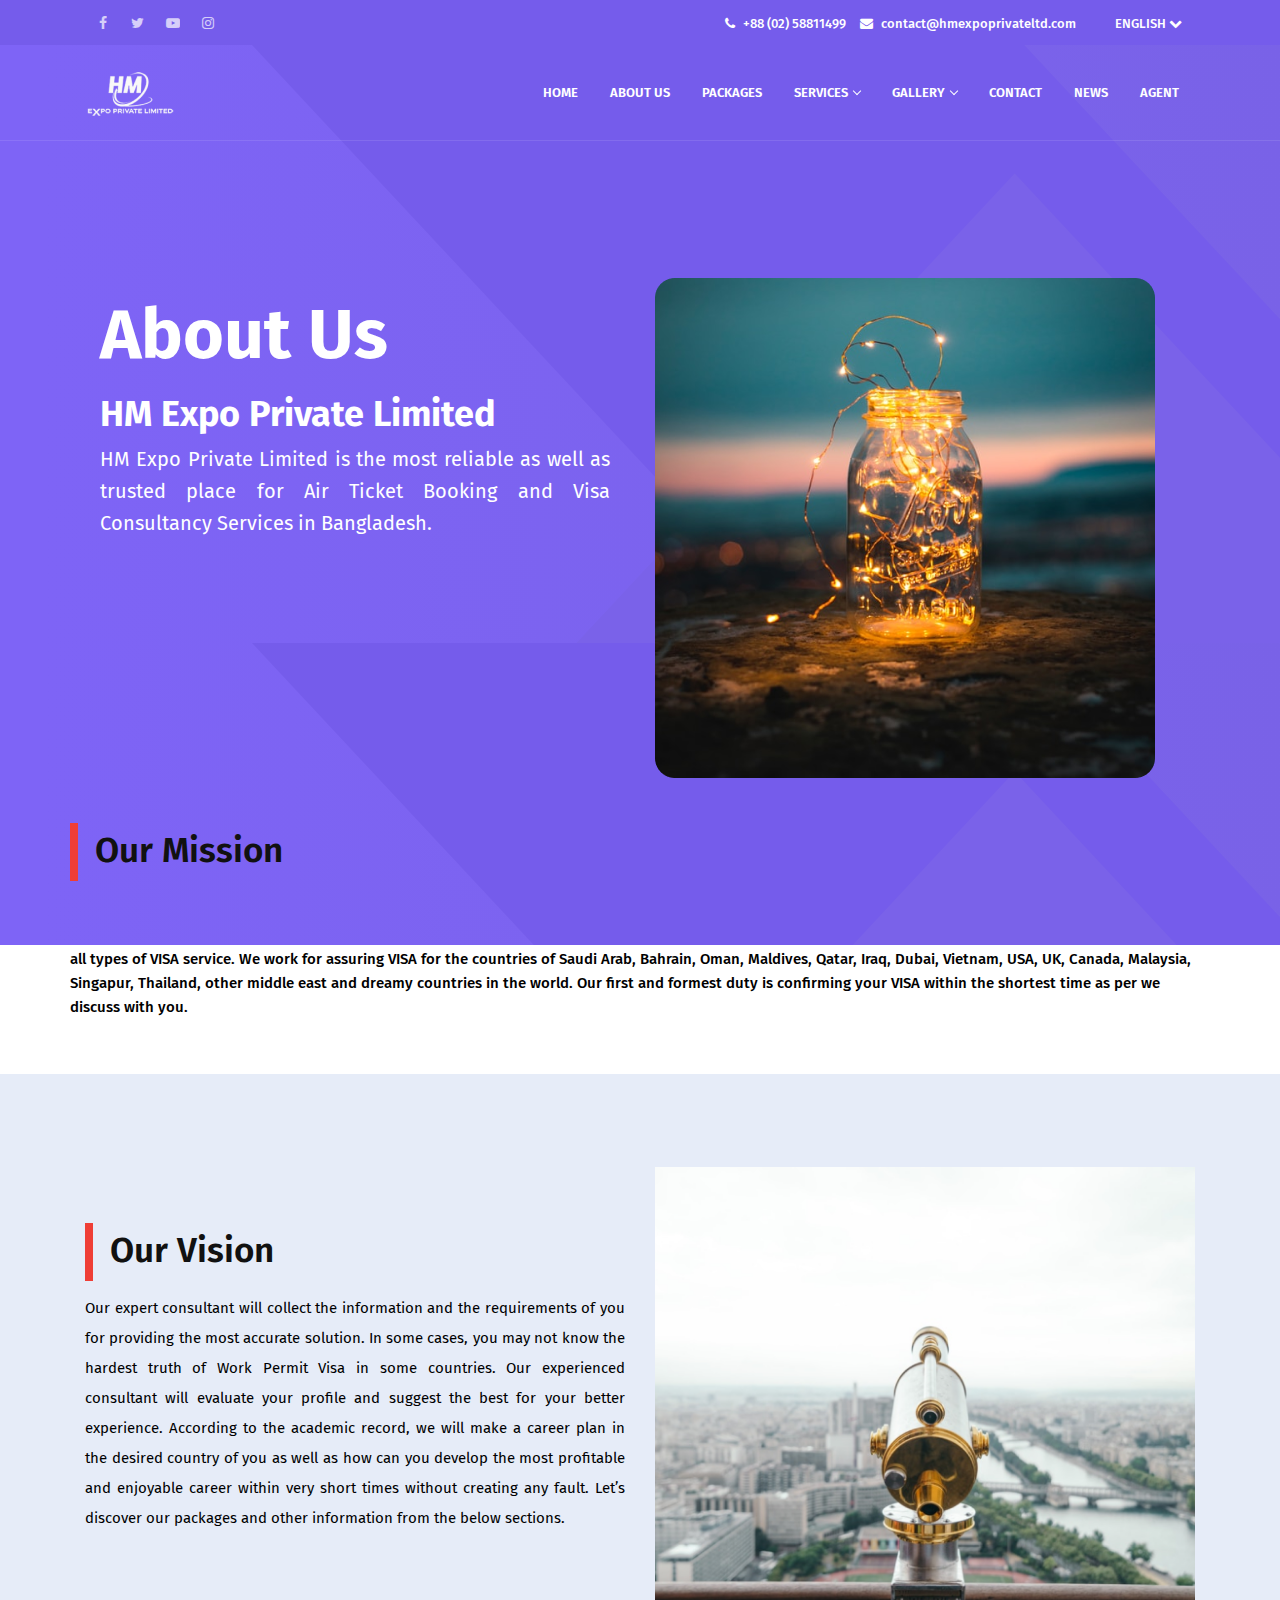
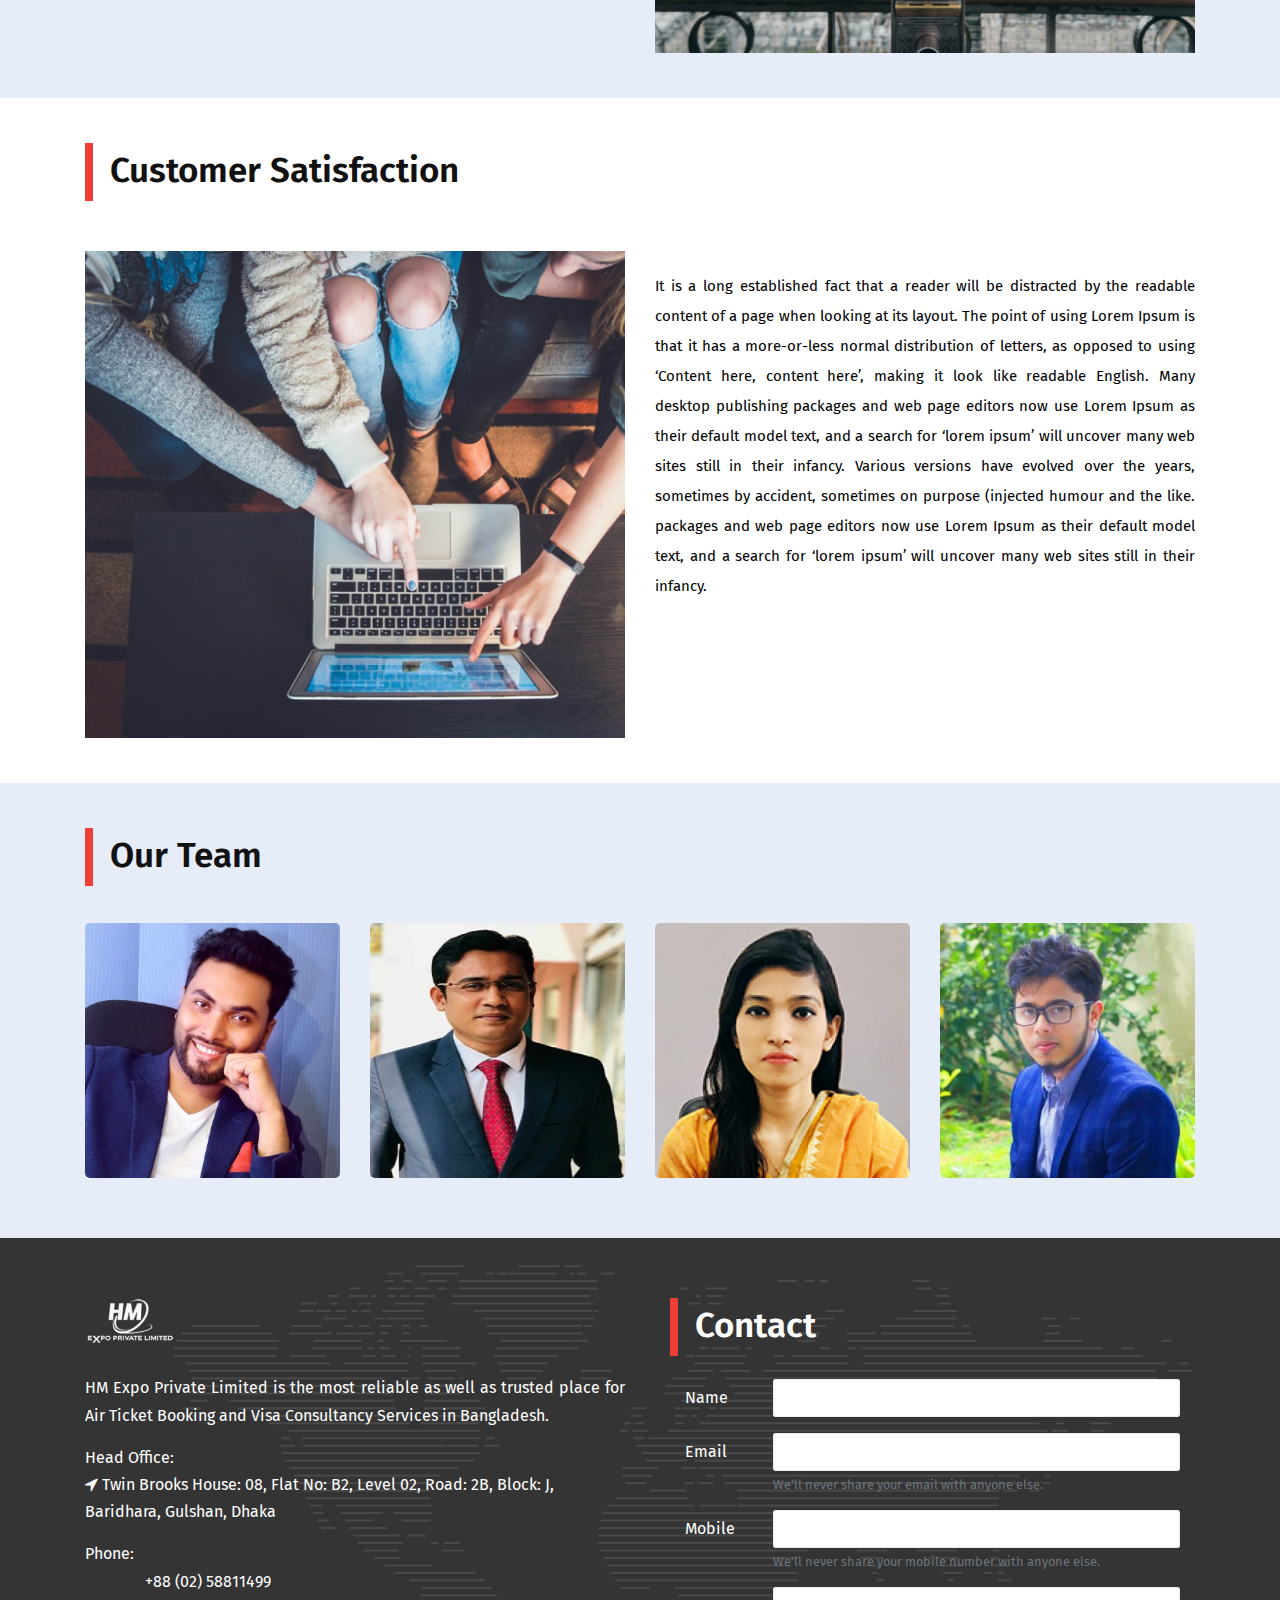
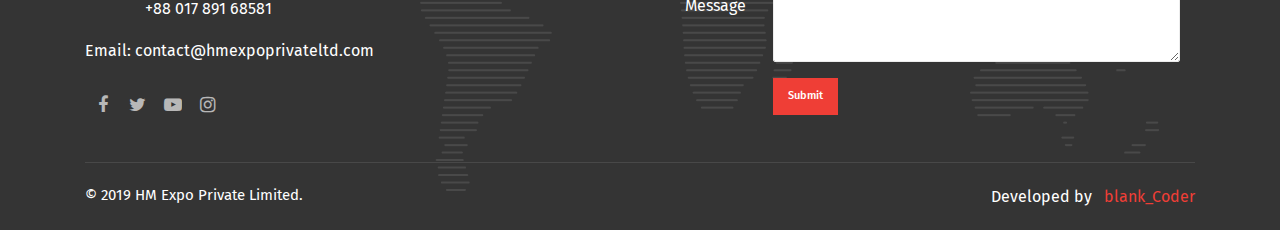
<file: about.html>
<!DOCTYPE html>
<html lang="en">
<head>
    <meta charset="UTF-8">
    <link rel="shortcut icon" href="img/logo/favicon-hmexpo.png"/>
    <meta name="viewport" content="width=device-width, initial-scale=1.0, maximum-scale=1">
    <meta http-equiv="X-UA-Compatible" content="ie=edge">
    <title>HM Expo Private Limited</title>

    <!-- Bootstrap CSS-->
    <link rel="stylesheet" type="text/css" href="css/bootstrap.min.css">

    <!-- Font-Awesome -->
    <link rel="stylesheet" type="text/css" href="css/font-awesome.css">

    <!-- Icomoon -->
    <link rel="stylesheet" type="text/css" href="css/icomoon.css">

    <!-- Slider -->
    <link rel="stylesheet" type="text/css" href="css/swiper.min.css">
    <link rel="stylesheet" type="text/css" href="css/rev-settings.css">

    <!-- Animate.css -->
    <link rel="stylesheet" href="css/animate.css">

    <!-- Color Switcher -->
    <link rel="stylesheet" type="text/css" href="css/switcher.css">

    <!-- Owl Carousel  -->
    <link rel="stylesheet" href="css/owl.carousel.css">

    <!-- Main Styles -->
    <link rel="stylesheet" type="text/css" href="css/default.css">
    <link rel="stylesheet" type="text/css" href="css/styles.css">
    <link rel="stylesheet" type="text/css" href="css/style.css">

    <!-- Fonts Google -->
    <link href="https://fonts.googleapis.com/css?family=Fira+Sans:100,200,300,400,500,600,700,800,900" rel="stylesheet">
</head>
<body>
    <!-- Preloader Start-->
    <div id="preloader">
        <div class="row loader">
        <div class="loader-icon"></div>
        </div>
    </div>
    <!-- Preloader End -->
    <!-- Top Bar Start -->
    <div id="top-bar" class="hidden-sm-down">
        <div class="container">
            <div class="row">
                <div class="col-md-3 col-12">
                    <ul class="social-icons hidden-md-down">
                        <li><a href="#"><i class="fa fa-facebook"></i></a></li>
                        <li><a href="#"><i class="fa fa-twitter"></i></a></li>
                        <li><a href="#"><i class="fa fa-youtube-play"></i></a></li>
                        <li><a href="#"><i class="fa fa-instagram"></i></a></li>
                      </ul>
                </div>
                <div class="col-md-9 col-12">
                    <ul class="top-bar-info hidden-md-down">
                        <li><i class="fa fa-phone"></i>+88 (02) 58811499
                        </li>
                        <li><i class="fa fa-envelope"></i>contact@hmexpoprivateltd.com
                        </li>
                        <li><a href="#">ENGLISH <i class="fa fa-chevron-down"></i></a></li>
                    </ul>
                </div>
            </div>
        </div>
    </div>
    <!-- Top Bar End -->
    <!-- Nav Bar Start -->
    <header id="nav-transparent">
        <nav id="navigation4" class="container navigation">
          <div class="nav-header">
            <a class="nav-brand" href="index.html">
              <img src="img/logo/logo white.png" alt="logo"  class="main-logo" id="light_logo">
              <img src="img/logo/logo.png" alt="logo" class="main-logo" id="main_logo">
            </a>
            <div class="nav-toggle"></div>
          </div>
          <div class="nav-menus-wrapper">
            <ul class="nav-menu align-to-right">
              <li><a href="index.html">HOME</a></li>
              <li><a href="about.html">ABOUT US</a></li>
              <li><a href="#">PACKAGES</a></li>
              <li><a href="#">SERVICES</a>
                <ul class="nav-dropdown">
                  <li><a href="work-services.html">WORK VISA</a></li>
                  <li><a href="travel-service.html">TRAVEL & VISIT VISA</a></li>
                  <li><a href="stud-service.html">VISA CONSULTANCY & STUDENT VISA</a></li>
                  <li><a href="hajj-service.html">HAJJ VISA</a></li>
                  <li><a href="air-service.html">AIR TICKET & HOTEL BOOKING</a></li>
                  <li><a href="imp-service.html">IMPORT & EXPORT</a></li>
                </ul>
              </li>
              <li><a href="#">GALLERY</a>
                <ul class="nav-dropdown">
                  <li><a href="images.html">IMAGES</a></li>
                  <li><a href="videos.html">VIDEOS</a></li>
                </ul>
              </li>
              <li><a href="contact.html">CONTACT</a></li>
              <li><a href="news.html">NEWS</a></li>
              <li><a href="#">AGENT</a></li>
            </ul>
          </div>
        </nav>
    </header>
    <!-- Nav Bar End -->

    <div class="about-section-header">
        <div class="about-back">
        </div>
        <div class="container">
            <div class="row">
                <div class="col-sm-6 col-12">
                    <div class="d-flex" style="min-height: 733px; padding: 15px;">
                        <div class="align-self-center">
                            <h1>About Us</h1>
                            <h3>HM Expo Private Limited</h3>
                            <p class="text-justify">HM Expo Private Limited is the most reliable as well as trusted place for Air Ticket Booking and Visa Consultancy Services in Bangladesh.</p>
                        </div>
                    </div>
                </div>
                <div class="col-sm-6 col-12">
                    <div class="d-flex" style="min-height: 733px;">
                        <div class="align-self-end">
                            <img src="img/photo/about-1.png" alt="">
                        </div>
                    </div>
                </div>
            </div>
        </div>
    </div>

    <!-- Our mission block -->
    <div class="section-block">
        <div class="container">
            <div class="row">
                <div class="section-heading">
                    <div class="section-heading-bar"></div>
                  <h3 class="about-pad">Our Mission</h3>
                  <p class="dark-color">HM Expo Private Limited is the most reliable, affordable and trusted place to get solution for Student Visa, Work Permit Visa, Travel Visa, Air Ticket Booking as well as Visa Consultancy services in Bangladesh. Our experienced & skilled consultant ensure getting your desired VISA in the fastest ways. It is more than 8 years, we offer all types of VISA service. We work for assuring VISA for the countries of Saudi Arab, Bahrain, Oman, Maldives, Qatar, Iraq, Dubai, Vietnam, USA, UK, Canada, Malaysia, Singapur, Thailand, other middle east and dreamy countries in the world. Our first and formest duty is confirming your VISA within the shortest time as per we discuss with you.</p>
                </div>
            </div>
        </div>
    </div>
    <!-- our vision block -->
    <div class="section-block about-block vision-block">
        <div class="container">
          <div class="row">
            <div class="d-flex col-md-6">
              <div class="align-self-center">
                <div class="section-heading">
                    <div class="section-heading-bar"></div>
                  <h3 class="about-pad">Our Vision</h3>
                </div>
                <!-- <div class="section-heading-line-left"></div> -->
                <div class="text-justify text-content-big mt-20">
                  <p>Our expert consultant will collect the information and the requirements of you for providing the most accurate solution. In some cases, you may not know the hardest truth of Work Permit Visa in some countries. Our experienced consultant will evaluate your profile and suggest the best for your better experience. According to the academic record, we will make a career plan in the desired country of you as well as how can you develop the most profitable and enjoyable career within very short times without creating any fault. Let’s discover our packages and other information from the below sections.</p>
                </div>
              </div>
            </div>
            <div class="col-md-6">
                <img src="img/photo/vision.png" class="pt-5" alt="">
            </div>
          </div>
        </div>
      </div>
      <!--Vision Section END-->

      <!-- Customer satisfaction -->
      <div class="section-block customer-block">
        <div class="container">
          
        <div class="section-heading">
            <div class="section-heading-bar"></div>
            <h3 class="about-pad">Customer Satisfaction</h3>
        </div>
                <!-- <div class="section-heading-line-left"></div> -->
        <div class="row">
            <div class="col-md-6">
                <img src="img/photo/custsat.png" class="pt-5" alt="">
            </div>
            
            <div class="col-md-6">
                <div class="text-justify text-content-big mt-20 pt-5">
                    <p>It is a long established fact that a reader will be distracted by the readable content of a page when looking at its layout. The point of using Lorem Ipsum is that it has a more-or-less normal distribution of letters, as opposed to using ‘Content here, content here’, making it look like readable English. Many desktop publishing packages and web page editors now use Lorem Ipsum as their default model text, and a search for ‘lorem ipsum’ will uncover many web sites still in their infancy. Various versions have evolved over the years, sometimes by accident, sometimes on purpose (injected humour and the like. packages and web page editors now use Lorem Ipsum as their default model text, and a search for ‘lorem ipsum’ will uncover many web sites still in their infancy.</p>
                  </div>
            </div>
          </div>
        </div>
      </div>
      <!-- Customer satisfaction -->

      <!-- Our team start -->
      <div class="section-block customer-block" style="background: #E6ECF8;">
        <div class="container">
          
            <div class="section-heading">
                <div class="section-heading-bar"></div>
                <h3 class="about-pad">Our Team</h3>
            </div>
                    <!-- <div class="section-heading-line-left"></div> -->
        <div class="row mt-30">
            <div class="col-lg-3 col-md-6 col-12">
                <div class="team-box-2">
                <div class="team-box-2-image">
                    <img src="img/photo/Director Port.png" alt="member">
                    <div class="team-box-2-overlay">
                    <div class="team-box-2-name">
                        <h4>Hasan Rubel</h4>
                        <h5>Managing Director</h5>
                    </div>
                    <div class="team-box-2-content">
                        <a href="#"><i class="fa fa-facebook-official"></i></a>
                        <a href="#"><i class="fa fa-twitter"></i></a>
                        <a href="#"><i class="fa fa-instagram"></i></a>
                        <a href="#"><i class="fa fa-twitter"></i></a>
                    </div>
                    </div>
                </div>
                </div>
            </div>
            <div class="col-lg-3 col-md-6 col-12">
                <div class="team-box-2">
                <div class="team-box-2-image">
                    <img src="img/photo/image_chairman.png" alt="member">
                    <div class="team-box-2-overlay">
                    <div class="team-box-2-name">
                        <h4>Fazlul Karim Chowdhury</h4>
                        <h5>Chairman</h5>
                    </div>
                    <div class="team-box-2-content">
                        <a href="#"><i class="fa fa-facebook-official"></i></a>
                        <a href="#"><i class="fa fa-twitter"></i></a>
                        <a href="#"><i class="fa fa-instagram"></i></a>
                        <a href="#"><i class="fa fa-twitter"></i></a>
                    </div>
                    </div>
                </div>
                </div>
            </div>
            <div class="col-lg-3 col-md-6 col-12">
                <div class="team-box-2">
                <div class="team-box-2-image">
                    <img src="img/photo/image_executive-director.png" alt="member">
                    <div class="team-box-2-overlay">
                    <div class="team-box-2-name">
                        <h4>Rabiya Bosory</h4>
                        <h5>Executive Director</h5>
                    </div>
                    <div class="team-box-2-content">
                        <a href="#"><i class="fa fa-facebook-official"></i></a>
                        <a href="#"><i class="fa fa-twitter"></i></a>
                        <a href="#"><i class="fa fa-instagram"></i></a>
                        <a href="#"><i class="fa fa-twitter"></i></a>
                    </div>
                    </div>
                </div>
                </div>
            </div>
            <div class="col-lg-3 col-md-6 col-12">
                <div class="team-box-2">
                <div class="team-box-2-image">
                    <img src="img/photo/image_director-overseas.png" alt="member">
                    <div class="team-box-2-overlay">
                    <div class="team-box-2-name">
                        <h4>Sayed Mohammad Rahat</h4>
                        <h5>Director Overseas</h5>
                    </div>
                    <div class="team-box-2-content">
                        <a href="#"><i class="fa fa-facebook-official"></i></a>
                        <a href="#"><i class="fa fa-twitter"></i></a>
                        <a href="#"><i class="fa fa-instagram"></i></a>
                        <a href="#"><i class="fa fa-twitter"></i></a>
                    </div>
                    </div>
                </div>
                </div>
            </div>
            </div>
        </div>
      </div>
      <!-- Our team END -->





<!-- FOOTER START -->

<footer style="background: url(img/photo/Footer.png); min-height: 580px;">
  <div class="container">
    <div class="row">
      <div class="col-sm-6">
        <img class="mb-30" src="img/logo/logo white.png" alt="">
        <p class="mb-15 text-justify">HM Expo Private Limited is the most reliable as well as trusted place for Air Ticket Booking and Visa Consultancy Services in Bangladesh.</p>
        
        <p>Head Office:<br> <i class="fa fa-location-arrow"></i> Twin Brooks House: 08, Flat No: B2, Level 02, Road: 2B, Block: J, Baridhara, Gulshan, Dhaka</p>
        <p class="mt-15">Phone:</p>
        <ul class="ml-60">
          <li><p>+88 (02) 58811499</p></li>
          <li><p>+88 017 891 68581</p></li>
          <!-- <li><p>+88 017 891 68652</p></li>
          <li><p>+88 017 120 80085</p></li>
          <li><p>+88 017 113 83036</p></li>
          <li><p>+88 017 315 56712</p></li> -->
        </ul>
        <p class="mt-15 mb-15">Email: contact@hmexpoprivateltd.com</p>
        <ul class="footer-icons">
          <li><a href="#"><i class="fa fa-facebook"></i></a></li>
          <li><a href="#"><i class="fa fa-twitter"></i></a></li>
          <li><a href="#"><i class="fa fa-youtube-play"></i></a></li>
          <li><a href="#"><i class="fa fa-instagram"></i></a></li>
        </ul>
      </div>
      <div class="col-sm-6">
        <div class="ml-15">
          <div class="section-heading-bar"></div>
          <h3 class="about-pad">Contact</h3>
          <form style="margin: 15px; padding-top: 15px;">
            <div class="form-group row">
              <label for="name" class="col-sm-2 col-form-label">Name</label>
              <div class="col-sm-10">
                <input type="text" class="form-control" id="name" aria-describedby="emailHelp">
              </div>
            </div>
            <div class="form-group row">
              <label for="email" class="col-sm-2 col-form-label">Email</label>
              <div class="col-sm-10">
                <input type="email" class="form-control" id="email" aria-describedby="emailHelp">
                <small id="emailHelp" class="form-text text-muted">We'll never share your email with anyone else.</small>
            </div>
            </div>
            <div class="form-group row">
              <label for="mobile" class="col-sm-2 col-form-label">Mobile</label>
              <div class="col-sm-10">
                <input type="text" class="form-control" id="mobile" aria-describedby="emailHelp">
                <small id="mobileHelp" class="form-text text-muted">We'll never share your mobile number with anyone else.</small>
              </div>
            </div>
            <div class="form-group row">
              <label for="message" class="col-sm-2 col-form-label">Message</label>
              <div class="col-sm-10">
                <textarea class="form-control" id="message" rows="3"></textarea>
              </div>
            </div>
            <div class="form-group row">
              <label for="button" class="col-sm-2 col-form-label"></label>
              <div class="col-sm-10">
                  <button type="submit" class="primary-button no-rounded">Submit</button>
              </div>
            </div>
          </form>
        </div>
          
      </div>
    </div>
    
    <div style="border-top: 1px solid rgba(255, 255, 255, .1);padding-top: 20px;margin-top: 30px;">
      <div class="row">
        <div class="col">
          <p style="color: #fff;font-size: 15px;font-weight: 400;">© 2019 HM Expo Private Limited.</p>
        </div>
        <div class="col">
          <p class="d-flex justify-content-end">Developed by<span style="color:#EF3E36;margin-left:.75rem; display:inline-block;font-size: 16px;font-weight: 400;">blank_Coder</span></p>
        </div>
      </div>
      
    </div>
  </div>
</footer>

<!-- FOOTER END -->







    
    <!-- Scroll to top button Start -->
    <a href="#" class="scroll-to-top"><i class="fa fa-angle-up" aria-hidden="true"></i></a>
    <!-- Scroll to top button End -->

    <!-- JS IMPORTED -->
    <!-- Jquery -->
    <script src="js/jquery.min.js"></script>

    <!--Popper JS-->
    <script src="js/popper.min.js"></script>

    <!--Popper JS-->
    <script src="js/popper.min.js"></script>

    <!-- Bootstrap JS-->
    <script src="js/bootstrap.min.js"></script>

    <!-- Owl Carousel-->
    <script src="js/owl.carousel.js"></script>

    <!-- Navbar JS -->
    <script src="js/navigation.js"></script>
    <script src="js/navigation.fixed.js"></script>

    <!-- Wow JS -->
    <script src="js/wow.min.js"></script>

    <!-- Countup -->
    <script src="js/jquery.counterup.min.js"></script>
    <script src="js/waypoints.min.js"></script>

    <!-- Tabs -->
    <script src="js/tabs.min.js"></script>

    <!-- Yotube Video Player -->
    <script src="js/jquery.mb.YTPlayer.min.js"></script>

    <!-- Swiper Slider -->
    <script src="js/swiper.min.js"></script>

    <!-- Isotop -->
    <script src="js/isotope.pkgd.min.js"></script>

    <!-- Switcher JS -->
    <script src="js/switcher.js"></script>

    <!-- Modernizr -->
    <script src="js/modernizr.js"></script>

    <!-- Google Map -->
    <script src="js/map.js"></script>

    <!-- Chart JS -->
    <script src="js/Chart.bundle.js"></script>
    <script src="js/utils.js"></script>
    
    <!-- Video Modal -->
    <script src="js/video-modal.js"></script>

    <!-- Revolution Slider -->
    <script src="js/revolution/jquery.themepunch.tools.min.js"></script>
    <script src="js/revolution/jquery.themepunch.revolution.min.js"></script>
    <script src="js/revolution/revolution.extension.actions.min.js"></script>
    <script src="js/revolution/revolution.extension.carousel.min.js"></script>
    <script src="js/revolution/revolution.extension.kenburn.min.js"></script>
    <script src="js/revolution/revolution.extension.layeranimation.min.js"></script>
    <script src="js/revolution/revolution.extension.migration-2.min.js"></script>
    <script src="js/revolution/revolution.extension.parallax.min.js"></script>
    <script src="js/revolution/revolution.extension.navigation.min.js"></script>
    <script src="js/revolution/revolution.extension.slideanims.min.js"></script>
    <script src="js/revolution/revolution.extension.video.min.js"></script>

    <!-- Main JS -->
    <script src="js/main.js"></script>

</body>
</html>
</file>
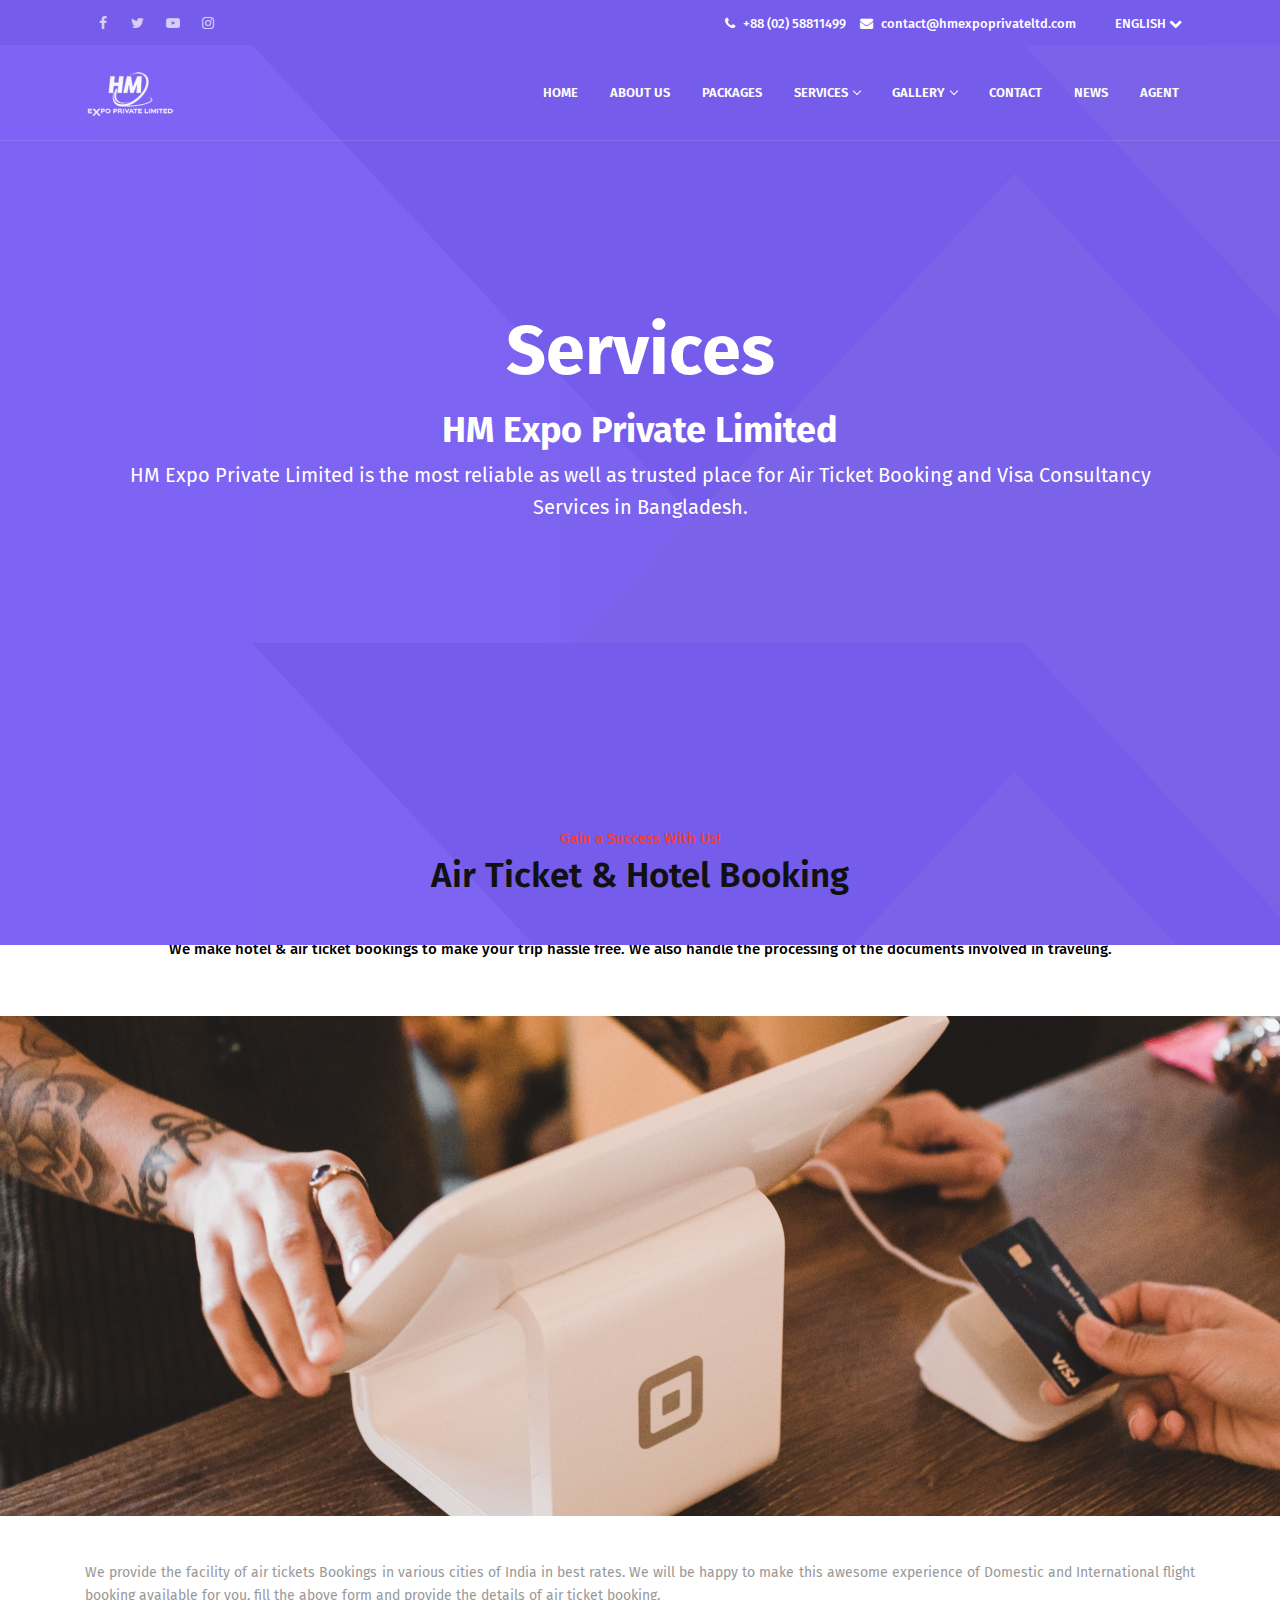
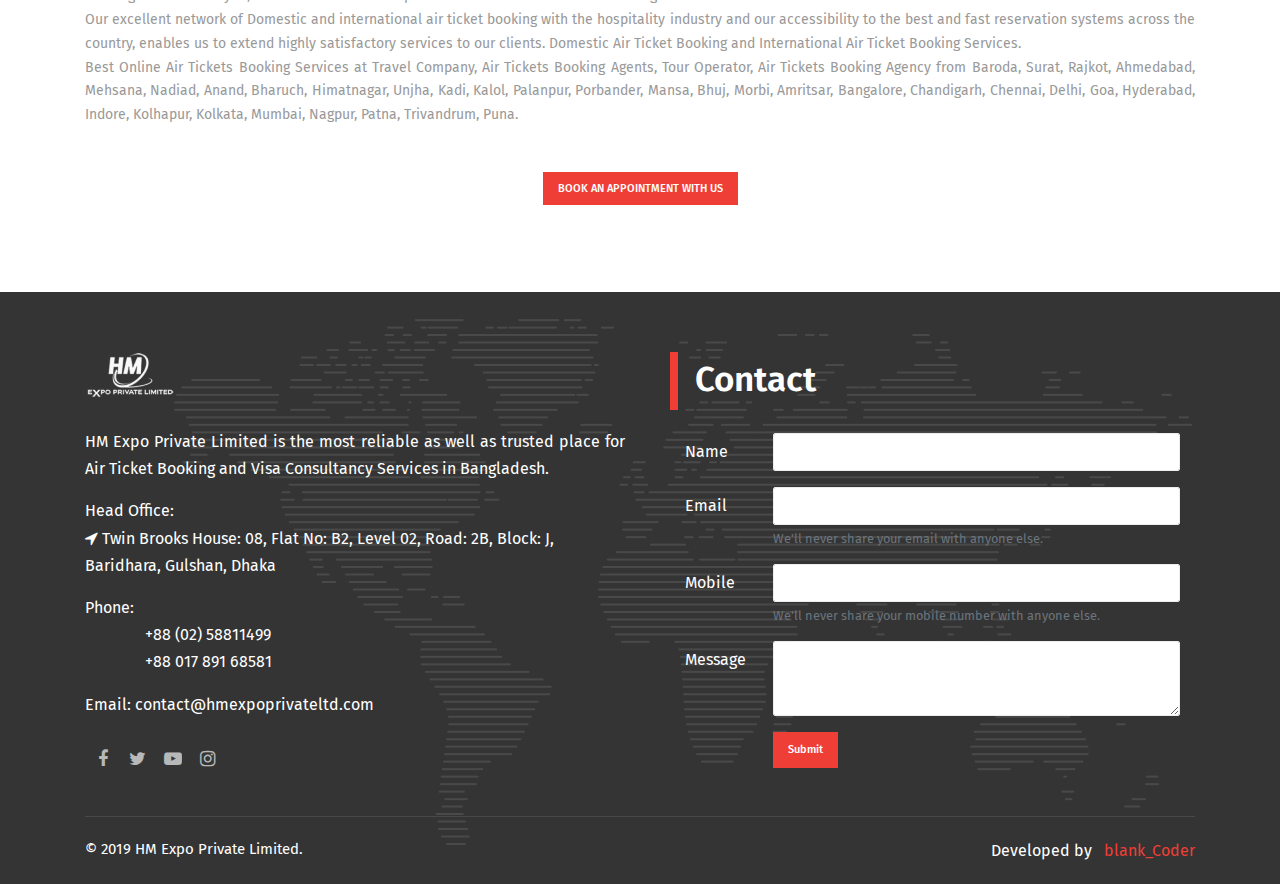
<file: air-service.html>
<!DOCTYPE html>
<html lang="en">
<head>
    <meta charset="UTF-8">
    <link rel="shortcut icon" href="img/logo/favicon-hmexpo.png"/>
    <meta name="viewport" content="width=device-width, initial-scale=1.0, maximum-scale=1">
    <meta http-equiv="X-UA-Compatible" content="ie=edge">
    <title>HM Expo Private Limited</title>

    <!-- Bootstrap CSS-->
    <link rel="stylesheet" type="text/css" href="css/bootstrap.min.css">

    <!-- Font-Awesome -->
    <link rel="stylesheet" type="text/css" href="css/font-awesome.css">

    <!-- Icomoon -->
    <link rel="stylesheet" type="text/css" href="css/icomoon.css">

    <!-- Slider -->
    <link rel="stylesheet" type="text/css" href="css/swiper.min.css">
    <link rel="stylesheet" type="text/css" href="css/rev-settings.css">

    <!-- Animate.css -->
    <link rel="stylesheet" href="css/animate.css">

    <!-- Color Switcher -->
    <link rel="stylesheet" type="text/css" href="css/switcher.css">

    <!-- Owl Carousel  -->
    <link rel="stylesheet" href="css/owl.carousel.css">

    <!-- Main Styles -->
    <link rel="stylesheet" type="text/css" href="css/default.css">
    <link rel="stylesheet" type="text/css" href="css/styles.css">
    <link rel="stylesheet" type="text/css" href="css/style.css">

    <!-- Fonts Google -->
    <link href="https://fonts.googleapis.com/css?family=Fira+Sans:100,200,300,400,500,600,700,800,900" rel="stylesheet">
</head>
<body>
    <!-- Preloader Start-->
    <div id="preloader">
        <div class="row loader">
        <div class="loader-icon"></div>
        </div>
    </div>
    <!-- Preloader End -->
    <!-- Top Bar Start -->
    <div id="top-bar" class="hidden-sm-down">
        <div class="container">
            <div class="row">
                <div class="col-md-3 col-12">
                    <ul class="social-icons hidden-md-down">
                        <li><a href="#"><i class="fa fa-facebook"></i></a></li>
                        <li><a href="#"><i class="fa fa-twitter"></i></a></li>
                        <li><a href="#"><i class="fa fa-youtube-play"></i></a></li>
                        <li><a href="#"><i class="fa fa-instagram"></i></a></li>
                      </ul>
                </div>
                <div class="col-md-9 col-12">
                    <ul class="top-bar-info hidden-md-down">
                        <li><i class="fa fa-phone"></i>+88 (02) 58811499
                        </li>
                        <li><i class="fa fa-envelope"></i>contact@hmexpoprivateltd.com
                        </li>
                        <li><a href="#">ENGLISH <i class="fa fa-chevron-down"></i></a></li>
                    </ul>
                </div>
            </div>
        </div>
    </div>
    <!-- Top Bar End -->
    <!-- Nav Bar Start -->
    <header id="nav-transparent">
      <nav id="navigation4" class="container navigation">
        <div class="nav-header">
          <a class="nav-brand" href="index.html">
            <img src="img/logo/logo white.png" alt="logo"  class="main-logo" id="light_logo">
            <img src="img/logo/logo.png" alt="logo" class="main-logo" id="main_logo">
          </a>
          <div class="nav-toggle"></div>
        </div>
        <div class="nav-menus-wrapper">
          <ul class="nav-menu align-to-right">
            <li><a href="index.html">HOME</a></li>
            <li><a href="about.html">ABOUT US</a></li>
            <li><a href="#">PACKAGES</a></li>
            <li><a href="#">SERVICES</a>
              <ul class="nav-dropdown">
                <li><a href="work-services.html">WORK VISA</a></li>
                <li><a href="travel-service.html">TRAVEL & VISIT VISA</a></li>
                <li><a href="stud-service.html">VISA CONSULTANCY & STUDENT VISA</a></li>
                <li><a href="hajj-service.html">HAJJ VISA</a></li>
                <li><a href="air-service.html">AIR TICKET & HOTEL BOOKING</a></li>
                <li><a href="imp-service.html">IMPORT & EXPORT</a></li>
              </ul>
            </li>
            <li><a href="#">GALLERY</a>
              <ul class="nav-dropdown">
                <li><a href="images.html">IMAGES</a></li>
                <li><a href="videos.html">VIDEOS</a></li>
              </ul>
            </li>
            <li><a href="contact.html">CONTACT</a></li>
            <li><a href="news.html">NEWS</a></li>
            <li><a href="#">AGENT</a></li>
          </ul>
        </div>
      </nav>
  </header>
  <!-- Nav Bar End -->

    <div class="about-section-header">
        <div class="about-back">
        </div>
        <div class="container">
            <div class="row">
                <div class="col">
                    <div class="d-flex" style="min-height: 733px; padding: 15px;">
                        <div class="align-self-center text-center">
                            <h1>Services</h1>
                            <h3>HM Expo Private Limited</h3>
                            <p>HM Expo Private Limited is the most reliable as well as trusted place for Air Ticket Booking and Visa Consultancy Services in Bangladesh.</p>
                        </div>
                    </div>
                </div>
            </div>
        </div>
    </div>

     <!-- Videos block START -->

     <div class="section-block">
      <div class="container">
        <div class="section-heading center-holder">
            <span>Gain a Success With Us!</span>
            <h3>Air Ticket & Hotel Booking</h3>
            <div class="section-heading-line"></div>
            <p>We make hotel & air ticket bookings to make your trip hassle free. We also handle the processing of the documents involved in traveling.</p>
          </div>
      </div>
  </div>
  <div class="section-block" style="background: url(img/photo/imp-ser.png); height: 500px;"></div>

  <div class="section-block">
      <div class="container">
          <p class="text-justify">We provide the facility of air tickets Bookings in various cities of India in best rates. We will be happy to make this awesome experience of Domestic and International flight booking available for you, fill the above form and provide the details of air ticket booking.<br>Our excellent network of Domestic and international air ticket booking with the hospitality industry and our accessibility to the best and fast reservation systems across the country, enables us to extend highly satisfactory services to our clients. Domestic Air Ticket Booking and International Air Ticket Booking Services.<br>Best Online Air Tickets Booking Services at Travel Company, Air Tickets Booking Agents, Tour Operator, Air Tickets Booking Agency from Baroda, Surat, Rajkot, Ahmedabad, Mehsana, Nadiad, Anand, Bharuch, Himatnagar, Unjha, Kadi, Kalol, Palanpur, Porbander, Mansa, Bhuj, Morbi, Amritsar, Bangalore, Chandigarh, Chennai, Delhi, Goa, Hyderabad, Indore, Kolhapur, Kolkata, Mumbai, Nagpur, Patna, Trivandrum, Puna.
        </p>
        <div class="row">
            <div class="col text-center m-5">
                <a href="" data-toggle="modal" data-target="#contactModal" class="primary-button no-rounded">BOOK AN APPOINTMENT WITH US</a>
            </div>
        </div>
        
      </div>
  </div>

  <!-- Videos block END -->


<!-- FOOTER START -->

<footer style="background: url(img/photo/Footer.png); min-height: 580px;">
  <div class="container">
    <div class="row">
      <div class="col-sm-6">
        <img class="mb-30" src="img/logo/logo white.png" alt="">
        <p class="mb-15 text-justify">HM Expo Private Limited is the most reliable as well as trusted place for Air Ticket Booking and Visa Consultancy Services in Bangladesh.</p>
        
        <p>Head Office:<br> <i class="fa fa-location-arrow"></i> Twin Brooks House: 08, Flat No: B2, Level 02, Road: 2B, Block: J, Baridhara, Gulshan, Dhaka</p>
        <p class="mt-15">Phone:</p>
        <ul class="ml-60">
          <li><p>+88 (02) 58811499</p></li>
          <li><p>+88 017 891 68581</p></li>
          <!-- <li><p>+88 017 891 68652</p></li>
          <li><p>+88 017 120 80085</p></li>
          <li><p>+88 017 113 83036</p></li>
          <li><p>+88 017 315 56712</p></li> -->
        </ul>
        <p class="mt-15 mb-15">Email: contact@hmexpoprivateltd.com</p>
        <ul class="footer-icons">
          <li><a href="#"><i class="fa fa-facebook"></i></a></li>
          <li><a href="#"><i class="fa fa-twitter"></i></a></li>
          <li><a href="#"><i class="fa fa-youtube-play"></i></a></li>
          <li><a href="#"><i class="fa fa-instagram"></i></a></li>
        </ul>
      </div>
      <div class="col-sm-6">
        <div class="ml-15">
          <div class="section-heading-bar"></div>
          <h3 class="about-pad">Contact</h3>
          <form style="margin: 15px; padding-top: 15px;">
            <div class="form-group row">
              <label for="name" class="col-sm-2 col-form-label">Name</label>
              <div class="col-sm-10">
                <input type="text" class="form-control" id="name" aria-describedby="emailHelp">
              </div>
            </div>
            <div class="form-group row">
              <label for="email" class="col-sm-2 col-form-label">Email</label>
              <div class="col-sm-10">
                <input type="email" class="form-control" id="email" aria-describedby="emailHelp">
                <small id="emailHelp" class="form-text text-muted">We'll never share your email with anyone else.</small>
            </div>
            </div>
            <div class="form-group row">
              <label for="mobile" class="col-sm-2 col-form-label">Mobile</label>
              <div class="col-sm-10">
                <input type="text" class="form-control" id="mobile" aria-describedby="emailHelp">
                <small id="mobileHelp" class="form-text text-muted">We'll never share your mobile number with anyone else.</small>
              </div>
            </div>
            <div class="form-group row">
              <label for="message" class="col-sm-2 col-form-label">Message</label>
              <div class="col-sm-10">
                <textarea class="form-control" id="message" rows="3"></textarea>
              </div>
            </div>
            <div class="form-group row">
                <label for="button" class="col-sm-2 col-form-label"></label>
                <div class="col-sm-10">
                    <button type="submit" class="primary-button no-rounded">Submit</button>
                </div>
            </div>
            
          </form>
        </div>
          
      </div>
    </div>
    
    <div style="border-top: 1px solid rgba(255, 255, 255, .1);padding-top: 20px;margin-top: 30px;">
      <div class="row">
        <div class="col">
          <p style="color: #fff;font-size: 15px;font-weight: 400;">© 2019 HM Expo Private Limited.</p>
        </div>
        <div class="col">
          <p class="d-flex justify-content-end">Developed by<span style="color:#EF3E36;margin-left:.75rem; display:inline-block;font-size: 16px;font-weight: 400;">blank_Coder</span></p>
        </div>
      </div>
      
    </div>
  </div>
</footer>

<!-- FOOTER END -->


<!-- Appointment Modal -->
<div class="modal fade" id="contactModal" tabindex="-1" role="dialog" aria-labelledby="exampleModalLabel" aria-hidden="true">
  <div class="modal-dialog" role="document">
    <div class="modal-content">
      <div class="modal-header" style="background: #EF3E36;">
        <h5 class="modal-title text-white" style="font-weight: 550;" id="exampleModalLabel">MAKE AN APPOINTMENT</h5>
        <button type="button" class="close" data-dismiss="modal" aria-label="Close">
          <span class="text-white" aria-hidden="true">&times;</span>
        </button>
      </div>
      <div class="modal-body" style="background: #E6ECF8;">
          <form method="POST" style="margin: 15px; padding-top: 15px; color: #000;">
              <div class="form-group row">
                <label for="name" class="col-sm-2 col-form-label">Name</label>
                <div class="col-sm-10">
                  <input type="text" class="form-control" id="name" aria-describedby="emailHelp">
                </div>
              </div>
              <div class="form-group row">
                <label for="email" class="col-sm-2 col-form-label">Email</label>
                <div class="col-sm-10">
                  <input type="email" class="form-control" id="email" aria-describedby="emailHelp">
                  <small id="emailHelp" class="form-text text-muted">We'll never share your email with anyone else.</small>
              </div>
              </div>
              <div class="form-group row">
                <label for="mobile" class="col-sm-2 col-form-label">Mobile</label>
                <div class="col-sm-10">
                  <input type="text" class="form-control" id="mobile" aria-describedby="emailHelp">
                  <small id="mobileHelp" class="form-text text-muted">We'll never share your mobile number with anyone else.</small>
                </div>
              </div>
              <div class="form-group row">
                <label for="message" class="col-sm-2 col-form-label">Message</label>
                <div class="col-sm-10">
                  <textarea class="form-control" id="message" rows="3"></textarea>
                </div>
              </div>
              <div class="form-group row">
                  <label for="button" class="col-sm-2 col-form-label"></label>
                  <div class="col-sm-10">
                      <button type="submit" class="primary-button no-rounded">Submit</button>
                  </div>
              </div>
            </form>
      </div>
      <div class="modal-footer" style="background: #EF3E36;">
        <button type="button" class="btn btn-light" data-dismiss="modal">Close</button>
        <!-- <button type="button" class="btn btn-primary">Save changes</button> -->
      </div>
    </div>
  </div>
</div>

    
    <!-- Scroll to top button Start -->
    <a href="#" class="scroll-to-top"><i class="fa fa-angle-up" aria-hidden="true"></i></a>
    <!-- Scroll to top button End -->

    <!-- JS IMPORTED -->
    <!-- Jquery -->
    <script src="js/jquery.min.js"></script>

    <!--Popper JS-->
    <script src="js/popper.min.js"></script>

    <!--Popper JS-->
    <script src="js/popper.min.js"></script>

    <!-- Bootstrap JS-->
    <script src="js/bootstrap.min.js"></script>

    <!-- Owl Carousel-->
    <script src="js/owl.carousel.js"></script>

    <!-- Navbar JS -->
    <script src="js/navigation.js"></script>
    <script src="js/navigation.fixed.js"></script>

    <!-- Wow JS -->
    <script src="js/wow.min.js"></script>

    <!-- Countup -->
    <script src="js/jquery.counterup.min.js"></script>
    <script src="js/waypoints.min.js"></script>

    <!-- Tabs -->
    <script src="js/tabs.min.js"></script>

    <!-- Yotube Video Player -->
    <script src="js/jquery.mb.YTPlayer.min.js"></script>

    <!-- Swiper Slider -->
    <script src="js/swiper.min.js"></script>

    <!-- Isotop -->
    <script src="js/isotope.pkgd.min.js"></script>

    <!-- Switcher JS -->
    <script src="js/switcher.js"></script>

    <!-- Modernizr -->
    <script src="js/modernizr.js"></script>

    <!-- Google Map -->
    <script src="js/map.js"></script>

    <!-- Chart JS -->
    <script src="js/Chart.bundle.js"></script>
    <script src="js/utils.js"></script>

    <!-- Video Modal -->
    <script src="js/video-modal.js"></script>

    <!-- Revolution Slider -->
    <script src="js/revolution/jquery.themepunch.tools.min.js"></script>
    <script src="js/revolution/jquery.themepunch.revolution.min.js"></script>
    <script src="js/revolution/revolution.extension.actions.min.js"></script>
    <script src="js/revolution/revolution.extension.carousel.min.js"></script>
    <script src="js/revolution/revolution.extension.kenburn.min.js"></script>
    <script src="js/revolution/revolution.extension.layeranimation.min.js"></script>
    <script src="js/revolution/revolution.extension.migration-2.min.js"></script>
    <script src="js/revolution/revolution.extension.parallax.min.js"></script>
    <script src="js/revolution/revolution.extension.navigation.min.js"></script>
    <script src="js/revolution/revolution.extension.slideanims.min.js"></script>
    <script src="js/revolution/revolution.extension.video.min.js"></script>

    <!-- Main JS -->
    <script src="js/main.js"></script>

</body>
</html>
</file>
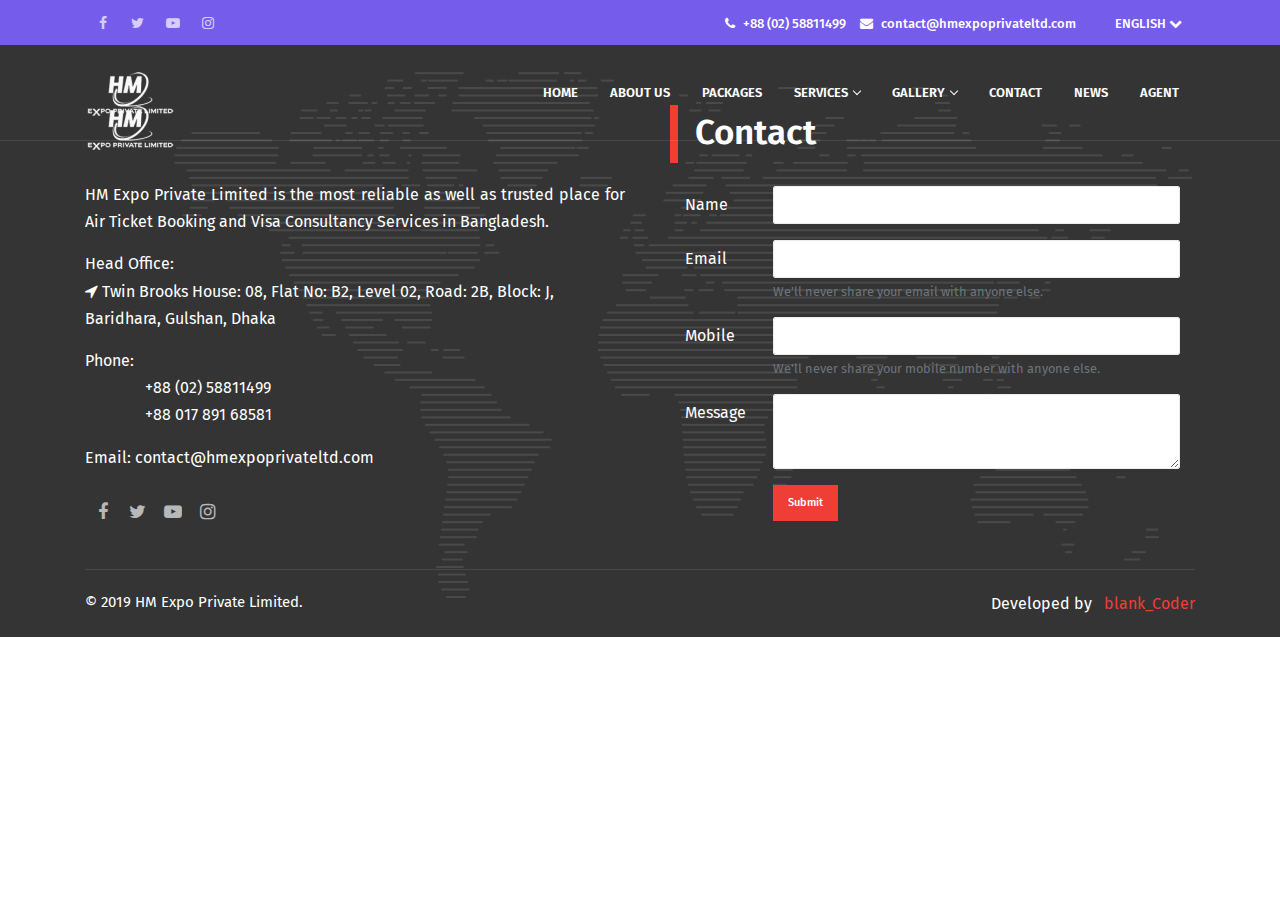
<file: base.html>
<!DOCTYPE html>
<html lang="en">
<head>
    <meta charset="UTF-8">
    <link rel="shortcut icon" href="img/logo/favicon-hmexpo.png"/>
    <meta name="viewport" content="width=device-width, initial-scale=1.0, maximum-scale=1">
    <meta http-equiv="X-UA-Compatible" content="ie=edge">
    <title>HM Expo Private Limited</title>

    <!-- Bootstrap CSS-->
    <link rel="stylesheet" type="text/css" href="css/bootstrap.min.css">

    <!-- Font-Awesome -->
    <link rel="stylesheet" type="text/css" href="css/font-awesome.css">

    <!-- Icomoon -->
    <link rel="stylesheet" type="text/css" href="css/icomoon.css">

    <!-- Slider -->
    <link rel="stylesheet" type="text/css" href="css/swiper.min.css">
    <link rel="stylesheet" type="text/css" href="css/rev-settings.css">

    <!-- Animate.css -->
    <link rel="stylesheet" href="css/animate.css">

    <!-- Color Switcher -->
    <link rel="stylesheet" type="text/css" href="css/switcher.css">

    <!-- Owl Carousel  -->
    <link rel="stylesheet" href="css/owl.carousel.css">

    <!-- Main Styles -->
    <link rel="stylesheet" type="text/css" href="css/default.css">
    <link rel="stylesheet" type="text/css" href="css/styles.css">
    <link rel="stylesheet" type="text/css" href="css/style.css">

    <!-- Fonts Google -->
    <link href="https://fonts.googleapis.com/css?family=Fira+Sans:100,200,300,400,500,600,700,800,900" rel="stylesheet">
</head>
<body>
    <!-- Preloader Start-->
    <div id="preloader">
        <div class="row loader">
        <div class="loader-icon"></div>
        </div>
    </div>
    <!-- Preloader End -->
    <!-- Top Bar Start -->
    <div id="top-bar" class="hidden-sm-down">
        <div class="container">
            <div class="row">
                <div class="col-md-3 col-12">
                    <ul class="social-icons hidden-md-down">
                        <li><a href="#"><i class="fa fa-facebook"></i></a></li>
                        <li><a href="#"><i class="fa fa-twitter"></i></a></li>
                        <li><a href="#"><i class="fa fa-youtube-play"></i></a></li>
                        <li><a href="#"><i class="fa fa-instagram"></i></a></li>
                      </ul>
                </div>
                <div class="col-md-9 col-12">
                    <ul class="top-bar-info hidden-md-down">
                        <li><i class="fa fa-phone"></i>+88 (02) 58811499
                        </li>
                        <li><i class="fa fa-envelope"></i>contact@hmexpoprivateltd.com
                        </li>
                        <li><a href="#">ENGLISH <i class="fa fa-chevron-down"></i></a></li>
                    </ul>
                </div>
            </div>
        </div>
    </div>
    <!-- Top Bar End -->
    <!-- Nav Bar Start -->
    <header id="nav-transparent">
      <nav id="navigation4" class="container navigation">
        <div class="nav-header">
          <a class="nav-brand" href="index.html">
            <img src="img/logo/logo white.png" alt="logo"  class="main-logo" id="light_logo">
            <img src="img/logo/logo.png" alt="logo" class="main-logo" id="main_logo">
          </a>
          <div class="nav-toggle"></div>
        </div>
        <div class="nav-menus-wrapper">
          <ul class="nav-menu align-to-right">
            <li><a href="index.html">HOME</a></li>
            <li><a href="about.html">ABOUT US</a></li>
            <li><a href="#">PACKAGES</a></li>
            <li><a href="#">SERVICES</a>
              <ul class="nav-dropdown">
                <li><a href="work-services.html">WORK VISA</a></li>
                <li><a href="travel-service.html">TRAVEL & VISIT VISA</a></li>
                <li><a href="stud-service.html">VISA CONSULTANCY & STUDENT VISA</a></li>
                <li><a href="hajj-service.html">HAJJ VISA</a></li>
                <li><a href="air-service.html">AIR TICKET & HOTEL BOOKING</a></li>
                <li><a href="imp-service.html">IMPORT & EXPORT</a></li>
              </ul>
            </li>
            <li><a href="#">GALLERY</a>
              <ul class="nav-dropdown">
                <li><a href="images.html">IMAGES</a></li>
                <li><a href="videos.html">VIDEOS</a></li>
              </ul>
            </li>
            <li><a href="contact.html">CONTACT</a></li>
            <li><a href="news.html">NEWS</a></li>
            <li><a href="#">AGENT</a></li>
          </ul>
        </div>
      </nav>
  </header>
  <!-- Nav Bar End -->




<!-- FOOTER START -->

<footer style="background: url(img/photo/Footer.png); min-height: 580px;">
  <div class="container">
    <div class="row">
      <div class="col-sm-6">
        <img class="mb-30" src="img/logo/logo white.png" alt="">
        <p class="mb-15 text-justify">HM Expo Private Limited is the most reliable as well as trusted place for Air Ticket Booking and Visa Consultancy Services in Bangladesh.</p>
        
        <p>Head Office:<br> <i class="fa fa-location-arrow"></i> Twin Brooks House: 08, Flat No: B2, Level 02, Road: 2B, Block: J, Baridhara, Gulshan, Dhaka</p>
        <p class="mt-15">Phone:</p>
        <ul class="ml-60">
          <li><p>+88 (02) 58811499</p></li>
          <li><p>+88 017 891 68581</p></li>
          <!-- <li><p>+88 017 891 68652</p></li>
          <li><p>+88 017 120 80085</p></li>
          <li><p>+88 017 113 83036</p></li>
          <li><p>+88 017 315 56712</p></li> -->
        </ul>
        <p class="mt-15 mb-15">Email: contact@hmexpoprivateltd.com</p>
        <ul class="footer-icons">
          <li><a href="#"><i class="fa fa-facebook"></i></a></li>
          <li><a href="#"><i class="fa fa-twitter"></i></a></li>
          <li><a href="#"><i class="fa fa-youtube-play"></i></a></li>
          <li><a href="#"><i class="fa fa-instagram"></i></a></li>
        </ul>
      </div>
      <div class="col-sm-6">
        <div class="ml-15">
          <div class="section-heading-bar"></div>
          <h3 class="about-pad">Contact</h3>
          <form style="margin: 15px; padding-top: 15px;">
            <div class="form-group row">
              <label for="name" class="col-sm-2 col-form-label">Name</label>
              <div class="col-sm-10">
                <input type="text" class="form-control" id="name" aria-describedby="emailHelp">
              </div>
            </div>
            <div class="form-group row">
              <label for="email" class="col-sm-2 col-form-label">Email</label>
              <div class="col-sm-10">
                <input type="email" class="form-control" id="email" aria-describedby="emailHelp">
                <small id="emailHelp" class="form-text text-muted">We'll never share your email with anyone else.</small>
            </div>
            </div>
            <div class="form-group row">
              <label for="mobile" class="col-sm-2 col-form-label">Mobile</label>
              <div class="col-sm-10">
                <input type="text" class="form-control" id="mobile" aria-describedby="emailHelp">
                <small id="mobileHelp" class="form-text text-muted">We'll never share your mobile number with anyone else.</small>
              </div>
            </div>
            <div class="form-group row">
              <label for="message" class="col-sm-2 col-form-label">Message</label>
              <div class="col-sm-10">
                <textarea class="form-control" id="message" rows="3"></textarea>
              </div>
            </div>
            <div class="form-group row">
              <label for="button" class="col-sm-2 col-form-label"></label>
              <div class="col-sm-10">
                  <button type="submit" class="primary-button no-rounded">Submit</button>
              </div>
          </div>
          </form>
        </div>
          
      </div>
    </div>
    
    <div style="border-top: 1px solid rgba(255, 255, 255, .1);padding-top: 20px;margin-top: 30px;">
      <div class="row">
        <div class="col">
          <p style="color: #fff;font-size: 15px;font-weight: 400;">© 2019 HM Expo Private Limited.</p>
        </div>
        <div class="col">
          <p class="d-flex justify-content-end">Developed by<span style="color:#EF3E36;margin-left:.75rem; display:inline-block;font-size: 16px;font-weight: 400;">blank_Coder</span></p>
        </div>
      </div>
      
    </div>
  </div>
</footer>

<!-- FOOTER END -->







    
    <!-- Scroll to top button Start -->
    <a href="#" class="scroll-to-top"><i class="fa fa-angle-up" aria-hidden="true"></i></a>
    <!-- Scroll to top button End -->

    <!-- JS IMPORTED -->
    <!-- Jquery -->
    <script src="js/jquery.min.js"></script>

    <!--Popper JS-->
    <script src="js/popper.min.js"></script>

    <!--Popper JS-->
    <script src="js/popper.min.js"></script>

    <!-- Bootstrap JS-->
    <script src="js/bootstrap.min.js"></script>

    <!-- Owl Carousel-->
    <script src="js/owl.carousel.js"></script>

    <!-- Navbar JS -->
    <script src="js/navigation.js"></script>
    <script src="js/navigation.fixed.js"></script>

    <!-- Wow JS -->
    <script src="js/wow.min.js"></script>

    <!-- Countup -->
    <script src="js/jquery.counterup.min.js"></script>
    <script src="js/waypoints.min.js"></script>

    <!-- Tabs -->
    <script src="js/tabs.min.js"></script>

    <!-- Yotube Video Player -->
    <script src="js/jquery.mb.YTPlayer.min.js"></script>

    <!-- Swiper Slider -->
    <script src="js/swiper.min.js"></script>

    <!-- Isotop -->
    <script src="js/isotope.pkgd.min.js"></script>

    <!-- Switcher JS -->
    <script src="js/switcher.js"></script>

    <!-- Modernizr -->
    <script src="js/modernizr.js"></script>

    <!-- Google Map -->
    <script src="js/map.js"></script>

    <!-- Chart JS -->
    <script src="js/Chart.bundle.js"></script>
    <script src="js/utils.js"></script>

    <!-- Video Modal -->
    <script src="js/video-modal.js"></script>

    <!-- Revolution Slider -->
    <script src="js/revolution/jquery.themepunch.tools.min.js"></script>
    <script src="js/revolution/jquery.themepunch.revolution.min.js"></script>
    <script src="js/revolution/revolution.extension.actions.min.js"></script>
    <script src="js/revolution/revolution.extension.carousel.min.js"></script>
    <script src="js/revolution/revolution.extension.kenburn.min.js"></script>
    <script src="js/revolution/revolution.extension.layeranimation.min.js"></script>
    <script src="js/revolution/revolution.extension.migration-2.min.js"></script>
    <script src="js/revolution/revolution.extension.parallax.min.js"></script>
    <script src="js/revolution/revolution.extension.navigation.min.js"></script>
    <script src="js/revolution/revolution.extension.slideanims.min.js"></script>
    <script src="js/revolution/revolution.extension.video.min.js"></script>

    <!-- Main JS -->
    <script src="js/main.js"></script>

</body>
</html>
</file>
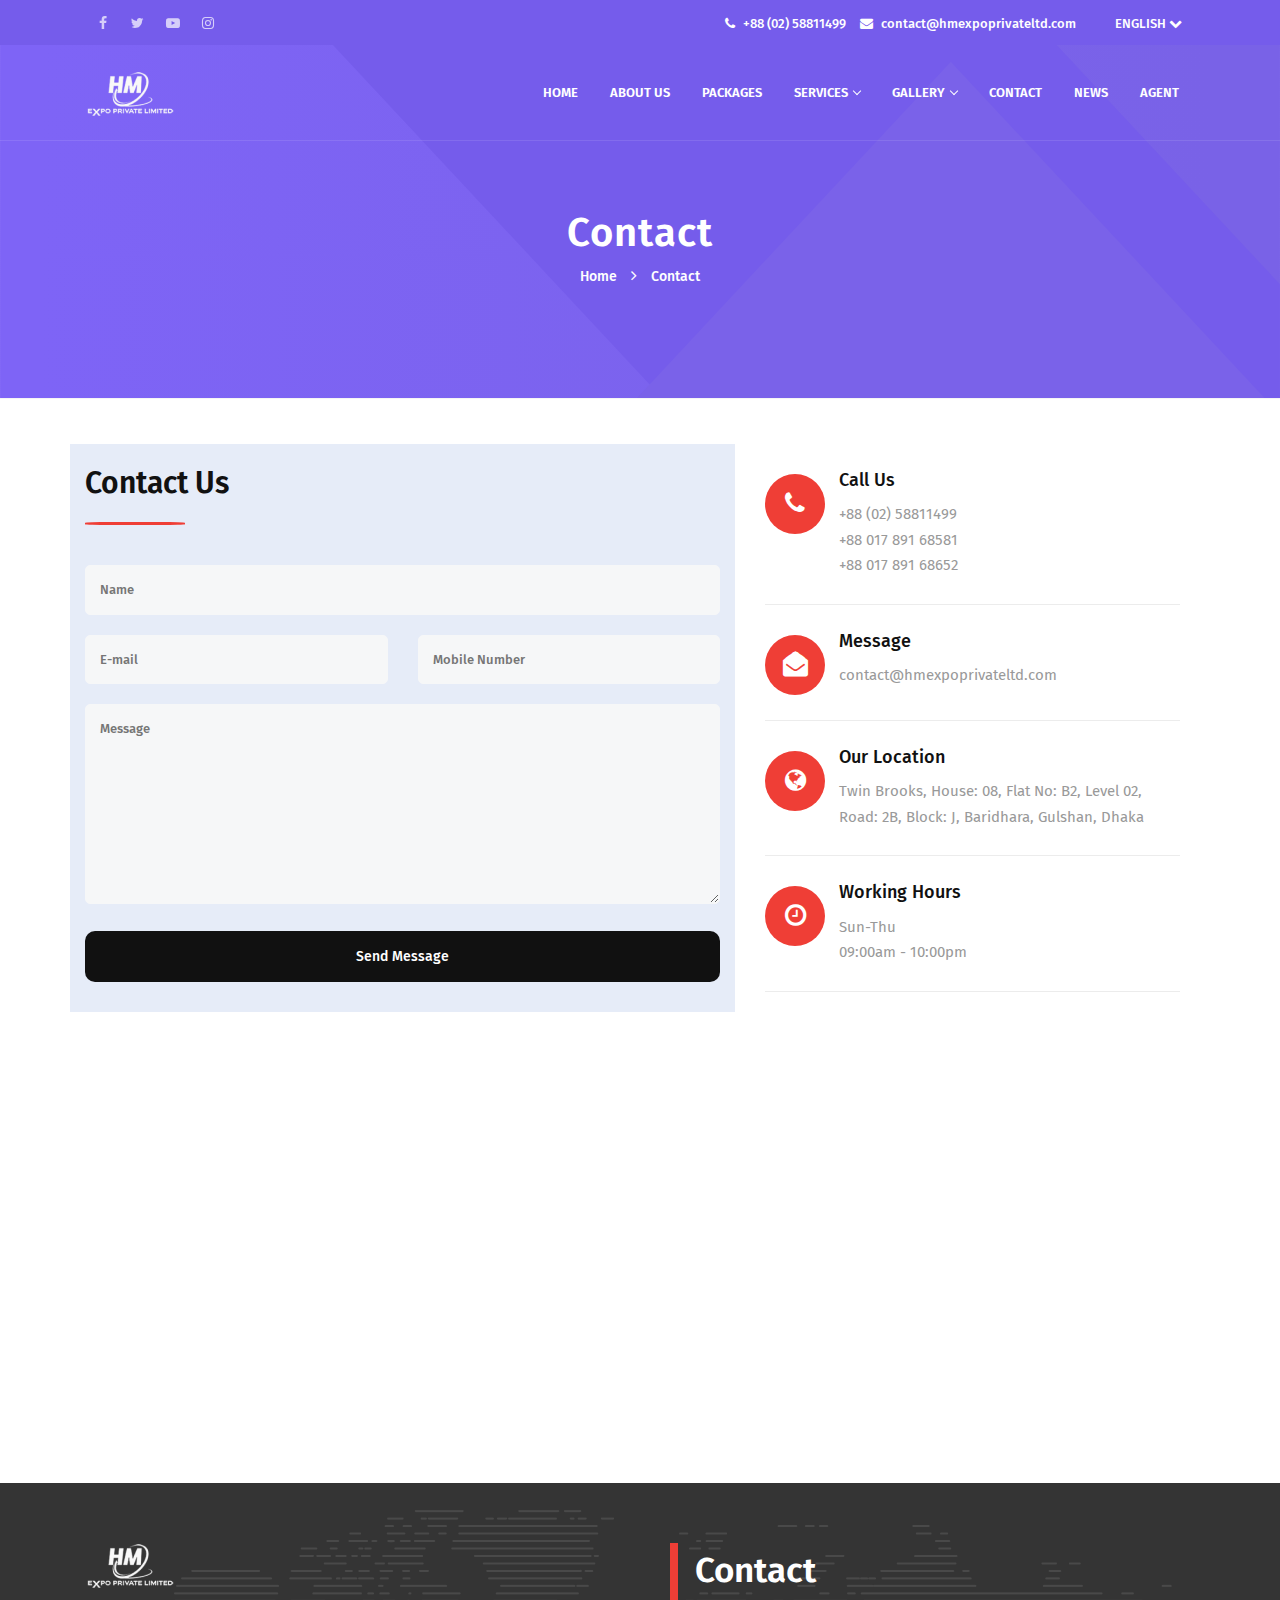
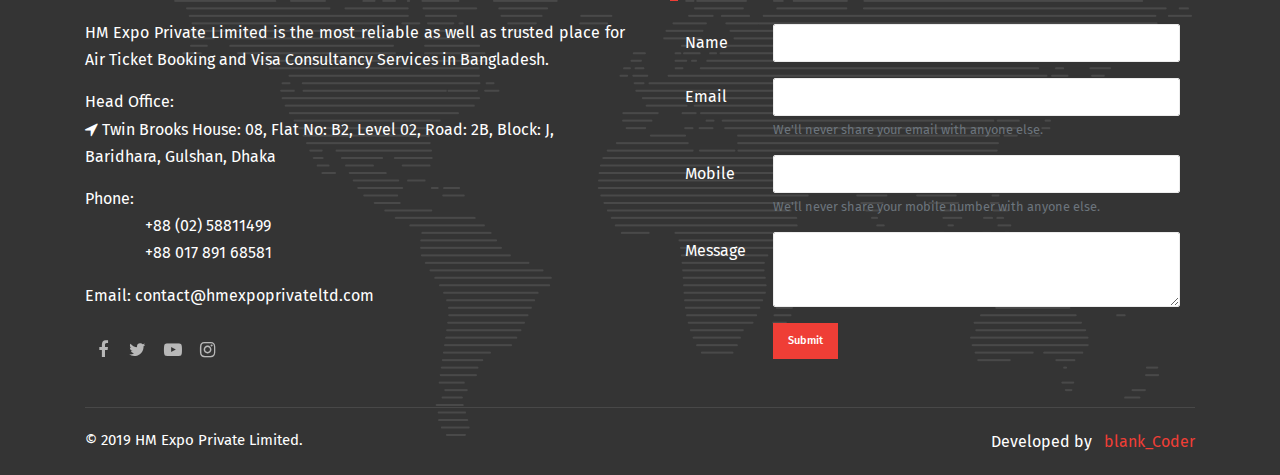
<file: contact.html>
<!DOCTYPE html>
<html lang="en">
<head>
    <meta charset="UTF-8">
    <link rel="shortcut icon" href="img/logo/favicon-hmexpo.png"/>
    <meta name="viewport" content="width=device-width, initial-scale=1.0, maximum-scale=1">
    <meta http-equiv="X-UA-Compatible" content="ie=edge">
    <title>HM Expo Private Limited</title>

    <!-- Bootstrap CSS-->
    <link rel="stylesheet" type="text/css" href="css/bootstrap.min.css">

    <!-- Font-Awesome -->
    <link rel="stylesheet" type="text/css" href="css/font-awesome.css">

    <!-- Icomoon -->
    <link rel="stylesheet" type="text/css" href="css/icomoon.css">

    <!-- Slider -->
    <link rel="stylesheet" type="text/css" href="css/swiper.min.css">
    <link rel="stylesheet" type="text/css" href="css/rev-settings.css">

    <!-- Animate.css -->
    <link rel="stylesheet" href="css/animate.css">

    <!-- Color Switcher -->
    <link rel="stylesheet" type="text/css" href="css/switcher.css">

    <!-- Owl Carousel  -->
    <link rel="stylesheet" href="css/owl.carousel.css">

    <!-- Main Styles -->
    <link rel="stylesheet" type="text/css" href="css/default.css">
    <link rel="stylesheet" type="text/css" href="css/styles.css">
    <link rel="stylesheet" type="text/css" href="css/style.css">

    <!-- Fonts Google -->
    <link href="https://fonts.googleapis.com/css?family=Fira+Sans:100,200,300,400,500,600,700,800,900" rel="stylesheet">
</head>
<body>
    <!-- Preloader Start-->
    <div id="preloader">
        <div class="row loader">
        <div class="loader-icon"></div>
        </div>
    </div>
    <!-- Preloader End -->
    <!-- Top Bar Start -->
    <div id="top-bar" class="hidden-sm-down">
        <div class="container">
            <div class="row">
                <div class="col-md-3 col-12">
                    <ul class="social-icons hidden-md-down">
                        <li><a href="#"><i class="fa fa-facebook"></i></a></li>
                        <li><a href="#"><i class="fa fa-twitter"></i></a></li>
                        <li><a href="#"><i class="fa fa-youtube-play"></i></a></li>
                        <li><a href="#"><i class="fa fa-instagram"></i></a></li>
                      </ul>
                </div>
                <div class="col-md-9 col-12">
                    <ul class="top-bar-info hidden-md-down">
                        <li><i class="fa fa-phone"></i>+88 (02) 58811499
                        </li>
                        <li><i class="fa fa-envelope"></i>contact@hmexpoprivateltd.com
                        </li>
                        <li><a href="#">ENGLISH <i class="fa fa-chevron-down"></i></a></li>
                    </ul>
                </div>
            </div>
        </div>
    </div>
    <!-- Top Bar End -->
    <!-- Nav Bar Start -->
    <header id="nav-transparent">
      <nav id="navigation4" class="container navigation">
        <div class="nav-header">
          <a class="nav-brand" href="index.html">
            <img src="img/logo/logo white.png" alt="logo"  class="main-logo" id="light_logo">
            <img src="img/logo/logo.png" alt="logo" class="main-logo" id="main_logo">
          </a>
          <div class="nav-toggle"></div>
        </div>
        <div class="nav-menus-wrapper">
          <ul class="nav-menu align-to-right">
            <li><a href="index.html">HOME</a></li>
            <li><a href="about.html">ABOUT US</a></li>
            <li><a href="#">PACKAGES</a></li>
            <li><a href="#">SERVICES</a>
              <ul class="nav-dropdown">
                <li><a href="work-services.html">WORK VISA</a></li>
                <li><a href="travel-service.html">TRAVEL & VISIT VISA</a></li>
                <li><a href="stud-service.html">VISA CONSULTANCY & STUDENT VISA</a></li>
                <li><a href="hajj-service.html">HAJJ VISA</a></li>
                <li><a href="air-service.html">AIR TICKET & HOTEL BOOKING</a></li>
                <li><a href="imp-service.html">IMPORT & EXPORT</a></li>
              </ul>
            </li>
            <li><a href="#">GALLERY</a>
              <ul class="nav-dropdown">
                <li><a href="images.html">IMAGES</a></li>
                <li><a href="videos.html">VIDEOS</a></li>
              </ul>
            </li>
            <li><a href="contact.html">CONTACT</a></li>
            <li><a href="news.html">NEWS</a></li>
            <li><a href="#">AGENT</a></li>
          </ul>
        </div>
      </nav>
  </header>
  <!-- Nav Bar End -->

    <!-- Page Title START -->
<div class="page-title-section" style="background-image: url(img/photo/Back.svg);">
    <div class="container">
      <h1 class="pt-5 mt-10">Contact</h1>
      <ul>
        <li><a href="index.html">Home</a></li>
        <li><a href="contact.html">Contact</a></li>
      </ul>
    </div>
  </div>
  <!-- Page Title END -->

  <!-- Contact Section START -->
<div class="section-block">
    <div class="container">
      <div class="row pb-3">
        <div class="col-md-7 col-sm-7 col-12" style="background: #E6ECF8;">
          <div class="section-heading mt-15">
            <h4>Contact Us</h4>
            <div class="section-heading-line-left"></div>
          </div>
          <div class="contact-form-box mt-30">
            <!-- Form START -->
            <form class="contact-form">
              <div class="row">
                <div class="col-md-12">
                  <input type="text" name="name" placeholder="Name">
                </div>
  
                <div class="col-md-6 col-sm-6 col-12">
                  <input type="email" name="email" placeholder="E-mail">
                </div>
                <div class="col-md-6 col-sm-6 col-12">
                  <input type="text" name="mobile" placeholder="Mobile Number">
                </div>
  
                <div class="col-md-12">
                  <textarea name="message" placeholder="Message"></textarea>
                </div>
                <div class="col-md-12 mb-30">
                  <div class="center-holder">
                    <button type="submit">Send Message</button>
                  </div>
                </div>
              </div>
            </form>
            <!-- Form END -->
          </div>
        </div>
  
        <div class="col-md-5 col-sm-5 col-12">
          <div class="contact-info-box">
            <div class="row">
              <div class="col-md-12 col-sm-12 col-12">
                <div class="contact-info-section">
                  <div class="row">
                    <div class="col-md-2 col-sm-2 col-4 center-holder">
                      <i class="fa fa-phone"></i>
                    </div>
                    <div class="col-md-10 col-sm-10 col-8">
                      <h4>Call Us</h4>
                      <p>+88 (02) 58811499</p>
                      <p>+88 017 891 68581</p>
                      <p>+88 017 891 68652</p>
                    </div>
                  </div>
                </div>
              </div>
  
              <div class="col-md-12 col-sm-12 col-12">
                <div class="contact-info-section">
                  <div class="row">
                    <div class="col-md-2 col-sm-2 col-4 center-holder">
                      <i class="fa fa-envelope-open"></i>
                    </div>
                    <div class="col-md-10 col-sm-10 col-8">
                      <h4>Message</h4>
                      <p>contact@hmexpoprivateltd.com</p>
                    </div>
                  </div>
                </div>
              </div>
  
              <div class="col-md-12 col-sm-12 col-12">
                <div class="contact-info-section">
                  <div class="row">
                    <div class="col-md-2 col-sm-2 col-4 center-holder">
                      <i class="fa fa-globe"></i>
                    </div>
                    <div class="col-md-10 col-sm-10 col-8">
                      <h4>Our Location</h4>
                      <p>Twin Brooks, House: 08, Flat No: B2, Level 02,</p>
                      <p>Road: 2B, Block: J, Baridhara, Gulshan, Dhaka</p>
                    </div>
                  </div>
                </div>
              </div>
  
              <div class="col-md-12 col-sm-12 col-12">
                <div class="contact-info-section">
                  <div class="row">
                    <div class="col-md-2 col-sm-2 col-4 center-holder">
                      <i class="fa fa-clock-o"></i>
                    </div>
                    <div class="col-md-10 col-sm-10 col-8">
                      <h4>Working Hours</h4>
                      <p>Sun-Thu </p>
                      <p>09:00am - 10:00pm</p>
                    </div>
                  </div>
                </div>
              </div>
            </div>
          </div>
        </div>
      </div>
    </div>
  </div>
  <!-- Contact Section END -->
  
  
  <!-- Map START -->
  <div id="map" class="mt-10">
    <!-- <script async defer src="  <script async defer src="https://maps.googleapis.com/maps/api/js?key=AIzaSyCop64uqCj_7xWESqZoR_0GnHOwJH7Hdrg&callback=initMap"
    type="text/javascript"></script>"> -->
    <iframe src="https://www.google.com/maps/embed?pb=!1m18!1m12!1m3!1d912.6629073225901!2d90.4241354262666!3d23.795416692973237!2m3!1f0!2f0!3f0!3m2!1i1024!2i768!4f13.1!3m3!1m2!1s0x3755c7b97d7c8ef3%3A0xe504b80311272e0c!2sHM%20Expo%20Private%20Limited!5e0!3m2!1sen!2sbd!4v1577666219889!5m2!1sen!2sbd" width="100%" height="400" frameborder="0" style="border:0;" allowfullscreen=""></iframe>
    </script>
  </div>
  <!-- Map END -->


<!-- FOOTER START -->

<footer style="background: url(img/photo/Footer.png); min-height: 580px;">
  <div class="container">
    <div class="row">
      <div class="col-sm-6">
        <img class="mb-30" src="img/logo/logo white.png" alt="">
        <p class="mb-15 text-justify">HM Expo Private Limited is the most reliable as well as trusted place for Air Ticket Booking and Visa Consultancy Services in Bangladesh.</p>
        
        <p>Head Office:<br> <i class="fa fa-location-arrow"></i> Twin Brooks House: 08, Flat No: B2, Level 02, Road: 2B, Block: J, Baridhara, Gulshan, Dhaka</p>
        <p class="mt-15">Phone:</p>
        <ul class="ml-60">
          <li><p>+88 (02) 58811499</p></li>
          <li><p>+88 017 891 68581</p></li>
          <!-- <li><p>+88 017 891 68652</p></li>
          <li><p>+88 017 120 80085</p></li>
          <li><p>+88 017 113 83036</p></li>
          <li><p>+88 017 315 56712</p></li> -->
        </ul>
        <p class="mt-15 mb-15">Email: contact@hmexpoprivateltd.com</p>
        <ul class="footer-icons">
          <li><a href="#"><i class="fa fa-facebook"></i></a></li>
          <li><a href="#"><i class="fa fa-twitter"></i></a></li>
          <li><a href="#"><i class="fa fa-youtube-play"></i></a></li>
          <li><a href="#"><i class="fa fa-instagram"></i></a></li>
        </ul>
      </div>
      <div class="col-sm-6">
        <div class="ml-15">
          <div class="section-heading-bar"></div>
          <h3 class="about-pad">Contact</h3>
          <form style="margin: 15px; padding-top: 15px;">
            <div class="form-group row">
              <label for="name" class="col-sm-2 col-form-label">Name</label>
              <div class="col-sm-10">
                <input type="text" class="form-control" id="name" aria-describedby="emailHelp">
              </div>
            </div>
            <div class="form-group row">
              <label for="email" class="col-sm-2 col-form-label">Email</label>
              <div class="col-sm-10">
                <input type="email" class="form-control" id="email" aria-describedby="emailHelp">
                <small id="emailHelp" class="form-text text-muted">We'll never share your email with anyone else.</small>
            </div>
            </div>
            <div class="form-group row">
              <label for="mobile" class="col-sm-2 col-form-label">Mobile</label>
              <div class="col-sm-10">
                <input type="text" class="form-control" id="mobile" aria-describedby="emailHelp">
                <small id="mobileHelp" class="form-text text-muted">We'll never share your mobile number with anyone else.</small>
              </div>
            </div>
            <div class="form-group row">
              <label for="message" class="col-sm-2 col-form-label">Message</label>
              <div class="col-sm-10">
                <textarea class="form-control" id="message" rows="3"></textarea>
              </div>
            </div>
            <div class="form-group row">
                <label for="button" class="col-sm-2 col-form-label"></label>
                <div class="col-sm-10">
                    <button type="submit" class="primary-button no-rounded">Submit</button>
                </div>
            </div>
            
          </form>
        </div>
          
      </div>
    </div>
    
    <div style="border-top: 1px solid rgba(255, 255, 255, .1);padding-top: 20px;margin-top: 30px;">
      <div class="row">
        <div class="col">
          <p style="color: #fff;font-size: 15px;font-weight: 400;">© 2019 HM Expo Private Limited.</p>
        </div>
        <div class="col">
          <p class="d-flex justify-content-end">Developed by<span style="color:#EF3E36;margin-left:.75rem; display:inline-block;font-size: 16px;font-weight: 400;">blank_Coder</span></p>
        </div>
      </div>
      
    </div>
  </div>
</footer>

<!-- FOOTER END -->

    
    <!-- Scroll to top button Start -->
    <a href="#" class="scroll-to-top"><i class="fa fa-angle-up" aria-hidden="true"></i></a>
    <!-- Scroll to top button End -->

    <!-- JS IMPORTED -->
    <!-- Jquery -->
    <script src="js/jquery.min.js"></script>

    <!--Popper JS-->
    <script src="js/popper.min.js"></script>

    <!--Popper JS-->
    <script src="js/popper.min.js"></script>

    <!-- Bootstrap JS-->
    <script src="js/bootstrap.min.js"></script>

    <!-- Owl Carousel-->
    <script src="js/owl.carousel.js"></script>

    <!-- Navbar JS -->
    <script src="js/navigation.js"></script>
    <script src="js/navigation.fixed.js"></script>

    <!-- Wow JS -->
    <script src="js/wow.min.js"></script>

    <!-- Countup -->
    <script src="js/jquery.counterup.min.js"></script>
    <script src="js/waypoints.min.js"></script>

    <!-- Tabs -->
    <script src="js/tabs.min.js"></script>

    <!-- Yotube Video Player -->
    <script src="js/jquery.mb.YTPlayer.min.js"></script>

    <!-- Swiper Slider -->
    <script src="js/swiper.min.js"></script>

    <!-- Isotop -->
    <script src="js/isotope.pkgd.min.js"></script>

    <!-- Switcher JS -->
    <script src="js/switcher.js"></script>

    <!-- Modernizr -->
    <script src="js/modernizr.js"></script>

    <!-- Google Map -->
    <script src="js/map.js"></script>

    <!-- Chart JS -->
    <script src="js/Chart.bundle.js"></script>
    <script src="js/utils.js"></script>

    <!-- Video Modal -->
    <script src="js/video-modal.js"></script>

    <!-- Revolution Slider -->
    <script src="js/revolution/jquery.themepunch.tools.min.js"></script>
    <script src="js/revolution/jquery.themepunch.revolution.min.js"></script>
    <script src="js/revolution/revolution.extension.actions.min.js"></script>
    <script src="js/revolution/revolution.extension.carousel.min.js"></script>
    <script src="js/revolution/revolution.extension.kenburn.min.js"></script>
    <script src="js/revolution/revolution.extension.layeranimation.min.js"></script>
    <script src="js/revolution/revolution.extension.migration-2.min.js"></script>
    <script src="js/revolution/revolution.extension.parallax.min.js"></script>
    <script src="js/revolution/revolution.extension.navigation.min.js"></script>
    <script src="js/revolution/revolution.extension.slideanims.min.js"></script>
    <script src="js/revolution/revolution.extension.video.min.js"></script>

    <!-- Main JS -->
    <script src="js/main.js"></script>

</body>
</html>
</file>
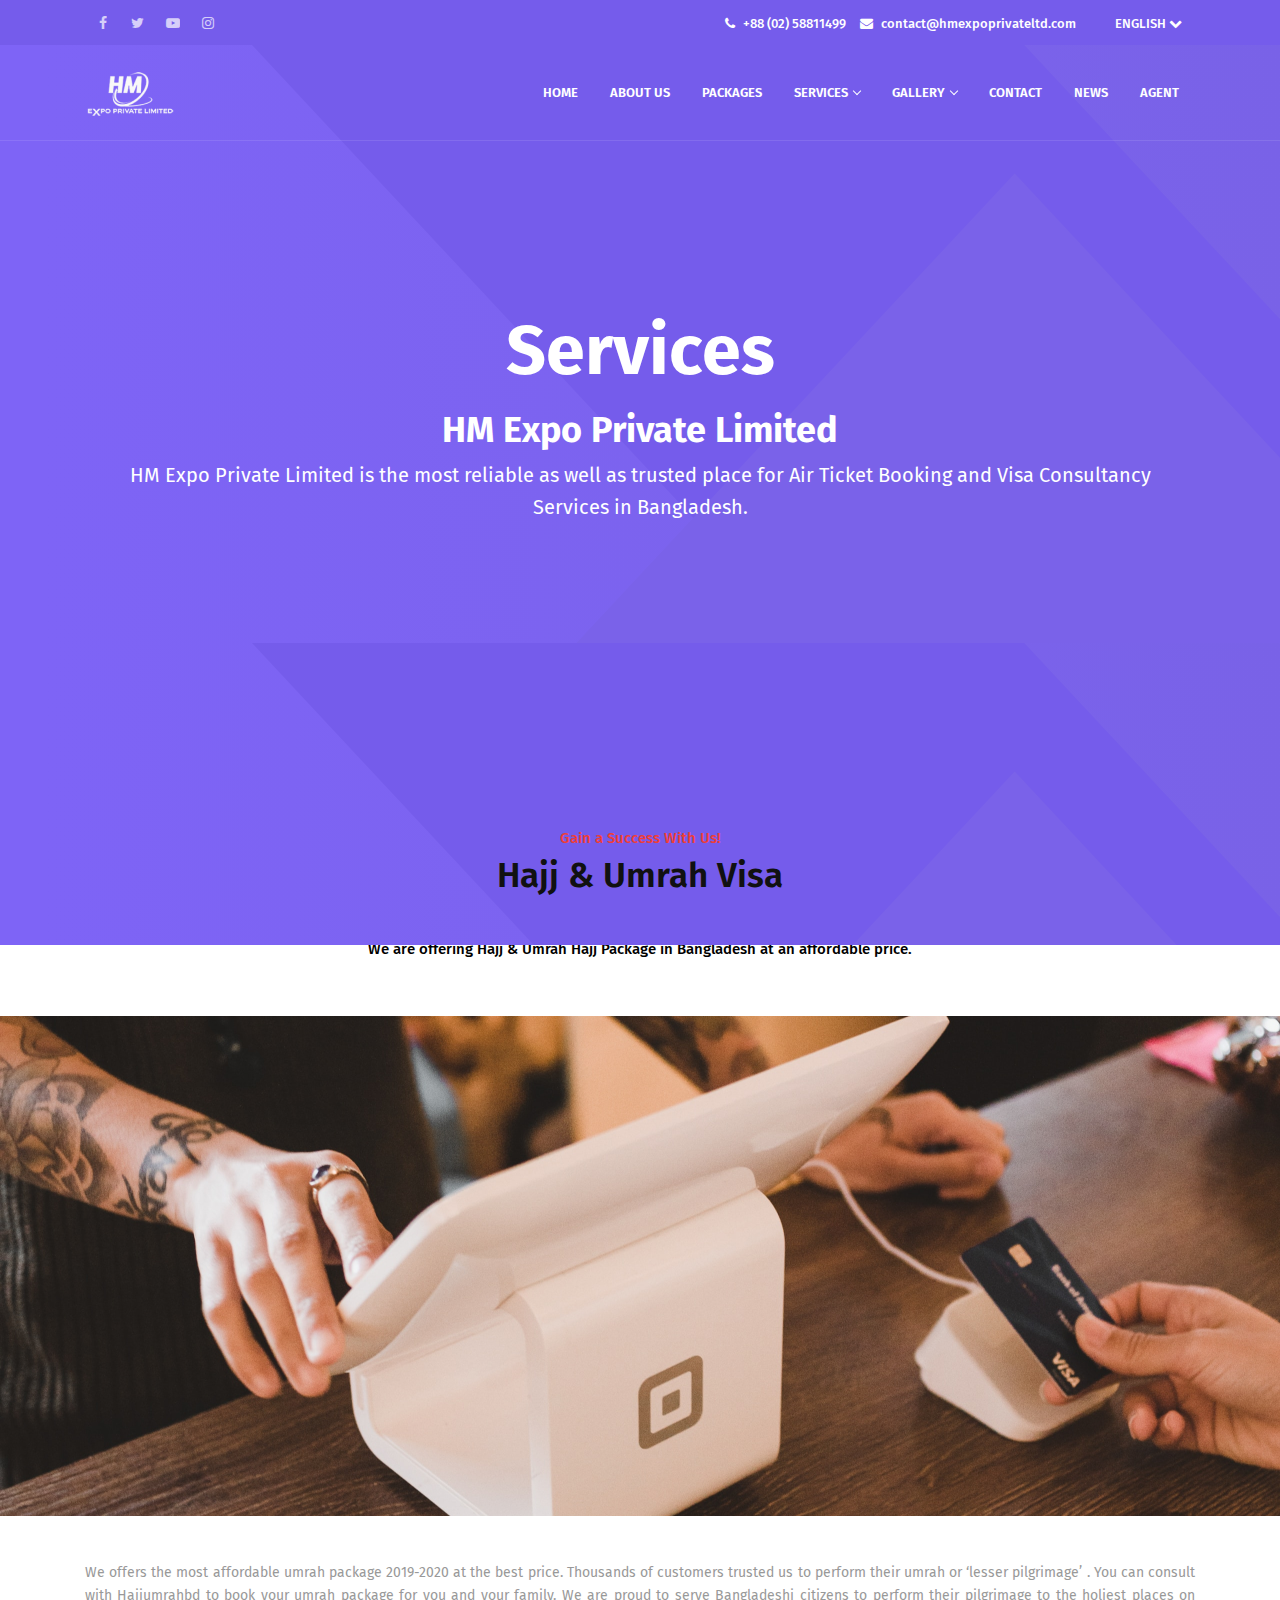
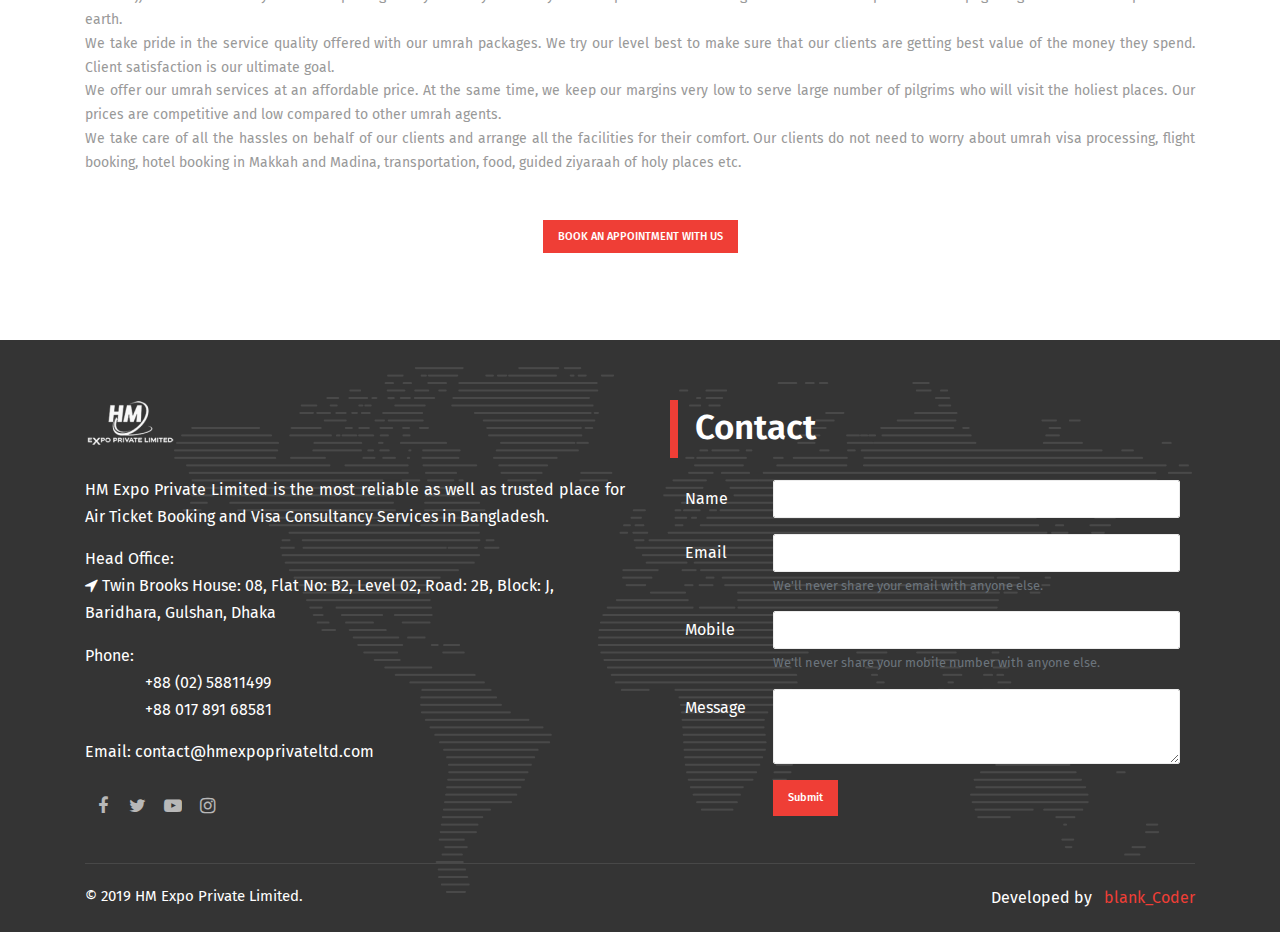
<file: hajj-service.html>
<!DOCTYPE html>
<html lang="en">
<head>
    <meta charset="UTF-8">
    <link rel="shortcut icon" href="img/logo/favicon-hmexpo.png"/>
    <meta name="viewport" content="width=device-width, initial-scale=1.0, maximum-scale=1">
    <meta http-equiv="X-UA-Compatible" content="ie=edge">
    <title>HM Expo Private Limited</title>

    <!-- Bootstrap CSS-->
    <link rel="stylesheet" type="text/css" href="css/bootstrap.min.css">

    <!-- Font-Awesome -->
    <link rel="stylesheet" type="text/css" href="css/font-awesome.css">

    <!-- Icomoon -->
    <link rel="stylesheet" type="text/css" href="css/icomoon.css">

    <!-- Slider -->
    <link rel="stylesheet" type="text/css" href="css/swiper.min.css">
    <link rel="stylesheet" type="text/css" href="css/rev-settings.css">

    <!-- Animate.css -->
    <link rel="stylesheet" href="css/animate.css">

    <!-- Color Switcher -->
    <link rel="stylesheet" type="text/css" href="css/switcher.css">

    <!-- Owl Carousel  -->
    <link rel="stylesheet" href="css/owl.carousel.css">

    <!-- Main Styles -->
    <link rel="stylesheet" type="text/css" href="css/default.css">
    <link rel="stylesheet" type="text/css" href="css/styles.css">
    <link rel="stylesheet" type="text/css" href="css/style.css">

    <!-- Fonts Google -->
    <link href="https://fonts.googleapis.com/css?family=Fira+Sans:100,200,300,400,500,600,700,800,900" rel="stylesheet">
</head>
<body>
    <!-- Preloader Start-->
    <div id="preloader">
        <div class="row loader">
        <div class="loader-icon"></div>
        </div>
    </div>
    <!-- Preloader End -->
    <!-- Top Bar Start -->
    <div id="top-bar" class="hidden-sm-down">
        <div class="container">
            <div class="row">
                <div class="col-md-3 col-12">
                    <ul class="social-icons hidden-md-down">
                        <li><a href="#"><i class="fa fa-facebook"></i></a></li>
                        <li><a href="#"><i class="fa fa-twitter"></i></a></li>
                        <li><a href="#"><i class="fa fa-youtube-play"></i></a></li>
                        <li><a href="#"><i class="fa fa-instagram"></i></a></li>
                      </ul>
                </div>
                <div class="col-md-9 col-12">
                    <ul class="top-bar-info hidden-md-down">
                        <li><i class="fa fa-phone"></i>+88 (02) 58811499
                        </li>
                        <li><i class="fa fa-envelope"></i>contact@hmexpoprivateltd.com
                        </li>
                        <li><a href="#">ENGLISH <i class="fa fa-chevron-down"></i></a></li>
                    </ul>
                </div>
            </div>
        </div>
    </div>
    <!-- Top Bar End -->
    <!-- Nav Bar Start -->
    <header id="nav-transparent">
      <nav id="navigation4" class="container navigation">
        <div class="nav-header">
          <a class="nav-brand" href="index.html">
            <img src="img/logo/logo white.png" alt="logo"  class="main-logo" id="light_logo">
            <img src="img/logo/logo.png" alt="logo" class="main-logo" id="main_logo">
          </a>
          <div class="nav-toggle"></div>
        </div>
        <div class="nav-menus-wrapper">
          <ul class="nav-menu align-to-right">
            <li><a href="index.html">HOME</a></li>
            <li><a href="about.html">ABOUT US</a></li>
            <li><a href="#">PACKAGES</a></li>
            <li><a href="#">SERVICES</a>
              <ul class="nav-dropdown">
                <li><a href="work-services.html">WORK VISA</a></li>
                <li><a href="travel-service.html">TRAVEL & VISIT VISA</a></li>
                <li><a href="stud-service.html">VISA CONSULTANCY & STUDENT VISA</a></li>
                <li><a href="hajj-service.html">HAJJ VISA</a></li>
                <li><a href="air-service.html">AIR TICKET & HOTEL BOOKING</a></li>
                <li><a href="imp-service.html">IMPORT & EXPORT</a></li>
              </ul>
            </li>
            <li><a href="#">GALLERY</a>
              <ul class="nav-dropdown">
                <li><a href="images.html">IMAGES</a></li>
                <li><a href="videos.html">VIDEOS</a></li>
              </ul>
            </li>
            <li><a href="contact.html">CONTACT</a></li>
            <li><a href="news.html">NEWS</a></li>
            <li><a href="#">AGENT</a></li>
          </ul>
        </div>
      </nav>
  </header>
  <!-- Nav Bar End -->

    <div class="about-section-header">
        <div class="about-back">
        </div>
        <div class="container">
            <div class="row">
                <div class="col">
                    <div class="d-flex" style="min-height: 733px; padding: 15px;">
                        <div class="align-self-center text-center">
                            <h1>Services</h1>
                            <h3>HM Expo Private Limited</h3>
                            <p>HM Expo Private Limited is the most reliable as well as trusted place for Air Ticket Booking and Visa Consultancy Services in Bangladesh.</p>
                        </div>
                    </div>
                </div>
            </div>
        </div>
    </div>

     <!-- Videos block START -->

     <div class="section-block">
      <div class="container">
        <div class="section-heading center-holder">
            <span>Gain a Success With Us!</span>
            <h3>Hajj & Umrah Visa</h3>
            <div class="section-heading-line"></div>
            <p>We are offering Hajj & Umrah Hajj Package in Bangladesh at an affordable price.</p>
          </div>
      </div>
  </div>
  <div class="section-block" style="background: url(img/photo/imp-ser.png); height: 500px;"></div>

  <div class="section-block">
      <div class="container">
          <p class="text-justify">We offers the most affordable umrah package 2019-2020 at the best price. Thousands of customers trusted us to perform their umrah or ‘lesser pilgrimage’ . You can consult with Hajjumrahbd to book your umrah package for you and your family.  We are proud to serve Bangladeshi citizens to perform their pilgrimage to the holiest places on earth.<br>We take pride in the service quality offered with our umrah packages. We try our level best to make sure that our clients are getting best value of the money they spend. Client satisfaction is our ultimate goal.<br>We offer our umrah services at an affordable price. At the same time, we keep our margins very low to serve large number of pilgrims who will visit the holiest places. Our prices are competitive and low compared to other umrah agents.<br>We take care of all the hassles on behalf of our clients and arrange all the facilities for their comfort. Our clients do not need to worry about umrah visa processing, flight booking, hotel booking in Makkah and Madina, transportation, food, guided ziyaraah of holy places etc.
        </p>
        <div class="row">
            <div class="col text-center m-5">
              <a href="" data-toggle="modal" data-target="#contactModal" class="primary-button no-rounded">BOOK AN APPOINTMENT WITH US</a>
            </div>
        </div>
        
      </div>
  </div>

  <!-- Videos block END -->


<!-- FOOTER START -->

<footer style="background: url(img/photo/Footer.png); min-height: 580px;">
  <div class="container">
    <div class="row">
      <div class="col-sm-6">
        <img class="mb-30" src="img/logo/logo white.png" alt="">
        <p class="mb-15 text-justify">HM Expo Private Limited is the most reliable as well as trusted place for Air Ticket Booking and Visa Consultancy Services in Bangladesh.</p>
        
        <p>Head Office:<br> <i class="fa fa-location-arrow"></i> Twin Brooks House: 08, Flat No: B2, Level 02, Road: 2B, Block: J, Baridhara, Gulshan, Dhaka</p>
        <p class="mt-15">Phone:</p>
        <ul class="ml-60">
          <li><p>+88 (02) 58811499</p></li>
          <li><p>+88 017 891 68581</p></li>
          <!-- <li><p>+88 017 891 68652</p></li>
          <li><p>+88 017 120 80085</p></li>
          <li><p>+88 017 113 83036</p></li>
          <li><p>+88 017 315 56712</p></li> -->
        </ul>
        <p class="mt-15 mb-15">Email: contact@hmexpoprivateltd.com</p>
        <ul class="footer-icons">
          <li><a href="#"><i class="fa fa-facebook"></i></a></li>
          <li><a href="#"><i class="fa fa-twitter"></i></a></li>
          <li><a href="#"><i class="fa fa-youtube-play"></i></a></li>
          <li><a href="#"><i class="fa fa-instagram"></i></a></li>
        </ul>
      </div>
      <div class="col-sm-6">
        <div class="ml-15">
          <div class="section-heading-bar"></div>
          <h3 class="about-pad">Contact</h3>
          <form style="margin: 15px; padding-top: 15px;">
            <div class="form-group row">
              <label for="name" class="col-sm-2 col-form-label">Name</label>
              <div class="col-sm-10">
                <input type="text" class="form-control" id="name" aria-describedby="emailHelp">
              </div>
            </div>
            <div class="form-group row">
              <label for="email" class="col-sm-2 col-form-label">Email</label>
              <div class="col-sm-10">
                <input type="email" class="form-control" id="email" aria-describedby="emailHelp">
                <small id="emailHelp" class="form-text text-muted">We'll never share your email with anyone else.</small>
            </div>
            </div>
            <div class="form-group row">
              <label for="mobile" class="col-sm-2 col-form-label">Mobile</label>
              <div class="col-sm-10">
                <input type="text" class="form-control" id="mobile" aria-describedby="emailHelp">
                <small id="mobileHelp" class="form-text text-muted">We'll never share your mobile number with anyone else.</small>
              </div>
            </div>
            <div class="form-group row">
              <label for="message" class="col-sm-2 col-form-label">Message</label>
              <div class="col-sm-10">
                <textarea class="form-control" id="message" rows="3"></textarea>
              </div>
            </div>
            <div class="form-group row">
                <label for="button" class="col-sm-2 col-form-label"></label>
                <div class="col-sm-10">
                    <button type="submit" class="primary-button no-rounded">Submit</button>
                </div>
            </div>
            
          </form>
        </div>
          
      </div>
    </div>
    
    <div style="border-top: 1px solid rgba(255, 255, 255, .1);padding-top: 20px;margin-top: 30px;">
      <div class="row">
        <div class="col">
          <p style="color: #fff;font-size: 15px;font-weight: 400;">© 2019 HM Expo Private Limited.</p>
        </div>
        <div class="col">
          <p class="d-flex justify-content-end">Developed by<span style="color:#EF3E36;margin-left:.75rem; display:inline-block;font-size: 16px;font-weight: 400;">blank_Coder</span></p>
        </div>
      </div>
      
    </div>
  </div>
</footer>

<!-- FOOTER END -->

<!-- Appointment Modal -->
<div class="modal fade" id="contactModal" tabindex="-1" role="dialog" aria-labelledby="exampleModalLabel" aria-hidden="true">
  <div class="modal-dialog" role="document">
    <div class="modal-content">
      <div class="modal-header" style="background: #EF3E36;">
        <h5 class="modal-title text-white" style="font-weight: 550;" id="exampleModalLabel">MAKE AN APPOINTMENT</h5>
        <button type="button" class="close" data-dismiss="modal" aria-label="Close">
          <span class="text-white" aria-hidden="true">&times;</span>
        </button>
      </div>
      <div class="modal-body" style="background: #E6ECF8;">
          <form method="POST" style="margin: 15px; padding-top: 15px; color: #000;">
              <div class="form-group row">
                <label for="name" class="col-sm-2 col-form-label">Name</label>
                <div class="col-sm-10">
                  <input type="text" class="form-control" id="name" aria-describedby="emailHelp">
                </div>
              </div>
              <div class="form-group row">
                <label for="email" class="col-sm-2 col-form-label">Email</label>
                <div class="col-sm-10">
                  <input type="email" class="form-control" id="email" aria-describedby="emailHelp">
                  <small id="emailHelp" class="form-text text-muted">We'll never share your email with anyone else.</small>
              </div>
              </div>
              <div class="form-group row">
                <label for="mobile" class="col-sm-2 col-form-label">Mobile</label>
                <div class="col-sm-10">
                  <input type="text" class="form-control" id="mobile" aria-describedby="emailHelp">
                  <small id="mobileHelp" class="form-text text-muted">We'll never share your mobile number with anyone else.</small>
                </div>
              </div>
              <div class="form-group row">
                <label for="message" class="col-sm-2 col-form-label">Message</label>
                <div class="col-sm-10">
                  <textarea class="form-control" id="message" rows="3"></textarea>
                </div>
              </div>
              <div class="form-group row">
                  <label for="button" class="col-sm-2 col-form-label"></label>
                  <div class="col-sm-10">
                      <button type="submit" class="primary-button no-rounded">Submit</button>
                  </div>
              </div>
            </form>
      </div>
      <div class="modal-footer" style="background: #EF3E36;">
        <button type="button" class="btn btn-light" data-dismiss="modal">Close</button>
        <!-- <button type="button" class="btn btn-primary">Save changes</button> -->
      </div>
    </div>
  </div>
</div>

    
    <!-- Scroll to top button Start -->
    <a href="#" class="scroll-to-top"><i class="fa fa-angle-up" aria-hidden="true"></i></a>
    <!-- Scroll to top button End -->

    <!-- JS IMPORTED -->
    <!-- Jquery -->
    <script src="js/jquery.min.js"></script>

    <!--Popper JS-->
    <script src="js/popper.min.js"></script>

    <!--Popper JS-->
    <script src="js/popper.min.js"></script>

    <!-- Bootstrap JS-->
    <script src="js/bootstrap.min.js"></script>

    <!-- Owl Carousel-->
    <script src="js/owl.carousel.js"></script>

    <!-- Navbar JS -->
    <script src="js/navigation.js"></script>
    <script src="js/navigation.fixed.js"></script>

    <!-- Wow JS -->
    <script src="js/wow.min.js"></script>

    <!-- Countup -->
    <script src="js/jquery.counterup.min.js"></script>
    <script src="js/waypoints.min.js"></script>

    <!-- Tabs -->
    <script src="js/tabs.min.js"></script>

    <!-- Yotube Video Player -->
    <script src="js/jquery.mb.YTPlayer.min.js"></script>

    <!-- Swiper Slider -->
    <script src="js/swiper.min.js"></script>

    <!-- Isotop -->
    <script src="js/isotope.pkgd.min.js"></script>

    <!-- Switcher JS -->
    <script src="js/switcher.js"></script>

    <!-- Modernizr -->
    <script src="js/modernizr.js"></script>

    <!-- Google Map -->
    <script src="js/map.js"></script>

    <!-- Chart JS -->
    <script src="js/Chart.bundle.js"></script>
    <script src="js/utils.js"></script>

    <!-- Video Modal -->
    <script src="js/video-modal.js"></script>

    <!-- Revolution Slider -->
    <script src="js/revolution/jquery.themepunch.tools.min.js"></script>
    <script src="js/revolution/jquery.themepunch.revolution.min.js"></script>
    <script src="js/revolution/revolution.extension.actions.min.js"></script>
    <script src="js/revolution/revolution.extension.carousel.min.js"></script>
    <script src="js/revolution/revolution.extension.kenburn.min.js"></script>
    <script src="js/revolution/revolution.extension.layeranimation.min.js"></script>
    <script src="js/revolution/revolution.extension.migration-2.min.js"></script>
    <script src="js/revolution/revolution.extension.parallax.min.js"></script>
    <script src="js/revolution/revolution.extension.navigation.min.js"></script>
    <script src="js/revolution/revolution.extension.slideanims.min.js"></script>
    <script src="js/revolution/revolution.extension.video.min.js"></script>

    <!-- Main JS -->
    <script src="js/main.js"></script>

</body>
</html>
</file>
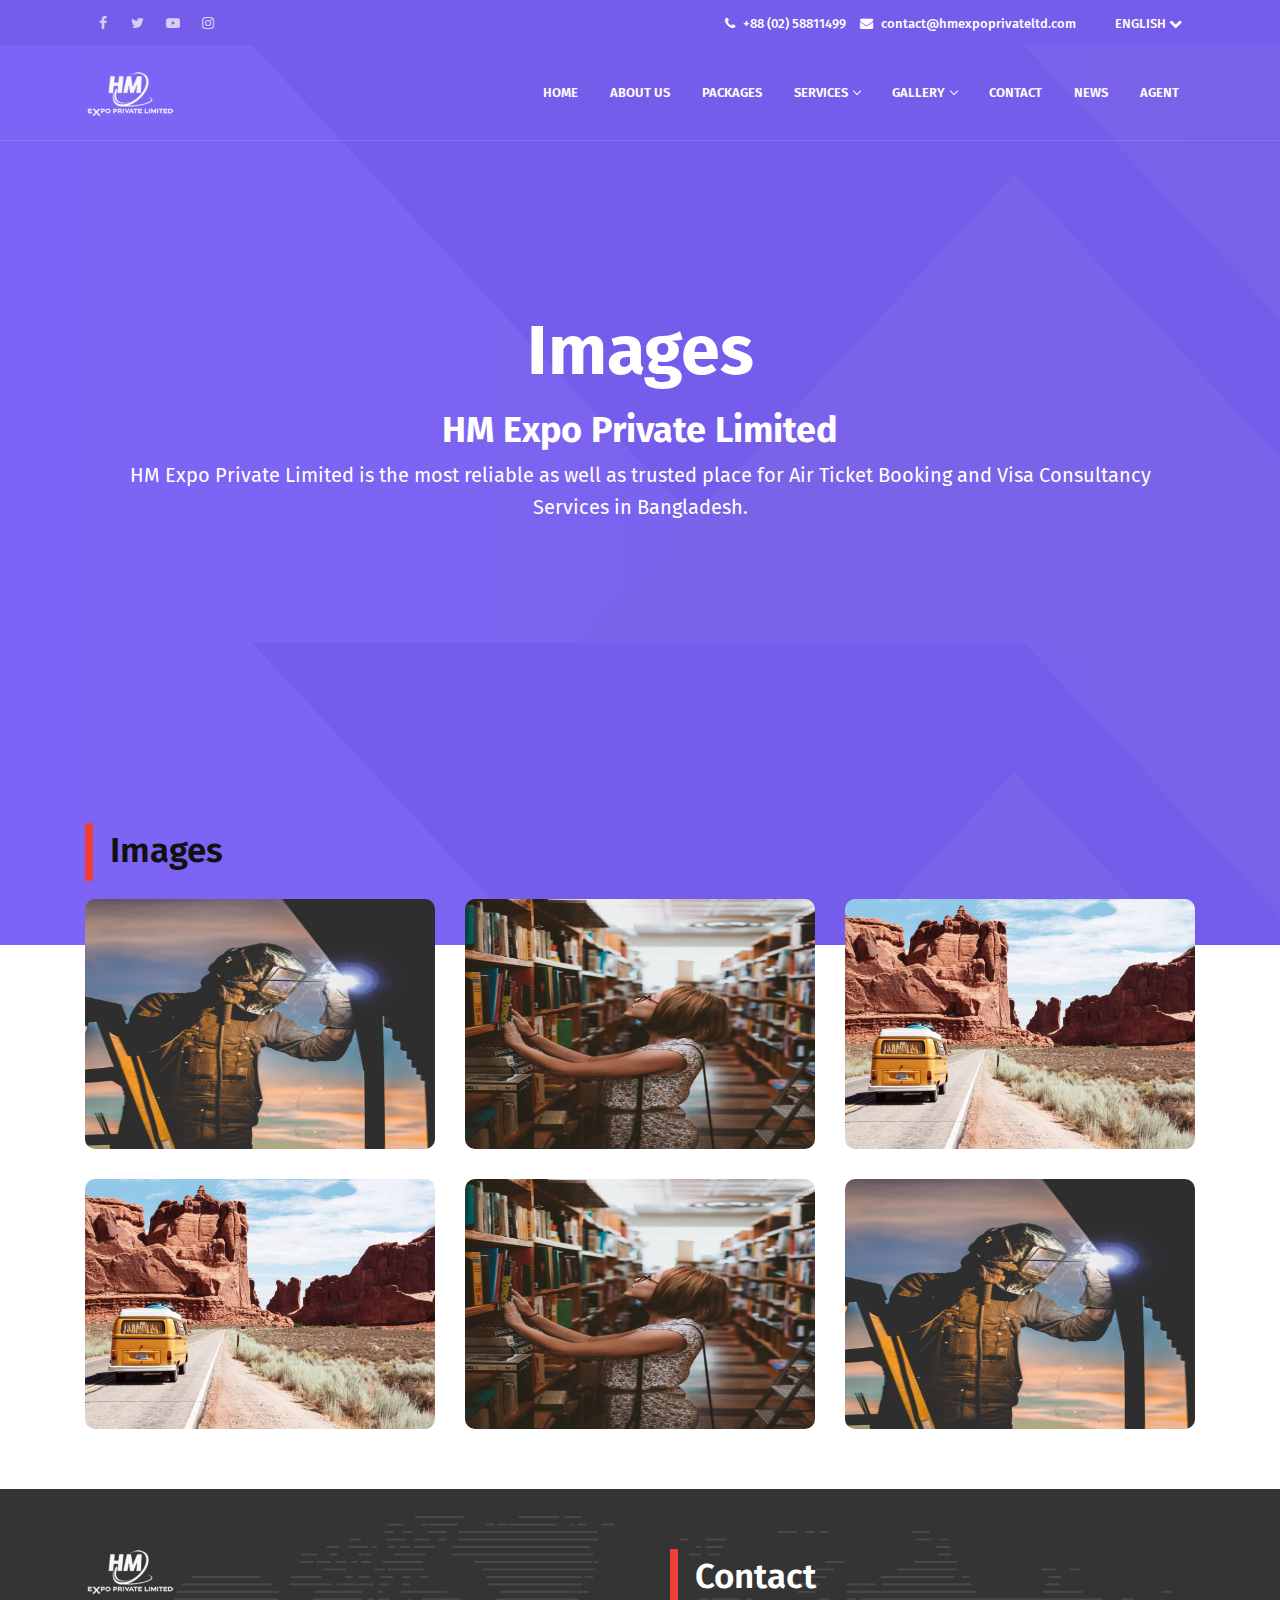
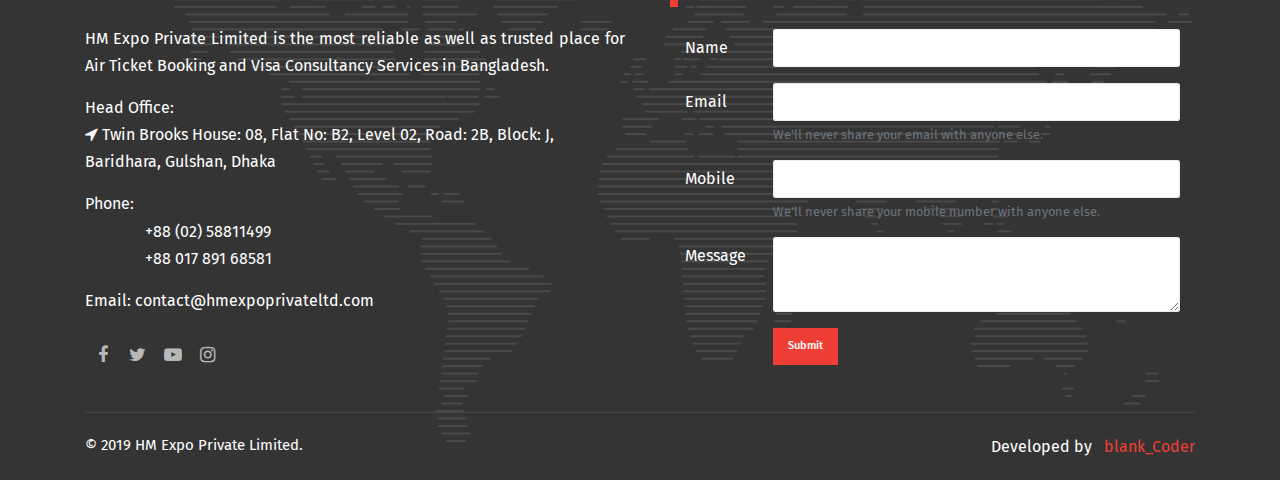
<file: images.html>
<!DOCTYPE html>
<html lang="en">
<head>
    <meta charset="UTF-8">
    <link rel="shortcut icon" href="img/logo/favicon-hmexpo.png"/>
    <meta name="viewport" content="width=device-width, initial-scale=1.0, maximum-scale=1">
    <meta http-equiv="X-UA-Compatible" content="ie=edge">
    <title>HM Expo Private Limited</title>

    <!-- Bootstrap CSS-->
    <link rel="stylesheet" type="text/css" href="css/bootstrap.min.css">

    <!-- Font-Awesome -->
    <link rel="stylesheet" type="text/css" href="css/font-awesome.css">

    <!-- Icomoon -->
    <link rel="stylesheet" type="text/css" href="css/icomoon.css">

    <!-- Slider -->
    <link rel="stylesheet" type="text/css" href="css/swiper.min.css">
    <link rel="stylesheet" type="text/css" href="css/rev-settings.css">

    <!-- Animate.css -->
    <link rel="stylesheet" href="css/animate.css">

    <!-- Color Switcher -->
    <link rel="stylesheet" type="text/css" href="css/switcher.css">

    <!-- Owl Carousel  -->
    <link rel="stylesheet" href="css/owl.carousel.css">

    <!-- Light-box -->
    <link rel="stylesheet" href="css/lightbox.min.css">

    <!-- Main Styles -->
    <link rel="stylesheet" type="text/css" href="css/default.css">
    <link rel="stylesheet" type="text/css" href="css/styles.css">
    <link rel="stylesheet" type="text/css" href="css/style.css">

    <!-- Fonts Google -->
    <link href="https://fonts.googleapis.com/css?family=Fira+Sans:100,200,300,400,500,600,700,800,900" rel="stylesheet">
</head>
<body>
    <!-- Preloader Start-->
    <div id="preloader">
        <div class="row loader">
        <div class="loader-icon"></div>
        </div>
    </div>
    <!-- Preloader End -->
    <!-- Top Bar Start -->
    <div id="top-bar" class="hidden-sm-down">
        <div class="container">
            <div class="row">
                <div class="col-md-3 col-12">
                    <ul class="social-icons hidden-md-down">
                        <li><a href="#"><i class="fa fa-facebook"></i></a></li>
                        <li><a href="#"><i class="fa fa-twitter"></i></a></li>
                        <li><a href="#"><i class="fa fa-youtube-play"></i></a></li>
                        <li><a href="#"><i class="fa fa-instagram"></i></a></li>
                      </ul>
                </div>
                <div class="col-md-9 col-12">
                    <ul class="top-bar-info hidden-md-down">
                        <li><i class="fa fa-phone"></i>+88 (02) 58811499
                        </li>
                        <li><i class="fa fa-envelope"></i>contact@hmexpoprivateltd.com
                        </li>
                        <li><a href="#">ENGLISH <i class="fa fa-chevron-down"></i></a></li>
                    </ul>
                </div>
            </div>
        </div>
    </div>
    <!-- Top Bar End -->
    <!-- Nav Bar Start -->
    <header id="nav-transparent">
      <nav id="navigation4" class="container navigation">
        <div class="nav-header">
          <a class="nav-brand" href="index.html">
            <img src="img/logo/logo white.png" alt="logo"  class="main-logo" id="light_logo">
            <img src="img/logo/logo.png" alt="logo" class="main-logo" id="main_logo">
          </a>
          <div class="nav-toggle"></div>
        </div>
        <div class="nav-menus-wrapper">
          <ul class="nav-menu align-to-right">
            <li><a href="index.html">HOME</a></li>
            <li><a href="about.html">ABOUT US</a></li>
            <li><a href="#">PACKAGES</a></li>
            <li><a href="#">SERVICES</a>
              <ul class="nav-dropdown">
                <li><a href="work-services.html">WORK VISA</a></li>
                <li><a href="travel-service.html">TRAVEL & VISIT VISA</a></li>
                <li><a href="stud-service.html">VISA CONSULTANCY & STUDENT VISA</a></li>
                <li><a href="hajj-service.html">HAJJ VISA</a></li>
                <li><a href="air-service.html">AIR TICKET & HOTEL BOOKING</a></li>
                <li><a href="imp-service.html">IMPORT & EXPORT</a></li>
              </ul>
            </li>
            <li><a href="#">GALLERY</a>
              <ul class="nav-dropdown">
                <li><a href="images.html">IMAGES</a></li>
                <li><a href="videos.html">VIDEOS</a></li>
              </ul>
            </li>
            <li><a href="contact.html">CONTACT</a></li>
            <li><a href="news.html">NEWS</a></li>
            <li><a href="#">AGENT</a></li>
          </ul>
        </div>
      </nav>
  </header>
  <!-- Nav Bar End -->

    <div class="about-section-header">
        <div class="about-back">
        </div>
        <div class="container">
            <div class="row">
                <div class="col">
                    <div class="d-flex" style="min-height: 733px; padding: 15px;">
                        <div class="align-self-center text-center">
                            <h1>Images</h1>
                            <h3>HM Expo Private Limited</h3>
                            <p>HM Expo Private Limited is the most reliable as well as trusted place for Air Ticket Booking and Visa Consultancy Services in Bangladesh.</p>
                        </div>
                    </div>
                </div>
            </div>
        </div>
    </div>

    <!-- Images block START -->

    <div class="section-block">
        <div class="container">
            <div class="row">
                <div class="col-sm-12">
                        <div class="section-heading">
                            <div class="section-heading-bar"></div>
                          <h3 class="about-pad">Images</h3>
                        </div>
                </div>
                <div class="col-lg-4 col-md-6 col-sm-12 col-12 images-img">
                  <a href="img/photo/Rectangle 12.png" data-lightbox="gallery"><img src="img/photo/Rectangle 12.png" alt=""></a>
                </div>
                <div class="col-lg-4 col-md-6 col-sm-12 col-12 images-img">
                  <a href="img/photo/Rectangle 13.png" data-lightbox="gallery"><img src="img/photo/Rectangle 13.png" alt=""></a>
                </div>
                <div class="col-lg-4 col-md-6 col-sm-12 col-12 images-img">
                  <a href="img/photo/Rectangle 14.png" data-lightbox="gallery"><img src="img/photo/Rectangle 14.png" alt=""></a>
                </div>
                <div class="col-lg-4 col-md-6 col-sm-12 col-12 images-img">
                  <a href="img/photo/Rectangle 14.png" data-lightbox="gallery"><img src="img/photo/Rectangle 14.png" alt=""></a>
                </div>
                <div class="col-lg-4 col-md-6 col-sm-12 col-12 images-img">
                  <a href="img/photo/Rectangle 13.png" data-lightbox="gallery"><img src="img/photo/Rectangle 13.png" alt=""></a>
                </div>
                <div class="col-lg-4 col-md-6 col-sm-12 col-12 images-img">
                  <a href="img/photo/Rectangle 12.png" data-lightbox="gallery"><img src="img/photo/Rectangle 12.png" alt=""></a>
                </div>
            </div>
        </div>
    </div>
    <!-- Images block END -->

<!-- FOOTER START -->

<footer style="background: url(img/photo/Footer.png); min-height: 580px;">
  <div class="container">
    <div class="row">
      <div class="col-sm-6">
        <img class="mb-30" src="img/logo/logo white.png" alt="">
        <p class="mb-15 text-justify">HM Expo Private Limited is the most reliable as well as trusted place for Air Ticket Booking and Visa Consultancy Services in Bangladesh.</p>
        
        <p>Head Office:<br> <i class="fa fa-location-arrow"></i> Twin Brooks House: 08, Flat No: B2, Level 02, Road: 2B, Block: J, Baridhara, Gulshan, Dhaka</p>
        <p class="mt-15">Phone:</p>
        <ul class="ml-60">
          <li><p>+88 (02) 58811499</p></li>
          <li><p>+88 017 891 68581</p></li>
          <!-- <li><p>+88 017 891 68652</p></li>
          <li><p>+88 017 120 80085</p></li>
          <li><p>+88 017 113 83036</p></li>
          <li><p>+88 017 315 56712</p></li> -->
        </ul>
        <p class="mt-15 mb-15">Email: contact@hmexpoprivateltd.com</p>
        <ul class="footer-icons">
          <li><a href="#"><i class="fa fa-facebook"></i></a></li>
          <li><a href="#"><i class="fa fa-twitter"></i></a></li>
          <li><a href="#"><i class="fa fa-youtube-play"></i></a></li>
          <li><a href="#"><i class="fa fa-instagram"></i></a></li>
        </ul>
      </div>
      <div class="col-sm-6">
        <div class="ml-15">
          <div class="section-heading-bar"></div>
          <h3 class="about-pad">Contact</h3>
          <form style="margin: 15px; padding-top: 15px;">
            <div class="form-group row">
              <label for="name" class="col-sm-2 col-form-label">Name</label>
              <div class="col-sm-10">
                <input type="text" class="form-control" id="name" aria-describedby="emailHelp">
              </div>
            </div>
            <div class="form-group row">
              <label for="email" class="col-sm-2 col-form-label">Email</label>
              <div class="col-sm-10">
                <input type="email" class="form-control" id="email" aria-describedby="emailHelp">
                <small id="emailHelp" class="form-text text-muted">We'll never share your email with anyone else.</small>
            </div>
            </div>
            <div class="form-group row">
              <label for="mobile" class="col-sm-2 col-form-label">Mobile</label>
              <div class="col-sm-10">
                <input type="text" class="form-control" id="mobile" aria-describedby="emailHelp">
                <small id="mobileHelp" class="form-text text-muted">We'll never share your mobile number with anyone else.</small>
              </div>
            </div>
            <div class="form-group row">
              <label for="message" class="col-sm-2 col-form-label">Message</label>
              <div class="col-sm-10">
                <textarea class="form-control" id="message" rows="3"></textarea>
              </div>
            </div>
            <div class="form-group row">
              <label for="button" class="col-sm-2 col-form-label"></label>
              <div class="col-sm-10">
                  <button type="submit" class="primary-button no-rounded">Submit</button>
              </div>
          </div>
          </form>
        </div>
          
      </div>
    </div>
    
    <div style="border-top: 1px solid rgba(255, 255, 255, .1);padding-top: 20px;margin-top: 30px;">
      <div class="row">
        <div class="col">
          <p style="color: #fff;font-size: 15px;font-weight: 400;">© 2019 HM Expo Private Limited.</p>
        </div>
        <div class="col">
          <p class="d-flex justify-content-end">Developed by<span style="color:#EF3E36;margin-left:.75rem; display:inline-block;font-size: 16px;font-weight: 400;">blank_Coder</span></p>
        </div>
      </div>
      
    </div>
  </div>
</footer>

<!-- FOOTER END -->

    
    <!-- Scroll to top button Start -->
    <a href="#" class="scroll-to-top"><i class="fa fa-angle-up" aria-hidden="true"></i></a>
    <!-- Scroll to top button End -->

    <!-- JS IMPORTED -->
    <!-- Jquery -->
    <script src="js/jquery.min.js"></script>

    <!--Popper JS-->
    <script src="js/popper.min.js"></script>

    <!--Popper JS-->
    <script src="js/popper.min.js"></script>

    <!-- Bootstrap JS-->
    <script src="js/bootstrap.min.js"></script>

    <!-- Owl Carousel-->
    <script src="js/owl.carousel.js"></script>

    <!-- Navbar JS -->
    <script src="js/navigation.js"></script>
    <script src="js/navigation.fixed.js"></script>

    <!-- Wow JS -->
    <script src="js/wow.min.js"></script>

    <!-- Countup -->
    <script src="js/jquery.counterup.min.js"></script>
    <script src="js/waypoints.min.js"></script>

    <!-- Tabs -->
    <script src="js/tabs.min.js"></script>

    <!-- Yotube Video Player -->
    <script src="js/jquery.mb.YTPlayer.min.js"></script>

    <!-- Swiper Slider -->
    <script src="js/swiper.min.js"></script>

    <!-- Isotop -->
    <script src="js/isotope.pkgd.min.js"></script>

    <!-- Switcher JS -->
    <script src="js/switcher.js"></script>

    <!-- Modernizr -->
    <script src="js/modernizr.js"></script>

    <!-- Google Map -->
    <script src="js/map.js"></script>

    <!-- Chart JS -->
    <script src="js/Chart.bundle.js"></script>
    <script src="js/utils.js"></script>

    <!-- Video Modal -->
    <script src="js/video-modal.js"></script>

    <!-- light-box -->
    <script src="js/lightbox.min.js"></script>

    <!-- Revolution Slider -->
    <script src="js/revolution/jquery.themepunch.tools.min.js"></script>
    <script src="js/revolution/jquery.themepunch.revolution.min.js"></script>
    <script src="js/revolution/revolution.extension.actions.min.js"></script>
    <script src="js/revolution/revolution.extension.carousel.min.js"></script>
    <script src="js/revolution/revolution.extension.kenburn.min.js"></script>
    <script src="js/revolution/revolution.extension.layeranimation.min.js"></script>
    <script src="js/revolution/revolution.extension.migration-2.min.js"></script>
    <script src="js/revolution/revolution.extension.parallax.min.js"></script>
    <script src="js/revolution/revolution.extension.navigation.min.js"></script>
    <script src="js/revolution/revolution.extension.slideanims.min.js"></script>
    <script src="js/revolution/revolution.extension.video.min.js"></script>

    <!-- Main JS -->
    <script src="js/main.js"></script>

</body>
</html>
</file>
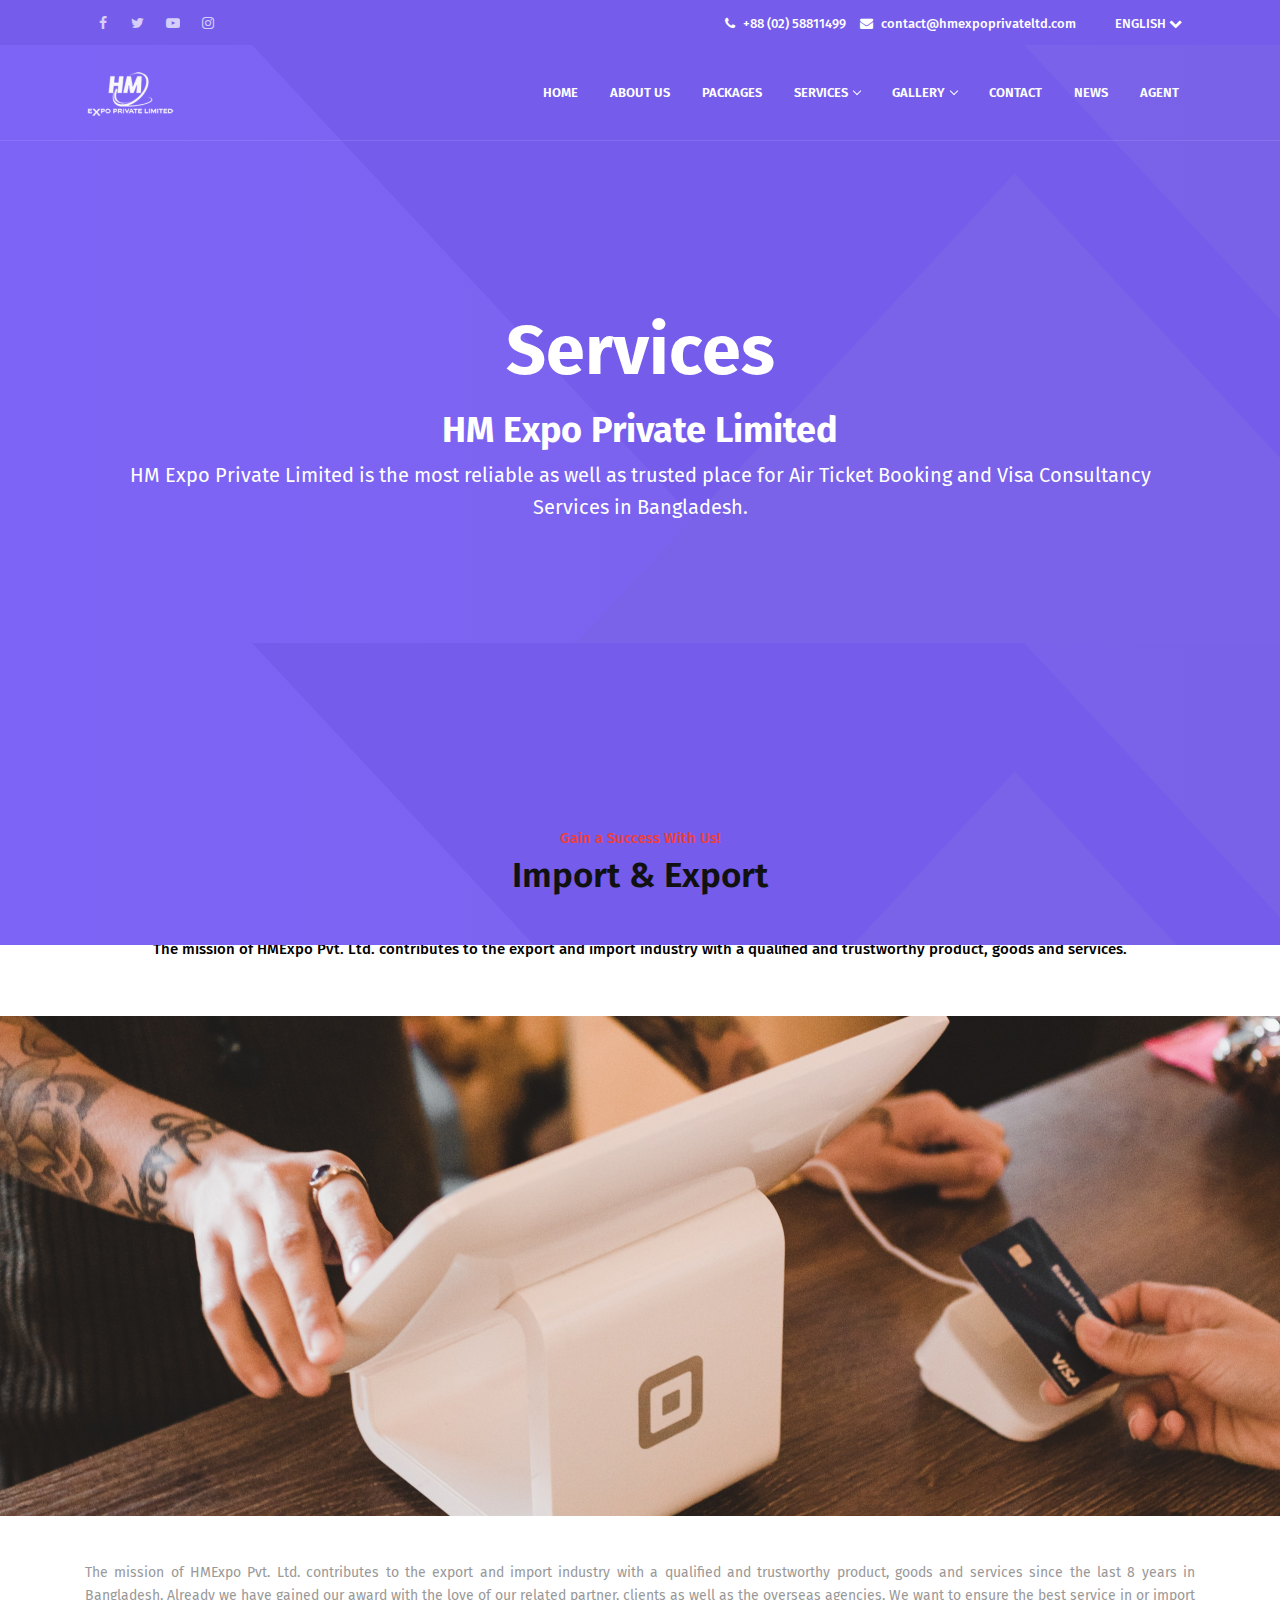
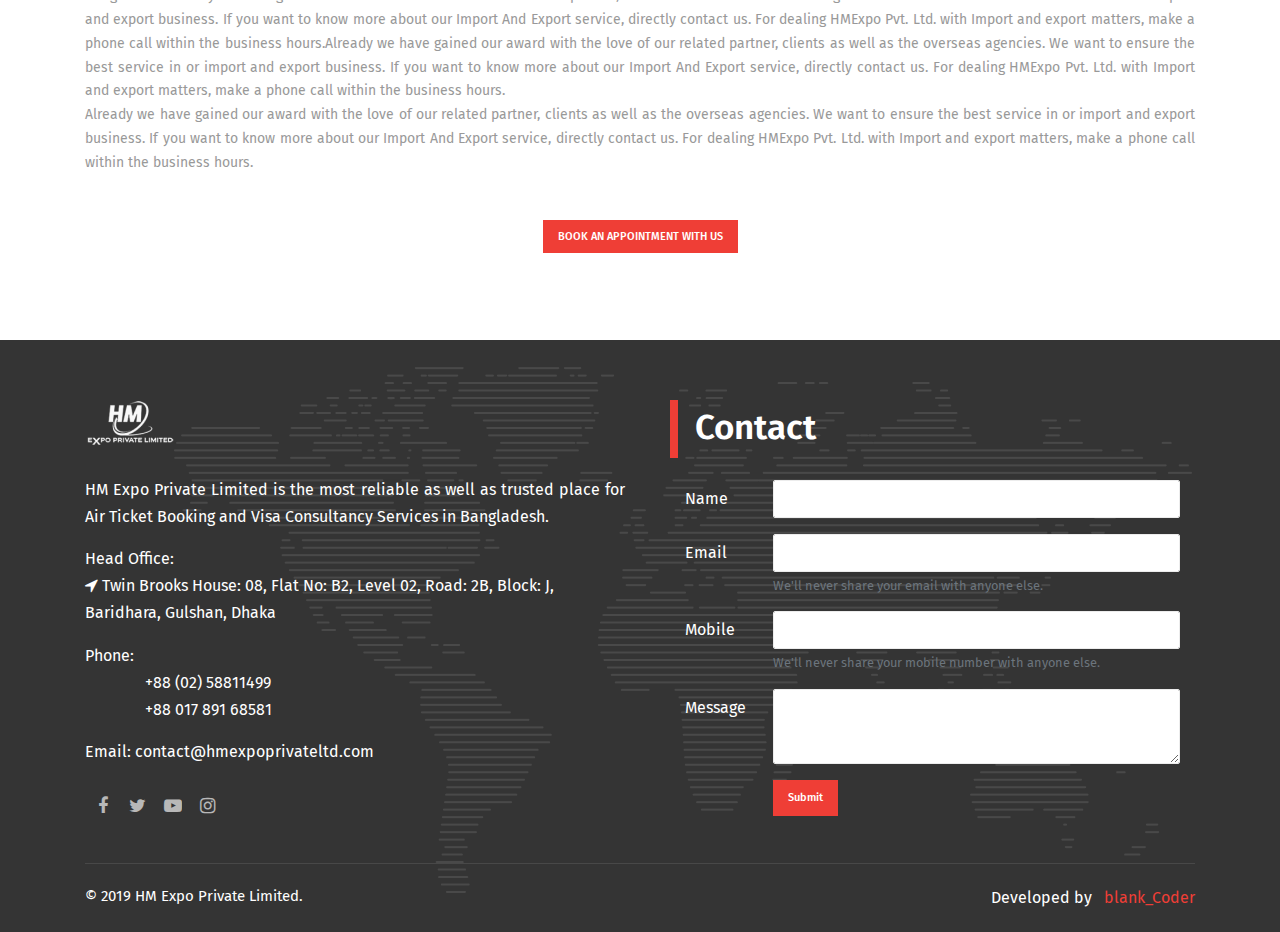
<file: imp-service.html>
<!DOCTYPE html>
<html lang="en">
<head>
    <meta charset="UTF-8">
    <link rel="shortcut icon" href="img/logo/favicon-hmexpo.png"/>
    <meta name="viewport" content="width=device-width, initial-scale=1.0, maximum-scale=1">
    <meta http-equiv="X-UA-Compatible" content="ie=edge">
    <title>HM Expo Private Limited</title>

    <!-- Bootstrap CSS-->
    <link rel="stylesheet" type="text/css" href="css/bootstrap.min.css">

    <!-- Font-Awesome -->
    <link rel="stylesheet" type="text/css" href="css/font-awesome.css">

    <!-- Icomoon -->
    <link rel="stylesheet" type="text/css" href="css/icomoon.css">

    <!-- Slider -->
    <link rel="stylesheet" type="text/css" href="css/swiper.min.css">
    <link rel="stylesheet" type="text/css" href="css/rev-settings.css">

    <!-- Animate.css -->
    <link rel="stylesheet" href="css/animate.css">

    <!-- Color Switcher -->
    <link rel="stylesheet" type="text/css" href="css/switcher.css">

    <!-- Owl Carousel  -->
    <link rel="stylesheet" href="css/owl.carousel.css">

    <!-- Main Styles -->
    <link rel="stylesheet" type="text/css" href="css/default.css">
    <link rel="stylesheet" type="text/css" href="css/styles.css">
    <link rel="stylesheet" type="text/css" href="css/style.css">

    <!-- Fonts Google -->
    <link href="https://fonts.googleapis.com/css?family=Fira+Sans:100,200,300,400,500,600,700,800,900" rel="stylesheet">
</head>
<body>
    <!-- Preloader Start-->
    <div id="preloader">
        <div class="row loader">
        <div class="loader-icon"></div>
        </div>
    </div>
    <!-- Preloader End -->
    <!-- Top Bar Start -->
    <div id="top-bar" class="hidden-sm-down">
        <div class="container">
            <div class="row">
                <div class="col-md-3 col-12">
                    <ul class="social-icons hidden-md-down">
                        <li><a href="#"><i class="fa fa-facebook"></i></a></li>
                        <li><a href="#"><i class="fa fa-twitter"></i></a></li>
                        <li><a href="#"><i class="fa fa-youtube-play"></i></a></li>
                        <li><a href="#"><i class="fa fa-instagram"></i></a></li>
                      </ul>
                </div>
                <div class="col-md-9 col-12">
                    <ul class="top-bar-info hidden-md-down">
                        <li><i class="fa fa-phone"></i>+88 (02) 58811499
                        </li>
                        <li><i class="fa fa-envelope"></i>contact@hmexpoprivateltd.com
                        </li>
                        <li><a href="#">ENGLISH <i class="fa fa-chevron-down"></i></a></li>
                    </ul>
                </div>
            </div>
        </div>
    </div>
    <!-- Top Bar End -->
    <!-- Nav Bar Start -->
    <header id="nav-transparent">
      <nav id="navigation4" class="container navigation">
        <div class="nav-header">
          <a class="nav-brand" href="index.html">
            <img src="img/logo/logo white.png" alt="logo"  class="main-logo" id="light_logo">
            <img src="img/logo/logo.png" alt="logo" class="main-logo" id="main_logo">
          </a>
          <div class="nav-toggle"></div>
        </div>
        <div class="nav-menus-wrapper">
          <ul class="nav-menu align-to-right">
            <li><a href="index.html">HOME</a></li>
            <li><a href="about.html">ABOUT US</a></li>
            <li><a href="#">PACKAGES</a></li>
            <li><a href="#">SERVICES</a>
              <ul class="nav-dropdown">
                <li><a href="work-services.html">WORK VISA</a></li>
                <li><a href="travel-service.html">TRAVEL & VISIT VISA</a></li>
                <li><a href="stud-service.html">VISA CONSULTANCY & STUDENT VISA</a></li>
                <li><a href="hajj-service.html">HAJJ VISA</a></li>
                <li><a href="air-service.html">AIR TICKET & HOTEL BOOKING</a></li>
                <li><a href="imp-service.html">IMPORT & EXPORT</a></li>
              </ul>
            </li>
            <li><a href="#">GALLERY</a>
              <ul class="nav-dropdown">
                <li><a href="images.html">IMAGES</a></li>
                <li><a href="videos.html">VIDEOS</a></li>
              </ul>
            </li>
            <li><a href="contact.html">CONTACT</a></li>
            <li><a href="news.html">NEWS</a></li>
            <li><a href="#">AGENT</a></li>
          </ul>
        </div>
      </nav>
  </header>
  <!-- Nav Bar End -->

    <div class="about-section-header">
        <div class="about-back">
        </div>
        <div class="container">
            <div class="row">
                <div class="col">
                    <div class="d-flex" style="min-height: 733px; padding: 15px;">
                        <div class="align-self-center text-center">
                            <h1>Services</h1>
                            <h3>HM Expo Private Limited</h3>
                            <p>HM Expo Private Limited is the most reliable as well as trusted place for Air Ticket Booking and Visa Consultancy Services in Bangladesh.</p>
                        </div>
                    </div>
                </div>
            </div>
        </div>
    </div>

     <!-- Videos block START -->

     <div class="section-block">
      <div class="container">
        <div class="section-heading center-holder">
            <span>Gain a Success With Us!</span>
            <h3>Import & Export</h3>
            <div class="section-heading-line"></div>
            <p>The mission of HMExpo Pvt. Ltd. contributes to the export and import industry with a qualified and trustworthy product, goods and services.</p>
          </div>
      </div>
  </div>
  <div class="section-block" style="background: url(img/photo/imp-ser.png); height: 500px;"></div>

  <div class="section-block">
      <div class="container">
          <p class="text-justify">The mission of HMExpo Pvt. Ltd. contributes to the export and import industry with a qualified and trustworthy product, goods and services since the last 8 years in Bangladesh. Already we have gained our award with the love of our related partner, clients as well as the overseas agencies. We want to ensure the best service in or import and export business. If you want to know more about our Import And Export service, directly contact us. For dealing HMExpo Pvt. Ltd. with Import and export matters, make a phone call within the business hours.Already we have gained our award with the love of our related partner, clients as well as the overseas agencies. We want to ensure the best service in or import and export business. If you want to know more about our Import And Export service, directly contact us. For dealing HMExpo Pvt. Ltd. with Import and export matters, make a phone call within the business hours. <br> Already we have gained our award with the love of our related partner, clients as well as the overseas agencies. We want to ensure the best service in or import and export business. If you want to know more about our Import And Export service, directly contact us. For dealing HMExpo Pvt. Ltd. with Import and export matters, make a phone call within the business hours.
        </p>
        <div class="row">
            <div class="col text-center m-5">
              <a href="" data-toggle="modal" data-target="#contactModal" class="primary-button no-rounded">BOOK AN APPOINTMENT WITH US</a>
            </div>
        </div>
        
      </div>
  </div>

  <!-- Videos block END -->


<!-- FOOTER START -->

<footer style="background: url(img/photo/Footer.png); min-height: 580px;">
  <div class="container">
    <div class="row">
      <div class="col-sm-6">
        <img class="mb-30" src="img/logo/logo white.png" alt="">
        <p class="mb-15 text-justify">HM Expo Private Limited is the most reliable as well as trusted place for Air Ticket Booking and Visa Consultancy Services in Bangladesh.</p>
        
        <p>Head Office:<br> <i class="fa fa-location-arrow"></i> Twin Brooks House: 08, Flat No: B2, Level 02, Road: 2B, Block: J, Baridhara, Gulshan, Dhaka</p>
        <p class="mt-15">Phone:</p>
        <ul class="ml-60">
          <li><p>+88 (02) 58811499</p></li>
          <li><p>+88 017 891 68581</p></li>
          <!-- <li><p>+88 017 891 68652</p></li>
          <li><p>+88 017 120 80085</p></li>
          <li><p>+88 017 113 83036</p></li>
          <li><p>+88 017 315 56712</p></li> -->
        </ul>
        <p class="mt-15 mb-15">Email: contact@hmexpoprivateltd.com</p>
        <ul class="footer-icons">
          <li><a href="#"><i class="fa fa-facebook"></i></a></li>
          <li><a href="#"><i class="fa fa-twitter"></i></a></li>
          <li><a href="#"><i class="fa fa-youtube-play"></i></a></li>
          <li><a href="#"><i class="fa fa-instagram"></i></a></li>
        </ul>
      </div>
      <div class="col-sm-6">
        <div class="ml-15">
          <div class="section-heading-bar"></div>
          <h3 class="about-pad">Contact</h3>
          <form style="margin: 15px; padding-top: 15px;">
            <div class="form-group row">
              <label for="name" class="col-sm-2 col-form-label">Name</label>
              <div class="col-sm-10">
                <input type="text" class="form-control" id="name" aria-describedby="emailHelp">
              </div>
            </div>
            <div class="form-group row">
              <label for="email" class="col-sm-2 col-form-label">Email</label>
              <div class="col-sm-10">
                <input type="email" class="form-control" id="email" aria-describedby="emailHelp">
                <small id="emailHelp" class="form-text text-muted">We'll never share your email with anyone else.</small>
            </div>
            </div>
            <div class="form-group row">
              <label for="mobile" class="col-sm-2 col-form-label">Mobile</label>
              <div class="col-sm-10">
                <input type="text" class="form-control" id="mobile" aria-describedby="emailHelp">
                <small id="mobileHelp" class="form-text text-muted">We'll never share your mobile number with anyone else.</small>
              </div>
            </div>
            <div class="form-group row">
              <label for="message" class="col-sm-2 col-form-label">Message</label>
              <div class="col-sm-10">
                <textarea class="form-control" id="message" rows="3"></textarea>
              </div>
            </div>
            <div class="form-group row">
                <label for="button" class="col-sm-2 col-form-label"></label>
                <div class="col-sm-10">
                    <button type="submit" class="primary-button no-rounded">Submit</button>
                </div>
            </div>
            
          </form>
        </div>
          
      </div>
    </div>
    
    <div style="border-top: 1px solid rgba(255, 255, 255, .1);padding-top: 20px;margin-top: 30px;">
      <div class="row">
        <div class="col">
          <p style="color: #fff;font-size: 15px;font-weight: 400;">© 2019 HM Expo Private Limited.</p>
        </div>
        <div class="col">
          <p class="d-flex justify-content-end">Developed by<span style="color:#EF3E36;margin-left:.75rem; display:inline-block;font-size: 16px;font-weight: 400;">blank_Coder</span></p>
        </div>
      </div>
      
    </div>
  </div>
</footer>

<!-- FOOTER END -->

<!-- Appointment Modal -->
<div class="modal fade" id="contactModal" tabindex="-1" role="dialog" aria-labelledby="exampleModalLabel" aria-hidden="true">
  <div class="modal-dialog" role="document">
    <div class="modal-content">
      <div class="modal-header" style="background: #EF3E36;">
        <h5 class="modal-title text-white" style="font-weight: 550;" id="exampleModalLabel">MAKE AN APPOINTMENT</h5>
        <button type="button" class="close" data-dismiss="modal" aria-label="Close">
          <span class="text-white" aria-hidden="true">&times;</span>
        </button>
      </div>
      <div class="modal-body" style="background: #E6ECF8;">
          <form method="POST" style="margin: 15px; padding-top: 15px; color: #000;">
              <div class="form-group row">
                <label for="name" class="col-sm-2 col-form-label">Name</label>
                <div class="col-sm-10">
                  <input type="text" class="form-control" id="name" aria-describedby="emailHelp">
                </div>
              </div>
              <div class="form-group row">
                <label for="email" class="col-sm-2 col-form-label">Email</label>
                <div class="col-sm-10">
                  <input type="email" class="form-control" id="email" aria-describedby="emailHelp">
                  <small id="emailHelp" class="form-text text-muted">We'll never share your email with anyone else.</small>
              </div>
              </div>
              <div class="form-group row">
                <label for="mobile" class="col-sm-2 col-form-label">Mobile</label>
                <div class="col-sm-10">
                  <input type="text" class="form-control" id="mobile" aria-describedby="emailHelp">
                  <small id="mobileHelp" class="form-text text-muted">We'll never share your mobile number with anyone else.</small>
                </div>
              </div>
              <div class="form-group row">
                <label for="message" class="col-sm-2 col-form-label">Message</label>
                <div class="col-sm-10">
                  <textarea class="form-control" id="message" rows="3"></textarea>
                </div>
              </div>
              <div class="form-group row">
                  <label for="button" class="col-sm-2 col-form-label"></label>
                  <div class="col-sm-10">
                      <button type="submit" class="primary-button no-rounded">Submit</button>
                  </div>
              </div>
            </form>
      </div>
      <div class="modal-footer" style="background: #EF3E36;">
        <button type="button" class="btn btn-light" data-dismiss="modal">Close</button>
        <!-- <button type="button" class="btn btn-primary">Save changes</button> -->
      </div>
    </div>
  </div>
</div>

    
    <!-- Scroll to top button Start -->
    <a href="#" class="scroll-to-top"><i class="fa fa-angle-up" aria-hidden="true"></i></a>
    <!-- Scroll to top button End -->

    <!-- JS IMPORTED -->
    <!-- Jquery -->
    <script src="js/jquery.min.js"></script>

    <!--Popper JS-->
    <script src="js/popper.min.js"></script>

    <!--Popper JS-->
    <script src="js/popper.min.js"></script>

    <!-- Bootstrap JS-->
    <script src="js/bootstrap.min.js"></script>

    <!-- Owl Carousel-->
    <script src="js/owl.carousel.js"></script>

    <!-- Navbar JS -->
    <script src="js/navigation.js"></script>
    <script src="js/navigation.fixed.js"></script>

    <!-- Wow JS -->
    <script src="js/wow.min.js"></script>

    <!-- Countup -->
    <script src="js/jquery.counterup.min.js"></script>
    <script src="js/waypoints.min.js"></script>

    <!-- Tabs -->
    <script src="js/tabs.min.js"></script>

    <!-- Yotube Video Player -->
    <script src="js/jquery.mb.YTPlayer.min.js"></script>

    <!-- Swiper Slider -->
    <script src="js/swiper.min.js"></script>

    <!-- Isotop -->
    <script src="js/isotope.pkgd.min.js"></script>

    <!-- Switcher JS -->
    <script src="js/switcher.js"></script>

    <!-- Modernizr -->
    <script src="js/modernizr.js"></script>

    <!-- Google Map -->
    <script src="js/map.js"></script>

    <!-- Chart JS -->
    <script src="js/Chart.bundle.js"></script>
    <script src="js/utils.js"></script>

    <!-- Video Modal -->
    <script src="js/video-modal.js"></script>

    <!-- Revolution Slider -->
    <script src="js/revolution/jquery.themepunch.tools.min.js"></script>
    <script src="js/revolution/jquery.themepunch.revolution.min.js"></script>
    <script src="js/revolution/revolution.extension.actions.min.js"></script>
    <script src="js/revolution/revolution.extension.carousel.min.js"></script>
    <script src="js/revolution/revolution.extension.kenburn.min.js"></script>
    <script src="js/revolution/revolution.extension.layeranimation.min.js"></script>
    <script src="js/revolution/revolution.extension.migration-2.min.js"></script>
    <script src="js/revolution/revolution.extension.parallax.min.js"></script>
    <script src="js/revolution/revolution.extension.navigation.min.js"></script>
    <script src="js/revolution/revolution.extension.slideanims.min.js"></script>
    <script src="js/revolution/revolution.extension.video.min.js"></script>

    <!-- Main JS -->
    <script src="js/main.js"></script>

</body>
</html>
</file>
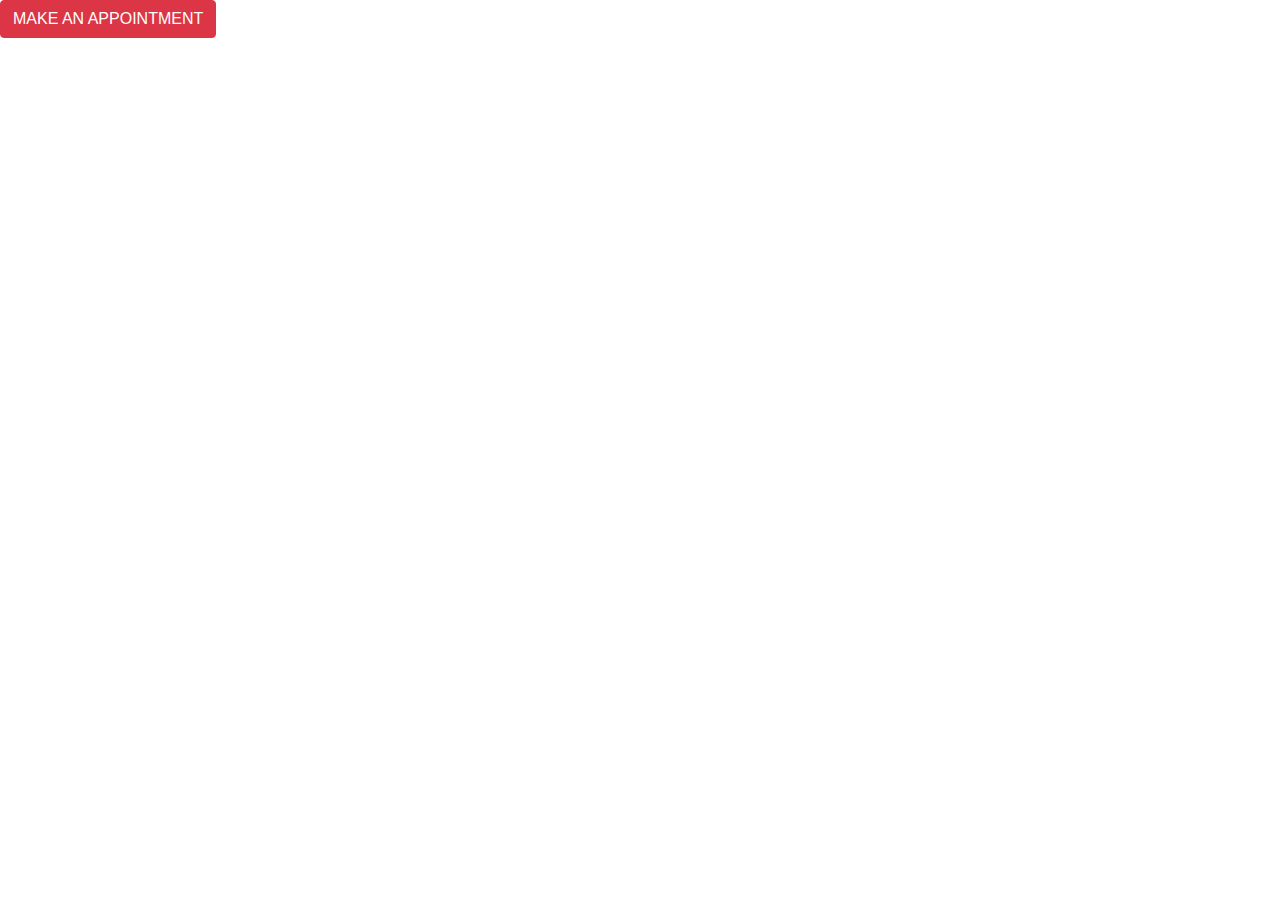
<file: make-appoint.html>
<!DOCTYPE html>
<html lang="en">
<head>
    <meta charset="UTF-8">
    <meta name="viewport" content="width=device-width, initial-scale=1.0">
    <meta http-equiv="X-UA-Compatible" content="ie=edge">
    <title>Make Appointment</title>
    <!-- Bootstrap CSS-->
    <link rel="stylesheet" type="text/css" href="css/bootstrap.min.css">
    <link rel="stylesheet" href="css/styles.css">
</head>
<body>
    <!-- Button trigger modal -->
<button type="button" class="btn btn-danger" data-toggle="modal" data-target="#contactModal">
    MAKE AN APPOINTMENT
  </button>
  
  <!-- APPointment Modal -->
  <div class="modal fade" id="contactModal" tabindex="-1" role="dialog" aria-labelledby="exampleModalLabel" aria-hidden="true">
    <div class="modal-dialog" role="document">
      <div class="modal-content">
        <div class="modal-header" style="background: #EF3E36;">
          <h5 class="modal-title text-white" style="font-weight: 550;" id="exampleModalLabel">MAKE AN APPOINTMENT</h5>
          <button type="button" class="close" data-dismiss="modal" aria-label="Close">
            <span class="text-white" aria-hidden="true">&times;</span>
          </button>
        </div>
        <div class="modal-body" style="background: #E6ECF8;">
            <form method="POST" style="margin: 15px; padding-top: 15px;">
                <div class="form-group row">
                  <label for="name" class="col-sm-2 col-form-label">Name</label>
                  <div class="col-sm-10">
                    <input type="text" class="form-control" id="name" aria-describedby="emailHelp">
                  </div>
                </div>
                <div class="form-group row">
                  <label for="email" class="col-sm-2 col-form-label">Email</label>
                  <div class="col-sm-10">
                    <input type="email" class="form-control" id="email" aria-describedby="emailHelp">
                    <small id="emailHelp" class="form-text text-muted">We'll never share your email with anyone else.</small>
                </div>
                </div>
                <div class="form-group row">
                  <label for="mobile" class="col-sm-2 col-form-label">Mobile</label>
                  <div class="col-sm-10">
                    <input type="text" class="form-control" id="mobile" aria-describedby="emailHelp">
                    <small id="mobileHelp" class="form-text text-muted">We'll never share your mobile number with anyone else.</small>
                  </div>
                </div>
                <div class="form-group row">
                  <label for="message" class="col-sm-2 col-form-label">Message</label>
                  <div class="col-sm-10">
                    <textarea class="form-control" id="message" rows="3"></textarea>
                  </div>
                </div>
                <div class="form-group row">
                    <label for="button" class="col-sm-2 col-form-label"></label>
                    <div class="col-sm-10">
                        <button type="submit" class="primary-button no-rounded">Submit</button>
                    </div>
                </div>
              </form>
        </div>
        <div class="modal-footer" style="background: #EF3E36;">
          <button type="button" class="btn btn-light" data-dismiss="modal">Close</button>
          <!-- <button type="button" class="btn btn-primary">Save changes</button> -->
        </div>
      </div>
    </div>
  </div>


  <!-- Jquery -->
  <script src="js/jquery.min.js"></script>

  <!--Popper JS-->
  <script src="js/popper.min.js"></script>

  <!--Popper JS-->
  <script src="js/popper.min.js"></script>

  <!-- Bootstrap JS-->
  <script src="js/bootstrap.min.js"></script>
</body>
</html>
</file>
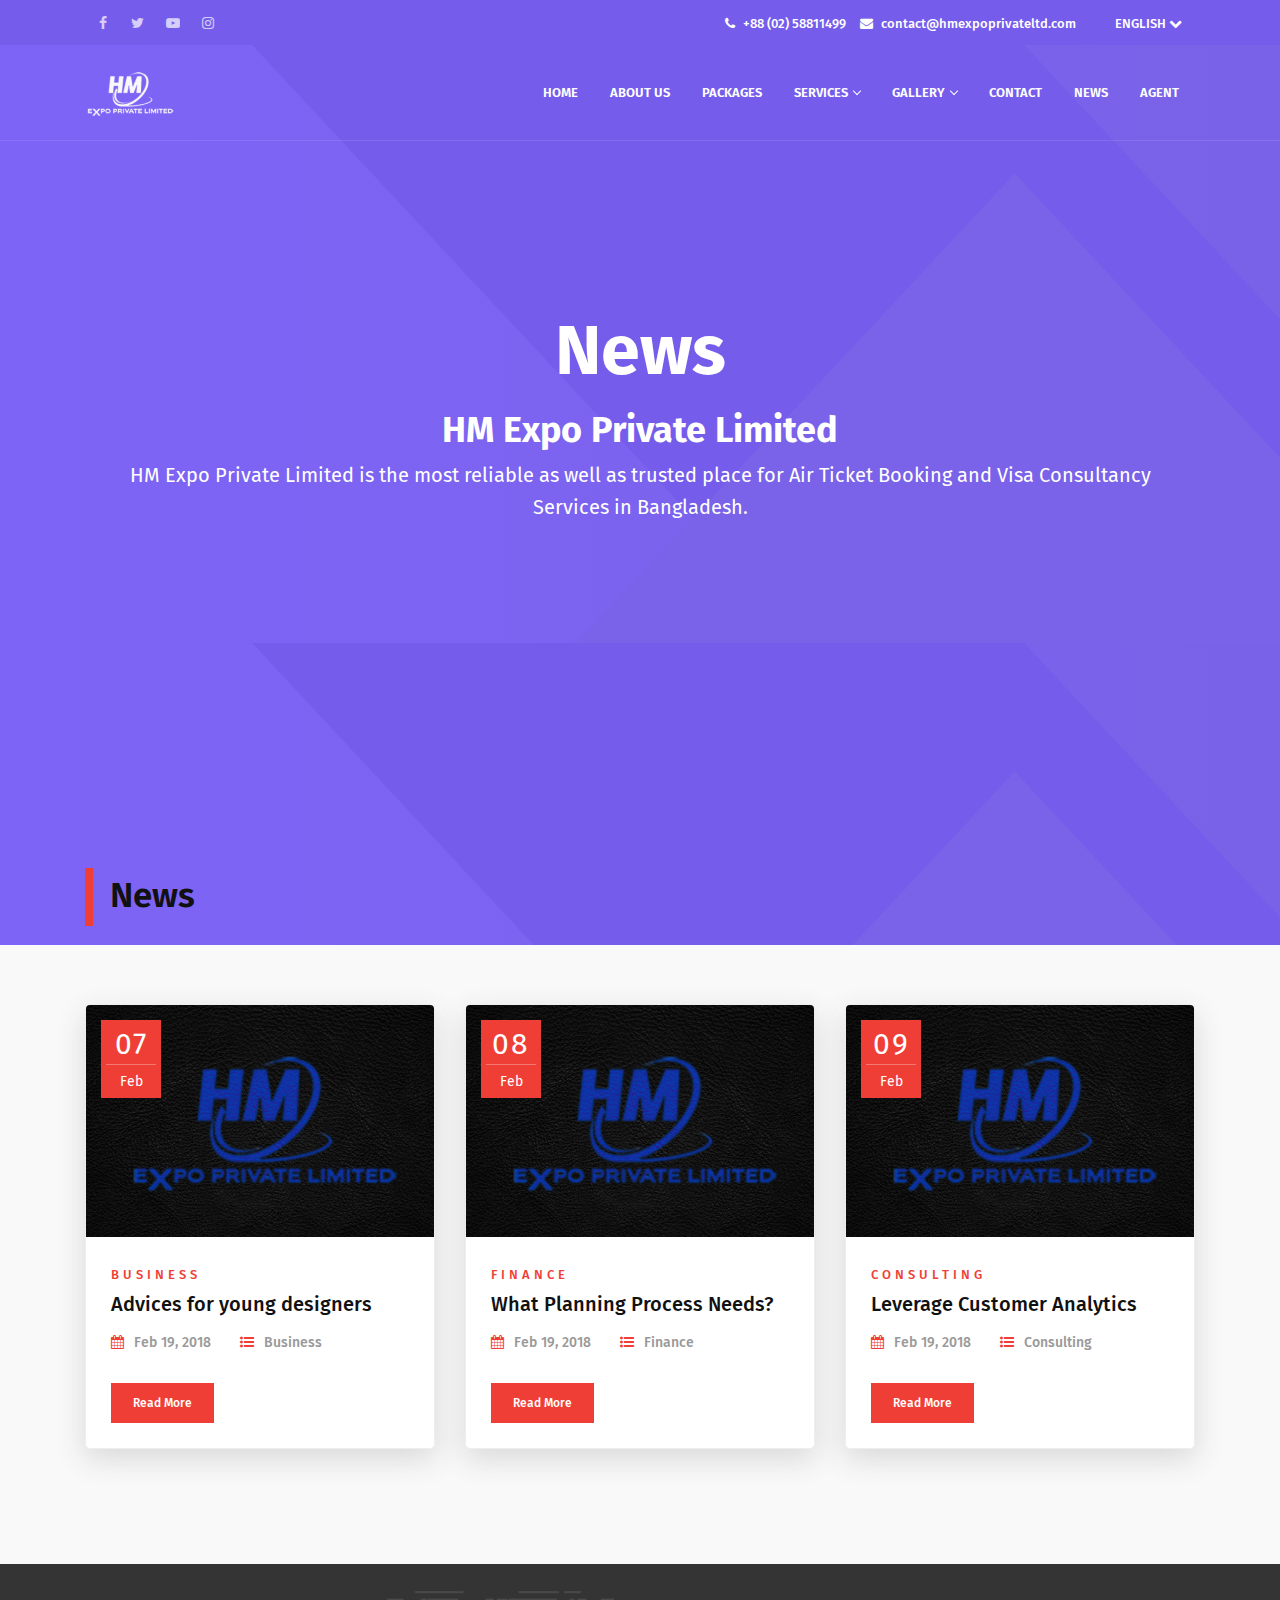
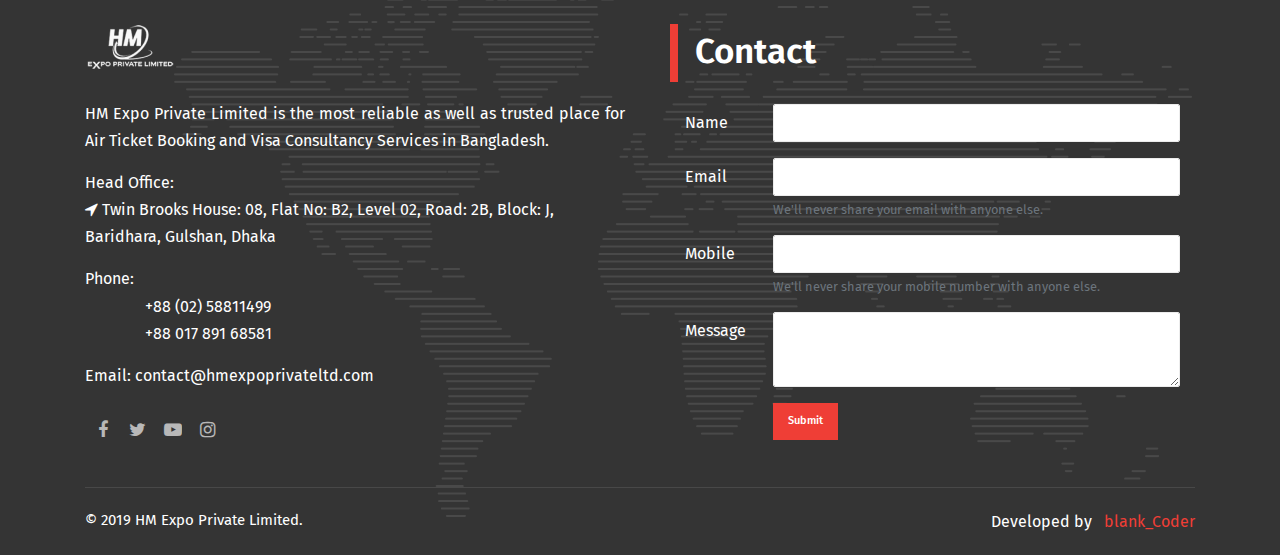
<file: news.html>
<!DOCTYPE html>
<html lang="en">
<head>
    <meta charset="UTF-8">
    <link rel="shortcut icon" href="img/logo/favicon-hmexpo.png"/>
    <meta name="viewport" content="width=device-width, initial-scale=1.0, maximum-scale=1">
    <meta http-equiv="X-UA-Compatible" content="ie=edge">
    <title>HM Expo Private Limited</title>

    <!-- Bootstrap CSS-->
    <link rel="stylesheet" type="text/css" href="css/bootstrap.min.css">

    <!-- Font-Awesome -->
    <link rel="stylesheet" type="text/css" href="css/font-awesome.css">

    <!-- Icomoon -->
    <link rel="stylesheet" type="text/css" href="css/icomoon.css">

    <!-- Slider -->
    <link rel="stylesheet" type="text/css" href="css/swiper.min.css">
    <link rel="stylesheet" type="text/css" href="css/rev-settings.css">

    <!-- Animate.css -->
    <link rel="stylesheet" href="css/animate.css">

    <!-- Color Switcher -->
    <link rel="stylesheet" type="text/css" href="css/switcher.css">

    <!-- Owl Carousel  -->
    <link rel="stylesheet" href="css/owl.carousel.css">

    <!-- Light-box -->
    <link rel="stylesheet" href="css/lightbox.min.css">

    <!-- Main Styles -->
    <link rel="stylesheet" type="text/css" href="css/default.css">
    <link rel="stylesheet" type="text/css" href="css/styles.css">
    <link rel="stylesheet" type="text/css" href="css/style.css">

    <!-- Fonts Google -->
    <link href="https://fonts.googleapis.com/css?family=Fira+Sans:100,200,300,400,500,600,700,800,900" rel="stylesheet">
</head>
<body>
    <!-- Preloader Start-->
    <div id="preloader">
        <div class="row loader">
        <div class="loader-icon"></div>
        </div>
    </div>
    <!-- Preloader End -->
    <!-- Top Bar Start -->
    <div id="top-bar" class="hidden-sm-down">
        <div class="container">
            <div class="row">
                <div class="col-md-3 col-12">
                    <ul class="social-icons hidden-md-down">
                        <li><a href="#"><i class="fa fa-facebook"></i></a></li>
                        <li><a href="#"><i class="fa fa-twitter"></i></a></li>
                        <li><a href="#"><i class="fa fa-youtube-play"></i></a></li>
                        <li><a href="#"><i class="fa fa-instagram"></i></a></li>
                      </ul>
                </div>
                <div class="col-md-9 col-12">
                    <ul class="top-bar-info hidden-md-down">
                        <li><i class="fa fa-phone"></i>+88 (02) 58811499
                        </li>
                        <li><i class="fa fa-envelope"></i>contact@hmexpoprivateltd.com
                        </li>
                        <li><a href="#">ENGLISH <i class="fa fa-chevron-down"></i></a></li>
                    </ul>
                </div>
            </div>
        </div>
    </div>
    <!-- Top Bar End -->
    <!-- Nav Bar Start -->
    <header id="nav-transparent">
      <nav id="navigation4" class="container navigation">
        <div class="nav-header">
          <a class="nav-brand" href="index.html">
            <img src="img/logo/logo white.png" alt="logo"  class="main-logo" id="light_logo">
            <img src="img/logo/logo.png" alt="logo" class="main-logo" id="main_logo">
          </a>
          <div class="nav-toggle"></div>
        </div>
        <div class="nav-menus-wrapper">
          <ul class="nav-menu align-to-right">
            <li><a href="index.html">HOME</a></li>
            <li><a href="about.html">ABOUT US</a></li>
            <li><a href="#">PACKAGES</a></li>
            <li><a href="#">SERVICES</a>
              <ul class="nav-dropdown">
                <li><a href="work-services.html">WORK VISA</a></li>
                <li><a href="travel-service.html">TRAVEL & VISIT VISA</a></li>
                <li><a href="stud-service.html">VISA CONSULTANCY & STUDENT VISA</a></li>
                <li><a href="hajj-service.html">HAJJ VISA</a></li>
                <li><a href="air-service.html">AIR TICKET & HOTEL BOOKING</a></li>
                <li><a href="imp-service.html">IMPORT & EXPORT</a></li>
              </ul>
            </li>
            <li><a href="#">GALLERY</a>
              <ul class="nav-dropdown">
                <li><a href="images.html">IMAGES</a></li>
                <li><a href="videos.html">VIDEOS</a></li>
              </ul>
            </li>
            <li><a href="contact.html">CONTACT</a></li>
            <li><a href="news.html">NEWS</a></li>
            <li><a href="#">AGENT</a></li>
          </ul>
        </div>
      </nav>
  </header>
  <!-- Nav Bar End -->

    <div class="about-section-header">
        <div class="about-back">
        </div>
        <div class="container">
            <div class="row">
                <div class="col">
                    <div class="d-flex" style="min-height: 733px; padding: 15px;">
                        <div class="align-self-center text-center">
                            <h1>News</h1>
                            <h3>HM Expo Private Limited</h3>
                            <p>HM Expo Private Limited is the most reliable as well as trusted place for Air Ticket Booking and Visa Consultancy Services in Bangladesh.</p>
                        </div>
                    </div>
                </div>
            </div>
        </div>
    </div>

    <!-- News grid start -->
    <div class="section-block-grey">
        <div class="container">
          <div class="row">
            <div class="col-12">
                  <div class="section-heading">
                      <div class="section-heading-bar"></div>
                    <h3 class="about-pad">News</h3>
                  </div>
            </div>
          </div>
          <div class="row mt-50">
            <div class="col-md-4 col-sm-4 col-12">
              <div class="blog-grid">
                <div class="blog-grid-img">
                  <img src="img/photo/video-back.png" alt="img">
                  <div class="data-box-grid">
                    <h4>07</h4>
                    <p>Feb</p>
                  </div>
                </div>
                <div class="blog-grid-text">
                  <span>Business</span>
                  <h4>Advices for young designers</h4>
                  <ul>
                    <li><i class="fa fa-calendar"></i>Feb 19, 2018</li>
                    <li><i class="fa fa-list-ul"></i>Business</li>
                  </ul>
                  <div class="mt-20 left-holder">
                    <a href="news-details.html" class="primary-button button-sm">Read More</a>
                  </div>
                </div>
              </div>
            </div>
      
            <div class="col-md-4 col-sm-4 col-12">
              <div class="blog-grid">
                <div class="blog-grid-img">
                  <img src="img/photo/video-back.png" alt="img">
                  <div class="data-box-grid">
                    <h4>08</h4>
                    <p>Feb</p>
                  </div>
                </div>
                <div class="blog-grid-text">
                  <span>Finance</span>
                  <h4>What Planning Process Needs?</h4>
                  <ul>
                    <li><i class="fa fa-calendar"></i>Feb 19, 2018</li>
                    <li><i class="fa fa-list-ul"></i>Finance</li>
                  </ul>
                  <div class="mt-20 left-holder">
                    <a href="news-details.html" class="primary-button button-sm">Read More</a>
                  </div>
                </div>
              </div>
            </div>
      
            <div class="col-md-4 col-sm-4 col-12">
              <div class="blog-grid">
                <div class="blog-grid-img">
                  <img src="img/photo/video-back.png" alt="img">
                  <div class="data-box-grid">
                    <h4>09</h4>
                    <p>Feb</p>
                  </div>
                </div>
                <div class="blog-grid-text">
                  <span>Consulting</span>
                  <h4>Leverage Customer Analytics</h4>
                  <ul>
                    <li><i class="fa fa-calendar"></i>Feb 19, 2018</li>
                    <li><i class="fa fa-list-ul"></i>Consulting</li>
                  </ul>
      
                  <div class="mt-20 left-holder">
                    <a href="news-details.html" class="primary-button button-sm">Read More</a>
                  </div>
                </div>
              </div>
            </div>
          </div>
        </div>
      </div>
      <!-- Blog Grid END -->
    

<!-- FOOTER START -->

<footer style="background: url(img/photo/Footer.png); min-height: 580px;">
  <div class="container">
    <div class="row">
      <div class="col-sm-6">
        <img class="mb-30" src="img/logo/logo white.png" alt="">
        <p class="mb-15 text-justify">HM Expo Private Limited is the most reliable as well as trusted place for Air Ticket Booking and Visa Consultancy Services in Bangladesh.</p>
        
        <p>Head Office:<br> <i class="fa fa-location-arrow"></i> Twin Brooks House: 08, Flat No: B2, Level 02, Road: 2B, Block: J, Baridhara, Gulshan, Dhaka</p>
        <p class="mt-15">Phone:</p>
        <ul class="ml-60">
          <li><p>+88 (02) 58811499</p></li>
          <li><p>+88 017 891 68581</p></li>
          <!-- <li><p>+88 017 891 68652</p></li>
          <li><p>+88 017 120 80085</p></li>
          <li><p>+88 017 113 83036</p></li>
          <li><p>+88 017 315 56712</p></li> -->
        </ul>
        <p class="mt-15 mb-15">Email: contact@hmexpoprivateltd.com</p>
        <ul class="footer-icons">
          <li><a href="#"><i class="fa fa-facebook"></i></a></li>
          <li><a href="#"><i class="fa fa-twitter"></i></a></li>
          <li><a href="#"><i class="fa fa-youtube-play"></i></a></li>
          <li><a href="#"><i class="fa fa-instagram"></i></a></li>
        </ul>
      </div>
      <div class="col-sm-6">
        <div class="ml-15">
          <div class="section-heading-bar"></div>
          <h3 class="about-pad">Contact</h3>
          <form style="margin: 15px; padding-top: 15px;">
            <div class="form-group row">
              <label for="name" class="col-sm-2 col-form-label">Name</label>
              <div class="col-sm-10">
                <input type="text" class="form-control" id="name" aria-describedby="emailHelp">
              </div>
            </div>
            <div class="form-group row">
              <label for="email" class="col-sm-2 col-form-label">Email</label>
              <div class="col-sm-10">
                <input type="email" class="form-control" id="email" aria-describedby="emailHelp">
                <small id="emailHelp" class="form-text text-muted">We'll never share your email with anyone else.</small>
            </div>
            </div>
            <div class="form-group row">
              <label for="mobile" class="col-sm-2 col-form-label">Mobile</label>
              <div class="col-sm-10">
                <input type="text" class="form-control" id="mobile" aria-describedby="emailHelp">
                <small id="mobileHelp" class="form-text text-muted">We'll never share your mobile number with anyone else.</small>
              </div>
            </div>
            <div class="form-group row">
              <label for="message" class="col-sm-2 col-form-label">Message</label>
              <div class="col-sm-10">
                <textarea class="form-control" id="message" rows="3"></textarea>
              </div>
            </div>
            <div class="form-group row">
              <label for="button" class="col-sm-2 col-form-label"></label>
              <div class="col-sm-10">
                  <button type="submit" class="primary-button no-rounded">Submit</button>
              </div>
          </div>
          </form>
        </div>
          
      </div>
    </div>
    
    <div style="border-top: 1px solid rgba(255, 255, 255, .1);padding-top: 20px;margin-top: 30px;">
      <div class="row">
        <div class="col">
          <p style="color: #fff;font-size: 15px;font-weight: 400;">© 2019 HM Expo Private Limited.</p>
        </div>
        <div class="col">
          <p class="d-flex justify-content-end">Developed by<span style="color:#EF3E36;margin-left:.75rem; display:inline-block;font-size: 16px;font-weight: 400;">blank_Coder</span></p>
        </div>
      </div>
      
    </div>
  </div>
</footer>

<!-- FOOTER END -->

    
    <!-- Scroll to top button Start -->
    <a href="#" class="scroll-to-top"><i class="fa fa-angle-up" aria-hidden="true"></i></a>
    <!-- Scroll to top button End -->

    <!-- JS IMPORTED -->
    <!-- Jquery -->
    <script src="js/jquery.min.js"></script>

    <!--Popper JS-->
    <script src="js/popper.min.js"></script>

    <!--Popper JS-->
    <script src="js/popper.min.js"></script>

    <!-- Bootstrap JS-->
    <script src="js/bootstrap.min.js"></script>

    <!-- Owl Carousel-->
    <script src="js/owl.carousel.js"></script>

    <!-- Navbar JS -->
    <script src="js/navigation.js"></script>
    <script src="js/navigation.fixed.js"></script>

    <!-- Wow JS -->
    <script src="js/wow.min.js"></script>

    <!-- Countup -->
    <script src="js/jquery.counterup.min.js"></script>
    <script src="js/waypoints.min.js"></script>

    <!-- Tabs -->
    <script src="js/tabs.min.js"></script>

    <!-- Yotube Video Player -->
    <script src="js/jquery.mb.YTPlayer.min.js"></script>

    <!-- Swiper Slider -->
    <script src="js/swiper.min.js"></script>

    <!-- Isotop -->
    <script src="js/isotope.pkgd.min.js"></script>

    <!-- Switcher JS -->
    <script src="js/switcher.js"></script>

    <!-- Modernizr -->
    <script src="js/modernizr.js"></script>

    <!-- Google Map -->
    <script src="js/map.js"></script>

    <!-- Chart JS -->
    <script src="js/Chart.bundle.js"></script>
    <script src="js/utils.js"></script>

    <!-- Video Modal -->
    <script src="js/video-modal.js"></script>

    <!-- light-box -->
    <script src="js/lightbox.min.js"></script>

    <!-- Revolution Slider -->
    <script src="js/revolution/jquery.themepunch.tools.min.js"></script>
    <script src="js/revolution/jquery.themepunch.revolution.min.js"></script>
    <script src="js/revolution/revolution.extension.actions.min.js"></script>
    <script src="js/revolution/revolution.extension.carousel.min.js"></script>
    <script src="js/revolution/revolution.extension.kenburn.min.js"></script>
    <script src="js/revolution/revolution.extension.layeranimation.min.js"></script>
    <script src="js/revolution/revolution.extension.migration-2.min.js"></script>
    <script src="js/revolution/revolution.extension.parallax.min.js"></script>
    <script src="js/revolution/revolution.extension.navigation.min.js"></script>
    <script src="js/revolution/revolution.extension.slideanims.min.js"></script>
    <script src="js/revolution/revolution.extension.video.min.js"></script>

    <!-- Main JS -->
    <script src="js/main.js"></script>

</body>
</html>
</file>
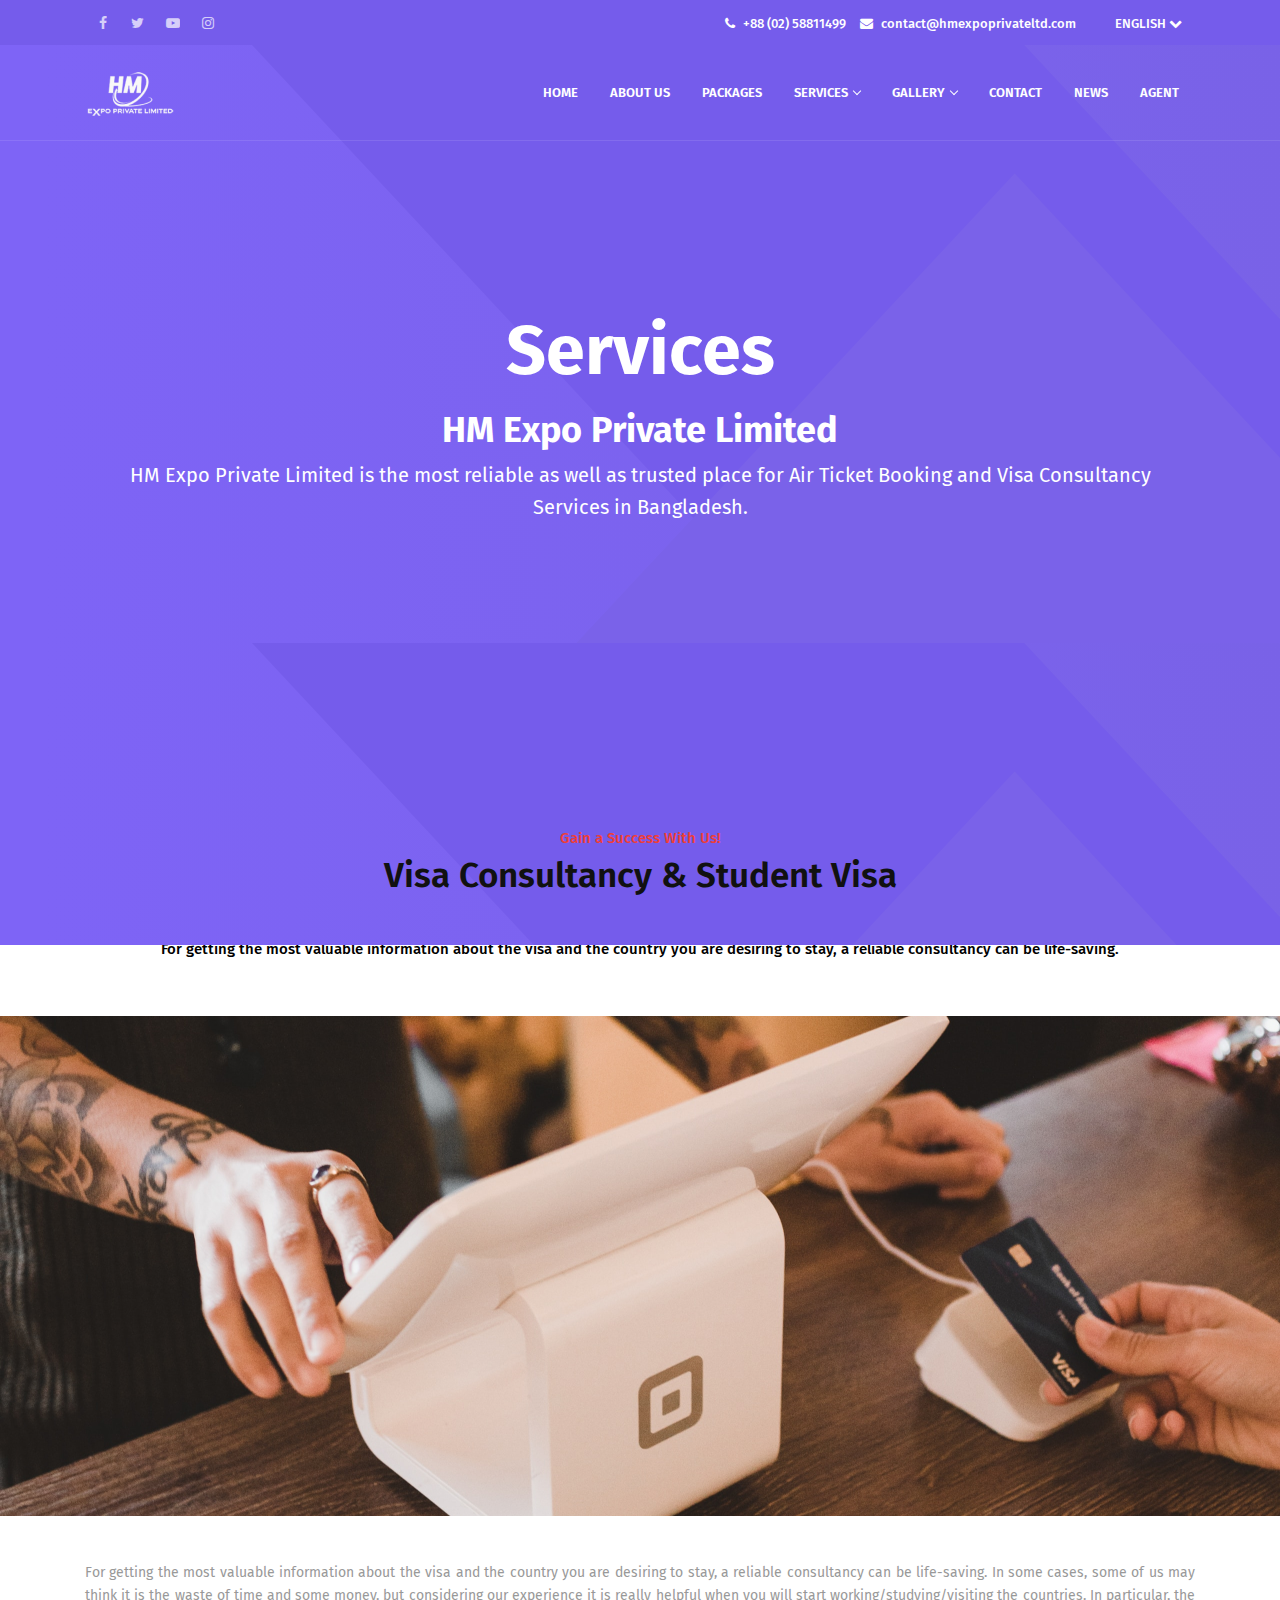
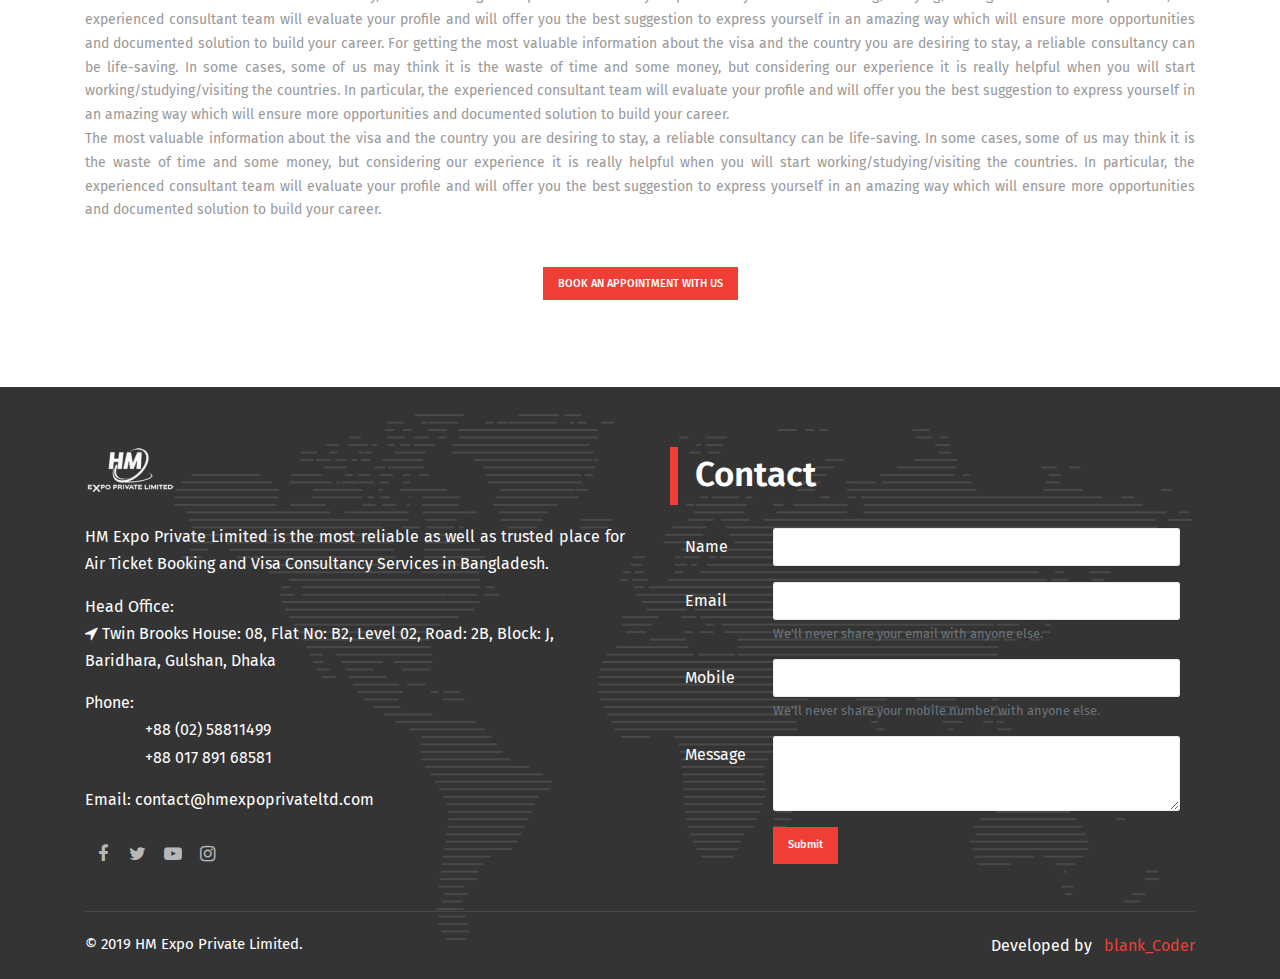
<file: stud-service.html>
<!DOCTYPE html>
<html lang="en">
<head>
    <meta charset="UTF-8">
    <link rel="shortcut icon" href="img/logo/favicon-hmexpo.png"/>
    <meta name="viewport" content="width=device-width, initial-scale=1.0, maximum-scale=1">
    <meta http-equiv="X-UA-Compatible" content="ie=edge">
    <title>HM Expo Private Limited</title>

    <!-- Bootstrap CSS-->
    <link rel="stylesheet" type="text/css" href="css/bootstrap.min.css">

    <!-- Font-Awesome -->
    <link rel="stylesheet" type="text/css" href="css/font-awesome.css">

    <!-- Icomoon -->
    <link rel="stylesheet" type="text/css" href="css/icomoon.css">

    <!-- Slider -->
    <link rel="stylesheet" type="text/css" href="css/swiper.min.css">
    <link rel="stylesheet" type="text/css" href="css/rev-settings.css">

    <!-- Animate.css -->
    <link rel="stylesheet" href="css/animate.css">

    <!-- Color Switcher -->
    <link rel="stylesheet" type="text/css" href="css/switcher.css">

    <!-- Owl Carousel  -->
    <link rel="stylesheet" href="css/owl.carousel.css">

    <!-- Main Styles -->
    <link rel="stylesheet" type="text/css" href="css/default.css">
    <link rel="stylesheet" type="text/css" href="css/styles.css">
    <link rel="stylesheet" type="text/css" href="css/style.css">

    <!-- Fonts Google -->
    <link href="https://fonts.googleapis.com/css?family=Fira+Sans:100,200,300,400,500,600,700,800,900" rel="stylesheet">
</head>
<body>
    <!-- Preloader Start-->
    <div id="preloader">
        <div class="row loader">
        <div class="loader-icon"></div>
        </div>
    </div>
    <!-- Preloader End -->
    <!-- Top Bar Start -->
    <div id="top-bar" class="hidden-sm-down">
        <div class="container">
            <div class="row">
                <div class="col-md-3 col-12">
                    <ul class="social-icons hidden-md-down">
                        <li><a href="#"><i class="fa fa-facebook"></i></a></li>
                        <li><a href="#"><i class="fa fa-twitter"></i></a></li>
                        <li><a href="#"><i class="fa fa-youtube-play"></i></a></li>
                        <li><a href="#"><i class="fa fa-instagram"></i></a></li>
                      </ul>
                </div>
                <div class="col-md-9 col-12">
                    <ul class="top-bar-info hidden-md-down">
                        <li><i class="fa fa-phone"></i>+88 (02) 58811499
                        </li>
                        <li><i class="fa fa-envelope"></i>contact@hmexpoprivateltd.com
                        </li>
                        <li><a href="#">ENGLISH <i class="fa fa-chevron-down"></i></a></li>
                    </ul>
                </div>
            </div>
        </div>
    </div>
    <!-- Top Bar End -->
    <!-- Nav Bar Start -->
    <header id="nav-transparent">
      <nav id="navigation4" class="container navigation">
        <div class="nav-header">
          <a class="nav-brand" href="index.html">
            <img src="img/logo/logo white.png" alt="logo"  class="main-logo" id="light_logo">
            <img src="img/logo/logo.png" alt="logo" class="main-logo" id="main_logo">
          </a>
          <div class="nav-toggle"></div>
        </div>
        <div class="nav-menus-wrapper">
          <ul class="nav-menu align-to-right">
            <li><a href="index.html">HOME</a></li>
            <li><a href="about.html">ABOUT US</a></li>
            <li><a href="#">PACKAGES</a></li>
            <li><a href="#">SERVICES</a>
              <ul class="nav-dropdown">
                <li><a href="work-services.html">WORK VISA</a></li>
                <li><a href="travel-service.html">TRAVEL & VISIT VISA</a></li>
                <li><a href="stud-service.html">VISA CONSULTANCY & STUDENT VISA</a></li>
                <li><a href="hajj-service.html">HAJJ VISA</a></li>
                <li><a href="air-service.html">AIR TICKET & HOTEL BOOKING</a></li>
                <li><a href="imp-service.html">IMPORT & EXPORT</a></li>
              </ul>
            </li>
            <li><a href="#">GALLERY</a>
              <ul class="nav-dropdown">
                <li><a href="images.html">IMAGES</a></li>
                <li><a href="videos.html">VIDEOS</a></li>
              </ul>
            </li>
            <li><a href="contact.html">CONTACT</a></li>
            <li><a href="news.html">NEWS</a></li>
            <li><a href="#">AGENT</a></li>
          </ul>
        </div>
      </nav>
  </header>
  <!-- Nav Bar End -->

    <div class="about-section-header">
        <div class="about-back">
        </div>
        <div class="container">
            <div class="row">
                <div class="col">
                    <div class="d-flex" style="min-height: 733px; padding: 15px;">
                        <div class="align-self-center text-center">
                            <h1>Services</h1>
                            <h3>HM Expo Private Limited</h3>
                            <p>HM Expo Private Limited is the most reliable as well as trusted place for Air Ticket Booking and Visa Consultancy Services in Bangladesh.</p>
                        </div>
                    </div>
                </div>
            </div>
        </div>
    </div>

     <!-- Videos block START -->

     <div class="section-block">
      <div class="container">
        <div class="section-heading center-holder">
            <span>Gain a Success With Us!</span>
            <h3>Visa Consultancy & Student Visa</h3>
            <div class="section-heading-line"></div>
            <p>For getting the most valuable information about the visa and the country you are desiring to stay, a reliable consultancy can be life-saving.</p>
          </div>
      </div>
  </div>
  <div class="section-block" style="background: url(img/photo/imp-ser.png); height: 500px;"></div>

  <div class="section-block">
      <div class="container">
          <p class="text-justify">For getting the most valuable information about the visa and the country you are desiring to stay, a reliable consultancy can be life-saving. In some cases, some of us may think it is the waste of time and some money, but considering our experience it is really helpful when you will start working/studying/visiting the countries. In particular, the experienced consultant team will evaluate your profile and will offer you the best suggestion to express yourself in an amazing way which will ensure more opportunities and documented solution to build your career. For getting the most valuable information about the visa and the country you are desiring to stay, a reliable consultancy can be life-saving. In some cases, some of us may think it is the waste of time and some money, but considering our experience it is really helpful when you will start working/studying/visiting the countries. In particular, the experienced consultant team will evaluate your profile and will offer you the best suggestion to express yourself in an amazing way which will ensure more opportunities and documented solution to build your career. <br>The most valuable information about the visa and the country you are desiring to stay, a reliable consultancy can be life-saving. In some cases, some of us may think it is the waste of time and some money, but considering our experience it is really helpful when you will start working/studying/visiting the countries. In particular, the experienced consultant team will evaluate your profile and will offer you the best suggestion to express yourself in an amazing way which will ensure more opportunities and documented solution to build your career. 
        </p>
        <div class="row">
            <div class="col text-center m-5">
              <a href="" data-toggle="modal" data-target="#contactModal" class="primary-button no-rounded">BOOK AN APPOINTMENT WITH US</a>
            </div>
        </div>
        
      </div>
  </div>

  <!-- Videos block END -->


<!-- FOOTER START -->

<footer style="background: url(img/photo/Footer.png); min-height: 580px;">
  <div class="container">
    <div class="row">
      <div class="col-sm-6">
        <img class="mb-30" src="img/logo/logo white.png" alt="">
        <p class="mb-15 text-justify">HM Expo Private Limited is the most reliable as well as trusted place for Air Ticket Booking and Visa Consultancy Services in Bangladesh.</p>
        
        <p>Head Office:<br> <i class="fa fa-location-arrow"></i> Twin Brooks House: 08, Flat No: B2, Level 02, Road: 2B, Block: J, Baridhara, Gulshan, Dhaka</p>
        <p class="mt-15">Phone:</p>
        <ul class="ml-60">
          <li><p>+88 (02) 58811499</p></li>
          <li><p>+88 017 891 68581</p></li>
          <!-- <li><p>+88 017 891 68652</p></li>
          <li><p>+88 017 120 80085</p></li>
          <li><p>+88 017 113 83036</p></li>
          <li><p>+88 017 315 56712</p></li> -->
        </ul>
        <p class="mt-15 mb-15">Email: contact@hmexpoprivateltd.com</p>
        <ul class="footer-icons">
          <li><a href="#"><i class="fa fa-facebook"></i></a></li>
          <li><a href="#"><i class="fa fa-twitter"></i></a></li>
          <li><a href="#"><i class="fa fa-youtube-play"></i></a></li>
          <li><a href="#"><i class="fa fa-instagram"></i></a></li>
        </ul>
      </div>
      <div class="col-sm-6">
        <div class="ml-15">
          <div class="section-heading-bar"></div>
          <h3 class="about-pad">Contact</h3>
          <form style="margin: 15px; padding-top: 15px;">
            <div class="form-group row">
              <label for="name" class="col-sm-2 col-form-label">Name</label>
              <div class="col-sm-10">
                <input type="text" class="form-control" id="name" aria-describedby="emailHelp">
              </div>
            </div>
            <div class="form-group row">
              <label for="email" class="col-sm-2 col-form-label">Email</label>
              <div class="col-sm-10">
                <input type="email" class="form-control" id="email" aria-describedby="emailHelp">
                <small id="emailHelp" class="form-text text-muted">We'll never share your email with anyone else.</small>
            </div>
            </div>
            <div class="form-group row">
              <label for="mobile" class="col-sm-2 col-form-label">Mobile</label>
              <div class="col-sm-10">
                <input type="text" class="form-control" id="mobile" aria-describedby="emailHelp">
                <small id="mobileHelp" class="form-text text-muted">We'll never share your mobile number with anyone else.</small>
              </div>
            </div>
            <div class="form-group row">
              <label for="message" class="col-sm-2 col-form-label">Message</label>
              <div class="col-sm-10">
                <textarea class="form-control" id="message" rows="3"></textarea>
              </div>
            </div>
            <div class="form-group row">
                <label for="button" class="col-sm-2 col-form-label"></label>
                <div class="col-sm-10">
                    <button type="submit" class="primary-button no-rounded">Submit</button>
                </div>
            </div>
            
          </form>
        </div>
          
      </div>
    </div>
    
    <div style="border-top: 1px solid rgba(255, 255, 255, .1);padding-top: 20px;margin-top: 30px;">
      <div class="row">
        <div class="col">
          <p style="color: #fff;font-size: 15px;font-weight: 400;">© 2019 HM Expo Private Limited.</p>
        </div>
        <div class="col">
          <p class="d-flex justify-content-end">Developed by<span style="color:#EF3E36;margin-left:.75rem; display:inline-block;font-size: 16px;font-weight: 400;">blank_Coder</span></p>
        </div>
      </div>
      
    </div>
  </div>
</footer>

<!-- FOOTER END -->

<!-- Appointment Modal -->
<div class="modal fade" id="contactModal" tabindex="-1" role="dialog" aria-labelledby="exampleModalLabel" aria-hidden="true">
  <div class="modal-dialog" role="document">
    <div class="modal-content">
      <div class="modal-header" style="background: #EF3E36;">
        <h5 class="modal-title text-white" style="font-weight: 550;" id="exampleModalLabel">MAKE AN APPOINTMENT</h5>
        <button type="button" class="close" data-dismiss="modal" aria-label="Close">
          <span class="text-white" aria-hidden="true">&times;</span>
        </button>
      </div>
      <div class="modal-body" style="background: #E6ECF8;">
          <form method="POST" style="margin: 15px; padding-top: 15px; color: #000;">
              <div class="form-group row">
                <label for="name" class="col-sm-2 col-form-label">Name</label>
                <div class="col-sm-10">
                  <input type="text" class="form-control" id="name" aria-describedby="emailHelp">
                </div>
              </div>
              <div class="form-group row">
                <label for="email" class="col-sm-2 col-form-label">Email</label>
                <div class="col-sm-10">
                  <input type="email" class="form-control" id="email" aria-describedby="emailHelp">
                  <small id="emailHelp" class="form-text text-muted">We'll never share your email with anyone else.</small>
              </div>
              </div>
              <div class="form-group row">
                <label for="mobile" class="col-sm-2 col-form-label">Mobile</label>
                <div class="col-sm-10">
                  <input type="text" class="form-control" id="mobile" aria-describedby="emailHelp">
                  <small id="mobileHelp" class="form-text text-muted">We'll never share your mobile number with anyone else.</small>
                </div>
              </div>
              <div class="form-group row">
                <label for="message" class="col-sm-2 col-form-label">Message</label>
                <div class="col-sm-10">
                  <textarea class="form-control" id="message" rows="3"></textarea>
                </div>
              </div>
              <div class="form-group row">
                  <label for="button" class="col-sm-2 col-form-label"></label>
                  <div class="col-sm-10">
                      <button type="submit" class="primary-button no-rounded">Submit</button>
                  </div>
              </div>
            </form>
      </div>
      <div class="modal-footer" style="background: #EF3E36;">
        <button type="button" class="btn btn-light" data-dismiss="modal">Close</button>
        <!-- <button type="button" class="btn btn-primary">Save changes</button> -->
      </div>
    </div>
  </div>
</div>

    
    <!-- Scroll to top button Start -->
    <a href="#" class="scroll-to-top"><i class="fa fa-angle-up" aria-hidden="true"></i></a>
    <!-- Scroll to top button End -->

    <!-- JS IMPORTED -->
    <!-- Jquery -->
    <script src="js/jquery.min.js"></script>

    <!--Popper JS-->
    <script src="js/popper.min.js"></script>

    <!--Popper JS-->
    <script src="js/popper.min.js"></script>

    <!-- Bootstrap JS-->
    <script src="js/bootstrap.min.js"></script>

    <!-- Owl Carousel-->
    <script src="js/owl.carousel.js"></script>

    <!-- Navbar JS -->
    <script src="js/navigation.js"></script>
    <script src="js/navigation.fixed.js"></script>

    <!-- Wow JS -->
    <script src="js/wow.min.js"></script>

    <!-- Countup -->
    <script src="js/jquery.counterup.min.js"></script>
    <script src="js/waypoints.min.js"></script>

    <!-- Tabs -->
    <script src="js/tabs.min.js"></script>

    <!-- Yotube Video Player -->
    <script src="js/jquery.mb.YTPlayer.min.js"></script>

    <!-- Swiper Slider -->
    <script src="js/swiper.min.js"></script>

    <!-- Isotop -->
    <script src="js/isotope.pkgd.min.js"></script>

    <!-- Switcher JS -->
    <script src="js/switcher.js"></script>

    <!-- Modernizr -->
    <script src="js/modernizr.js"></script>

    <!-- Google Map -->
    <script src="js/map.js"></script>

    <!-- Chart JS -->
    <script src="js/Chart.bundle.js"></script>
    <script src="js/utils.js"></script>

    <!-- Video Modal -->
    <script src="js/video-modal.js"></script>

    <!-- Revolution Slider -->
    <script src="js/revolution/jquery.themepunch.tools.min.js"></script>
    <script src="js/revolution/jquery.themepunch.revolution.min.js"></script>
    <script src="js/revolution/revolution.extension.actions.min.js"></script>
    <script src="js/revolution/revolution.extension.carousel.min.js"></script>
    <script src="js/revolution/revolution.extension.kenburn.min.js"></script>
    <script src="js/revolution/revolution.extension.layeranimation.min.js"></script>
    <script src="js/revolution/revolution.extension.migration-2.min.js"></script>
    <script src="js/revolution/revolution.extension.parallax.min.js"></script>
    <script src="js/revolution/revolution.extension.navigation.min.js"></script>
    <script src="js/revolution/revolution.extension.slideanims.min.js"></script>
    <script src="js/revolution/revolution.extension.video.min.js"></script>

    <!-- Main JS -->
    <script src="js/main.js"></script>

</body>
</html>
</file>
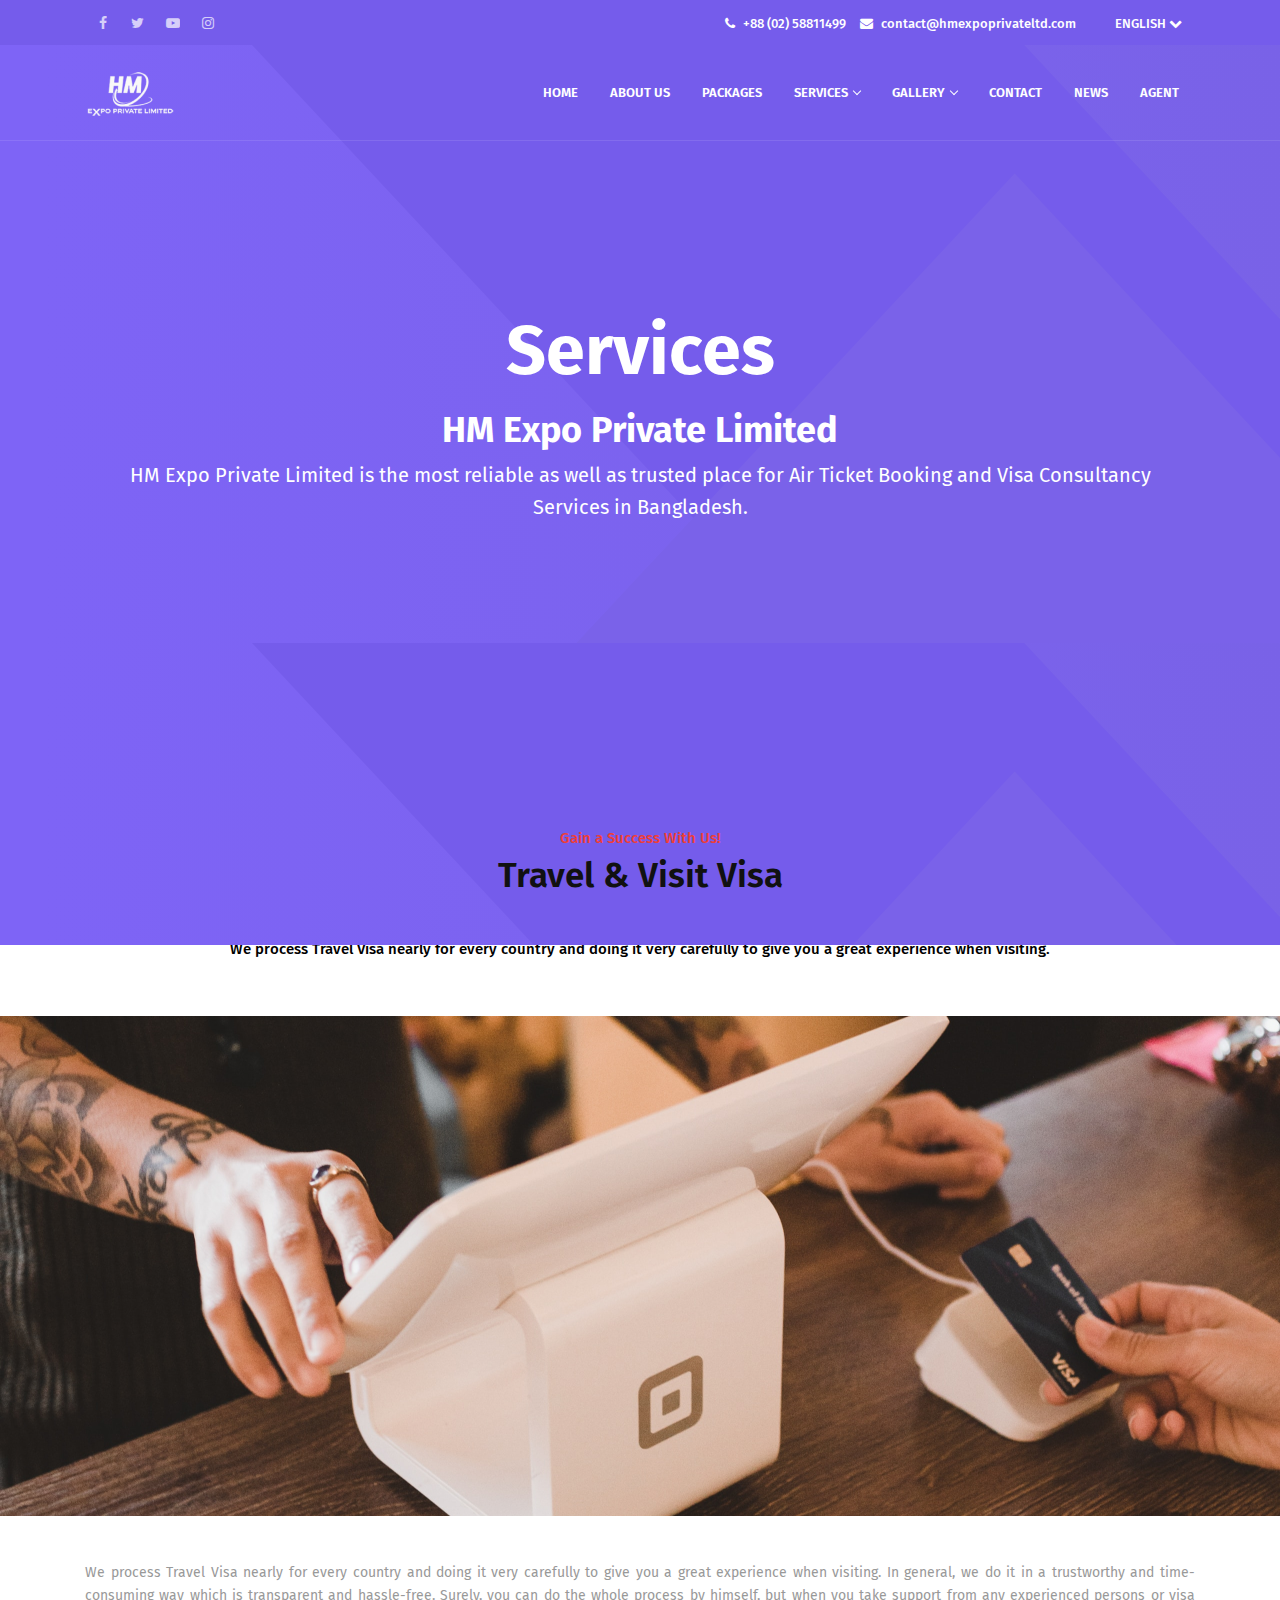
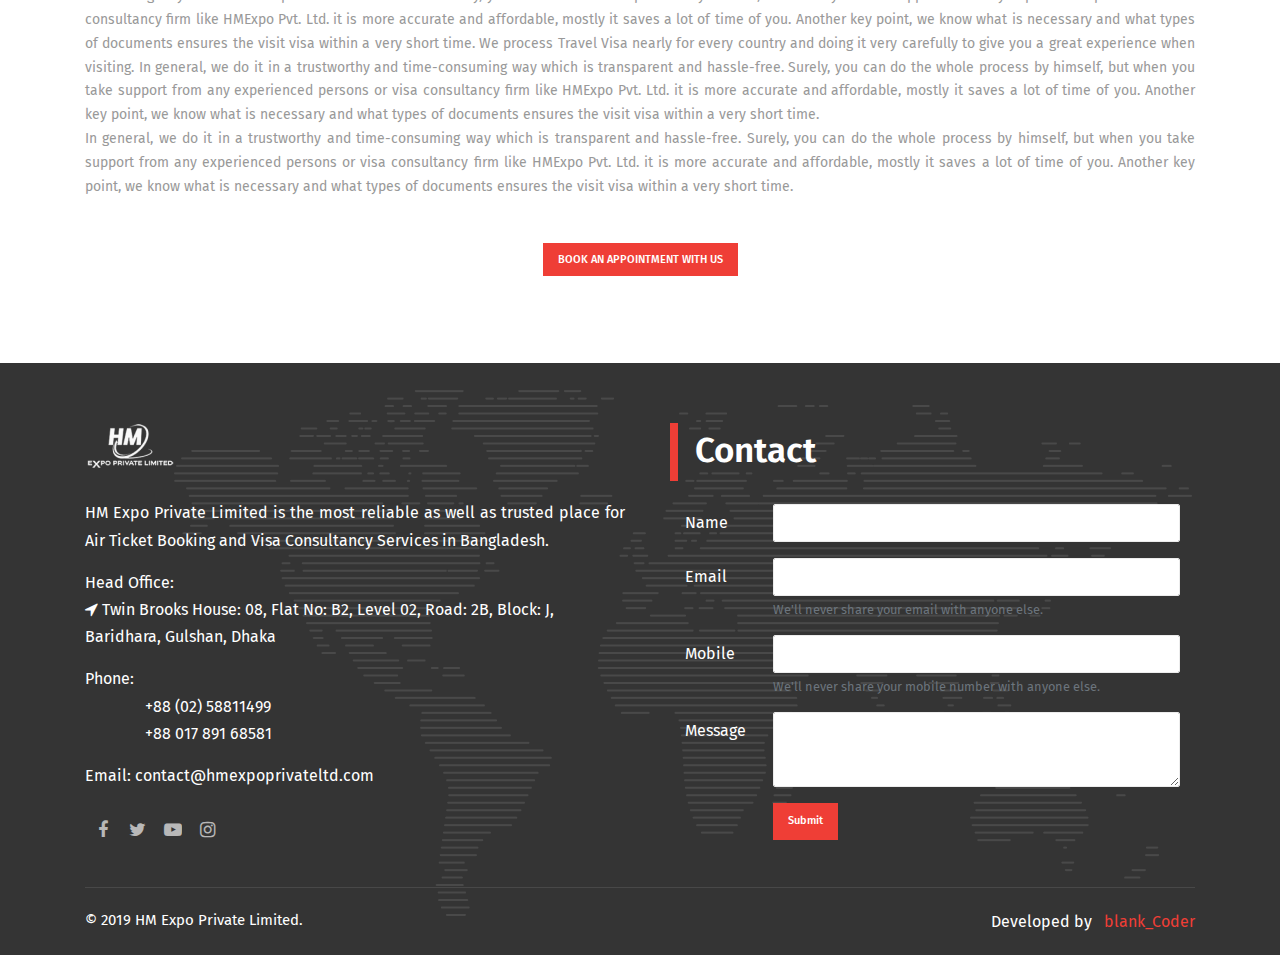
<file: travel-service.html>
<!DOCTYPE html>
<html lang="en">
<head>
    <meta charset="UTF-8">
    <link rel="shortcut icon" href="img/logo/favicon-hmexpo.png"/>
    <meta name="viewport" content="width=device-width, initial-scale=1.0, maximum-scale=1">
    <meta http-equiv="X-UA-Compatible" content="ie=edge">
    <title>HM Expo Private Limited</title>

    <!-- Bootstrap CSS-->
    <link rel="stylesheet" type="text/css" href="css/bootstrap.min.css">

    <!-- Font-Awesome -->
    <link rel="stylesheet" type="text/css" href="css/font-awesome.css">

    <!-- Icomoon -->
    <link rel="stylesheet" type="text/css" href="css/icomoon.css">

    <!-- Slider -->
    <link rel="stylesheet" type="text/css" href="css/swiper.min.css">
    <link rel="stylesheet" type="text/css" href="css/rev-settings.css">

    <!-- Animate.css -->
    <link rel="stylesheet" href="css/animate.css">

    <!-- Color Switcher -->
    <link rel="stylesheet" type="text/css" href="css/switcher.css">

    <!-- Owl Carousel  -->
    <link rel="stylesheet" href="css/owl.carousel.css">

    <!-- Main Styles -->
    <link rel="stylesheet" type="text/css" href="css/default.css">
    <link rel="stylesheet" type="text/css" href="css/styles.css">
    <link rel="stylesheet" type="text/css" href="css/style.css">

    <!-- Fonts Google -->
    <link href="https://fonts.googleapis.com/css?family=Fira+Sans:100,200,300,400,500,600,700,800,900" rel="stylesheet">
</head>
<body>
    <!-- Preloader Start-->
    <div id="preloader">
        <div class="row loader">
        <div class="loader-icon"></div>
        </div>
    </div>
    <!-- Preloader End -->
    <!-- Top Bar Start -->
    <div id="top-bar" class="hidden-sm-down">
        <div class="container">
            <div class="row">
                <div class="col-md-3 col-12">
                    <ul class="social-icons hidden-md-down">
                        <li><a href="#"><i class="fa fa-facebook"></i></a></li>
                        <li><a href="#"><i class="fa fa-twitter"></i></a></li>
                        <li><a href="#"><i class="fa fa-youtube-play"></i></a></li>
                        <li><a href="#"><i class="fa fa-instagram"></i></a></li>
                      </ul>
                </div>
                <div class="col-md-9 col-12">
                    <ul class="top-bar-info hidden-md-down">
                        <li><i class="fa fa-phone"></i>+88 (02) 58811499
                        </li>
                        <li><i class="fa fa-envelope"></i>contact@hmexpoprivateltd.com
                        </li>
                        <li><a href="#">ENGLISH <i class="fa fa-chevron-down"></i></a></li>
                    </ul>
                </div>
            </div>
        </div>
    </div>
    <!-- Top Bar End -->
    <!-- Nav Bar Start -->
    <header id="nav-transparent">
      <nav id="navigation4" class="container navigation">
        <div class="nav-header">
          <a class="nav-brand" href="index.html">
            <img src="img/logo/logo white.png" alt="logo"  class="main-logo" id="light_logo">
            <img src="img/logo/logo.png" alt="logo" class="main-logo" id="main_logo">
          </a>
          <div class="nav-toggle"></div>
        </div>
        <div class="nav-menus-wrapper">
          <ul class="nav-menu align-to-right">
            <li><a href="index.html">HOME</a></li>
            <li><a href="about.html">ABOUT US</a></li>
            <li><a href="#">PACKAGES</a></li>
            <li><a href="#">SERVICES</a>
              <ul class="nav-dropdown">
                <li><a href="work-services.html">WORK VISA</a></li>
                <li><a href="travel-service.html">TRAVEL & VISIT VISA</a></li>
                <li><a href="stud-service.html">VISA CONSULTANCY & STUDENT VISA</a></li>
                <li><a href="hajj-service.html">HAJJ VISA</a></li>
                <li><a href="air-service.html">AIR TICKET & HOTEL BOOKING</a></li>
                <li><a href="imp-service.html">IMPORT & EXPORT</a></li>
              </ul>
            </li>
            <li><a href="#">GALLERY</a>
              <ul class="nav-dropdown">
                <li><a href="images.html">IMAGES</a></li>
                <li><a href="videos.html">VIDEOS</a></li>
              </ul>
            </li>
            <li><a href="contact.html">CONTACT</a></li>
            <li><a href="news.html">NEWS</a></li>
            <li><a href="#">AGENT</a></li>
          </ul>
        </div>
      </nav>
  </header>
  <!-- Nav Bar End -->

    <div class="about-section-header">
        <div class="about-back">
        </div>
        <div class="container">
            <div class="row">
                <div class="col">
                    <div class="d-flex" style="min-height: 733px; padding: 15px;">
                        <div class="align-self-center text-center">
                            <h1>Services</h1>
                            <h3>HM Expo Private Limited</h3>
                            <p>HM Expo Private Limited is the most reliable as well as trusted place for Air Ticket Booking and Visa Consultancy Services in Bangladesh.</p>
                        </div>
                    </div>
                </div>
            </div>
        </div>
    </div>

     <!-- Videos block START -->

     <div class="section-block">
      <div class="container">
        <div class="section-heading center-holder">
            <span>Gain a Success With Us!</span>
            <h3>Travel & Visit Visa</h3>
            <div class="section-heading-line"></div>
            <p>We process Travel Visa nearly for every country and doing it very carefully to give you a great experience when visiting.</p>
          </div>
      </div>
  </div>
  <div class="section-block" style="background: url(img/photo/imp-ser.png); height: 500px;"></div>

  <div class="section-block">
      <div class="container">
          <p class="text-justify">We process Travel Visa nearly for every country and doing it very carefully to give you a great experience when visiting. In general, we do it in a trustworthy and time-consuming way which is transparent and hassle-free. Surely, you can do the whole process by himself, but when you take support from any experienced persons or visa consultancy firm like HMExpo Pvt. Ltd. it is more accurate and affordable, mostly it saves a lot of time of you. Another key point, we know what is necessary and what types of documents ensures the visit visa within a very short time. We process Travel Visa nearly for every country and doing it very carefully to give you a great experience when visiting. In general, we do it in a trustworthy and time-consuming way which is transparent and hassle-free. Surely, you can do the whole process by himself, but when you take support from any experienced persons or visa consultancy firm like HMExpo Pvt. Ltd. it is more accurate and affordable, mostly it saves a lot of time of you. Another key point, we know what is necessary and what types of documents ensures the visit visa within a very short time. <br>In general, we do it in a trustworthy and time-consuming way which is transparent and hassle-free. Surely, you can do the whole process by himself, but when you take support from any experienced persons or visa consultancy firm like HMExpo Pvt. Ltd. it is more accurate and affordable, mostly it saves a lot of time of you. Another key point, we know what is necessary and what types of documents ensures the visit visa within a very short time. 
        </p>
        <div class="row">
            <div class="col text-center m-5">
              <a href="" data-toggle="modal" data-target="#contactModal" class="primary-button no-rounded">BOOK AN APPOINTMENT WITH US</a>
            </div>
        </div>
        
      </div>
  </div>

  <!-- Videos block END -->


<!-- FOOTER START -->

<footer style="background: url(img/photo/Footer.png); min-height: 580px;">
  <div class="container">
    <div class="row">
      <div class="col-sm-6">
        <img class="mb-30" src="img/logo/logo white.png" alt="">
        <p class="mb-15 text-justify">HM Expo Private Limited is the most reliable as well as trusted place for Air Ticket Booking and Visa Consultancy Services in Bangladesh.</p>
        
        <p>Head Office:<br> <i class="fa fa-location-arrow"></i> Twin Brooks House: 08, Flat No: B2, Level 02, Road: 2B, Block: J, Baridhara, Gulshan, Dhaka</p>
        <p class="mt-15">Phone:</p>
        <ul class="ml-60">
          <li><p>+88 (02) 58811499</p></li>
          <li><p>+88 017 891 68581</p></li>
          <!-- <li><p>+88 017 891 68652</p></li>
          <li><p>+88 017 120 80085</p></li>
          <li><p>+88 017 113 83036</p></li>
          <li><p>+88 017 315 56712</p></li> -->
        </ul>
        <p class="mt-15 mb-15">Email: contact@hmexpoprivateltd.com</p>
        <ul class="footer-icons">
          <li><a href="#"><i class="fa fa-facebook"></i></a></li>
          <li><a href="#"><i class="fa fa-twitter"></i></a></li>
          <li><a href="#"><i class="fa fa-youtube-play"></i></a></li>
          <li><a href="#"><i class="fa fa-instagram"></i></a></li>
        </ul>
      </div>
      <div class="col-sm-6">
        <div class="ml-15">
          <div class="section-heading-bar"></div>
          <h3 class="about-pad">Contact</h3>
          <form style="margin: 15px; padding-top: 15px;">
            <div class="form-group row">
              <label for="name" class="col-sm-2 col-form-label">Name</label>
              <div class="col-sm-10">
                <input type="text" class="form-control" id="name" aria-describedby="emailHelp">
              </div>
            </div>
            <div class="form-group row">
              <label for="email" class="col-sm-2 col-form-label">Email</label>
              <div class="col-sm-10">
                <input type="email" class="form-control" id="email" aria-describedby="emailHelp">
                <small id="emailHelp" class="form-text text-muted">We'll never share your email with anyone else.</small>
            </div>
            </div>
            <div class="form-group row">
              <label for="mobile" class="col-sm-2 col-form-label">Mobile</label>
              <div class="col-sm-10">
                <input type="text" class="form-control" id="mobile" aria-describedby="emailHelp">
                <small id="mobileHelp" class="form-text text-muted">We'll never share your mobile number with anyone else.</small>
              </div>
            </div>
            <div class="form-group row">
              <label for="message" class="col-sm-2 col-form-label">Message</label>
              <div class="col-sm-10">
                <textarea class="form-control" id="message" rows="3"></textarea>
              </div>
            </div>
            <div class="form-group row">
                <label for="button" class="col-sm-2 col-form-label"></label>
                <div class="col-sm-10">
                    <button type="submit" class="primary-button no-rounded">Submit</button>
                </div>
            </div>
            
          </form>
        </div>
          
      </div>
    </div>
    
    <div style="border-top: 1px solid rgba(255, 255, 255, .1);padding-top: 20px;margin-top: 30px;">
      <div class="row">
        <div class="col">
          <p style="color: #fff;font-size: 15px;font-weight: 400;">© 2019 HM Expo Private Limited.</p>
        </div>
        <div class="col">
          <p class="d-flex justify-content-end">Developed by<span style="color:#EF3E36;margin-left:.75rem; display:inline-block;font-size: 16px;font-weight: 400;">blank_Coder</span></p>
        </div>
      </div>
      
    </div>
  </div>
</footer>

<!-- FOOTER END -->

<!-- Appointment Modal -->
<div class="modal fade" id="contactModal" tabindex="-1" role="dialog" aria-labelledby="exampleModalLabel" aria-hidden="true">
  <div class="modal-dialog" role="document">
    <div class="modal-content">
      <div class="modal-header" style="background: #EF3E36;">
        <h5 class="modal-title text-white" style="font-weight: 550;" id="exampleModalLabel">MAKE AN APPOINTMENT</h5>
        <button type="button" class="close" data-dismiss="modal" aria-label="Close">
          <span class="text-white" aria-hidden="true">&times;</span>
        </button>
      </div>
      <div class="modal-body" style="background: #E6ECF8;">
          <form method="POST" style="margin: 15px; padding-top: 15px; color: #000;">
              <div class="form-group row">
                <label for="name" class="col-sm-2 col-form-label">Name</label>
                <div class="col-sm-10">
                  <input type="text" class="form-control" id="name" aria-describedby="emailHelp">
                </div>
              </div>
              <div class="form-group row">
                <label for="email" class="col-sm-2 col-form-label">Email</label>
                <div class="col-sm-10">
                  <input type="email" class="form-control" id="email" aria-describedby="emailHelp">
                  <small id="emailHelp" class="form-text text-muted">We'll never share your email with anyone else.</small>
              </div>
              </div>
              <div class="form-group row">
                <label for="mobile" class="col-sm-2 col-form-label">Mobile</label>
                <div class="col-sm-10">
                  <input type="text" class="form-control" id="mobile" aria-describedby="emailHelp">
                  <small id="mobileHelp" class="form-text text-muted">We'll never share your mobile number with anyone else.</small>
                </div>
              </div>
              <div class="form-group row">
                <label for="message" class="col-sm-2 col-form-label">Message</label>
                <div class="col-sm-10">
                  <textarea class="form-control" id="message" rows="3"></textarea>
                </div>
              </div>
              <div class="form-group row">
                  <label for="button" class="col-sm-2 col-form-label"></label>
                  <div class="col-sm-10">
                      <button type="submit" class="primary-button no-rounded">Submit</button>
                  </div>
              </div>
            </form>
      </div>
      <div class="modal-footer" style="background: #EF3E36;">
        <button type="button" class="btn btn-light" data-dismiss="modal">Close</button>
        <!-- <button type="button" class="btn btn-primary">Save changes</button> -->
      </div>
    </div>
  </div>
</div>

    
    <!-- Scroll to top button Start -->
    <a href="#" class="scroll-to-top"><i class="fa fa-angle-up" aria-hidden="true"></i></a>
    <!-- Scroll to top button End -->

    <!-- JS IMPORTED -->
    <!-- Jquery -->
    <script src="js/jquery.min.js"></script>

    <!--Popper JS-->
    <script src="js/popper.min.js"></script>

    <!--Popper JS-->
    <script src="js/popper.min.js"></script>

    <!-- Bootstrap JS-->
    <script src="js/bootstrap.min.js"></script>

    <!-- Owl Carousel-->
    <script src="js/owl.carousel.js"></script>

    <!-- Navbar JS -->
    <script src="js/navigation.js"></script>
    <script src="js/navigation.fixed.js"></script>

    <!-- Wow JS -->
    <script src="js/wow.min.js"></script>

    <!-- Countup -->
    <script src="js/jquery.counterup.min.js"></script>
    <script src="js/waypoints.min.js"></script>

    <!-- Tabs -->
    <script src="js/tabs.min.js"></script>

    <!-- Yotube Video Player -->
    <script src="js/jquery.mb.YTPlayer.min.js"></script>

    <!-- Swiper Slider -->
    <script src="js/swiper.min.js"></script>

    <!-- Isotop -->
    <script src="js/isotope.pkgd.min.js"></script>

    <!-- Switcher JS -->
    <script src="js/switcher.js"></script>

    <!-- Modernizr -->
    <script src="js/modernizr.js"></script>

    <!-- Google Map -->
    <script src="js/map.js"></script>

    <!-- Chart JS -->
    <script src="js/Chart.bundle.js"></script>
    <script src="js/utils.js"></script>

    <!-- Video Modal -->
    <script src="js/video-modal.js"></script>

    <!-- Revolution Slider -->
    <script src="js/revolution/jquery.themepunch.tools.min.js"></script>
    <script src="js/revolution/jquery.themepunch.revolution.min.js"></script>
    <script src="js/revolution/revolution.extension.actions.min.js"></script>
    <script src="js/revolution/revolution.extension.carousel.min.js"></script>
    <script src="js/revolution/revolution.extension.kenburn.min.js"></script>
    <script src="js/revolution/revolution.extension.layeranimation.min.js"></script>
    <script src="js/revolution/revolution.extension.migration-2.min.js"></script>
    <script src="js/revolution/revolution.extension.parallax.min.js"></script>
    <script src="js/revolution/revolution.extension.navigation.min.js"></script>
    <script src="js/revolution/revolution.extension.slideanims.min.js"></script>
    <script src="js/revolution/revolution.extension.video.min.js"></script>

    <!-- Main JS -->
    <script src="js/main.js"></script>

</body>
</html>
</file>
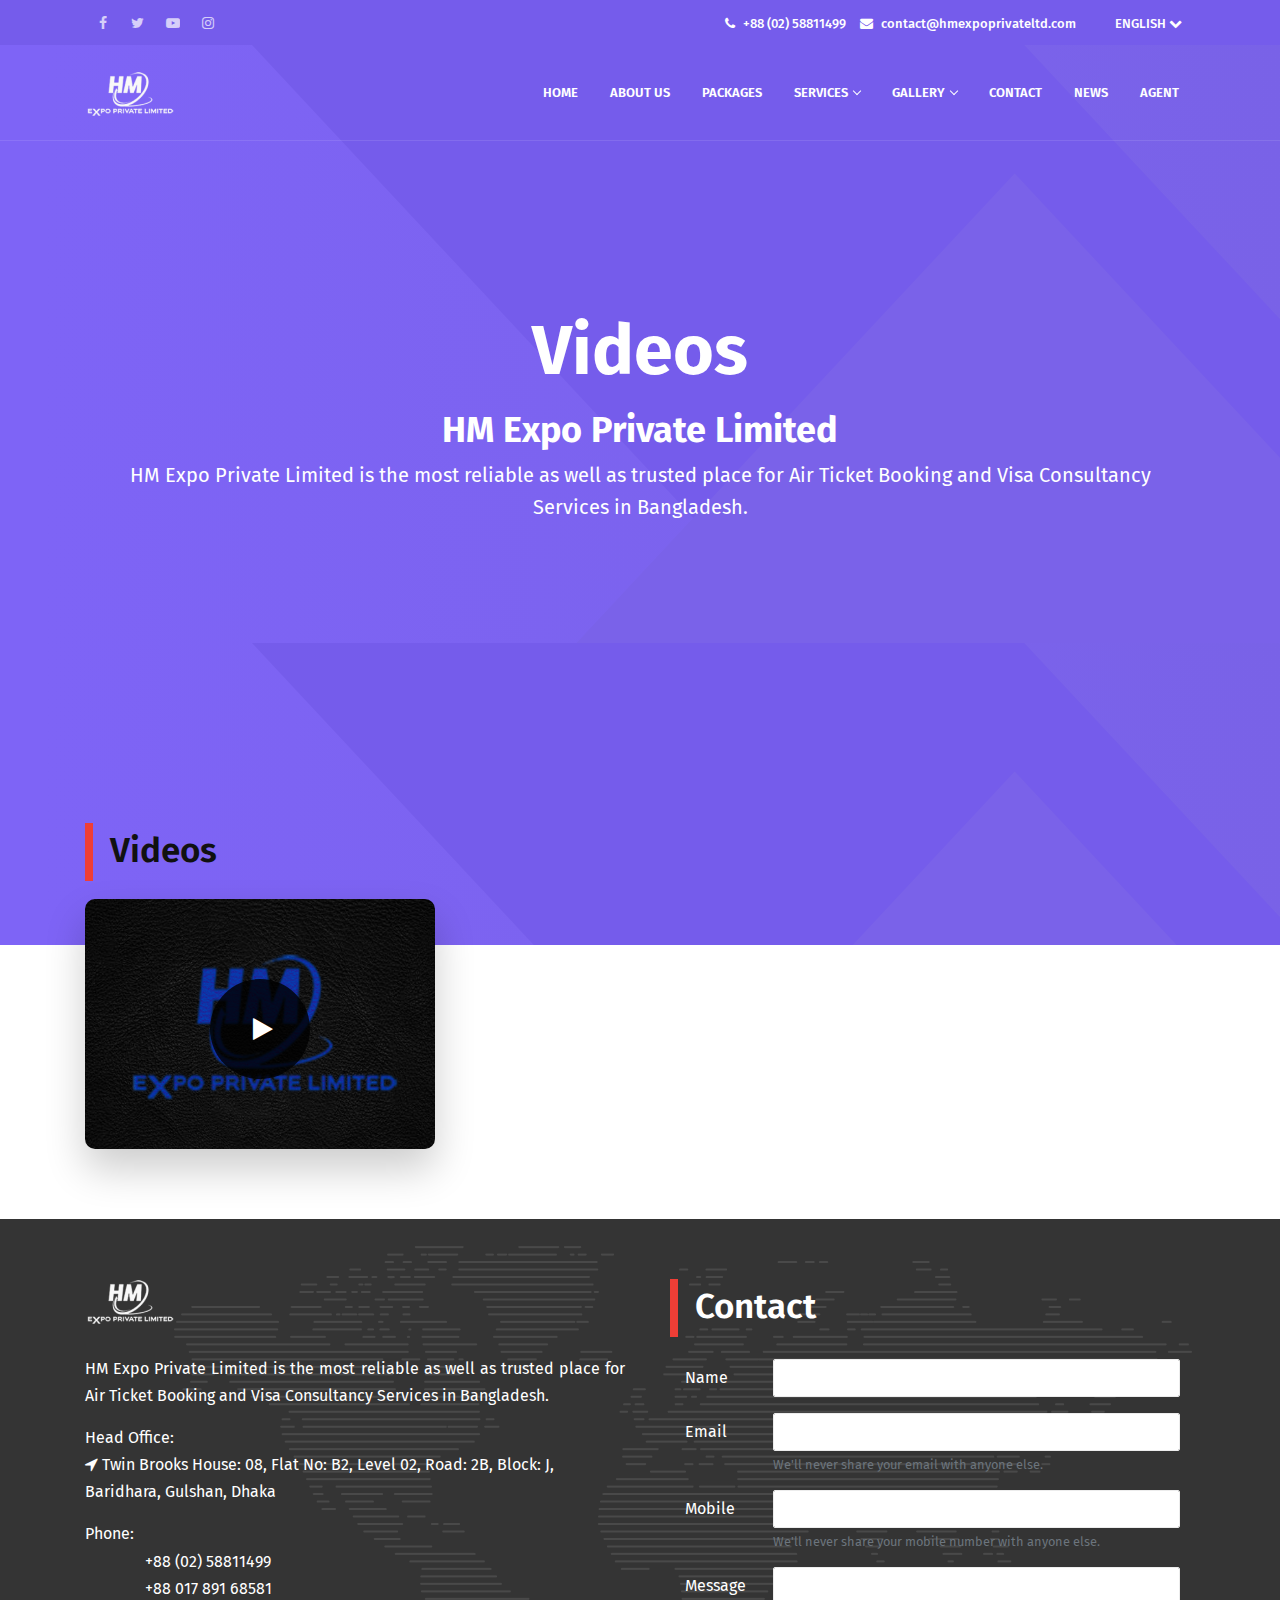
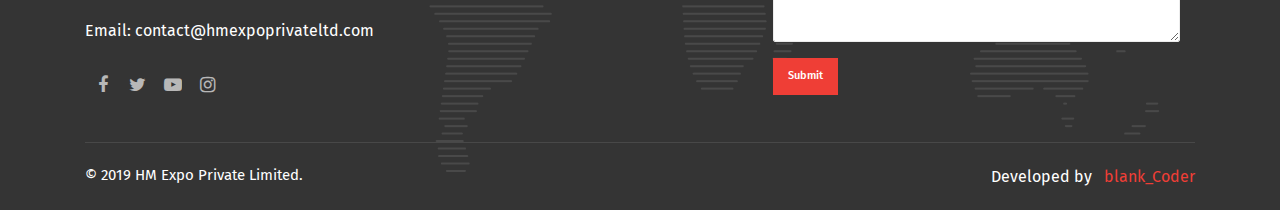
<file: videos.html>
<!DOCTYPE html>
<html lang="en">
<head>
    <meta charset="UTF-8">
    <link rel="shortcut icon" href="img/logo/favicon-hmexpo.png"/>
    <meta name="viewport" content="width=device-width, initial-scale=1.0, maximum-scale=1">
    <meta http-equiv="X-UA-Compatible" content="ie=edge">
    <title>HM Expo Private Limited</title>

    <!-- Bootstrap CSS-->
    <link rel="stylesheet" type="text/css" href="css/bootstrap.min.css">

    <!-- Font-Awesome -->
    <link rel="stylesheet" type="text/css" href="css/font-awesome.css">

    <!-- Icomoon -->
    <link rel="stylesheet" type="text/css" href="css/icomoon.css">

    <!-- Slider -->
    <link rel="stylesheet" type="text/css" href="css/swiper.min.css">
    <link rel="stylesheet" type="text/css" href="css/rev-settings.css">

    <!-- Animate.css -->
    <link rel="stylesheet" href="css/animate.css">

    <!-- Color Switcher -->
    <link rel="stylesheet" type="text/css" href="css/switcher.css">

    <!-- Owl Carousel  -->
    <link rel="stylesheet" href="css/owl.carousel.css">

    <!-- Main Styles -->
    <link rel="stylesheet" type="text/css" href="css/default.css">
    <link rel="stylesheet" type="text/css" href="css/styles.css">
    <link rel="stylesheet" type="text/css" href="css/style.css">

    <!-- Fonts Google -->
    <link href="https://fonts.googleapis.com/css?family=Fira+Sans:100,200,300,400,500,600,700,800,900" rel="stylesheet">
</head>
<body>
    <!-- Preloader Start-->
    <div id="preloader">
        <div class="row loader">
        <div class="loader-icon"></div>
        </div>
    </div>
    <!-- Preloader End -->
    <!-- Top Bar Start -->
    <div id="top-bar" class="hidden-sm-down">
        <div class="container">
            <div class="row">
                <div class="col-md-3 col-12">
                    <ul class="social-icons hidden-md-down">
                        <li><a href="#"><i class="fa fa-facebook"></i></a></li>
                        <li><a href="#"><i class="fa fa-twitter"></i></a></li>
                        <li><a href="#"><i class="fa fa-youtube-play"></i></a></li>
                        <li><a href="#"><i class="fa fa-instagram"></i></a></li>
                      </ul>
                </div>
                <div class="col-md-9 col-12">
                    <ul class="top-bar-info hidden-md-down">
                        <li><i class="fa fa-phone"></i>+88 (02) 58811499
                        </li>
                        <li><i class="fa fa-envelope"></i>contact@hmexpoprivateltd.com
                        </li>
                        <li><a href="#">ENGLISH <i class="fa fa-chevron-down"></i></a></li>
                    </ul>
                </div>
            </div>
        </div>
    </div>
    <!-- Top Bar End -->
    <!-- Nav Bar Start -->
    <header id="nav-transparent">
      <nav id="navigation4" class="container navigation">
        <div class="nav-header">
          <a class="nav-brand" href="index.html">
            <img src="img/logo/logo white.png" alt="logo"  class="main-logo" id="light_logo">
            <img src="img/logo/logo.png" alt="logo" class="main-logo" id="main_logo">
          </a>
          <div class="nav-toggle"></div>
        </div>
        <div class="nav-menus-wrapper">
          <ul class="nav-menu align-to-right">
            <li><a href="index.html">HOME</a></li>
            <li><a href="about.html">ABOUT US</a></li>
            <li><a href="#">PACKAGES</a></li>
            <li><a href="#">SERVICES</a>
              <ul class="nav-dropdown">
                <li><a href="work-services.html">WORK VISA</a></li>
                <li><a href="travel-service.html">TRAVEL & VISIT VISA</a></li>
                <li><a href="stud-service.html">VISA CONSULTANCY & STUDENT VISA</a></li>
                <li><a href="hajj-service.html">HAJJ VISA</a></li>
                <li><a href="air-service.html">AIR TICKET & HOTEL BOOKING</a></li>
                <li><a href="imp-service.html">IMPORT & EXPORT</a></li>
              </ul>
            </li>
            <li><a href="#">GALLERY</a>
              <ul class="nav-dropdown">
                <li><a href="images.html">IMAGES</a></li>
                <li><a href="videos.html">VIDEOS</a></li>
              </ul>
            </li>
            <li><a href="contact.html">CONTACT</a></li>
            <li><a href="news.html">NEWS</a></li>
            <li><a href="#">AGENT</a></li>
          </ul>
        </div>
      </nav>
  </header>
  <!-- Nav Bar End -->

    <div class="about-section-header">
        <div class="about-back">
        </div>
        <div class="container">
            <div class="row">
                <div class="col">
                    <div class="d-flex" style="min-height: 733px; padding: 15px;">
                        <div class="align-self-center text-center">
                            <h1>Videos</h1>
                            <h3>HM Expo Private Limited</h3>
                            <p>HM Expo Private Limited is the most reliable as well as trusted place for Air Ticket Booking and Visa Consultancy Services in Bangladesh.</p>
                        </div>
                    </div>
                </div>
            </div>
        </div>
    </div>

     <!-- Videos block START -->

     <div class="section-block">
      <div class="container">
          <div class="row">
              <div class="col-sm-12">
                      <div class="section-heading">
                          <div class="section-heading-bar"></div>
                        <h3 class="about-pad">Videos</h3>
                      </div>
              </div>
              <div class="col-lg-4 col-md-6 col-sm-12 col images-img">
                <div class="video-video-box full-width mt-15-xs">
                  <img src="img/photo/video-back.png" class="rounded-border shadow-primary mb-10" alt="img">
                  <div class="video-video-box-overlay">
                    <div class="video-video-box-button">
                      <button type="button" class="video-video-play-icon video-btn" data-toggle="modal" data-src="https://www.youtube.com/embed/IP7uGKgJL8U" data-target="#myModal">
                        <i class="fa fa-play"></i>
                      </button>
                    </div>
                  </div>
                </div>
              </div>
          </div>
      </div>
  </div>

  <!-- Videos block END -->

  <!-- Modal Start -->
  <div class="modal fade" id="myModal" tabindex="-1" role="dialog" aria-labelledby="exampleModalLabel" aria-hidden="true">
    <div class="modal-dialog" role="document">
      <div class="modal-content">
        <div class="modal-header" style="background: #EF3E36;">
            <div class="float-left d-inline-block">
              <h4 class="modal-title text-white">HM Expo Private Limited</h4>
            </div>
              <button type="button" class="close" data-dismiss="modal" aria-label="Close">
                <span style="color: #fff; padding-right: 30px;" aria-hidden="true" class="float-right d-inline-block">&times;</span>
              </button> 
        </div>
        <div class="modal-body">    
            <!-- 16:9 aspect ratio -->
            <div class="embed-responsive embed-responsive-16by9">
              <iframe class="embed-responsive-item" src="" id="video"  allowscriptaccess="always" allow="autoplay" allowfullscreen></iframe>
            </div>
        </div>
      </div>
    </div>
  </div> 
  <!-- Modal End -->


<!-- FOOTER START -->

<footer style="background: url(img/photo/Footer.png); min-height: 580px;">
  <div class="container">
    <div class="row">
      <div class="col-sm-6">
        <img class="mb-30" src="img/logo/logo white.png" alt="">
        <p class="mb-15 text-justify">HM Expo Private Limited is the most reliable as well as trusted place for Air Ticket Booking and Visa Consultancy Services in Bangladesh.</p>
        
        <p>Head Office:<br> <i class="fa fa-location-arrow"></i> Twin Brooks House: 08, Flat No: B2, Level 02, Road: 2B, Block: J, Baridhara, Gulshan, Dhaka</p>
        <p class="mt-15">Phone:</p>
        <ul class="ml-60">
          <li><p>+88 (02) 58811499</p></li>
          <li><p>+88 017 891 68581</p></li>
          <!-- <li><p>+88 017 891 68652</p></li>
          <li><p>+88 017 120 80085</p></li>
          <li><p>+88 017 113 83036</p></li>
          <li><p>+88 017 315 56712</p></li> -->
        </ul>
        <p class="mt-15 mb-15">Email: contact@hmexpoprivateltd.com</p>
        <ul class="footer-icons">
          <li><a href="#"><i class="fa fa-facebook"></i></a></li>
          <li><a href="#"><i class="fa fa-twitter"></i></a></li>
          <li><a href="#"><i class="fa fa-youtube-play"></i></a></li>
          <li><a href="#"><i class="fa fa-instagram"></i></a></li>
        </ul>
      </div>
      <div class="col-sm-6">
        <div class="ml-15">
          <div class="section-heading-bar"></div>
          <h3 class="about-pad">Contact</h3>
          <form style="margin: 15px; padding-top: 15px;">
            <div class="form-group row">
              <label for="name" class="col-sm-2 col-form-label">Name</label>
              <div class="col-sm-10">
                <input type="text" class="form-control" id="name" aria-describedby="emailHelp">
              </div>
            </div>
            <div class="form-group row">
              <label for="email" class="col-sm-2 col-form-label">Email</label>
              <div class="col-sm-10">
                <input type="email" class="form-control" id="email" aria-describedby="emailHelp">
                <small id="emailHelp" class="form-text text-muted">We'll never share your email with anyone else.</small>
            </div>
            </div>
            <div class="form-group row">
              <label for="mobile" class="col-sm-2 col-form-label">Mobile</label>
              <div class="col-sm-10">
                <input type="text" class="form-control" id="mobile" aria-describedby="emailHelp">
                <small id="mobileHelp" class="form-text text-muted">We'll never share your mobile number with anyone else.</small>
              </div>
            </div>
            <div class="form-group row">
              <label for="message" class="col-sm-2 col-form-label">Message</label>
              <div class="col-sm-10">
                <textarea class="form-control" id="message" rows="3"></textarea>
              </div>
            </div>
            <div class="form-group row">
              <label for="button" class="col-sm-2 col-form-label"></label>
              <div class="col-sm-10">
                  <button type="submit" class="primary-button no-rounded">Submit</button>
              </div>
          </div>
          </form>
        </div>
          
      </div>
    </div>
    
    <div style="border-top: 1px solid rgba(255, 255, 255, .1);padding-top: 20px;margin-top: 30px;">
      <div class="row">
        <div class="col">
          <p style="color: #fff;font-size: 15px;font-weight: 400;">© 2019 HM Expo Private Limited.</p>
        </div>
        <div class="col">
          <p class="d-flex justify-content-end">Developed by<span style="color:#EF3E36;margin-left:.75rem; display:inline-block;font-size: 16px;font-weight: 400;">blank_Coder</span></p>
        </div>
      </div>
      
    </div>
  </div>
</footer>

<!-- FOOTER END -->

    
    <!-- Scroll to top button Start -->
    <a href="#" class="scroll-to-top"><i class="fa fa-angle-up" aria-hidden="true"></i></a>
    <!-- Scroll to top button End -->

    <!-- JS IMPORTED -->
    <!-- Jquery -->
    <script src="js/jquery.min.js"></script>

    <!--Popper JS-->
    <script src="js/popper.min.js"></script>

    <!--Popper JS-->
    <script src="js/popper.min.js"></script>

    <!-- Bootstrap JS-->
    <script src="js/bootstrap.min.js"></script>

    <!-- Owl Carousel-->
    <script src="js/owl.carousel.js"></script>

    <!-- Navbar JS -->
    <script src="js/navigation.js"></script>
    <script src="js/navigation.fixed.js"></script>

    <!-- Wow JS -->
    <script src="js/wow.min.js"></script>

    <!-- Countup -->
    <script src="js/jquery.counterup.min.js"></script>
    <script src="js/waypoints.min.js"></script>

    <!-- Tabs -->
    <script src="js/tabs.min.js"></script>

    <!-- Yotube Video Player -->
    <script src="js/jquery.mb.YTPlayer.min.js"></script>

    <!-- Swiper Slider -->
    <script src="js/swiper.min.js"></script>

    <!-- Isotop -->
    <script src="js/isotope.pkgd.min.js"></script>

    <!-- Switcher JS -->
    <script src="js/switcher.js"></script>

    <!-- Modernizr -->
    <script src="js/modernizr.js"></script>

    <!-- Google Map -->
    <script src="js/map.js"></script>

    <!-- Chart JS -->
    <script src="js/Chart.bundle.js"></script>
    <script src="js/utils.js"></script>

    <!-- Video Modal -->
    <script src="js/video-modal.js"></script>

    <!-- Revolution Slider -->
    <script src="js/revolution/jquery.themepunch.tools.min.js"></script>
    <script src="js/revolution/jquery.themepunch.revolution.min.js"></script>
    <script src="js/revolution/revolution.extension.actions.min.js"></script>
    <script src="js/revolution/revolution.extension.carousel.min.js"></script>
    <script src="js/revolution/revolution.extension.kenburn.min.js"></script>
    <script src="js/revolution/revolution.extension.layeranimation.min.js"></script>
    <script src="js/revolution/revolution.extension.migration-2.min.js"></script>
    <script src="js/revolution/revolution.extension.parallax.min.js"></script>
    <script src="js/revolution/revolution.extension.navigation.min.js"></script>
    <script src="js/revolution/revolution.extension.slideanims.min.js"></script>
    <script src="js/revolution/revolution.extension.video.min.js"></script>

    <!-- Main JS -->
    <script src="js/main.js"></script>

</body>
</html>
</file>
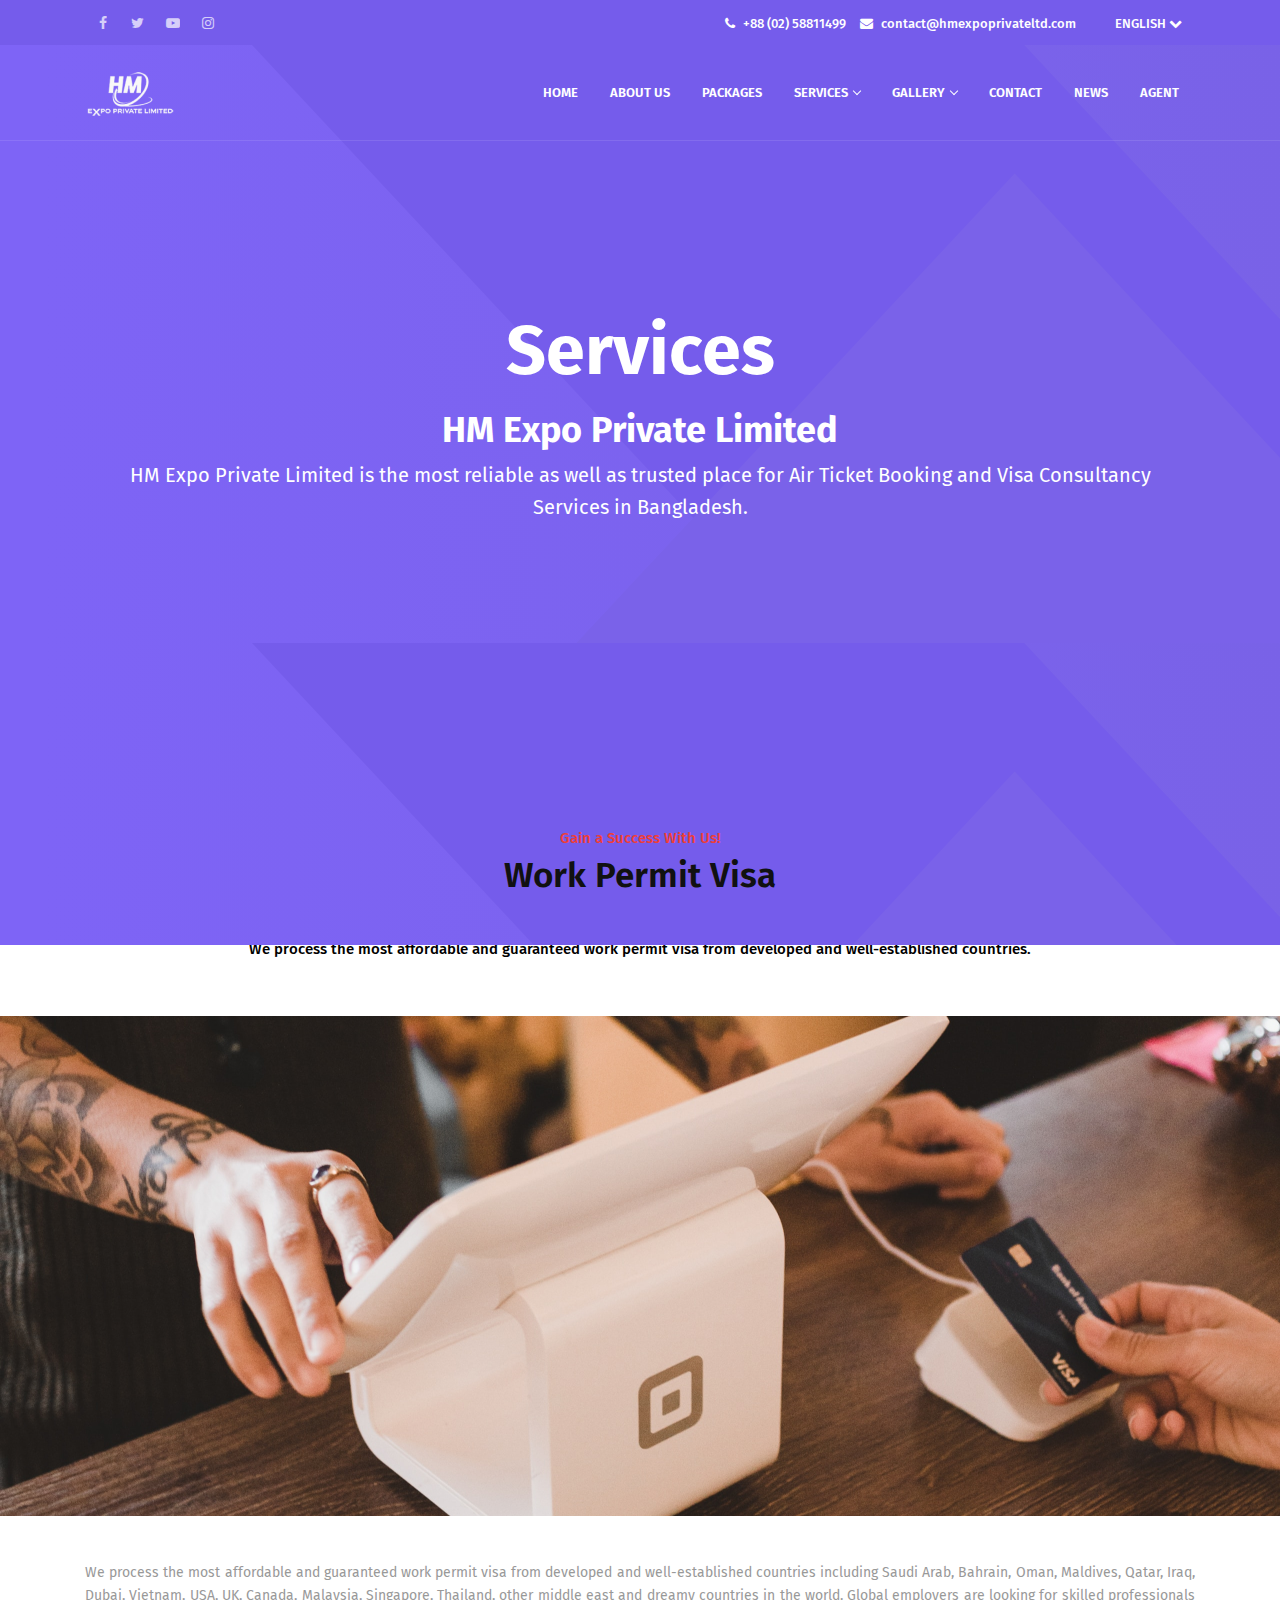
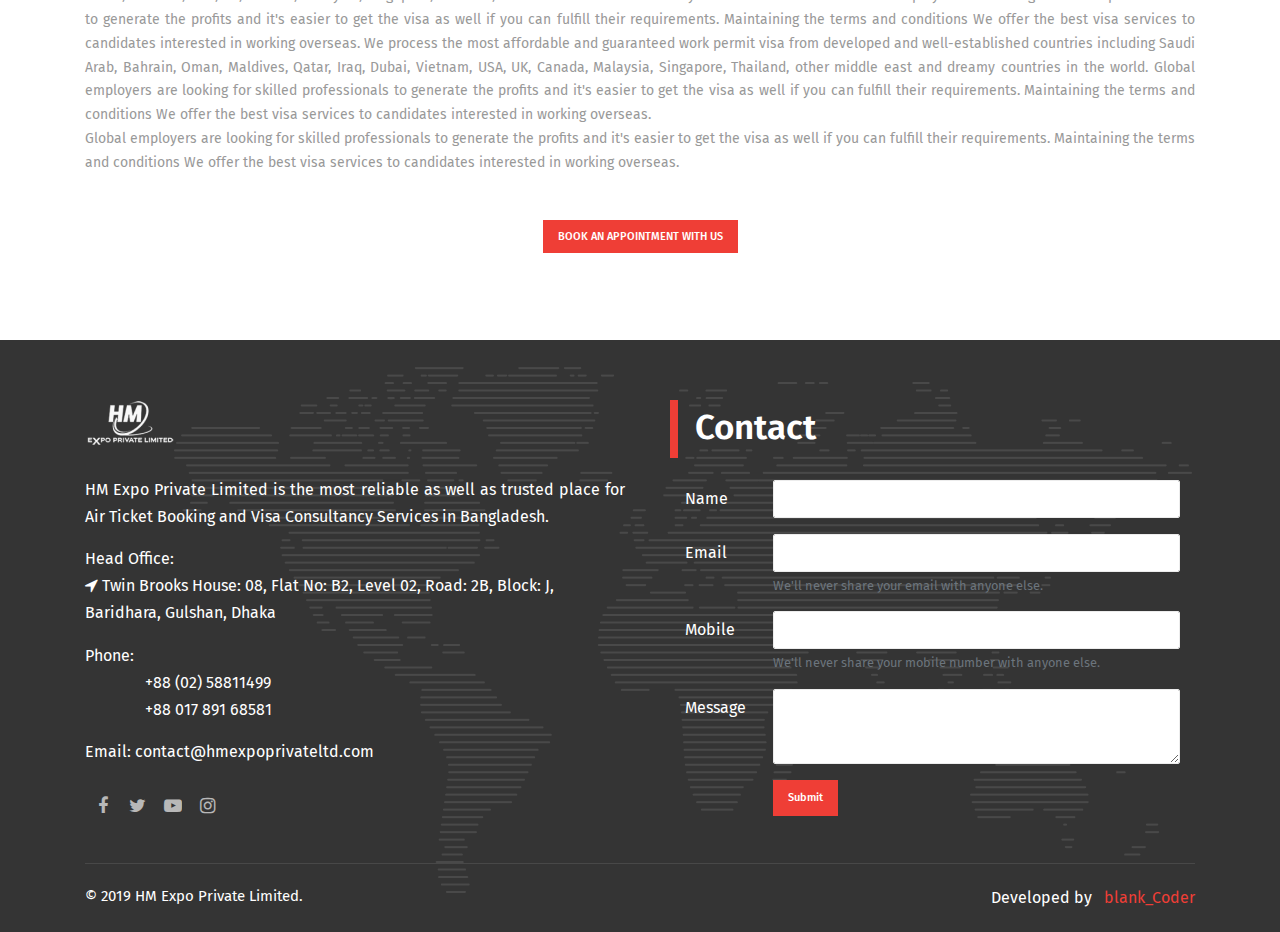
<file: work-services.html>
<!DOCTYPE html>
<html lang="en">
<head>
    <meta charset="UTF-8">
    <link rel="shortcut icon" href="img/logo/favicon-hmexpo.png"/>
    <meta name="viewport" content="width=device-width, initial-scale=1.0, maximum-scale=1">
    <meta http-equiv="X-UA-Compatible" content="ie=edge">
    <title>HM Expo Private Limited</title>

    <!-- Bootstrap CSS-->
    <link rel="stylesheet" type="text/css" href="css/bootstrap.min.css">

    <!-- Font-Awesome -->
    <link rel="stylesheet" type="text/css" href="css/font-awesome.css">

    <!-- Icomoon -->
    <link rel="stylesheet" type="text/css" href="css/icomoon.css">

    <!-- Slider -->
    <link rel="stylesheet" type="text/css" href="css/swiper.min.css">
    <link rel="stylesheet" type="text/css" href="css/rev-settings.css">

    <!-- Animate.css -->
    <link rel="stylesheet" href="css/animate.css">

    <!-- Color Switcher -->
    <link rel="stylesheet" type="text/css" href="css/switcher.css">

    <!-- Owl Carousel  -->
    <link rel="stylesheet" href="css/owl.carousel.css">

    <!-- Main Styles -->
    <link rel="stylesheet" type="text/css" href="css/default.css">
    <link rel="stylesheet" type="text/css" href="css/styles.css">
    <link rel="stylesheet" type="text/css" href="css/style.css">

    <!-- Fonts Google -->
    <link href="https://fonts.googleapis.com/css?family=Fira+Sans:100,200,300,400,500,600,700,800,900" rel="stylesheet">
</head>
<body>
    <!-- Preloader Start-->
    <div id="preloader">
        <div class="row loader">
        <div class="loader-icon"></div>
        </div>
    </div>
    <!-- Preloader End -->
    <!-- Top Bar Start -->
    <div id="top-bar" class="hidden-sm-down">
        <div class="container">
            <div class="row">
                <div class="col-md-3 col-12">
                    <ul class="social-icons hidden-md-down">
                        <li><a href="#"><i class="fa fa-facebook"></i></a></li>
                        <li><a href="#"><i class="fa fa-twitter"></i></a></li>
                        <li><a href="#"><i class="fa fa-youtube-play"></i></a></li>
                        <li><a href="#"><i class="fa fa-instagram"></i></a></li>
                      </ul>
                </div>
                <div class="col-md-9 col-12">
                    <ul class="top-bar-info hidden-md-down">
                        <li><i class="fa fa-phone"></i>+88 (02) 58811499
                        </li>
                        <li><i class="fa fa-envelope"></i>contact@hmexpoprivateltd.com
                        </li>
                        <li><a href="#">ENGLISH <i class="fa fa-chevron-down"></i></a></li>
                    </ul>
                </div>
            </div>
        </div>
    </div>
    <!-- Top Bar End -->
    <!-- Nav Bar Start -->
    <header id="nav-transparent">
      <nav id="navigation4" class="container navigation">
        <div class="nav-header">
          <a class="nav-brand" href="index.html">
            <img src="img/logo/logo white.png" alt="logo"  class="main-logo" id="light_logo">
            <img src="img/logo/logo.png" alt="logo" class="main-logo" id="main_logo">
          </a>
          <div class="nav-toggle"></div>
        </div>
        <div class="nav-menus-wrapper">
          <ul class="nav-menu align-to-right">
            <li><a href="index.html">HOME</a></li>
            <li><a href="about.html">ABOUT US</a></li>
            <li><a href="#">PACKAGES</a></li>
            <li><a href="#">SERVICES</a>
              <ul class="nav-dropdown">
                <li><a href="work-services.html">WORK VISA</a></li>
                <li><a href="travel-service.html">TRAVEL & VISIT VISA</a></li>
                <li><a href="stud-service.html">VISA CONSULTANCY & STUDENT VISA</a></li>
                <li><a href="hajj-service.html">HAJJ VISA</a></li>
                <li><a href="air-service.html">AIR TICKET & HOTEL BOOKING</a></li>
                <li><a href="imp-service.html">IMPORT & EXPORT</a></li>
              </ul>
            </li>
            <li><a href="#">GALLERY</a>
              <ul class="nav-dropdown">
                <li><a href="images.html">IMAGES</a></li>
                <li><a href="videos.html">VIDEOS</a></li>
              </ul>
            </li>
            <li><a href="contact.html">CONTACT</a></li>
            <li><a href="news.html">NEWS</a></li>
            <li><a href="#">AGENT</a></li>
          </ul>
        </div>
      </nav>
  </header>
  <!-- Nav Bar End -->

    <div class="about-section-header">
        <div class="about-back">
        </div>
        <div class="container">
            <div class="row">
                <div class="col">
                    <div class="d-flex" style="min-height: 733px; padding: 15px;">
                        <div class="align-self-center text-center">
                            <h1>Services</h1>
                            <h3>HM Expo Private Limited</h3>
                            <p>HM Expo Private Limited is the most reliable as well as trusted place for Air Ticket Booking and Visa Consultancy Services in Bangladesh.</p>
                        </div>
                    </div>
                </div>
            </div>
        </div>
    </div>

     <!-- Videos block START -->

     <div class="section-block">
      <div class="container">
        <div class="section-heading center-holder">
            <span>Gain a Success With Us!</span>
            <h3>Work Permit Visa</h3>
            <div class="section-heading-line"></div>
            <p>We process the most affordable and guaranteed work permit visa from developed and well-established countries.</p>
          </div>
      </div>
  </div>
  <div class="section-block" style="background: url(img/photo/imp-ser.png); height: 500px;"></div>

  <div class="section-block">
      <div class="container">
          <p class="text-justify">We process the most affordable and guaranteed work permit visa from developed and well-established countries including Saudi Arab, Bahrain, Oman, Maldives, Qatar, Iraq, Dubai, Vietnam, USA, UK, Canada, Malaysia, Singapore, Thailand, other middle east and dreamy countries in the world. Global employers are looking for skilled professionals to generate the profits and it's easier to get the visa as well if you can fulfill their requirements. Maintaining the terms and conditions We offer the best visa services to candidates interested in working overseas. We process the most affordable and guaranteed work permit visa from developed and well-established countries including Saudi Arab, Bahrain, Oman, Maldives, Qatar, Iraq, Dubai, Vietnam, USA, UK, Canada, Malaysia, Singapore, Thailand, other middle east and dreamy countries in the world. Global employers are looking for skilled professionals to generate the profits and it's easier to get the visa as well if you can fulfill their requirements. Maintaining the terms and conditions We offer the best visa services to candidates interested in working overseas. <br> Global employers are looking for skilled professionals to generate the profits and it's easier to get the visa as well if you can fulfill their requirements. Maintaining the terms and conditions We offer the best visa services to candidates interested in working overseas.
        </p>
        <div class="row">
            <div class="col text-center m-5">
              <a href="" data-toggle="modal" data-target="#contactModal" class="primary-button no-rounded">BOOK AN APPOINTMENT WITH US</a>
            </div>
        </div>
        
      </div>
  </div>

  <!-- Videos block END -->


<!-- FOOTER START -->

<footer style="background: url(img/photo/Footer.png); min-height: 580px;">
  <div class="container">
    <div class="row">
      <div class="col-sm-6">
        <img class="mb-30" src="img/logo/logo white.png" alt="">
        <p class="mb-15 text-justify">HM Expo Private Limited is the most reliable as well as trusted place for Air Ticket Booking and Visa Consultancy Services in Bangladesh.</p>
        
        <p>Head Office:<br> <i class="fa fa-location-arrow"></i> Twin Brooks House: 08, Flat No: B2, Level 02, Road: 2B, Block: J, Baridhara, Gulshan, Dhaka</p>
        <p class="mt-15">Phone:</p>
        <ul class="ml-60">
          <li><p>+88 (02) 58811499</p></li>
          <li><p>+88 017 891 68581</p></li>
          <!-- <li><p>+88 017 891 68652</p></li>
          <li><p>+88 017 120 80085</p></li>
          <li><p>+88 017 113 83036</p></li>
          <li><p>+88 017 315 56712</p></li> -->
        </ul>
        <p class="mt-15 mb-15">Email: contact@hmexpoprivateltd.com</p>
        <ul class="footer-icons">
          <li><a href="#"><i class="fa fa-facebook"></i></a></li>
          <li><a href="#"><i class="fa fa-twitter"></i></a></li>
          <li><a href="#"><i class="fa fa-youtube-play"></i></a></li>
          <li><a href="#"><i class="fa fa-instagram"></i></a></li>
        </ul>
      </div>
      <div class="col-sm-6">
        <div class="ml-15">
          <div class="section-heading-bar"></div>
          <h3 class="about-pad">Contact</h3>
          <form style="margin: 15px; padding-top: 15px;">
            <div class="form-group row">
              <label for="name" class="col-sm-2 col-form-label">Name</label>
              <div class="col-sm-10">
                <input type="text" class="form-control" id="name" aria-describedby="emailHelp">
              </div>
            </div>
            <div class="form-group row">
              <label for="email" class="col-sm-2 col-form-label">Email</label>
              <div class="col-sm-10">
                <input type="email" class="form-control" id="email" aria-describedby="emailHelp">
                <small id="emailHelp" class="form-text text-muted">We'll never share your email with anyone else.</small>
            </div>
            </div>
            <div class="form-group row">
              <label for="mobile" class="col-sm-2 col-form-label">Mobile</label>
              <div class="col-sm-10">
                <input type="text" class="form-control" id="mobile" aria-describedby="emailHelp">
                <small id="mobileHelp" class="form-text text-muted">We'll never share your mobile number with anyone else.</small>
              </div>
            </div>
            <div class="form-group row">
              <label for="message" class="col-sm-2 col-form-label">Message</label>
              <div class="col-sm-10">
                <textarea class="form-control" id="message" rows="3"></textarea>
              </div>
            </div>
            <div class="form-group row">
                <label for="button" class="col-sm-2 col-form-label"></label>
                <div class="col-sm-10">
                    <button type="submit" class="primary-button no-rounded">Submit</button>
                </div>
            </div>
            
          </form>
        </div>
          
      </div>
    </div>
    
    <div style="border-top: 1px solid rgba(255, 255, 255, .1);padding-top: 20px;margin-top: 30px;">
      <div class="row">
        <div class="col">
          <p style="color: #fff;font-size: 15px;font-weight: 400;">© 2019 HM Expo Private Limited.</p>
        </div>
        <div class="col">
          <p class="d-flex justify-content-end">Developed by<span style="color:#EF3E36;margin-left:.75rem; display:inline-block;font-size: 16px;font-weight: 400;">blank_Coder</span></p>
        </div>
      </div>
      
    </div>
  </div>
</footer>

<!-- FOOTER END -->


<!-- Appointment Modal -->
<div class="modal fade" id="contactModal" tabindex="-1" role="dialog" aria-labelledby="exampleModalLabel" aria-hidden="true">
  <div class="modal-dialog" role="document">
    <div class="modal-content">
      <div class="modal-header" style="background: #EF3E36;">
        <h5 class="modal-title text-white" style="font-weight: 550;" id="exampleModalLabel">MAKE AN APPOINTMENT</h5>
        <button type="button" class="close" data-dismiss="modal" aria-label="Close">
          <span class="text-white" aria-hidden="true">&times;</span>
        </button>
      </div>
      <div class="modal-body" style="background: #E6ECF8;">
          <form method="POST" style="margin: 15px; padding-top: 15px; color: #000;">
              <div class="form-group row">
                <label for="name" class="col-sm-2 col-form-label">Name</label>
                <div class="col-sm-10">
                  <input type="text" class="form-control" id="name" aria-describedby="emailHelp">
                </div>
              </div>
              <div class="form-group row">
                <label for="email" class="col-sm-2 col-form-label">Email</label>
                <div class="col-sm-10">
                  <input type="email" class="form-control" id="email" aria-describedby="emailHelp">
                  <small id="emailHelp" class="form-text text-muted">We'll never share your email with anyone else.</small>
              </div>
              </div>
              <div class="form-group row">
                <label for="mobile" class="col-sm-2 col-form-label">Mobile</label>
                <div class="col-sm-10">
                  <input type="text" class="form-control" id="mobile" aria-describedby="emailHelp">
                  <small id="mobileHelp" class="form-text text-muted">We'll never share your mobile number with anyone else.</small>
                </div>
              </div>
              <div class="form-group row">
                <label for="message" class="col-sm-2 col-form-label">Message</label>
                <div class="col-sm-10">
                  <textarea class="form-control" id="message" rows="3"></textarea>
                </div>
              </div>
              <div class="form-group row">
                  <label for="button" class="col-sm-2 col-form-label"></label>
                  <div class="col-sm-10">
                      <button type="submit" class="primary-button no-rounded">Submit</button>
                  </div>
              </div>
            </form>
      </div>
      <div class="modal-footer" style="background: #EF3E36;">
        <button type="button" class="btn btn-light" data-dismiss="modal">Close</button>
        <!-- <button type="button" class="btn btn-primary">Save changes</button> -->
      </div>
    </div>
  </div>
</div>
    
    <!-- Scroll to top button Start -->
    <a href="#" class="scroll-to-top"><i class="fa fa-angle-up" aria-hidden="true"></i></a>
    <!-- Scroll to top button End -->

    <!-- JS IMPORTED -->
    <!-- Jquery -->
    <script src="js/jquery.min.js"></script>

    <!--Popper JS-->
    <script src="js/popper.min.js"></script>

    <!--Popper JS-->
    <script src="js/popper.min.js"></script>

    <!-- Bootstrap JS-->
    <script src="js/bootstrap.min.js"></script>

    <!-- Owl Carousel-->
    <script src="js/owl.carousel.js"></script>

    <!-- Navbar JS -->
    <script src="js/navigation.js"></script>
    <script src="js/navigation.fixed.js"></script>

    <!-- Wow JS -->
    <script src="js/wow.min.js"></script>

    <!-- Countup -->
    <script src="js/jquery.counterup.min.js"></script>
    <script src="js/waypoints.min.js"></script>

    <!-- Tabs -->
    <script src="js/tabs.min.js"></script>

    <!-- Yotube Video Player -->
    <script src="js/jquery.mb.YTPlayer.min.js"></script>

    <!-- Swiper Slider -->
    <script src="js/swiper.min.js"></script>

    <!-- Isotop -->
    <script src="js/isotope.pkgd.min.js"></script>

    <!-- Switcher JS -->
    <script src="js/switcher.js"></script>

    <!-- Modernizr -->
    <script src="js/modernizr.js"></script>

    <!-- Google Map -->
    <script src="js/map.js"></script>

    <!-- Chart JS -->
    <script src="js/Chart.bundle.js"></script>
    <script src="js/utils.js"></script>

    <!-- Video Modal -->
    <script src="js/video-modal.js"></script>

    <!-- Revolution Slider -->
    <script src="js/revolution/jquery.themepunch.tools.min.js"></script>
    <script src="js/revolution/jquery.themepunch.revolution.min.js"></script>
    <script src="js/revolution/revolution.extension.actions.min.js"></script>
    <script src="js/revolution/revolution.extension.carousel.min.js"></script>
    <script src="js/revolution/revolution.extension.kenburn.min.js"></script>
    <script src="js/revolution/revolution.extension.layeranimation.min.js"></script>
    <script src="js/revolution/revolution.extension.migration-2.min.js"></script>
    <script src="js/revolution/revolution.extension.parallax.min.js"></script>
    <script src="js/revolution/revolution.extension.navigation.min.js"></script>
    <script src="js/revolution/revolution.extension.slideanims.min.js"></script>
    <script src="js/revolution/revolution.extension.video.min.js"></script>

    <!-- Main JS -->
    <script src="js/main.js"></script>

</body>
</html>
</file>
<file: css/icomoon.css>
@font-face {
  font-family: 'icomoon';
  src:  url('../fonts/icomoon.eot?4h79w5');
  src:  url('../fonts/icomoon.eot?4h79w5#iefix') format('embedded-opentype'),
    url('../fonts/icomoon.ttf?4h79w5') format('truetype'),
    url('../fonts/icomoon.woff?4h79w5') format('woff'),
    url('../fonts/icomoon.svg?4h79w5#icomoon') format('svg');
  font-weight: normal;
  font-style: normal;
}

[class^="icon-"], [class*=" icon-"] {
  /* use !important to prevent issues with browser extensions that change fonts */
  font-family: 'icomoon' !important;
  speak: none;
  font-style: normal;
  font-weight: normal;
  font-variant: normal;
  text-transform: none;
  line-height: 1;

  /* Better Font Rendering =========== */
  -webkit-font-smoothing: antialiased;
  -moz-osx-font-smoothing: grayscale;
}

.icon-add:before {
  content: "\ea04";
}
.icon-cancel:before {
  content: "\ea0c";
}
.icon-cancel-1:before {
  content: "\ea0d";
}
.icon-clock4:before {
  content: "\ea0f";
}
.icon-down-arrow:before {
  content: "\ea18";
}
.icon-left-arrow:before {
  content: "\ea2c";
}
.icon-speech-bubble:before {
  content: "\ea53";
}
.icon-stats3:before {
  content: "\ea55";
}
.icon-zoom:before {
  content: "\ea66";
}
.icon-zoom-out:before {
  content: "\ea67";
}
.icon-light-bulb-1:before {
  content: "\e900";
}
.icon-sprout:before {
  content: "\e901";
}
.icon-goal:before {
  content: "\e902";
}
.icon-visualization:before {
  content: "\e903";
}
.icon-trophy:before {
  content: "\e904";
}
.icon-panel:before {
  content: "\e905";
}
.icon-briefcase:before {
  content: "\e906";
}
.icon-bar-chart:before {
  content: "\e907";
}
.icon-startup:before {
  content: "\e908";
}
.icon-dollar:before {
  content: "\e909";
}
.icon-thinking:before {
  content: "\e90a";
}
.icon-management:before {
  content: "\e90b";
}
.icon-time:before {
  content: "\e90c";
}
.icon-light-bulb:before {
  content: "\e90d";
}
.icon-humanpictos:before {
  content: "\e90e";
}
.icon-team:before {
  content: "\e90f";
}
.icon-package:before {
  content: "\e910";
}
.icon-teamwork:before {
  content: "\e911";
}
.icon-care:before {
  content: "\e912";
}
.icon-handshake:before {
  content: "\e913";
}
.icon-puzzle:before {
  content: "\e914";
}
.icon-networking-2:before {
  content: "\e915";
}
.icon-user-1:before {
  content: "\e916";
}
.icon-user:before {
  content: "\e917";
}
.icon-chat:before {
  content: "\e918";
}
.icon-networking-1:before {
  content: "\e919";
}
.icon-group:before {
  content: "\e91a";
}
.icon-worldwide:before {
  content: "\e91b";
}
.icon-podium:before {
  content: "\e91c";
}
.icon-idea-2:before {
  content: "\e91d";
}
.icon-laptop-1:before {
  content: "\e91e";
}
.icon-target:before {
  content: "\e91f";
}
.icon-networking:before {
  content: "\e920";
}
.icon-idea-1:before {
  content: "\e921";
}
.icon-coin-1:before {
  content: "\e922";
}
.icon-presentation:before {
  content: "\e923";
}
.icon-flag:before {
  content: "\e924";
}
.icon-diamond:before {
  content: "\e925";
}
.icon-like:before {
  content: "\e926";
}
.icon-settings:before {
  content: "\e927";
}
.icon-ipo:before {
  content: "\e928";
}
.icon-contract:before {
  content: "\e929";
}
.icon-line-chart:before {
  content: "\e92a";
}
.icon-coin:before {
  content: "\e92b";
}
.icon-idea:before {
  content: "\e92c";
}
.icon-hourglass:before {
  content: "\e92d";
}
.icon-laptop:before {
  content: "\e92e";
}
.icon-money-bag:before {
  content: "\e92f";
}
.icon-stationery:before {
  content: "\e930";
}
.icon-growth:before {
  content: "\e931";
}
.icon-atm:before {
  content: "\e932";
}
.icon-balance:before {
  content: "\e933";
}
.icon-bank:before {
  content: "\e934";
}
.icon-bar-chart2:before {
  content: "\e935";
}
.icon-briefcase2:before {
  content: "\e936";
}
.icon-business-card:before {
  content: "\e937";
}
.icon-calculator:before {
  content: "\e938";
}
.icon-calendar:before {
  content: "\e939";
}
.icon-cash:before {
  content: "\e93a";
}
.icon-certificate:before {
  content: "\e93b";
}
.icon-clipboard:before {
  content: "\e93c";
}
.icon-clock:before {
  content: "\e93d";
}
.icon-coffee-cup:before {
  content: "\e93e";
}
.icon-coin2:before {
  content: "\e93f";
}
.icon-coins:before {
  content: "\e940";
}
.icon-computer:before {
  content: "\e941";
}
.icon-computing-cloud:before {
  content: "\e942";
}
.icon-contract2:before {
  content: "\e943";
}
.icon-credit-card:before {
  content: "\e944";
}
.icon-credit-card-1:before {
  content: "\e945";
}
.icon-credit-card-2:before {
  content: "\e946";
}
.icon-credit-card-3:before {
  content: "\e947";
}
.icon-diamond2:before {
  content: "\e948";
}
.icon-document:before {
  content: "\e949";
}
.icon-document-1:before {
  content: "\e94a";
}
.icon-exchange:before {
  content: "\e94b";
}
.icon-exchange-1:before {
  content: "\e94c";
}
.icon-exchange-2:before {
  content: "\e94d";
}
.icon-eye:before {
  content: "\e94e";
}
.icon-file:before {
  content: "\e94f";
}
.icon-folder:before {
  content: "\e950";
}
.icon-folder-1:before {
  content: "\e951";
}
.icon-gift:before {
  content: "\e952";
}
.icon-gold-ingots:before {
  content: "\e953";
}
.icon-growth2:before {
  content: "\e954";
}
.icon-house:before {
  content: "\e955";
}
.icon-id-card:before {
  content: "\e956";
}
.icon-inbox:before {
  content: "\e957";
}
.icon-labyrinth:before {
  content: "\e958";
}
.icon-laptop2:before {
  content: "\e959";
}
.icon-light-bulb2:before {
  content: "\e95a";
}
.icon-loss:before {
  content: "\e95b";
}
.icon-loupe:before {
  content: "\e95c";
}
.icon-mail:before {
  content: "\e95d";
}
.icon-mail-1:before {
  content: "\e95e";
}
.icon-mail-2:before {
  content: "\e95f";
}
.icon-map:before {
  content: "\e960";
}
.icon-money:before {
  content: "\e961";
}
.icon-money-1:before {
  content: "\e962";
}
.icon-money-bag2:before {
  content: "\e963";
}
.icon-monitor:before {
  content: "\e964";
}
.icon-note:before {
  content: "\e965";
}
.icon-notebook:before {
  content: "\e966";
}
.icon-padlock:before {
  content: "\e967";
}
.icon-paperclip:before {
  content: "\e968";
}
.icon-payment-method:before {
  content: "\e969";
}
.icon-payment-method-1:before {
  content: "\e96a";
}
.icon-pen:before {
  content: "\e96b";
}
.icon-percentage:before {
  content: "\e96c";
}
.icon-pie-chart:before {
  content: "\e96d";
}
.icon-pie-chart-1:before {
  content: "\e96e";
}
.icon-piggy-bank:before {
  content: "\e96f";
}
.icon-plant:before {
  content: "\e970";
}
.icon-presentation2:before {
  content: "\e971";
}
.icon-price-tag:before {
  content: "\e972";
}
.icon-purse:before {
  content: "\e973";
}
.icon-pyramid:before {
  content: "\e974";
}
.icon-safebox:before {
  content: "\e975";
}
.icon-settings2:before {
  content: "\e976";
}
.icon-shield:before {
  content: "\e977";
}
.icon-signature:before {
  content: "\e978";
}
.icon-smartphone:before {
  content: "\e979";
}
.icon-smartphone-1:before {
  content: "\e97a";
}
.icon-stamp:before {
  content: "\e97b";
}
.icon-talking:before {
  content: "\e97c";
}
.icon-target2:before {
  content: "\e97d";
}
.icon-truck:before {
  content: "\e97e";
}
.icon-wallet:before {
  content: "\e97f";
}
.icon-weight:before {
  content: "\e980";
}
.icon-worldwide2:before {
  content: "\e981";
}
.icon-agenda:before {
  content: "\e982";
}
.icon-agreement:before {
  content: "\e983";
}
.icon-balance2:before {
  content: "\e984";
}
.icon-bar-graph:before {
  content: "\e985";
}
.icon-bar-graph-1:before {
  content: "\e986";
}
.icon-box:before {
  content: "\e987";
}
.icon-box-1:before {
  content: "\e988";
}
.icon-box-2:before {
  content: "\e989";
}
.icon-building:before {
  content: "\e98a";
}
.icon-business-card2:before {
  content: "\e98b";
}
.icon-cabinet:before {
  content: "\e98c";
}
.icon-calculator2:before {
  content: "\e98d";
}
.icon-calendar2:before {
  content: "\e98e";
}
.icon-calendar-1:before {
  content: "\e98f";
}
.icon-calendar-2:before {
  content: "\e990";
}
.icon-certificate2:before {
  content: "\e991";
}
.icon-checked:before {
  content: "\e992";
}
.icon-checked-1:before {
  content: "\e993";
}
.icon-clock2:before {
  content: "\e994";
}
.icon-coins2:before {
  content: "\e995";
}
.icon-container:before {
  content: "\e996";
}
.icon-conversation:before {
  content: "\e997";
}
.icon-credit-card2:before {
  content: "\e998";
}
.icon-curriculum:before {
  content: "\e999";
}
.icon-delivery-truck:before {
  content: "\e99a";
}
.icon-document2:before {
  content: "\e99b";
}
.icon-flag2:before {
  content: "\e99c";
}
.icon-folders:before {
  content: "\e99d";
}
.icon-gear:before {
  content: "\e99e";
}
.icon-hammer:before {
  content: "\e99f";
}
.icon-hourglass2:before {
  content: "\e9a0";
}
.icon-id-card2:before {
  content: "\e9a1";
}
.icon-idea2:before {
  content: "\e9a2";
}
.icon-info:before {
  content: "\e9a3";
}
.icon-job:before {
  content: "\e9a4";
}
.icon-lamp:before {
  content: "\e9a5";
}
.icon-laptop3:before {
  content: "\e9a6";
}
.icon-levels:before {
  content: "\e9a7";
}
.icon-line-graph:before {
  content: "\e9a8";
}
.icon-line-graph-1:before {
  content: "\e9a9";
}
.icon-list:before {
  content: "\e9aa";
}
.icon-list-1:before {
  content: "\e9ab";
}
.icon-man:before {
  content: "\e9ac";
}
.icon-manager:before {
  content: "\e9ad";
}
.icon-network:before {
  content: "\e9ae";
}
.icon-network-1:before {
  content: "\e9af";
}
.icon-note2:before {
  content: "\e9b0";
}
.icon-notebook2:before {
  content: "\e9b1";
}
.icon-notebook-1:before {
  content: "\e9b2";
}
.icon-percentage2:before {
  content: "\e9b3";
}
.icon-pie-chart2:before {
  content: "\e9b4";
}
.icon-pie-chart-12:before {
  content: "\e9b5";
}
.icon-pie-chart-2:before {
  content: "\e9b6";
}
.icon-piggy-bank2:before {
  content: "\e9b7";
}
.icon-presentation3:before {
  content: "\e9b8";
}
.icon-push-pin:before {
  content: "\e9b9";
}
.icon-pyramid2:before {
  content: "\e9ba";
}
.icon-search:before {
  content: "\e9bb";
}
.icon-search-1:before {
  content: "\e9bc";
}
.icon-search-2:before {
  content: "\e9bd";
}
.icon-search-3:before {
  content: "\e9be";
}
.icon-search-4:before {
  content: "\e9bf";
}
.icon-shield2:before {
  content: "\e9c0";
}
.icon-shipping:before {
  content: "\e9c1";
}
.icon-shopping-basket:before {
  content: "\e9c2";
}
.icon-smartphone2:before {
  content: "\e9c3";
}
.icon-stats:before {
  content: "\e9c4";
}
.icon-stopwatch:before {
  content: "\e9c5";
}
.icon-suitcase:before {
  content: "\e9c6";
}
.icon-suitcase-1:before {
  content: "\e9c7";
}
.icon-tag:before {
  content: "\e9c8";
}
.icon-target3:before {
  content: "\e9c9";
}
.icon-target-1:before {
  content: "\e9ca";
}
.icon-team2:before {
  content: "\e9cb";
}
.icon-teamwork2:before {
  content: "\e9cc";
}
.icon-teamwork-1:before {
  content: "\e9cd";
}
.icon-telemarketer:before {
  content: "\e9ce";
}
.icon-wallet2:before {
  content: "\e9cf";
}
.icon-worker:before {
  content: "\e9d0";
}
.icon-worldwide3:before {
  content: "\e9d1";
}
.icon-agenda2:before {
  content: "\e9d2";
}
.icon-agreement2:before {
  content: "\e9d3";
}
.icon-balance3:before {
  content: "\e9d4";
}
.icon-bar-graph2:before {
  content: "\e9d5";
}
.icon-bar-graph-12:before {
  content: "\e9d6";
}
.icon-box2:before {
  content: "\e9d7";
}
.icon-box-12:before {
  content: "\e9d8";
}
.icon-box-22:before {
  content: "\e9d9";
}
.icon-building2:before {
  content: "\e9da";
}
.icon-business-card3:before {
  content: "\e9db";
}
.icon-cabinet2:before {
  content: "\e9dc";
}
.icon-calculator3:before {
  content: "\e9dd";
}
.icon-calendar3:before {
  content: "\e9de";
}
.icon-calendar-12:before {
  content: "\e9df";
}
.icon-calendar-22:before {
  content: "\e9e0";
}
.icon-certificate3:before {
  content: "\e9e1";
}
.icon-checked2:before {
  content: "\e9e2";
}
.icon-checked-12:before {
  content: "\e9e3";
}
.icon-clock3:before {
  content: "\e9e4";
}
.icon-coins3:before {
  content: "\e9e5";
}
.icon-container2:before {
  content: "\e9e6";
}
.icon-conversation2:before {
  content: "\e9e7";
}
.icon-credit-card3:before {
  content: "\e9e8";
}
.icon-curriculum2:before {
  content: "\e9e9";
}
.icon-delivery-truck2:before {
  content: "\e9ea";
}
.icon-document3:before {
  content: "\e9eb";
}
.icon-flag3:before {
  content: "\e9ec";
}
.icon-folders2:before {
  content: "\e9ed";
}
.icon-gear2:before {
  content: "\e9ee";
}
.icon-hammer2:before {
  content: "\e9ef";
}
.icon-hourglass3:before {
  content: "\e9f0";
}
.icon-id-card3:before {
  content: "\e9f1";
}
.icon-idea3:before {
  content: "\e9f2";
}
.icon-info2:before {
  content: "\e9f3";
}
.icon-job2:before {
  content: "\e9f4";
}
.icon-lamp2:before {
  content: "\e9f5";
}
.icon-laptop4:before {
  content: "\e9f6";
}
.icon-levels2:before {
  content: "\e9f7";
}
.icon-line-graph2:before {
  content: "\e9f8";
}
.icon-line-graph-12:before {
  content: "\e9f9";
}
.icon-list2:before {
  content: "\e9fa";
}
.icon-list-12:before {
  content: "\e9fb";
}
.icon-man2:before {
  content: "\e9fc";
}
.icon-manager2:before {
  content: "\e9fd";
}
.icon-network2:before {
  content: "\e9fe";
}
.icon-network-12:before {
  content: "\e9ff";
}
.icon-note3:before {
  content: "\ea00";
}
.icon-notebook3:before {
  content: "\ea01";
}
.icon-notebook-12:before {
  content: "\ea02";
}
.icon-percentage3:before {
  content: "\ea03";
}
.icon-pie-chart3:before {
  content: "\ea05";
}
.icon-pie-chart-13:before {
  content: "\ea06";
}
.icon-pie-chart-22:before {
  content: "\ea07";
}
.icon-piggy-bank3:before {
  content: "\ea08";
}
.icon-presentation4:before {
  content: "\ea09";
}
.icon-push-pin2:before {
  content: "\ea0a";
}
.icon-pyramid3:before {
  content: "\ea0b";
}
.icon-search2:before {
  content: "\ea0e";
}
.icon-search-12:before {
  content: "\ea10";
}
.icon-search-22:before {
  content: "\ea11";
}
.icon-search-32:before {
  content: "\ea12";
}
.icon-search-42:before {
  content: "\ea13";
}
.icon-shield3:before {
  content: "\ea14";
}
.icon-shipping2:before {
  content: "\ea15";
}
.icon-shopping-basket2:before {
  content: "\ea16";
}
.icon-smartphone3:before {
  content: "\ea17";
}
.icon-stats2:before {
  content: "\ea19";
}
.icon-stopwatch2:before {
  content: "\ea1a";
}
.icon-suitcase2:before {
  content: "\ea1b";
}
.icon-suitcase-12:before {
  content: "\ea1c";
}
.icon-tag2:before {
  content: "\ea1d";
}
.icon-target4:before {
  content: "\ea1e";
}
.icon-target-12:before {
  content: "\ea1f";
}
.icon-team3:before {
  content: "\ea20";
}
.icon-teamwork3:before {
  content: "\ea21";
}
.icon-teamwork-12:before {
  content: "\ea22";
}
.icon-telemarketer2:before {
  content: "\ea23";
}
.icon-wallet3:before {
  content: "\ea24";
}
.icon-worker2:before {
  content: "\ea25";
}
.icon-worldwide4:before {
  content: "\ea26";
}
</file>
<file: css/rev-settings.css>
/*-----------------------------------------------------------------------------

-	Revolution Slider 5.0 Default Style Settings -

Screen Stylesheet

version:   	5.4.5
date:      	15/05/17
author:		themepunch
email:     	info@themepunch.com
website:   	http://www.themepunch.com
-----------------------------------------------------------------------------*/
#debungcontrolls, .debugtimeline {
    width: 100%;
    box-sizing: border-box
}

.rev_column, .rev_column .tp-parallax-wrap, .tp-svg-layer svg {
    vertical-align: top
}

#debungcontrolls {
    z-index: 100000;
    position: fixed;
    bottom: 0;
    height: auto;
    background: rgba(0, 0, 0, .6);
    padding: 10px
}

.debugtimeline {
    height: 10px;
    position: relative;
    margin-bottom: 3px;
    display: none;
    white-space: nowrap
}

.debugtimeline:hover {
    height: 15px
}

.the_timeline_tester {
    background: #e74c3c;
    position: absolute;
    top: 0;
    left: 0;
    height: 100%;
    width: 0
}

.rs-go-fullscreen {
    position: fixed !important;
    width: 100% !important;
    height: 100% !important;
    top: 0 !important;
    left: 0 !important;
    z-index: 9999999 !important;
    background: #fff !important
}

.debugtimeline.tl_slide .the_timeline_tester {
    background: #f39c12
}

.debugtimeline.tl_frame .the_timeline_tester {
    background: #3498db
}

.debugtimline_txt {
    color: #fff;
    font-weight: 400;
    font-size: 7px;
    position: absolute;
    left: 10px;
    top: 0;
    white-space: nowrap;
    line-height: 10px
}

.rtl {
    direction: rtl
}

@font-face {
    font-family: revicons;
    src: url(../fonts/revicons/revicons.eot?5510888);
    src: url(../fonts/revicons/revicons.eot?5510888#iefix) format('embedded-opentype'), url(../fonts/revicons/revicons.woff?5510888) format('woff'), url(../fonts/revicons/revicons.ttf?5510888) format('truetype'), url(../fonts/revicons/revicons.svg?5510888#revicons) format('svg');
    font-weight: 400;
    font-style: normal
}

[class*=" revicon-"]:before, [class^=revicon-]:before {
    font-family: revicons;
    font-style: normal;
    font-weight: 400;
    speak: none;
    display: inline-block;
    text-decoration: inherit;
    width: 1em;
    margin-right: .2em;
    text-align: center;
    font-variant: normal;
    text-transform: none;
    line-height: 1em;
    margin-left: .2em
}

.revicon-search-1:before {
    content: '\e802'
}

.revicon-pencil-1:before {
    content: '\e831'
}

.revicon-picture-1:before {
    content: '\e803'
}

.revicon-cancel:before {
    content: '\e80a'
}

.revicon-info-circled:before {
    content: '\e80f'
}

.revicon-trash:before {
    content: '\e801'
}

.revicon-left-dir:before {
    content: '\e817'
}

.revicon-right-dir:before {
    content: '\e818'
}

.revicon-down-open:before {
    content: '\e83b'
}

.revicon-left-open:before {
    content: '\e819'
}

.revicon-right-open:before {
    content: '\e81a'
}

.revicon-angle-left:before {
    content: '\e820'
}

.revicon-angle-right:before {
    content: '\e81d'
}

.revicon-left-big:before {
    content: '\e81f'
}

.revicon-right-big:before {
    content: '\e81e'
}

.revicon-magic:before {
    content: '\e807'
}

.revicon-picture:before {
    content: '\e800'
}

.revicon-export:before {
    content: '\e80b'
}

.revicon-cog:before {
    content: '\e832'
}

.revicon-login:before {
    content: '\e833'
}

.revicon-logout:before {
    content: '\e834'
}

.revicon-video:before {
    content: '\e805'
}

.revicon-arrow-combo:before {
    content: '\e827'
}

.revicon-left-open-1:before {
    content: '\e82a'
}

.revicon-right-open-1:before {
    content: '\e82b'
}

.revicon-left-open-mini:before {
    content: '\e822'
}

.revicon-right-open-mini:before {
    content: '\e823'
}

.revicon-left-open-big:before {
    content: '\e824'
}

.revicon-right-open-big:before {
    content: '\e825'
}

.revicon-left:before {
    content: '\e836'
}

.revicon-right:before {
    content: '\e826'
}

.revicon-ccw:before {
    content: '\e808'
}

.revicon-arrows-ccw:before {
    content: '\e806'
}

.revicon-palette:before {
    content: '\e829'
}

.revicon-list-add:before {
    content: '\e80c'
}

.revicon-doc:before {
    content: '\e809'
}

.revicon-left-open-outline:before {
    content: '\e82e'
}

.revicon-left-open-2:before {
    content: '\e82c'
}

.revicon-right-open-outline:before {
    content: '\e82f'
}

.revicon-right-open-2:before {
    content: '\e82d'
}

.revicon-equalizer:before {
    content: '\e83a'
}

.revicon-layers-alt:before {
    content: '\e804'
}

.revicon-popup:before {
    content: '\e828'
}

.rev_slider_wrapper {
    position: relative;
    z-index: 0;
    width: 100%
}

.rev_slider {
    position: relative;
    overflow: visible
}

.entry-content .rev_slider a, .rev_slider a {
    box-shadow: none
}

.tp-overflow-hidden {
    overflow: hidden !important
}

.group_ov_hidden {
    overflow: hidden
}

.rev_slider img, .tp-simpleresponsive img {
    max-width: none !important;
    transition: none;
    margin: 0;
    padding: 0;
    border: none
}

.rev_slider .no-slides-text {
    font-weight: 700;
    text-align: center;
    padding-top: 80px
}

.rev_slider > ul, .rev_slider > ul > li, .rev_slider > ul > li:before, .rev_slider_wrapper > ul, .tp-revslider-mainul > li, .tp-revslider-mainul > li:before, .tp-simpleresponsive > ul, .tp-simpleresponsive > ul > li, .tp-simpleresponsive > ul > li:before {
    list-style: none !important;
    position: absolute;
    margin: 0 !important;
    padding: 0 !important;
    overflow-x: visible;
    overflow-y: visible;
    background-image: none;
    background-position: 0 0;
    text-indent: 0;
    top: 0;
    left: 0
}

.rev_slider > ul > li, .rev_slider > ul > li:before, .tp-revslider-mainul > li, .tp-revslider-mainul > li:before, .tp-simpleresponsive > ul > li, .tp-simpleresponsive > ul > li:before {
    visibility: hidden
}

.tp-revslider-mainul, .tp-revslider-slidesli {
    padding: 0 !important;
    margin: 0 !important;
    list-style: none !important
}

.fullscreen-container, .fullwidthbanner-container {
    padding: 0;
    position: relative
}

.rev_slider li.tp-revslider-slidesli {
    position: absolute !important
}

.tp-caption .rs-untoggled-content {
    display: block
}

.tp-caption .rs-toggled-content {
    display: none
}

.rs-toggle-content-active.tp-caption .rs-toggled-content {
    display: block
}

.rs-toggle-content-active.tp-caption .rs-untoggled-content {
    display: none
}

.rev_slider .caption, .rev_slider .tp-caption {
    position: relative;
    visibility: hidden;
    white-space: nowrap;
    display: block;
    -webkit-font-smoothing: antialiased !important;
    z-index: 1
}

.rev_slider .caption, .rev_slider .tp-caption, .tp-simpleresponsive img {
    -moz-user-select: none;
    -khtml-user-select: none;
    -webkit-user-select: none;
    -o-user-select: none
}

.rev_slider .tp-mask-wrap .tp-caption, .rev_slider .tp-mask-wrap :last-child, .wpb_text_column .rev_slider .tp-mask-wrap .tp-caption, .wpb_text_column .rev_slider .tp-mask-wrap :last-child {
    margin-bottom: 0
}

.tp-svg-layer svg {
    width: 100%;
    height: 100%;
    position: relative
}

.tp-carousel-wrapper {
    cursor: url(openhand.cur), move
}

.tp-carousel-wrapper.dragged {
    cursor: url(closedhand.cur), move
}

.tp_inner_padding {
    box-sizing: border-box;
    max-height: none !important
}

.tp-caption.tp-layer-selectable {
    -moz-user-select: all;
    -khtml-user-select: all;
    -webkit-user-select: all;
    -o-user-select: all
}

.tp-caption.tp-hidden-caption, .tp-forcenotvisible, .tp-hide-revslider, .tp-parallax-wrap.tp-hidden-caption {
    visibility: hidden !important;
    display: none !important
}

.rev_slider audio, .rev_slider embed, .rev_slider iframe, .rev_slider object, .rev_slider video {
    max-width: none !important
}

.tp-element-background {
    position: absolute;
    top: 0;
    left: 0;
    width: 100%;
    height: 100%;
    z-index: 0
}

.tp-blockmask, .tp-blockmask_in, .tp-blockmask_out {
    position: absolute;
    top: 0;
    left: 0;
    width: 100%;
    height: 100%;
    background: #fff;
    z-index: 1000;
    transform: scaleX(0) scaleY(0)
}

.tp-parallax-wrap {
    transform-style: preserve-3d
}

.rev_row_zone {
    position: absolute;
    width: 100%;
    left: 0;
    box-sizing: border-box;
    min-height: 50px;
    font-size: 0
}

.rev_column_inner, .rev_slider .tp-caption.rev_row {
    position: relative;
    width: 100% !important;
    box-sizing: border-box
}

.rev_row_zone_top {
    top: 0
}

.rev_row_zone_middle {
    top: 50%;
    transform: translateY(-50%)
}

.rev_row_zone_bottom {
    bottom: 0
}

.rev_slider .tp-caption.rev_row {
    display: table;
    table-layout: fixed;
    vertical-align: top;
    height: auto !important;
    font-size: 0
}

.rev_column {
    display: table-cell;
    position: relative;
    height: auto;
    box-sizing: border-box;
    font-size: 0
}

.rev_column_inner {
    display: block;
    height: auto !important;
    white-space: normal !important
}

.rev_column_bg {
    width: 100%;
    height: 100%;
    position: absolute;
    top: 0;
    left: 0;
    z-index: 0;
    box-sizing: border-box;
    background-clip: content-box;
    border: 0 solid transparent
}

.tp-caption .backcorner, .tp-caption .backcornertop, .tp-caption .frontcorner, .tp-caption .frontcornertop {
    height: 0;
    top: 0;
    width: 0;
    position: absolute
}

.rev_column_inner .tp-loop-wrap, .rev_column_inner .tp-mask-wrap, .rev_column_inner .tp-parallax-wrap {
    text-align: inherit
}

.rev_column_inner .tp-mask-wrap {
    display: inline-block
}

.rev_column_inner .tp-parallax-wrap, .rev_column_inner .tp-parallax-wrap .tp-loop-wrap, .rev_column_inner .tp-parallax-wrap .tp-mask-wrap {
    position: relative !important;
    left: auto !important;
    top: auto !important;
    line-height: 0
}

.tp-video-play-button, .tp-video-play-button i {
    line-height: 50px !important;
    vertical-align: top;
    text-align: center
}

.rev_column_inner .rev_layer_in_column, .rev_column_inner .tp-parallax-wrap, .rev_column_inner .tp-parallax-wrap .tp-loop-wrap, .rev_column_inner .tp-parallax-wrap .tp-mask-wrap {
    vertical-align: top
}

.rev_break_columns {
    display: block !important
}

.rev_break_columns .tp-parallax-wrap.rev_column {
    display: block !important;
    width: 100% !important
}

.fullwidthbanner-container {
    overflow: hidden
}

.fullwidthbanner-container .fullwidthabanner {
    width: 100%;
    position: relative
}

.tp-static-layers {
    position: absolute;
    z-index: 101;
    top: 0;
    left: 0
}

.tp-caption .frontcorner {
    border-left: 40px solid transparent;
    border-right: 0 solid transparent;
    border-top: 40px solid #00A8FF;
    left: -40px
}

.tp-caption .backcorner {
    border-left: 0 solid transparent;
    border-right: 40px solid transparent;
    border-bottom: 40px solid #00A8FF;
    right: 0
}

.tp-caption .frontcornertop {
    border-left: 40px solid transparent;
    border-right: 0 solid transparent;
    border-bottom: 40px solid #00A8FF;
    left: -40px
}

.tp-caption .backcornertop {
    border-left: 0 solid transparent;
    border-right: 40px solid transparent;
    border-top: 40px solid #00A8FF;
    right: 0
}

.tp-layer-inner-rotation {
    position: relative !important
}

img.tp-slider-alternative-image {
    width: 100%;
    height: auto
}

.caption.fullscreenvideo, .rs-background-video-layer, .tp-caption.coverscreenvideo, .tp-caption.fullscreenvideo {
    width: 100%;
    height: 100%;
    top: 0;
    left: 0;
    position: absolute
}

.noFilterClass {
    filter: none !important
}

.rs-background-video-layer {
    visibility: hidden;
    z-index: 0
}

.caption.fullscreenvideo audio, .caption.fullscreenvideo iframe, .caption.fullscreenvideo video, .tp-caption.fullscreenvideo iframe, .tp-caption.fullscreenvideo iframe audio, .tp-caption.fullscreenvideo iframe video {
    width: 100% !important;
    height: 100% !important;
    display: none
}

.fullcoveredvideo audio, .fullscreenvideo audio .fullcoveredvideo video, .fullscreenvideo video {
    background: #000
}

.fullcoveredvideo .tp-poster {
    background-position: center center;
    background-size: cover;
    width: 100%;
    height: 100%;
    top: 0;
    left: 0
}

.videoisplaying .html5vid .tp-poster {
    display: none
}

.tp-video-play-button {
    background: #000;
    background: rgba(0, 0, 0, .3);
    border-radius: 5px;
    position: absolute;
    top: 50%;
    left: 50%;
    color: #FFF;
    margin-top: -25px;
    margin-left: -25px;
    cursor: pointer;
    width: 50px;
    height: 50px;
    box-sizing: border-box;
    display: inline-block;
    z-index: 4;
    opacity: 0;
    transition: opacity .3s ease-out !important
}

.tp-audio-html5 .tp-video-play-button, .tp-hiddenaudio {
    display: none !important
}

.tp-caption .html5vid {
    width: 100% !important;
    height: 100% !important
}

.tp-video-play-button i {
    width: 50px;
    height: 50px;
    display: inline-block;
    font-size: 40px !important
}

.rs-fullvideo-cover, .tp-dottedoverlay, .tp-shadowcover {
    height: 100%;
    top: 0;
    left: 0;
    position: absolute
}

.tp-caption:hover .tp-video-play-button {
    opacity: 1;
    display: block
}

.tp-caption .tp-revstop {
    display: none;
    border-left: 5px solid #fff !important;
    border-right: 5px solid #fff !important;
    margin-top: 15px !important;
    line-height: 20px !important;
    vertical-align: top;
    font-size: 25px !important
}

.tp-seek-bar, .tp-video-button, .tp-volume-bar {
    outline: 0;
    line-height: 12px;
    margin: 0;
    cursor: pointer
}

.videoisplaying .revicon-right-dir {
    display: none
}

.videoisplaying .tp-revstop {
    display: inline-block
}

.videoisplaying .tp-video-play-button {
    display: none
}

.fullcoveredvideo .tp-video-play-button {
    display: none !important
}

.fullscreenvideo .fullscreenvideo audio, .fullscreenvideo .fullscreenvideo video {
    object-fit: contain !important
}

.fullscreenvideo .fullcoveredvideo audio, .fullscreenvideo .fullcoveredvideo video {
    object-fit: cover !important
}

.tp-video-controls {
    position: absolute;
    bottom: 0;
    left: 0;
    right: 0;
    padding: 5px;
    opacity: 0;
    transition: opacity .3s;
    background-image: linear-gradient(to bottom, #000 13%, #323232 100%);
    display: table;
    max-width: 100%;
    overflow: hidden;
    box-sizing: border-box
}

.rev-btn.rev-hiddenicon i, .rev-btn.rev-withicon i {
    transition: all .2s ease-out !important;
    font-size: 15px
}

.tp-caption:hover .tp-video-controls {
    opacity: .9
}

.tp-video-button {
    background: rgba(0, 0, 0, .5);
    border: 0;
    border-radius: 3px;
    font-size: 12px;
    color: #fff;
    padding: 0
}

.tp-video-button:hover {
    cursor: pointer
}

.tp-video-button-wrap, .tp-video-seek-bar-wrap, .tp-video-vol-bar-wrap {
    padding: 0 5px;
    display: table-cell;
    vertical-align: middle
}

.tp-video-seek-bar-wrap {
    width: 80%
}

.tp-video-vol-bar-wrap {
    width: 20%
}

.tp-seek-bar, .tp-volume-bar {
    width: 100%;
    padding: 0
}

.rs-fullvideo-cover {
    width: 100%;
    background: 0 0;
    z-index: 5
}

.disabled_lc .tp-video-play-button, .rs-background-video-layer audio::-webkit-media-controls, .rs-background-video-layer video::-webkit-media-controls, .rs-background-video-layer video::-webkit-media-controls-start-playback-button {
    display: none !important
}

.tp-audio-html5 .tp-video-controls {
    opacity: 1 !important;
    visibility: visible !important
}

.tp-dottedoverlay {
    background-repeat: repeat;
    width: 100%;
    z-index: 3
}

.tp-dottedoverlay.twoxtwo {
    background: url(../assets/gridtile.png)
}

.tp-dottedoverlay.twoxtwowhite {
    background: url(../assets/gridtile_white.png)
}

.tp-dottedoverlay.threexthree {
    background: url(../assets/gridtile_3x3.png)
}

.tp-dottedoverlay.threexthreewhite {
    background: url(../assets/gridtile_3x3_white.png)
}

.tp-shadowcover {
    width: 100%;
    background: #fff;
    z-index: -1
}

.tp-shadow1 {
    box-shadow: 0 10px 6px -6px rgba(0, 0, 0, .8)
}

.tp-shadow2:after, .tp-shadow2:before, .tp-shadow3:before, .tp-shadow4:after {
    z-index: -2;
    position: absolute;
    content: "";
    bottom: 10px;
    left: 10px;
    width: 50%;
    top: 85%;
    max-width: 300px;
    background: 0 0;
    box-shadow: 0 15px 10px rgba(0, 0, 0, .8);
    transform: rotate(-3deg)
}

.tp-shadow2:after, .tp-shadow4:after {
    transform: rotate(3deg);
    right: 10px;
    left: auto
}

.tp-shadow5 {
    position: relative;
    box-shadow: 0 1px 4px rgba(0, 0, 0, .3), 0 0 40px rgba(0, 0, 0, .1) inset
}

.tp-shadow5:after, .tp-shadow5:before {
    content: "";
    position: absolute;
    z-index: -2;
    box-shadow: 0 0 25px 0 rgba(0, 0, 0, .6);
    top: 30%;
    bottom: 0;
    left: 20px;
    right: 20px;
    border-radius: 100px/20px
}

.tp-button {
    padding: 6px 13px 5px;
    border-radius: 3px;
    height: 30px;
    cursor: pointer;
    color: #fff !important;
    text-shadow: 0 1px 1px rgba(0, 0, 0, .6) !important;
    font-size: 15px;
    line-height: 45px !important;
    font-family: arial, sans-serif;
    font-weight: 700;
    letter-spacing: -1px;
    text-decoration: none
}

.tp-button.big {
    color: #fff;
    text-shadow: 0 1px 1px rgba(0, 0, 0, .6);
    font-weight: 700;
    padding: 9px 20px;
    font-size: 19px;
    line-height: 57px !important
}

.purchase:hover, .tp-button.big:hover, .tp-button:hover {
    background-position: bottom, 15px 11px
}

.purchase.green, .purchase:hover.green, .tp-button.green, .tp-button:hover.green {
    background-color: #21a117;
    box-shadow: 0 3px 0 0 #104d0b
}

.purchase.blue, .purchase:hover.blue, .tp-button.blue, .tp-button:hover.blue {
    background-color: #1d78cb;
    box-shadow: 0 3px 0 0 #0f3e68
}

.purchase.red, .purchase:hover.red, .tp-button.red, .tp-button:hover.red {
    background-color: #cb1d1d;
    box-shadow: 0 3px 0 0 #7c1212
}

.purchase.orange, .purchase:hover.orange, .tp-button.orange, .tp-button:hover.orange {
    background-color: #f70;
    box-shadow: 0 3px 0 0 #a34c00
}

.purchase.darkgrey, .purchase:hover.darkgrey, .tp-button.darkgrey, .tp-button.grey, .tp-button:hover.darkgrey, .tp-button:hover.grey {
    background-color: #555;
    box-shadow: 0 3px 0 0 #222
}

.purchase.lightgrey, .purchase:hover.lightgrey, .tp-button.lightgrey, .tp-button:hover.lightgrey {
    background-color: #888;
    box-shadow: 0 3px 0 0 #555
}

.rev-btn, .rev-btn:visited {
    outline: 0 !important;
    box-shadow: none !important;
    text-decoration: none !important;
    line-height: 44px;
    font-size: 17px;
    font-weight: 500;
    padding: 12px 35px;
    box-sizing: border-box;
    font-family: Roboto, sans-serif;
    cursor: pointer
}

.rev-btn.rev-uppercase, .rev-btn.rev-uppercase:visited {
    text-transform: uppercase;
    letter-spacing: 1px;
    font-size: 15px;
    font-weight: 900
}

.rev-btn.rev-withicon i {
    font-weight: 400;
    position: relative;
    top: 0;
    margin-left: 10px !important
}

.rev-btn.rev-hiddenicon i {
    font-weight: 400;
    position: relative;
    top: 0;
    opacity: 0;
    margin-left: 0 !important;
    width: 0 !important
}

.rev-btn.rev-hiddenicon:hover i {
    opacity: 1 !important;
    margin-left: 10px !important;
    width: auto !important
}

.rev-btn.rev-medium, .rev-btn.rev-medium:visited {
    line-height: 36px;
    font-size: 14px;
    padding: 10px 30px
}

.rev-btn.rev-medium.rev-hiddenicon i, .rev-btn.rev-medium.rev-withicon i {
    font-size: 14px;
    top: 0
}

.rev-btn.rev-small, .rev-btn.rev-small:visited {
    line-height: 28px;
    font-size: 12px;
    padding: 7px 20px
}

.rev-btn.rev-small.rev-hiddenicon i, .rev-btn.rev-small.rev-withicon i {
    font-size: 12px;
    top: 0
}

.rev-maxround {
    border-radius: 30px
}

.rev-minround {
    border-radius: 3px
}

.rev-burger {
    position: relative;
    width: 60px;
    height: 60px;
    box-sizing: border-box;
    padding: 22px 0 0 14px;
    border-radius: 50%;
    border: 1px solid rgba(51, 51, 51, .25);
    -webkit-tap-highlight-color: transparent;
    cursor: pointer
}

.rev-burger span {
    display: block;
    width: 30px;
    height: 3px;
    background: #333;
    transition: .7s;
    pointer-events: none;
    transform-style: flat !important
}

.rev-burger.revb-white span, .rev-burger.revb-whitenoborder span {
    background: #fff
}

.rev-burger span:nth-child(2) {
    margin: 3px 0
}

#dialog_addbutton .rev-burger:hover :first-child, .open .rev-burger :first-child, .open.rev-burger :first-child {
    transform: translateY(6px) rotate(-45deg)
}

#dialog_addbutton .rev-burger:hover :nth-child(2), .open .rev-burger :nth-child(2), .open.rev-burger :nth-child(2) {
    transform: rotate(-45deg);
    opacity: 0
}

#dialog_addbutton .rev-burger:hover :last-child, .open .rev-burger :last-child, .open.rev-burger :last-child {
    transform: translateY(-6px) rotate(-135deg)
}

.rev-burger.revb-white {
    border: 2px solid rgba(255, 255, 255, .2)
}

.rev-burger.revb-darknoborder, .rev-burger.revb-whitenoborder {
    border: 0
}

.rev-burger.revb-darknoborder span {
    background: #333
}

.rev-burger.revb-whitefull {
    background: #fff;
    border: none
}

.rev-burger.revb-whitefull span {
    background: #333
}

.rev-burger.revb-darkfull {
    background: #333;
    border: none
}

.rev-burger.revb-darkfull span, .rev-scroll-btn.revs-fullwhite {
    background: #fff
}

@keyframes rev-ani-mouse {
    0% {
        opacity: 1;
        top: 29%
    }
    15% {
        opacity: 1;
        top: 50%
    }
    50% {
        opacity: 0;
        top: 50%
    }
    100% {
        opacity: 0;
        top: 29%
    }
}

.rev-scroll-btn {
    display: inline-block;
    position: relative;
    left: 0;
    right: 0;
    text-align: center;
    cursor: pointer;
    width: 35px;
    height: 55px;
    box-sizing: border-box;
    border: 3px solid #fff;
    border-radius: 23px
}

.rev-scroll-btn > * {
    display: inline-block;
    line-height: 18px;
    font-size: 13px;
    font-weight: 400;
    color: #fff;
    font-family: proxima-nova, "Helvetica Neue", Helvetica, Arial, sans-serif;
    letter-spacing: 2px
}

.rev-scroll-btn > .active, .rev-scroll-btn > :focus, .rev-scroll-btn > :hover {
    color: #fff
}

.rev-scroll-btn > .active, .rev-scroll-btn > :active, .rev-scroll-btn > :focus, .rev-scroll-btn > :hover {
    opacity: .8
}

.rev-scroll-btn.revs-fullwhite span {
    background: #333
}

.rev-scroll-btn.revs-fulldark {
    background: #333;
    border: none
}

.rev-scroll-btn.revs-fulldark span, .tp-bullet {
    background: #fff
}

.rev-scroll-btn span {
    position: absolute;
    display: block;
    top: 29%;
    left: 50%;
    width: 8px;
    height: 8px;
    margin: -4px 0 0 -4px;
    background: #fff;
    border-radius: 50%;
    animation: rev-ani-mouse 2.5s linear infinite
}

.rev-scroll-btn.revs-dark {
    border-color: #333
}

.rev-scroll-btn.revs-dark span {
    background: #333
}

.rev-control-btn {
    position: relative;
    display: inline-block;
    z-index: 5;
    color: #FFF;
    font-size: 20px;
    line-height: 60px;
    font-weight: 400;
    font-style: normal;
    font-family: Raleway;
    text-decoration: none;
    text-align: center;
    background-color: #000;
    border-radius: 50px;
    text-shadow: none;
    background-color: rgba(0, 0, 0, .5);
    width: 60px;
    height: 60px;
    box-sizing: border-box;
    cursor: pointer
}

.rev-cbutton-dark-sr, .rev-cbutton-light-sr {
    border-radius: 3px
}

.rev-cbutton-light, .rev-cbutton-light-sr {
    color: #333;
    background-color: rgba(255, 255, 255, .75)
}

.rev-sbutton {
    line-height: 37px;
    width: 37px;
    height: 37px
}

.rev-sbutton-blue {
    background-color: #3B5998
}

.rev-sbutton-lightblue {
    background-color: #00A0D1
}

.rev-sbutton-red {
    background-color: #DD4B39
}

.tp-bannertimer {
    visibility: hidden;
    width: 100%;
    height: 5px;
    background: #000;
    background: rgba(0, 0, 0, .15);
    position: absolute;
    z-index: 200;
    top: 0
}

.tp-bannertimer.tp-bottom {
    top: auto;
    bottom: 0 !important;
    height: 5px
}

.tp-caption img {
    background: 0 0;
    -ms-filter: "progid:DXImageTransform.Microsoft.gradient(startColorstr=#00FFFFFF,endColorstr=#00FFFFFF)";
    filter: progid:DXImageTransform.Microsoft.gradient(startColorstr=#00FFFFFF, endColorstr=#00FFFFFF);
    zoom: 1
}

.caption.slidelink a div, .tp-caption.slidelink a div {
    width: 3000px;
    height: 1500px;
    background: url(../assets/coloredbg.png)
}

.tp-caption.slidelink a span {
    background: url(../assets/coloredbg.png)
}

.tp-loader.spinner0, .tp-loader.spinner5 {
    background-image: url(../assets/loader.gif);
    background-repeat: no-repeat
}

.tp-shape {
    width: 100%;
    height: 100%
}

.tp-caption .rs-starring {
    display: inline-block
}

.tp-caption .rs-starring .star-rating {
    float: none;
    display: inline-block;
    vertical-align: top;
    color: #FFC321 !important
}

.tp-caption .rs-starring .star-rating, .tp-caption .rs-starring-page .star-rating {
    position: relative;
    height: 1em;
    width: 5.4em;
    font-family: star;
    font-size: 1em !important
}

.tp-loader.spinner0, .tp-loader.spinner1 {
    width: 40px;
    height: 40px;
    margin-top: -20px;
    margin-left: -20px;
    animation: tp-rotateplane 1.2s infinite ease-in-out;
    background-color: #fff;
    border-radius: 3px;
    box-shadow: 0 0 20px 0 rgba(0, 0, 0, .15)
}

.tp-caption .rs-starring .star-rating:before, .tp-caption .rs-starring-page .star-rating:before {
    content: "\73\73\73\73\73";
    color: #E0DADF;
    float: left;
    top: 0;
    left: 0;
    position: absolute
}

.tp-caption .rs-starring .star-rating span {
    overflow: hidden;
    float: left;
    top: 0;
    left: 0;
    position: absolute;
    padding-top: 1.5em;
    font-size: 1em !important
}

.tp-caption .rs-starring .star-rating span:before {
    content: "\53\53\53\53\53";
    top: 0;
    position: absolute;
    left: 0
}

.tp-loader {
    top: 50%;
    left: 50%;
    z-index: 10000;
    position: absolute
}

.tp-loader.spinner0 {
    background-position: center center
}

.tp-loader.spinner5 {
    background-position: 10px 10px;
    background-color: #fff;
    margin: -22px;
    width: 44px;
    height: 44px;
    border-radius: 3px
}

@keyframes tp-rotateplane {
    0% {
        transform: perspective(120px) rotateX(0) rotateY(0)
    }
    50% {
        transform: perspective(120px) rotateX(-180.1deg) rotateY(0)
    }
    100% {
        transform: perspective(120px) rotateX(-180deg) rotateY(-179.9deg)
    }
}

.tp-loader.spinner2 {
    width: 40px;
    height: 40px;
    margin-top: -20px;
    margin-left: -20px;
    background-color: red;
    box-shadow: 0 0 20px 0 rgba(0, 0, 0, .15);
    border-radius: 100%;
    animation: tp-scaleout 1s infinite ease-in-out
}

@keyframes tp-scaleout {
    0% {
        transform: scale(0)
    }
    100% {
        transform: scale(1);
        opacity: 0
    }
}

.tp-loader.spinner3 {
    margin: -9px 0 0 -35px;
    width: 70px;
    text-align: center
}

.tp-loader.spinner3 .bounce1, .tp-loader.spinner3 .bounce2, .tp-loader.spinner3 .bounce3 {
    width: 18px;
    height: 18px;
    background-color: #fff;
    box-shadow: 0 0 20px 0 rgba(0, 0, 0, .15);
    border-radius: 100%;
    display: inline-block;
    animation: tp-bouncedelay 1.4s infinite ease-in-out;
    animation-fill-mode: both
}

.tp-loader.spinner3 .bounce1 {
    animation-delay: -.32s
}

.tp-loader.spinner3 .bounce2 {
    animation-delay: -.16s
}

@keyframes tp-bouncedelay {
    0%, 100%, 80% {
        transform: scale(0)
    }
    40% {
        transform: scale(1)
    }
}

.tp-loader.spinner4 {
    margin: -20px 0 0 -20px;
    width: 40px;
    height: 40px;
    text-align: center;
    animation: tp-rotate 2s infinite linear
}

.tp-loader.spinner4 .dot1, .tp-loader.spinner4 .dot2 {
    width: 60%;
    height: 60%;
    display: inline-block;
    position: absolute;
    top: 0;
    background-color: #fff;
    border-radius: 100%;
    animation: tp-bounce 2s infinite ease-in-out;
    box-shadow: 0 0 20px 0 rgba(0, 0, 0, .15)
}

.tp-loader.spinner4 .dot2 {
    top: auto;
    bottom: 0;
    animation-delay: -1s
}

@keyframes tp-rotate {
    100% {
        transform: rotate(360deg)
    }
}

@keyframes tp-bounce {
    0%, 100% {
        transform: scale(0)
    }
    50% {
        transform: scale(1)
    }
}

.tp-bullets.navbar, .tp-tabs.navbar, .tp-thumbs.navbar {
    border: none;
    min-height: 0;
    margin: 0;
    border-radius: 0
}

.tp-bullets, .tp-tabs, .tp-thumbs {
    position: absolute;
    display: block;
    z-index: 1000;
    top: 0;
    left: 0
}

.tp-tab, .tp-thumb {
    cursor: pointer;
    position: absolute;
    opacity: .5;
    box-sizing: border-box
}

.tp-arr-imgholder, .tp-tab-image, .tp-thumb-image, .tp-videoposter {
    background-position: center center;
    background-size: cover;
    width: 100%;
    height: 100%;
    display: block;
    position: absolute;
    top: 0;
    left: 0
}

.tp-tab.selected, .tp-tab:hover, .tp-thumb.selected, .tp-thumb:hover {
    opacity: 1
}

.tp-tab-mask, .tp-thumb-mask {
    box-sizing: border-box !important
}

.tp-tabs, .tp-thumbs {
    box-sizing: content-box !important
}

.tp-bullet {
    width: 15px;
    height: 15px;
    position: absolute;
    background: rgba(255, 255, 255, .3);
    cursor: pointer
}

.tp-bullet.selected, .tp-bullet:hover {
    background: #fff
}

.tparrows {
    cursor: pointer;
    background: #000;
    background: rgba(0, 0, 0, .5);
    width: 50px;
    height: 50px;
    border-radius: 50%;
    position: absolute;
    display: block;
    z-index: 1000
}

.tparrows:hover {
    background: #000
}

.tparrows:before {
    font-family: 'FontAwesome';
    font-size: 18px;
    color: #fff;
    display: block;
    line-height: 50px;
    text-align: center
}

.hginfo, .hglayerinfo {
    font-size: 12px;
    font-weight: 600
}

.tparrows.tp-leftarrow:before {
    content: '\f104'
}

.tparrows.tp-rightarrow:before {
    content: '\f105'
}

body.rtl .tp-kbimg {
    left: 0 !important
}

.dddwrappershadow {
    box-shadow: 0 45px 100px rgba(0, 0, 0, .4)
}

.hglayerinfo {
    position: fixed;
    bottom: 0;
    left: 0;
    color: #FFF;
    line-height: 20px;
    background: rgba(0, 0, 0, .75);
    padding: 5px 10px;
    z-index: 2000;
    white-space: normal
}

.helpgrid, .hginfo {
    position: absolute
}

.hginfo {
    top: -2px;
    left: -2px;
    color: #e74c3c;
    background: #000;
    padding: 2px 5px
}

.indebugmode .tp-caption:hover {
    border: 1px dashed #c0392b !important
}

.helpgrid {
    border: 2px dashed #c0392b;
    top: 0;
    left: 0;
    z-index: 0
}

#revsliderlogloglog {
    padding: 15px;
    color: #fff;
    position: fixed;
    top: 0;
    left: 0;
    width: 200px;
    height: 150px;
    background: rgba(0, 0, 0, .7);
    z-index: 100000;
    font-size: 10px;
    overflow: scroll
}

.aden {
    filter: hue-rotate(-20deg) contrast(.9) saturate(.85) brightness(1.2)
}

.aden::after {
    background: linear-gradient(to right, rgba(66, 10, 14, .2), transparent);
    mix-blend-mode: darken
}

.perpetua::after, .reyes::after {
    mix-blend-mode: soft-light;
    opacity: .5
}

.inkwell {
    filter: sepia(.3) contrast(1.1) brightness(1.1) grayscale(1)
}

.perpetua::after {
    background: linear-gradient(to bottom, #005b9a, #e6c13d)
}

.reyes {
    filter: sepia(.22) brightness(1.1) contrast(.85) saturate(.75)
}

.reyes::after {
    background: #efcdad
}

.gingham {
    filter: brightness(1.05) hue-rotate(-10deg)
}

.gingham::after {
    background: linear-gradient(to right, rgba(66, 10, 14, .2), transparent);
    mix-blend-mode: darken
}

.toaster {
    filter: contrast(1.5) brightness(.9)
}

.toaster::after {
    background: radial-gradient(circle, #804e0f, #3b003b);
    mix-blend-mode: screen
}

.walden {
    filter: brightness(1.1) hue-rotate(-10deg) sepia(.3) saturate(1.6)
}

.walden::after {
    background: #04c;
    mix-blend-mode: screen;
    opacity: .3
}

.hudson {
    filter: brightness(1.2) contrast(.9) saturate(1.1)
}

.hudson::after {
    background: radial-gradient(circle, #a6b1ff 50%, #342134);
    mix-blend-mode: multiply;
    opacity: .5
}

.earlybird {
    filter: contrast(.9) sepia(.2)
}

.earlybird::after {
    background: radial-gradient(circle, #d0ba8e 20%, #360309 85%, #1d0210 100%);
    mix-blend-mode: overlay
}

.mayfair {
    filter: contrast(1.1) saturate(1.1)
}

.mayfair::after {
    background: radial-gradient(circle at 40% 40%, rgba(255, 255, 255, .8), rgba(255, 200, 200, .6), #111 60%);
    mix-blend-mode: overlay;
    opacity: .4
}

.lofi {
    filter: saturate(1.1) contrast(1.5)
}

.lofi::after {
    background: radial-gradient(circle, transparent 70%, #222 150%);
    mix-blend-mode: multiply
}

._1977 {
    filter: contrast(1.1) brightness(1.1) saturate(1.3)
}

._1977:after {
    background: rgba(243, 106, 188, .3);
    mix-blend-mode: screen
}

.brooklyn {
    filter: contrast(.9) brightness(1.1)
}

.brooklyn::after {
    background: radial-gradient(circle, rgba(168, 223, 193, .4) 70%, #c4b7c8);
    mix-blend-mode: overlay
}

.xpro2 {
    filter: sepia(.3)
}

.xpro2::after {
    background: radial-gradient(circle, #e6e7e0 40%, rgba(43, 42, 161, .6) 110%);
    mix-blend-mode: color-burn
}

.nashville {
    filter: sepia(.2) contrast(1.2) brightness(1.05) saturate(1.2)
}

.nashville::after {
    background: rgba(0, 70, 150, .4);
    mix-blend-mode: lighten
}

.nashville::before {
    background: rgba(247, 176, 153, .56);
    mix-blend-mode: darken
}

.lark {
    filter: contrast(.9)
}

.lark::after {
    background: rgba(242, 242, 242, .8);
    mix-blend-mode: darken
}

.lark::before {
    background: #22253f;
    mix-blend-mode: color-dodge
}

.moon {
    filter: grayscale(1) contrast(1.1) brightness(1.1)
}

.moon::before {
    background: #a0a0a0;
    mix-blend-mode: soft-light
}

.moon::after {
    background: #383838;
    mix-blend-mode: lighten
}

.clarendon {
    filter: contrast(1.2) saturate(1.35)
}

.clarendon:before {
    background: rgba(127, 187, 227, .2);
    mix-blend-mode: overlay
}

.willow {
    filter: grayscale(.5) contrast(.95) brightness(.9)
}

.willow::before {
    background-color: radial-gradient(40%, circle, #d4a9af 55%, #000 150%);
    mix-blend-mode: overlay
}

.willow::after {
    background-color: #d8cdcb;
    mix-blend-mode: color
}

.rise {
    filter: brightness(1.05) sepia(.2) contrast(.9) saturate(.9)
}

.rise::after {
    background: radial-gradient(circle, rgba(232, 197, 152, .8), transparent 90%);
    mix-blend-mode: overlay;
    opacity: .6
}

.rise::before {
    background: radial-gradient(circle, rgba(236, 205, 169, .15) 55%, rgba(50, 30, 7, .4));
    mix-blend-mode: multiply
}

._1977:after, ._1977:before, .aden:after, .aden:before, .brooklyn:after, .brooklyn:before, .clarendon:after, .clarendon:before, .earlybird:after, .earlybird:before, .gingham:after, .gingham:before, .hudson:after, .hudson:before, .inkwell:after, .inkwell:before, .lark:after, .lark:before, .lofi:after, .lofi:before, .mayfair:after, .mayfair:before, .moon:after, .moon:before, .nashville:after, .nashville:before, .perpetua:after, .perpetua:before, .reyes:after, .reyes:before, .rise:after, .rise:before, .slumber:after, .slumber:before, .toaster:after, .toaster:before, .walden:after, .walden:before, .willow:after, .willow:before, .xpro2:after, .xpro2:before {
    content: '';
    display: block;
    height: 100%;
    width: 100%;
    top: 0;
    left: 0;
    position: absolute;
    pointer-events: none
}

._1977, .aden, .brooklyn, .clarendon, .earlybird, .gingham, .hudson, .inkwell, .lark, .lofi, .mayfair, .moon, .nashville, .perpetua, .reyes, .rise, .slumber, .toaster, .walden, .willow, .xpro2 {
    position: relative
}

._1977 img, .aden img, .brooklyn img, .clarendon img, .earlybird img, .gingham img, .hudson img, .inkwell img, .lark img, .lofi img, .mayfair img, .moon img, .nashville img, .perpetua img, .reyes img, .rise img, .slumber img, .toaster img, .walden img, .willow img, .xpro2 img {
    width: 100%;
    z-index: 1
}

._1977:before, .aden:before, .brooklyn:before, .clarendon:before, .earlybird:before, .gingham:before, .hudson:before, .inkwell:before, .lark:before, .lofi:before, .mayfair:before, .moon:before, .nashville:before, .perpetua:before, .reyes:before, .rise:before, .slumber:before, .toaster:before, .walden:before, .willow:before, .xpro2:before {
    z-index: 2
}

._1977:after, .aden:after, .brooklyn:after, .clarendon:after, .earlybird:after, .gingham:after, .hudson:after, .inkwell:after, .lark:after, .lofi:after, .mayfair:after, .moon:after, .nashville:after, .perpetua:after, .reyes:after, .rise:after, .slumber:after, .toaster:after, .walden:after, .willow:after, .xpro2:after {
    z-index: 3
}

.slumber {
    filter: saturate(.66) brightness(1.05)
}

.slumber::after {
    background: rgba(125, 105, 24, .5);
    mix-blend-mode: soft-light
}

.slumber::before {
    background: rgba(69, 41, 12, .4);
    mix-blend-mode: lighten
}

.tp-kbimg-wrap:after, .tp-kbimg-wrap:before {
    height: 500%;
    width: 500%
}

.bg-black {
    background-color: #000 !important;
}

@media (max-width: 767px) {
    .spec-1 .defaultimg  {
        background-size: cover !important;
        background-position: 63% top !important;
    }
}
</file>
<file: css/switcher.css>
#style-switcher {
    left: -180px;
    position: fixed;
    top: 200px;
    width: 180px;
    z-index: 9999;    
    background: #fff;
    border-radius: 0 0 3px;
    box-shadow: 0px 5px 30px 0 rgba(0, 0, 0, 0.2);
    -webkit-transition-duration: .7s;
    transition-duration: .7s;      
}

#style-switcher div {
    padding: 5px 10px;
}

#style-switcher h2 {
    color: #222;
    font-size: 16px;
    margin-bottom: 0;
    margin-right: 0;
    margin-top: 0;
    padding: 15px 0px 7px 0px;
    text-align: center;
    text-transform: uppercase;
}

#style-switcher:hover{
    left: 0px;
}

#style-switcher h2 a {
    background: #222;
    border-radius: 0px 3px 3px 0px;
    display: block;
    height: 40px;
    position: absolute;
    right: -40px;
    top: 0;
    width: 40px;
}

#style-switcher h2 a i {
    color: #fff;
    font-size: 19px;
    left: 12px;
    position: absolute;
    top: 10px;
}

.colors {
    padding-left: 7px;
}

.colors {
    list-style: none;
    margin: 0px 0px 10px 0px;
    overflow: hidden;
}

.colors li {
    float: left;
}

.colors li a {
	cursor: pointer;
	display: block;
	height: 30px;
	margin: 7px 9px;
	width: 30px;
    border-radius: 30px;
}

.style1 {
    background: #d21e2b;
}

.style2 {
    background: #2193f1;
}

.style3 {
    background: #2ebf7e;
}

.style4 {
    background: #f7c605;
}

.style5 {
    background: #38c5a7;
}

.style6 {
    background: #2b4fbd;
}
</file>
<file: css/default.css>
/*
==============================================
TABLE OF CONTENT
==============================================

1. General
2. Align Holders
3. Modals
4. Margins, Paddings
5. Overflow
6. Clearfix
7. Visibility
 
==============================================
[END] TABLE OF CONTENT
==============================================
*/




/*-----------------------------------------
	1. General
-------------------------------------------*/
html, body {
  font-family: 'Fira Sans', sans-serif;
  color: #fff;        
  height: 100%;
  margin: 0;
  padding: 0;
}

h1,
h2,
h3,
h4,
h5,
h6 {
  font-family: 'Fira Sans', sans-serif;
  color: #111;
  line-height: 1.3;
  margin: 0px;
}
h1,
h2,
h3,
h4 {
  font-weight: 700;
}
h5,
h6 {
  font-weight: 600;
}
p{
  font-size: 14px;
  color: #999;
  line-height: 1.7;
  margin-bottom: 0px;
}



img{
	max-width: 100%;
	height: auto;
	-webkit-transition-duration: .3s;
	transition-duration: .3s;		
}
a{
  color: #111;
	-webkit-transition-duration: .3s;
	transition-duration: .3s;	
}

a:active, a:hover, a:focus {
    color: #111;
    outline: 0 none;
    text-decoration: none;
}
button{
  background: none;
  outline: 0 none;
  border: none;
  -webkit-transition-duration: .3s;
  transition-duration: .3s;  
}

iframe{
  border: 0px;
}
input, textarea{
  outline: none;
  max-width: 100%;
}

ul{
  padding-left: 0px;
  margin-bottom: 0px;
}
li{
  list-style-type: none;
}


::-moz-selection {
    background: #111;
    color: #fff;
    text-shadow: none;
}
::selection {
    background: #111;
    color: #fff;
    text-shadow: none;
}



/*-----------------------------------------
	2. Align Holders
-------------------------------------------*/
.left-holder{
	text-align: left !important;
}
.right-holder{
	text-align: right !important;
}
.center-holder{
	text-align: center !important;
}

.right-holder-md{
  text-align: right;
}
@media (max-width: 767px) {
  .right-holder-md{
    text-align: center;
  }
}

/*-----------------------------------------
  3. Modals
-------------------------------------------*/
.modal {
  text-align: center;
  padding: 0!important;
  border-radius: 10px;
  z-index: 999999;
}
.modal:before {
  content: '';
  display: inline-block;
  /* height: 100%; */
  vertical-align: middle;
  margin-right: -4px;
  border-radius: 10px;  
  z-index: 999999;
}

.modal-dialog {
  display: inline-block;
  text-align: left;
  vertical-align: middle;
  z-index: 999999;
}





/*-----------------------------------------
  4. Margins, Paddings
-------------------------------------------*/

/*------------------
    Margin Left
--------------------*/
.ml-15{
  margin-left: 15px;
}

.ml-60{
  margin-left: 60px;
}

/*------------------
    Margin top
--------------------*/
.mt-0 { margin-top: 0 !important}
.mt-5 { margin-top: 5px !important;}
.mt-10 { margin-top: 10px }
.mt-15 { margin-top: 15px }
.mt-20 { margin-top: 20px }
.mt-25 { margin-top: 25px }
.mt-30 { margin-top: 30px }
.mt-35 { margin-top: 35px }
.mt-40 { margin-top: 40px }
.mt-45 { margin-top: 45px }
.mt-50 { margin-top: 50px }
.mt-55 { margin-top: 55px }
.mt-60 { margin-top: 60px }
.mt-65 { margin-top: 65px }
.mt-70 { margin-top: 70px }
.mt-75 { margin-top: 75px }
.mt-80 { margin-top: 80px }
.mt-85 { margin-top: 85px }
.mt-90 { margin-top: 90px }
.mt-95 { margin-top: 95px }
.mt-100 { margin-top: 100px }
.mt-105 { margin-top: 105px }
.mt-110 { margin-top: 110px }
.mt-115 { margin-top: 115px }
.mt-120 { margin-top: 120px }
.mt-125 { margin-top: 125px }
.mt-130 { margin-top: 130px }
.mt-135 { margin-top: 135px }
.mt-140 { margin-top: 140px }
.mt-145 { margin-top: 145px }
.mt-150 { margin-top: 150px }


.mt-15-xs{
  margin-top: 0px;
}
@media screen and (max-width:767px) {
  .mt-15-xs{
    margin-top: 15px;
  } 
}

/*------------------
    Margin bottom
--------------------*/
.mb-0 { margin-bottom: 0 }
.mb-10 { margin-bottom: 10px }
.mb-15 { margin-bottom: 15px }
.mb-20 { margin-bottom: 20px }
.mb-25 { margin-bottom: 25px }
.mb-30 { margin-bottom: 30px }
.mb-35 { margin-bottom: 35px }
.mb-40 { margin-bottom: 40px }
.mb-45 { margin-bottom: 45px }
.mb-50 { margin-bottom: 50px }
.mb-55 { margin-bottom: 55px }
.mb-60 { margin-bottom: 60px }
.mb-65 { margin-bottom: 65px }
.mb-70 { margin-bottom: 70px }
.mb-75 { margin-bottom: 75px }
.mb-80 { margin-bottom: 80px }
.mb-85 { margin-bottom: 85px }
.mb-90 { margin-bottom: 90px }
.mb-95 { margin-bottom: 95px }
.mb-100 { margin-bottom: 100px }
.mb-105 { margin-bottom: 105px }
.mb-110 { margin-bottom: 110px }
.mb-115 { margin-bottom: 115px }
.mb-120 { margin-bottom: 120px }
.mb-125 { margin-bottom: 125px }
.mb-130 { margin-bottom: 130px }
.mb-135 { margin-bottom: 135px }
.mb-140 { margin-bottom: 140px }
.mb-145 { margin-bottom: 145px }
.mb-150 { margin-bottom: 150px }


.mb-15-xs{
  margin-bottom: 0px;
}
@media screen and (max-width:767px) {
  .mb-15-xs{
    margin-bottom: 15px;
  } 
}

@media screen and (max-width:767px) {
  .mb-0-xs{
    margin-bottom: 0px;
  }
}

@media screen and (max-width:767px) {
  .mt-0-xs{
    margin-top: 0px;
  }
}

/*------------------
    Margin right
--------------------*/
.mr-20-md{
  margin-right: 20px;
}
@media screen and (max-width:767px) {
  .mr-30-md{
    margin-right: 0px;
  } 
}


/*------------------
    Paddings
--------------------*/
.no-padding{
  padding: 0px !important;
}
.pb-0{
  padding-bottom: 0px !important;
}
.pt-0{
  padding-top: 0px !important;
}
.pl-0{
  padding-left: 0px;
}
.pl-0-md{
  padding-left: 0px;
}
@media screen and (max-width:991px) {
  .pl-0-md{
    padding-left: 15px;
  }
}
.pr-0{
  padding-right: 0px;
}
.pr-0-md{
  padding-right: 0px;
}
@media screen and (max-width:991px) {
  .pr-0-md{
    padding-right: 15px;
  }
}

.pl-15-md{
  padding-left: 15px;
}
@media screen and (max-width:991px) {
  .pl-15-md{
    padding-left: 0px;
  }
}
.pl-30-md{
  padding-left: 30px;
}
@media screen and (max-width:991px) {
  .pl-30-md{
    padding-left: 0px;
  }
}


.pr-15-md{
  padding-right: 15px;
}
@media screen and (max-width:991px) {
  .pr-15-md{
    padding-right: 0px;
  }
}
.pr-30-md{
  padding-right: 30px;
}
@media screen and (max-width:991px) {
  .pr-30-md{
    padding-right: 0px;
  }
}
.pl-45-md{
  padding-left: 45px;
}
@media screen and (max-width:991px) {
  .pl-45-md{
    padding-left: 0px;
  }
}
.pl-30-md{
  padding-left: 30px;
}
@media screen and (max-width:991px) {
  .pl-30-md{
    padding-left: 0px;
  }
}

.padding-10-perc {
  padding: 10%;
}
@media screen and (max-width:776px) {
  .padding-10-perc {
    padding: 70px 15px;
  }
}
/*-----------------------------------------
  5. Overflow
-------------------------------------------*/
.overflow-hidden{
  overflow: hidden;
}
.display-b{
  display: block;
}


/*-----------------------------------------
  6. Clearfix
-------------------------------------------*/
.clearfix:after {
  visibility: hidden;
  display: block;
  font-size: 0;
  content: " ";
  clear: both;
  height: 0;
}
.clearfix { display: inline-block; }
/* start commented backslash hack \*/
* html .clearfix { height: 1%; }
.clearfix { display: block; }
/* close commented backslash hack */


/*-----------------------------------------
  7. Visibility
-------------------------------------------*/
.invisible {
  visibility: hidden !important; }

.hidden-xs-up {
  display: none !important; }

@media (max-width: 575px) {
  .hidden-xs-down {
    display: none !important; } }

@media (min-width: 576px) {
  .hidden-sm-up {
    display: none !important; } }

@media (max-width: 767px) {
  .hidden-sm-down {
    display: none !important; } }

@media (min-width: 768px) {
  .hidden-md-up {
    display: none !important; } }

@media (max-width: 991px) {
  .hidden-md-down {
    display: none !important; } }

@media (min-width: 992px) {
  .hidden-lg-up {
    display: none !important; } }

@media (max-width: 1199px) {
  .hidden-lg-down {
    display: none !important; } }

@media (min-width: 1200px) {
  .hidden-xl-up {
    display: none !important; } }

.hidden-xl-down {
  display: none !important; }

@media (max-width: 767px) {
  .reverse-xs {
    flex-direction: column-reverse;
  }
}
</file>
<file: css/styles.css>
/*
	Project Name : RedBiz
	Author Company : SpecThemes
	Project Date: 24 Feb, 2018
	Template Developer: vsafaryan50@gmail.com
*/
/*
==============================================
TABLE OF CONTENT
==============================================

0. Imports
1. Sections
2. Headings
3. Navbar
4. Search
5. Top Bar
6. CountUps
7. Helper Classes
	a) Text-content
	b) Image-properties
	c) Buttons
	d) Lists
	e) Color Control
	f) Video Box
	g) Pagination
	h) Borders
	i) Animations
	f) Overlays
8. Preloader
9. Scroll to Top
10. Number Boxes
11. Service Boxes
12. Clients
13. Feature Boxes
14. Progress Bars
15. Price Tables
16. Newsletter Form
17. Footer
18. Blog (Grid, Lists, Post)
19. Testmonials
20. Projects
21. Partners (also Team)
22.	Feedback Form
23. Team, Team Single
24. Video Section
25. Projects
26. Project Single (Page)
27. Accordions
28. Service Single (Page)
29. Callback
30. Projects Masonry
31. Under Construction
32. Shop Single Slider
33. Shop Single (Page)
34. Shop Products
35. 404 (Page)
36. Contact (Page)
37. Tabs
38. Owl Carousel
39. Pie Charts
40. Chart JS


==============================================
[END] TABLE OF CONTENT
==============================================
*/
/*-----------------------------------------
0. Imports
-------------------------------------------*/
@import url("navigation.css");


/*-----------------------------------------
1. Sections
-------------------------------------------*/
.section-block {
    padding: 45px 0px 45px 0px;
    background-color: #fff;
}

.section-block-grey {
    padding: 90px 0px 90px 0px;
    background-color: #f9f9f9;
}

.section-block-dark {
    padding: 90px 0px 90px 0px;
    background-color: #222;
}

.section-block-parallax {
    position: relative;
    background-size: cover;
    background-attachment: fixed;
    background-position: 50% 50%;
    padding: 90px 0px 90px 0px;
}

.section-block-bg {
    background-size: cover;
    background-repeat: no-repeat;
    background-position: 50% 50%;
    padding: 90px 0px 90px 0px;
}

.section-block-transparent {
    padding: 90px 0px 90px 0px;
    background: transparent;
}

.background-top {
    background-position: center left;
}

.primary-bg {
    background: #EF3E36 !important;
}

.no-repeat {
    background-repeat: no-repeat;
}

.section-clients {
    background: #fff;
    padding: 50px 0px;
}

.section-clients-grey {
    background: #f9f9f9;
    padding: 50px 0px;
}

.notice-section {
    background: #fff;
    padding: 60px 0px;
}

.notice-section-parallax {
    position: relative;
    background-attachment: fixed;
    padding: 60px 0px;
}

.notice-section-grey {
    background: #f7f7f7;
    padding: 60px 0px;
}

.notice-section-bg {
    background-size: cover;
    background-repeat: no-repeat;
    background-position: 50% 50%;
    padding: 60px 0px 60px 0px;
}

.notice-section h2, .notice-section-grey h2, .notice-section-bg h2 {
    position: relative;
    font-size: 42px;
    font-weight: 400;
    color: #111;
}

.notice-section h3, .notice-section-grey h3, .notice-section-bg h3 {
    position: relative;
    font-size: 35px;
    font-weight: 400;
    color: #111;
}

.notice-section h4, .notice-section-grey h4, .notice-section-bg h4 {
    position: relative;
    font-size: 30px;
    font-weight: 500;
    color: #111;
}

.notice-section h5, .notice-section-grey h5, .notice-section-bg h5 {
    position: relative;
    font-size: 25px;
    font-weight: 500;
    color: #111;
}

.notice-section h6, .notice-section-grey h6, .notice-section-bg h6 {
    position: relative;
    font-size: 20px;
    font-weight: 500;
    color: #111;
}

.dark-bg {
    background: #111;
}

.full-background {
    background-size: cover;
}

.notice-section-sm {
    padding: 40px 0px;
}

.notice-section-md {
    padding: 60px 0px;
}

.notice-section-lg {
    padding: 80px 0px;
}


.section-sm {
    padding: 30px 0px;
}

.section-md {
    padding: 40px 0px;
}

.section-lg {
    padding: 80px 0px;
}

.min-350 {
    min-height: 350px;
}

/*-----------------------------------------
2. Headings
-------------------------------------------*/
.section-heading {
    margin-bottom: 10px;
}

.section-heading h2 {
    position: relative;
    font-size: 42px;
    font-weight: 500;
    color: #111;
    line-height: 130%;
    margin-bottom: 10px;
}

.section-heading h3 {
    position: relative;
    font-size: 35px;
    font-weight: 600;
    color: #111;
    line-height: 130%;
    margin-bottom: 10px;
}

.section-heading h4 {
    position: relative;
    font-size: 30px;
    font-weight: 600;
    color: #111;
    line-height: 160%;
    margin-bottom: 10px;
}

.section-heading h5 {
    position: relative;
    font-size: 25px;
    font-weight: 600;
    color: #111;
    line-height: 160%;
    margin-bottom: 10px;
}

.section-heading h6 {
    position: relative;
    font-size: 20px;
    font-weight: 500;
    color: #111;
    line-height: 160%;
    margin-bottom: 10px;
}

.section-heading strong {
    font-weight: 600;
}

.section-heading-line {
    content: '';
    display: block;
    width: 100px;
    height: 3px;
    background: #EF3E36;
    border-radius: 25%;
    margin: auto;
    margin-top: 15px;
    margin-bottom: 5px;
}

.section-heading-line-left {
    content: '';
    display: block;
    width: 100px;
    height: 3px;
    background: #EF3E36;
    border-radius: 25%;
    margin-top: 15px;
    margin-bottom: 5px;
}

.section-heading p {
    font-size: 15px;
    font-weight: 450;
    color: #000;
    line-height: 160%;
    padding-top: 15px;
    margin-bottom: 0px;
}

.section-heading span {
    position: relative;
    font-size: 15px;
    font-weight: 500;
    color: #EF3E36;
    line-height: 200%;
    margin-bottom: 10px;
}

.page-title-section {
    padding: 110px 0px 110px 0px;
    background-color: #eee;
    background-size: cover;
    background-position: center;
    text-align: center;
    border-bottom: 1px solid #f5f5f5;
}

.page-title-section h1 {
    font-size: 40px;
    font-weight: 600;
    letter-spacing: 1px;
    line-height: 1;
    color: #fff;
    text-align: center;
    margin-bottom: 10px;
}

.page-title-section ul li {
    display: inline-block;
}

.page-title-section ul li:after {
    content: ' \f105';
    color: #fff;
    font-family: 'FontAwesome';
    padding: 0px 10px;
}

.page-title-section ul li:last-child:after {
    content: none;
}

.page-title-section ul li a {
    color: #fff;
    font-size: 14px;
    font-weight: 500;
}

.page-title-section ul li a:hover {
    color: #111;
}


/*-----------------------------------------
3. Navbar
-------------------------------------------*/
.nav-menu > li:hover > a,
.nav-menu > li.active > a,
.nav-menu > li.focus > a {
    color: #EF3E36;
}

.nav-menu > li:hover > a .submenu-indicator-chevron,
.nav-menu > .active > a .submenu-indicator-chevron,
.nav-menu > .focus > a .submenu-indicator-chevron {
    border-color: transparent #EF3E36 #EF3E36 transparent;
}

.nav-search-button:hover .nav-search-icon {
    color: #EF3E36;
}

.nav-button {
    height: auto !important;
    margin: 18px 15px 0;
    padding: 8px 14px;
    display: inline-block;
    color: #fff;
    font-size: 14px;
    text-align: center;
    text-decoration: none;
    border-radius: 4px;
    background-color: #EF3E36;
    -webkit-transition: opacity 0.3s;
    transition: opacity 0.3s;
}

.megamenu-list > li > a:hover {
    color: #EF3E36;
}

@media (min-width: 991px) {
    #nav-transparent .nav-menu > li:hover > a,
    #nav-transparent .nav-menu > li.active > a,
    #nav-transparent .nav-menu > li.focus > a {
        color: #EF3E36;
    }

    #nav-transparent .nav-menu > li:hover > a .submenu-indicator-chevron,
    #nav-transparent .nav-menu > .active > a .submenu-indicator-chevron,
    #nav-transparent .nav-menu > .focus > a .submenu-indicator-chevron {
        border-color: transparent #EF3E36 #EF3E36 transparent;
    }

    #nav-transparent .nav-dropdown > li:hover > a .submenu-indicator-chevron,
    #nav-transparent .nav-dropdown > .focus > a .submenu-indicator-chevron {
        border-color: transparent #EF3E36 #EF3E36 transparent;
    }

    #nav-transparent .nav-white-bg .nav-menu > li:hover > a {
        color: #EF3E36;
    }
}

.nav-dropdown > li:hover > a,
.nav-dropdown > li.focus > a {
    color: #EF3E36;
}


.nav-dropdown > li:hover > a .submenu-indicator-chevron,
.nav-dropdown > .focus > a .submenu-indicator-chevron {
    border-color: transparent #EF3E36 #EF3E36 transparent;
}




/*-----------------------------------------
6. CountUps
-------------------------------------------*/

.counter-box {
    position: relative;
    text-align: center;
    margin: 15px 0px;
}

@media (max-width: 767px) {
    .counter-box {
        margin: 30px;
    }
}

.counter-box h4 {
    display: inline-block;
    font-size: 35px;
    font-weight: 600;
    color: #111;
}

.counter-box h4:after {
    content: '+';
}


.counter-box h3 {
    display: inline-block;
    font-size: 45px;
    font-weight: 600;
    color: #111;
}

.counter-box h3:after {
    content: '+';
}

.counter-box h2 {
    display: inline-block;
    font-size: 55px;
    font-weight: 600;
    color: #111;
}

.counter-box.disable-line h2 {
    margin-bottom: 0;
}

.counter-box h2:after {
    content: '+';
}

.counter-box p {
    font-size: 15px;
    font-weight: 500;
    color: #999;
    line-height: 1.7;
    margin-top: 10px;
}

.counter-box.disable-line p {
    font-size: 18px;
    margin-top: 0;
}

.counter-box p:before {
    content: '';
    display: block;
    background: #EF3E36;
    height: 3px;
    width: 70px;
    margin: 10px auto;
}

.counter-box.disable-line p:before {
    content: none;
}

.counter-box.left-holder p:before {
    content: '';
    display: block;
    background: #EF3E36;
    height: 3px;
    width: 70px;
    margin: 10px 0px;
}


/*-----------------------------------------
7. Helper Classes
-------------------------------------------*/

/*--------------------
a) Text-content
----------------------*/
.text-content p {
    font-size: 14px;
    font-weight: 400;
    color: #999;
    line-height: 190%;
    margin-bottom: 15px;
}

.text-content-big p {
    font-size: 15px;
    font-weight: 400;
    color: #000;
    line-height: 200%;
    margin-bottom: 15px;
}

.text-content-small p {
    font-size: 12px;
    font-weight: 400;
    color: #999;
    line-height: 200%;
    margin-bottom: 15px;
}

.text-uppercase {
    text-transform: uppercase;
}

.text-thin {
    font-weight: 400 !important;
}

.text-semi-bold {
    font-weight: 600 !important;
}

.text-bold {
    font-weight: 700 !important;
}

.text-bold p {
    font-weight: 700 !important;
}


/*--------------------
b) Image-properties
----------------------*/
.rounded-border {
    border-radius: 10px !important;
}

.semi-rounded {
    border-radius: 5px !important;
}

.no-rounded {
    border-radius: 0px !important;
}

.shadow-primary {
    -webkit-box-shadow: 0 20px 40px rgba(0, 0, 0, 0.2);
    box-shadow: 0 20px 40px rgba(0, 0, 0, 0.2);
}

.full-width {
    width: 100%;
}

.half-width {
    min-width: 50%;
}

.full-height {
    height: 100%;
}


/*--------------------
c) Buttons
----------------------*/
.primary-button {
    background: #EF3E36;
    color: #fff;
    font-size: 11px;
    font-weight: 500;
    /* border-radius: 50px; */
    padding: 10px 15px 10px 15px;
    -webkit-transition: all .4s ease;
    -moz-transition: all .4s ease;
    transition: all .4s ease;
}

.primary-button:hover {
    background: #222;
    color: #fff;
}

.primary-button-bordered {
    background: transparent;
    color: #EF3E36;
    border: 2px solid #EF3E36;
    font-size: 11px;
    font-weight: 500;
    border-radius: 50px;
    padding: 10px 15px 10px 15px;
    -webkit-transition: all .4s ease;
    -moz-transition: all .4s ease;
    transition: all .4s ease;
}

.primary-button-bordered.button-lg {
    display: inline-block;
    font-size: 17px;
    font-weight: 600;
    padding: 13px 38px 13px 38px !important;
}

.primary-button-bordered:hover {
    background: #EF3E36;
    color: #fff;
}

.white-button {
    background: #fff;
    transition: background-position 0.5s;
    color: #111;
    border: 1px solid #ccc;
    font-size: 11px;
    font-weight: 500;
    border-radius: 50px;
    padding: 10px 15px 10px 15px;
    -webkit-transition: all .4s ease;
    -moz-transition: all .4s ease;
    transition: all .4s ease;
}

.white-button:hover {
    color: #111;
    transform: translateY(-.4rem);
    box-shadow: 0 12px 36px rgba(0, 0, 0, 0.1);
}


.dark-button {
    background: #111;
    color: #fff;
    font-size: 11px;
    font-weight: 500;
    border-radius: 50px;
    padding: 10px 15px 10px 15px;
    -webkit-transition-duration: .3s;
    transition-duration: .3s;
}

.dark-button:hover {
    color: #fff;
    background: #EF3E36;
}


.bordered-button {
    background: transparent;
    border: 2px solid #EF3E36;
    color: #fff;
    font-size: 12px;
    font-weight: 600;
    border-radius: 50px;
    padding: 10px 15px 10px 15px;
    -webkit-transition: all .4s ease;
    -moz-transition: all .4s ease;
    transition: all .4s ease;
}

.bordered-button:hover {
    border: 2px solid #EF3E36;
    background: #EF3E36;
    color: #fff;
}

.slider-btn {
    font-family: inherit !important;
    transition: 0.3s !important;
}

.button-tag {
    display: inline-block;
    font-size: 12px;
    font-weight: 500;
    margin: 5px 0px 0px 0px;
    padding: 8px 15px 8px 15px !important;
}

.button-xs {
    display: inline-block;
    font-size: 10px;
    font-weight: 500;
    padding: 8px 17px 8px 17px;
}

.button-sm {
    display: inline-block;
    font-weight: 500;
    font-size: 12px;
    padding: 11px 22px 11px 22px;
}

.button-md {
    display: inline-block;
    font-size: 14px;
    font-weight: 500;
    padding: 13px 25px 13px 25px;
}

.button-lg {
    display: inline-block;
    font-size: 17px;
    font-weight: 600;
    padding: 14px 38px 14px 38px !important;
}

.pricing-box-1-button {
    position: relative;
    margin-top: 25px;
}

.pricing-box-1-button a {
    background: transparent;
    font-weight: 500;
    color: #EF3E36;
    display: inline-block;
    border: 2px solid #EF3E36;
    border-radius: 5px;
    padding: 8px 22px;
}

.pricing-box-1-button a:hover {
    background: #EF3E36;
    color: #fff;
}

.menu-tag {
    display: inline-block;
    background: #EF3E36;
    color: #fff;
    font-size: 10px;
    font-weight: 500;
    border-radius: 5px;
    padding: 3px 5px;
    margin-left: 5px;
}

/*--------------------
d) Lists
----------------------*/
.primary-list {
    padding-left: 0px;
}

.primary-list li {
    list-style-type: none;
    color: #222;
    font-size: 13px;
    font-weight: 500;
    margin-top: 15px;
}

.primary-list li i {
    color: #EF3E36;
    padding-right: 10px;
}

.dark-list {
    padding-left: 0px;
}

.dark-list li {
    list-style-type: none;
    color: #222;
    font-size: 14px;
    font-weight: 500;
    margin-top: 15px;
}

.dark-list li i {
    color: #222;
    padding-right: 10px;
}


.white-list {
    padding-left: 0px;
}

.white-list li {
    list-style-type: none;
    color: #fff;
    font-size: 14px;
    font-weight: 500;
    margin-top: 15px;
}

.white-list li i {
    color: #EF3E36;
    padding-right: 15px;
}

/*--------------------
e) Color Control
----------------------*/
.primary-color,
.primary-color h1,
.primary-color h2,
.primary-color h3,
.primary-color h4,
.primary-color h5,
.primary-color h6,
.primary-color p,
.primary-color i,
.primary-color span {
    color: #EF3E36 !important;
}

.dark-color h1,
.dark-color h2,
.dark-color h3,
.dark-color h4,
.dark-color h5,
.dark-color h6,
.dark-color p,
.dark-color i,
.dark-color span {
    color: #111 !important;
}

.white-color,
.white-color h1,
.white-color h2,
.white-color h3,
.white-color h4,
.white-color h5,
.white-color h6,
.white-color p,
.white-color i,
.white-color span {
    color: #fff !important;
}

/*--------------------
f) Video Box
----------------------*/
.video-video-box {
    position: relative;
    display: block;
    width: 100%;
    height: auto;
}

.video-video-box img {
    width: 100%;
}

.video-video-box-overlay {
    position: absolute;
    top: 0;
    bottom: 0;
    left: 0;
    right: 0;
    height: 100%;
    width: 100%;
    opacity: 1;
    transition: .5s ease;
}

.video-video-box-button {
    position: absolute;
    overflow: hidden;
    top: 50%;
    left: 50%;
    transform: translate(-50%, -50%);
    -ms-transform: translate(-50%, -50%);
}

.video-video-box-button button {
    color: #fff;
    font-size: 25px;
    background: rgba(0, 0, 0, .8);
    width: 100px;
    height: 100px;
    border-radius: 50%;
    padding-top: 5px;
    padding-left: 12px;
    -webkit-transition-duration: .3s;
    transition-duration: .3s;
}

.video-video-box-button button:hover {
    color: #fff;
    background: #EF3E36;
}

@media (max-width: 991px) {
    .video-video-box-button button {
        color: #222;
        font-size: 15px;
        background: rgba(255, 255, 255, .7);
        width: 60px;
        height: 60px;
        border-radius: 50%;
        padding-top: 1px;
        padding-left: 9px;
        -webkit-transition-duration: .3s;
        transition-duration: .3s;
    }
}

/*--------------------
g) Pagination
----------------------*/
.paginator {
    display: inline-block;
    border-radius: 10px;
    font-size: 15px;
    font-weight: 600;
    color: #2d2d2d;
    background: #f1f1f1;
    padding: 10px 15px 10px 15px;
    margin: 3px;
}

.paginator:hover {
    color: #fff;
    background: #bda87f;
}

.paginator:focus {
    color: #fff;
    background: #bda87f;
}

.active-page {
    color: #fff;
    background: #bda87f;
}


/*--------------------
h) Borders
----------------------*/
.border-top {
    border-top: 1px solid #ececec !important;
}

.border-bottom {
    border-bottom: 1px solid #ececec;
}

.border-left {
    border-left: 1px solid #ececec;
}

.border-right {
    border-right: 1px solid #ececec;
}

.border-full {
    border: 1px solid #ececec;
}


/*--------------------
i) Animations
----------------------*/
@-webkit-keyframes pulse {
    25% {
        -webkit-transform: scale(1);
        transform: scale(1);
    }
    75% {
        -webkit-transform: scale(.85);
        transform: scale(.85);
    }
}

@keyframes pulse {
    25% {
        -webkit-transform: scale(1);
        -ms-transform: scale(1);
        transform: scale(1);
    }
    75% {
        -webkit-transform: scale(.85);
        -ms-transform: scale(.85);
        transform: scale(.85);
    }
}

/*--------------------
f) Overlays
----------------------*/
.black-overlay-5:before {
    background: rgba(0, 0, 0, 0.05);
    content: "";
    height: 100%;
    left: 0;
    position: absolute;
    top: 0;
    width: 100%;
    z-index: 0;
}

.black-overlay-10:before {
    background: rgba(0, 0, 0, 0.1);
    content: "";
    height: 100%;
    left: 0;
    position: absolute;
    top: 0;
    width: 100%;
    z-index: 0;
}

.black-overlay-20:before {
    background: rgba(0, 0, 0, 0.2);
    content: "";
    height: 100%;
    left: 0;
    position: absolute;
    top: 0;
    width: 100%;
    z-index: 0;
}

.black-overlay-30:before {
    background: rgba(0, 0, 0, 0.3);
    content: "";
    height: 100%;
    left: 0;
    position: absolute;
    top: 0;
    width: 100%;
    z-index: 0;
}

.black-overlay-40:before {
    background: rgba(0, 0, 0, 0.4);
    content: "";
    height: 100%;
    left: 0;
    position: absolute;
    top: 0;
    width: 100%;
    z-index: 0;
}

.black-overlay-50:before {
    background: rgba(0, 0, 0, 0.5);
    content: "";
    height: 100%;
    left: 0;
    position: absolute;
    top: 0;
    width: 100%;
    z-index: 0;
}

.black-overlay-60:before {
    background: rgba(0, 0, 0, 0.6);
    content: "";
    height: 100%;
    left: 0;
    position: absolute;
    top: 0;
    width: 100%;
    z-index: 0;
}

.black-overlay-70:before {
    background: rgba(0, 0, 0, 0.7);
    content: "";
    height: 100%;
    left: 0;
    position: absolute;
    top: 0;
    width: 100%;
    z-index: 0;
}

.black-overlay-80:before {
    background: rgba(0, 0, 0, 0.8);
    content: "";
    height: 100%;
    left: 0;
    position: absolute;
    top: 0;
    width: 100%;
    z-index: 0;
}

.black-overlay-90:before {
    background: rgba(0, 0, 0, 0.9);
    content: "";
    height: 100%;
    left: 0;
    position: absolute;
    top: 0;
    width: 100%;
    z-index: 0;
}

.black-overlay-100:before {
    background: rgba(0, 0, 0, 1);
    content: "";
    height: 100%;
    left: 0;
    position: absolute;
    top: 0;
    width: 100%;
    z-index: 0;
}

/*-----------------------------------------
8. Preloader
-------------------------------------------*/
#preloader {
    position: fixed;
    left: 0;
    top: 0;
    z-index: 99999;
    width: 100%;
    height: 100%;
    overflow: visible;
    background: #fff;
    display: table;
    text-align: center;
}

.loader {
    display: table-cell;
    vertical-align: middle;
    height: 100%;
    width: 100%;
    position: relative;
    width: 200px;
    height: 200px;
}

.loader-icon {
    width: 80px;
    height: 80px;
    border: 2px solid #EF3E36;
    border-right-color: #eee;
    border-radius: 50%;
    position: relative;
    animation: loader-rotate 1s linear infinite;
    margin: 0 auto;
}

@keyframes loader-rotate {
    0% {
        transform: rotate(0);
    }
    100% {
        transform: rotate(360deg);
    }
}


/*-----------------------------------------
9. Scroll To Top Button
-------------------------------------------*/
.scroll-to-top {
    font-size: 20px;
    padding: 6px;
    text-align: center;
    color: #fff;
    text-decoration: none;
    position: fixed;
    bottom: 80px;
    right: 10px;
    display: none;
    border-radius: 50%;
    background: #333;
    width: 40px;
    height: 40px;
    z-index: 9999;
    outline: none;
    -webkit-transition: all 0.3s ease;
    -moz-transition: all 0.3s ease;
    -o-transition: all 0.3s ease;
}

.scroll-to-top i {
    color: #fff;
}

.scroll-to-top:hover {
    color: #111;
    background: #fff;
}

.scroll-to-top:hover i {
    color: #111;
}

.scroll-to-top:visited {
    color: #111;
    text-decoration: none;
}


/*-----------------------------------------
10. Number Boxes
-------------------------------------------*/
.number-box {
    text-align: center;
    padding: 20px;
    margin: 15px 0px;
    background: #fff;
    border-radius: 3px;
}

.number-box h3 {
    color: #111;
    line-height: 1;
    font-size: 60px;
    font-weight: 200;
}

.number-box-line {
    content: '';
    border-bottom: 1px dashed #dedede;
    width: 100%;
    margin: 20px auto;
}

.number-box-line:before {
    content: '';
    display: block;
    margin: auto;
    margin-bottom: -7.5px;
    height: 15px;
    width: 15px;
    border: 2px solid #EF3E36;
    background: #fff;
    border-radius: 50%;
}

.number-box h4 {
    color: #111;
    font-size: 20px;
    font-weight: 400;
}

.number-box p {
    color: #999;
    font-size: 14px;
    font-weight: 400;
    margin-top: 15px;
    line-height: 1.5;
}


.plane-box {
    margin: 0 auto;
    text-align: center;
}

.plane-box-item {
    position: relative;
    display: inline-block;
    width: 33.33%;
    margin-right: -3px;
    padding-right: 70px;
    padding-left: 70px;
}

.plane-box-item:after {
    position: absolute;
    top: 14px;
    left: 50%;
    display: block;
    width: 100%;
    height: 1px;
    content: '';
    background-color: #EF3E36;
    opacity: 0.2;
}

.plane-box-item:last-child:after {
    content: none;
}

.plane-box-text {
    position: relative;
    display: inline-block;
}

.plane-box-text h3 {
    color: #ccc;
    font-size: 50px;
    font: italic 60px Lora;
    margin: 15px 0px;
    -webkit-transition-duration: .5s;
    transition-duration: .5s;
}

.plane-box-item:hover .plane-box-text h3 {
    color: #222;
}

.plane-box-text h4 {
    color: #222;
    font-size: 20px;
    font-weight: 500;
    margin: 15px 0px;
}

.plane-box-text p {
    color: #999;
    font-size: 15px;
    font-weight: 400;
    line-height: 1.6;
}

.plane-box-decor {
    position: relative;
    z-index: 1;
    display: inline-block;
    width: 29px;
    height: 29px;
}

.plane-box-decor:after {
    background-color: #EF3E36;
    display: block;
    width: 1px;
    height: 15px;
    margin: 19px auto 0;
    content: '';
}

.plane-box-decor:before {
    background-color: #EF3E36;
    position: absolute;
    top: 10px;
    left: 10px;
    display: block;
    width: 9px;
    height: 9px;
    content: '';
    border-radius: 50%;
    box-shadow: 0 0 0 5px rgba(207, 81, 90, 0.2);
}

@media (max-width: 991px) {
    .plane-box-item {
        padding-right: 40px;
        padding-left: 40px;
    }
}

@media (max-width: 768px) {
    .plane-box-item {
        padding-right: 20px;
        padding-left: 20px;
    }
}

@media (max-width: 425px) {
    .plane-box-item {
        display: block;
        width: 100%;
        padding-bottom: 25px;
        margin: 15px 0px;
    }

    .plane-box-item:after {
        display: none;
    }
}

@media (min-width: 1440px) {
    .plane-box-decor {
        display: table;
    }

    .plane-box-decor {
        margin: 0 auto !important;
    }
}


/*-----------------------------------------
11. Service Boxes
-------------------------------------------*/

/*--------------
	Styles 1
----------------*/
.owl-carousel .service-box {
    margin: 15px 15px 25px 15px;
}

.service-box {
    background: #fff;
    overflow: hidden;
    border: 1px solid #eee;
    border-radius: 5px;
    -webkit-box-shadow: 0px 10px 20px 0px rgba(50, 50, 50, 0.12);
    -moz-box-shadow: 0px 10px 20px 0px rgba(50, 50, 50, 0.12);
    box-shadow: 0px 10px 20px 0px rgba(50, 50, 50, 0.12);
    margin: 15px 0px;
    -webkit-transition-duration: .3s;
    transition-duration: .3s;
}

.service-inner-box {
    padding: 0px 20px 20px 20px;
}

.service-icon-box {
    width: 25%;
    float: left;
    padding-top: 5px;
}

.service-content-box {
    width: 75%;
    float: left;
}

.service-box img {
    width: 100%;
    margin-bottom: 25px;
}

.service-box h3 {
    color: #111;
    font-size: 18px;
    font-weight: 500;
}

.service-box p {
    color: #999;
    font-size: 15px;
    font-weight: 400;
    margin-top: 10px;
}

.service-box i {
    color: #EF3E36;
    font-size: 53px;
    -webkit-transition-duration: .3s;
    transition-duration: .3s;
}

@media (max-width: 991px) {
    .service-box i {
        font-size: 33px;
    }
}

@media (max-width: 767px) {
    .service-box i {
        font-size: 45px;
    }
}

.service-box:hover i {
    color: #111;
}


/*--------------
	Styles 2
----------------*/
.service-block {
    position: relative;
    margin-top: 30px;
    margin-bottom: 10px;
    padding: 10px;
    -webkit-transition-duration: .3s;
    transition-duration: .3s;
}

.service-block img {
    width: 100%;
    border-radius: 5px;
    margin-bottom: 10px;
}

.service-block-number {
    width: 15%;
    float: left;
}

.service-block-title {
    width: 75%;
    float: left;
}

.service-block-number h5 {
    color: #EF3E36;
    font-size: 35px;
    font-weight: 500;
}

.service-block-title h4 {
    color: #EF3E36;
    font-size: 17px;
    font-weight: 500;
    padding-top: 12.5px;
    padding-left: 10px;
}

.service-block-title h4 a:hover {
    color: #EF3E36;
}

.service-block p {
    color: #000;
    font-size: 15px;
    font-weight: 400;
}


/*--------------
	Styles 3
----------------*/
.service-simple {
    position: relative;
    background: #fff;
    border: 1px solid #ececec;
    border-radius: 5px;
    overflow: hidden;
    margin: 15px 0px;
    -webkit-box-shadow: 0px 10px 30px 0px rgba(50, 50, 50, 0.16);
    -moz-box-shadow: 0px 10px 30px 0px rgba(50, 50, 50, 0.16);
    box-shadow: 0px 10px 30px 0px rgba(50, 50, 50, 0.16);
}

.service-simple img {
    width: 100%;
}

.service-simple-inner {
    position: relative;
    padding: 25px 25px 20px 25px;
}

.service-simple h4 {
    font-size: 20px;
    color: #111;
    font-weight: 500;
    margin-bottom: 10px;
}

.service-simple h4:before {
    content: '●';
    color: #EF3E36;
    margin-right: 10px;
}

.service-simple p {
    font-size: 15px;
    color: #999;
    line-height: 1.7;
    margin-bottom: 0px;
}

.service-simple-button a {
    display: inline-block;
    background: #111;
    color: #fff;
    border-radius: 5px;
    text-align: center;
    font-size: 14px;
    font-weight: 500;
    width: 100%;
    margin: 15px 0px 2px 0px;
    padding: 15px 20px 15px 20px;
    -webkit-transition: all .4s ease;
    -moz-transition: all .4s ease;
    transition: all .4s ease;
}

.service-simple-button a:hover {
    background: #EF3E36;
}


/*--------------
	Styles 4
----------------*/
.service-box-car-2 {
    display: block;
    background: #fff;
    text-align: center;
    box-shadow: 0px 10px 30px 0px rgba(50, 50, 50, 0.07);
    border-radius: 5px;
    padding: 30px 25px;
    margin: 15px;
    margin-bottom: 30px;
}

.service-box-car-2 i {
    display: block;
    color: #EF3E36;
    font-size: 55px;
    margin-bottom: 5px;
}

.service-box-car-2 h4 {
    color: #111;
    font-size: 18px;
    margin: 18px 0px;
}

.service-box-car-2 p {
    font-size: 15px;
    color: #999;
    line-height: 1.7;
    margin-bottom: 0px;
}


/*--------------
	Styles 5
----------------*/
.services-box-3 {
    display: block;
    background: #fff;
    overflow: hidden;
    box-shadow: 0px 10px 30px 0px rgba(50, 50, 50, 0.12);
    border-radius: 5px;
    margin: 15px 0px;
}

.services-box-3 img {
    width: 100%;
}

.services-box-3-header {
    padding: 20px;
}

.services-box-3-header h4 {
    font-size: 19px;
}

.services-box-3 span {
    display: inline-block;
    background: #EF3E36;
    color: #fff;
    font-weight: 500;
    font-size: 13px;
    border-radius: 5px;
    padding: 2px 5px;
    margin-bottom: 10px;
}

/*--------------
	Styles 6
----------------*/
.serv-section-2 {
    position: relative;
    border: 1px solid #eee;
    background: #fff;
    box-shadow: 0px 10px 30px 0px rgba(50, 50, 50, 0.16);
    border-radius: 5px;
    overflow: hidden;
    padding: 30px;
}

.serv-section-2:before {
    position: absolute;
    top: 0;
    right: 0px;
    z-index: 0;
    content: " ";
    width: 120px;
    height: 120px;
    background: #f5f5f5;
    border-bottom-left-radius: 136px;
    transition: all 0.4s ease-in-out;
    -webkit-transition: all 0.4s ease-in-out;
}

.serv-section-2:hover:before {
    background: #EF3E36;
}

.serv-section-2-icon {
    position: absolute;
    top: 18px;
    right: 22px;
    max-width: 100px;
    z-index: 1;
    text-align: center
}

.serv-section-2-icon i {
    color: #EF3E36;
    font-size: 48px;
    line-height: 65px;
    transition: all 0.4s ease-in-out;
    -webkit-transition: all 0.4s ease-in-out;
}

.serv-section-2:hover .serv-section-2-icon i {
    color: #fff;
}

.serv-section-top-text {
    width: 180px;
    height: auto;
}

.serv-section-desc {
    position: relative;
}

.serv-section-2 h4 {
    color: #333;
    font-size: 20px;
    font-weight: 500;
    line-height: 1.5;
}

.serv-section-2 h5 {
    color: #333;
    font-size: 17px;
    font-weight: 400;
    line-height: 1;
    margin-top: 5px;
}

.serv-section-2 p {
    margin-top: 25px;
    padding-right: 50px;
}

.serv-section-2-act:before {
    background: #EF3E36;
}

.serv-section-2-act:hover:before {
    background: #f5f5f5;
}

.serv-section-2-icon-act i {
    color: #fff;
}

.serv-section-2-act:hover .serv-section-2-icon-act i {
    color: #EF3E36 !important;
}

@media (max-width: 991px) {
    .serv-section-2 {
        margin-top: 20px;
    }

    .serv-section-2:before {
        margin-top: 0px;
    }

    .serv-section-2-icon i {
        position: absolute;
        right: -3px;
        top: 0px;
    }
}

@media (max-width: 425px) {
    .serv-section-2 {
        padding: 30px 10px;
    }
}


/*-----------------------------------------
12. Clients
-------------------------------------------*/
.clients img {
    opacity: .5;
    -webkit-transition-duration: .3s;
    transition-duration: .3s;
}

.clients img:hover {
    opacity: 1;
}


/*-----------------------------------------
13. Feature Boxes
-------------------------------------------*/

/*--------------
	Styles 1
----------------*/
.simple-feature-box {
    background: #fff;
    border-radius: 5px;
    padding: 15px;
    margin: 15px 0px;
    -webkit-transition-duration: .3s;
    transition-duration: .3s;
}

.simple-feature-box:hover {
    -webkit-box-shadow: 0px 0px 19px 0px rgba(50, 50, 50, 0.26);
    -moz-box-shadow: 0px 0px 19px 0px rgba(50, 50, 50, 0.26);
    box-shadow: 0px 0px 19px 0px rgba(50, 50, 50, 0.26);
}

.simple-feature-box-icon {
    text-align: center;
    margin: auto;
}

.simple-feature-box-icon i {
    font-size: 18px;
    width: 32px;
    height: 32px;
    color: #fff;
    background: #EF3E36;
    border-radius: 50%;
    padding: 6.5px;
    padding-left: 9px;
}

.simple-feature-box-content h4 {
    font-size: 18px;
    color: #111;
    font-weight: 500;
    margin-bottom: 10px;
}

@media (max-width: 767px) {
    .simple-feature-box-content {
        padding-left: 25px;
    }
}


/*--------------
	Styles 2
----------------*/
.feature-block {
    position: relative;
    text-align: center;
    background: #fff;
    padding: 15px;
    margin: 15px 0px;
}

.feature-block-icon i {
    color: #EF3E36;
    font-size: 55px;
    -webkit-transition-duration: .3s;
    transition-duration: .3s;
}

.feature-block h4 {
    color: #111;
    font-size: 18px;
    font-weight: 500;
    margin: 20px 0px 10px 0px;
}

.feature-block p {
    font-size: 15px;
    color: #999;
    line-height: 1.7;
    margin-bottom: 0px;
}

.feature-block:hover .feature-block-icon {
    -webkit-animation-name: pulse;
    animation-name: pulse;
    -webkit-animation-duration: .7s;
    animation-duration: .7s;
    -webkit-animation-timing-function: linear;
    animation-timing-function: linear;
}

/*--------------
	Styles 3
----------------*/
.feature-box {
    position: relative;
    background: #fff;
    padding: 20px;
    border-radius: 5px;
    text-align: center;
    margin: 20px 0px 20px 0px;
    -webkit-box-shadow: 2px 2px 20px 0px rgba(50, 50, 50, 0.21);
    -moz-box-shadow: 2px 2px 20px 0px rgba(50, 50, 50, 0.21);
    box-shadow: 2px 2px 20px 0px rgba(50, 50, 50, 0.21);
    -webkit-transition-duration: 0.3s;
    transition-duration: 0.3s;

}

.feature-box:hover {
    -webkit-box-shadow: 4px 4px 22px 0px rgba(50, 50, 50, 0.29);
    -moz-box-shadow: 4px 4px 22px 0px rgba(50, 50, 50, 0.29);
    box-shadow: 4px 4px 22px 0px rgba(50, 50, 50, 0.29);
}

.feature-box i {
    color: #EF3E36;
    font-size: 60px;
    -webkit-transition-duration: 0.3s;
    transition-duration: 0.3s;
}

.feature-box:hover i {
    color: #111;
}

.feature-box h4 {
    color: #111;
    font-size: 18px;
    font-weight: 500;
    line-height: 170%;
    margin: 15px 0px;
}

.feature-box p {
    color: #999;
    font-size: 14px;
    font-weight: 500;
    line-height: 170%;
}


.feature-box-3 {
    display: block;
    text-align: center;
    background: #fff;
    border-radius: 4px;
    margin: 15px 0;
    -webkit-transition: all .3s;
    -o-transition: all .3s;
    transition: all .3s;
}

.feature-box-3 i {
    display: flex;
    align-items: center;
    justify-content: center;
    color: #EF3E36;
    font-size: 55px;
    background-image: linear-gradient(to bottom, rgba(210, 30, 43, .1), transparent);
    width: 125px;
    height: 125px;
    border-radius: 50%;
    margin: 0 auto 15px auto;
}

.feature-box-3 h4 {
    font-size: 20px;
    font-weight: 500;
    margin-bottom: 15px;
}

.feature-box-3 p {
    font-size: 16px;
}

/*--------------
	Styles 4
----------------*/
.feature-flex {
    position: relative;
    margin: 30px 0px;
    -webkit-transition-duration: .3s;
    transition-duration: .3s;
}

.feature-flex-icon {
    float: left;
    width: 25%;
    margin-top: 20px;
    -webkit-transition-duration: .3s;
    transition-duration: .3s;
}

.feature-flex-icon i {
    color: #fff;
    border-radius: 50%;
    background-image: linear-gradient(120deg, rgba(210, 30, 43, .6) 0%, #EF3E36 100%);
    padding: 21.5px 22px;
    font-size: 40px;
    -webkit-transition-duration: .3s;
    transition-duration: .3s;
}

@media (max-width: 991px) {
    .feature-flex-icon {
        text-align: center;
        margin: auto;
    }

    .feature-flex-icon i {
        color: #fff;
        border-radius: 50%;
        background-image: linear-gradient(120deg, rgba(210, 30, 43, .6) 0%, #EF3E36 100%);
        padding: 17px;
        font-size: 32px;
    }
}

@media (max-width: 767px) {
    .feature-flex-icon {
        text-align: center;
        margin: auto;
    }

    .feature-flex-icon i {
        color: #fff;
        border-radius: 50%;
        background-image: linear-gradient(120deg, rgba(210, 30, 43, .6) 0%, #EF3E36 100%);
        padding: 16px;
        font-size: 33px;
    }
}

.feature-flex-content {
    float: left;
    width: 75%;
    padding-left: 10px;
}

.feature-flex-content h4 {
    color: #111;
    font-size: 21px;
    font-weight: 400;
}

.feature-flex-content h4 a {
    color: #111;
    font-size: 21px;
    font-weight: 400;
}

.feature-flex-content p {
    color: #999;
    font-size: 15px;
    font-weight: 400;
    margin-top: 10px;
}

.feature-flex:hover .feature-flex-icon {
    margin-top: 10px;
}


/*--------------
	Styles 5
----------------*/
.feature-flex-square {
    position: relative;
    border-radius: 5px;
    margin: 30px 0px;
    -webkit-transition-duration: .3s;
    transition-duration: .3s;
}

.feature-flex-square-icon {
    float: left;
    width: 25%;
    margin-top: 5px;
    -webkit-transition-duration: .3s;
    transition-duration: .3s;
}

.feature-flex-square-icon i {
    color: #EF3E36;
    border-radius: 10px;
    padding: 10px;
    font-size: 55px;
    -webkit-transition-duration: .3s;
    transition-duration: .3s;
}

@media (max-width: 991px) {
    .feature-flex-square-icon {
        text-align: center;
        margin: 23px auto;
    }

    .feature-flex-square-icon i {
        padding: 14px;
        font-size: 30px;
    }
}

.feature-flex-square-content {
    float: left;
    width: 75%;
    padding-left: 10px;
}

.feature-flex-square-content h4 {
    color: #111;
    font-size: 19px;
    font-weight: 500;
}

.feature-flex-square-content h4 a {
    color: #111;
    font-size: 19px;
    font-weight: 500;
}

.feature-flex-square-content p {
    color: #999;
    font-size: 15px;
    font-weight: 400;
    margin-top: 10px;
    margin-bottom: 15px;
}

.feature-flex-square-content-button {
    display: inline-block;
    color: #111;
    font-size: 14px;
    font-weight: 500;
}

.feature-flex-square-content-button:after {
    content: '\f0da';
    font-size: 14px;
    font-family: "FontAwesome";
    color: #111;
    margin-left: 7px;
    -webkit-transition-duration: .3s;
    transition-duration: .3s;
}

.feature-flex-square-content-button:hover {
    color: #EF3E36;
}

.feature-flex-square-content-button:hover:after {
    color: #EF3E36;
}


/*--------------
	Styles 6
----------------*/
.feature-box-long {
    position: relative;
    text-align: center;
    border: 1px solid #ececec;
    border-radius: 5px;
    background: #fff;
    -webkit-box-shadow: 0px 10px 30px 0px rgba(50, 50, 50, 0.16);
    -moz-box-shadow: 0px 10px 30px 0px rgba(50, 50, 50, 0.16);
    box-shadow: 0px 10px 30px 0px rgba(50, 50, 50, 0.16);
    margin: 15px 0px;
    padding: 30px 40px 35px 40px;
    -webkit-transition-duration: .3s;
    transition-duration: .3s;
}

.feature-box-long:hover {
    -webkit-box-shadow: 0px 10px 30px 0px rgba(50, 50, 50, 0.29);
    -moz-box-shadow: 0px 10px 30px 0px rgba(50, 50, 50, 0.29);
    box-shadow: 0px 10px 30px 0px rgba(50, 50, 50, 0.29);
}

.feature-box-long h3 {
    font-size: 19px;
    font-weight: 500;
    color: #111;
    margin: 25px 0px 15px 0px;
}

.feature-box-long i {
    color: #EF3E36;
    font-size: 65px;
    -webkit-transition-duration: .3s;
    transition-duration: .3s;
}

.feature-box-long p {
    font-size: 15px;
    font-weight: 400;
    color: #aaa;
}

/*--------------
	Styles 7
----------------*/
.feature-box-2 {
    position: relative;
    background: #fff;
    border-radius: 5px;
    margin: 20px 0px 20px 0px;
    -webkit-transition-duration: 0.3s;
    transition-duration: 0.3s;
}

@media (max-width: 767px) {
    .feature-box-2 {
        text-align: center;
        padding: 0px 30px;
    }
}

.feature-box-2 i {
    color: #EF3E36;
    font-size: 50px;
    -webkit-transition-duration: 0.3s;
    transition-duration: 0.3s;
}

.feature-box-2 h4 {
    color: #111;
    font-size: 18px;
    font-weight: 500;
    line-height: 170%;
    margin: 15px 0px 5px 0px;
}

.feature-box-2 p {
    color: #999;
    font-size: 13px;
    font-weight: 400;
    line-height: 1.8;
}

/*--------------
	Styles 8
----------------*/
.feature-box-4 {
    position: relative;
    background: #fff;
    display: flex;
    border-top: 3px solid #EF3E36;
    overflow: hidden;
    box-shadow: 0 10px 20px 0 rgba(0, 0, 0, .1);
    padding: 30px;
    margin: 15px 0;
}

.feature-box-4-icon {
    flex: 0 0 80px;
}

.feature-box-4-icon i {
    color: #EF3E36;
    font-size: 50px;
}

.feature-box-4 h4 {
    font-size: 19px;
    color: #222;
    font-weight: 500;
    margin-bottom: 10px;
}

.feature-box-4 h4, .feature-box-4 p, .feature-box-4 .feature-box-4-link {
    position: relative;
    z-index: 99;
}

.feature-box-4-link {
    color: #222;
    font-size: 15px;
    font-weight: 500;
    display: inline-block;
    margin-top: 10px;
}

.feature-box-4-link i {
    font-size: 11px;
    margin-left: 3px;
}

.feature-box-4-link:hover {
    color: #EF3E36;
}

.feature-box-4-icon-bg {
    position: absolute;
    color: #eee;
    font-size: 125px;
    bottom: -30px;
    right: -20px;
    z-index: 9;
}

/*--------------
	Styles 9
----------------*/
.features-slider {
    position: relative;
    z-index: 999;
}

@media (min-width: 991px) {
    .features-slider {
        margin-top: -299px;
    }

    .rev-slider-long {
        height: 870px !important;
    }

    .rev-slider-long .forcefullwidth_wrapper_tp_banner, .rev-slider-long .rev_slider {
        height: 870px !important;
    }
}

.feature-box-5 {
    width: 100%;
    background: #101010;
    color: #fff;
    border-top: 2px solid #EF3E36;
    padding: 30px 30px 60px 30px;
    -webkit-transition-duration: 0.5s;
    transition-duration: 0.5s;
}

@media (max-width: 991px) {
    .feature-box-5 {
        margin: 15px 0;
    }
}

.feature-box-5.emphasised {
    background: #EF3E36;
    color: #fff;
    box-shadow: 0px 10px 50px 1px rgba(0, 0, 0, 0.3);
}

.feature-box-5.emphasised i {
    color: #fff;
}

.feature-box-5 i {
    color: #EF3E36;
    font-size: 60px;
    -webkit-transition-duration: 0.5s;
    transition-duration: 0.5s;
}

.feature-box-5 h4 {
    color: #fff;
    font-size: 23px;
    margin: 30px 0 10px 0;
}

.feature-box-5 p {
    color: #fff;
    font-size: 15px;
}

.feature-box-5:hover {
    background: #EF3E36;
    color: #fff;
    box-shadow: 0px 10px 50px 1px rgba(0, 0, 0, 0.3);
}

.feature-box-5:hover i {
    color: #fff;
}

/*--------------
	Styles 10
----------------*/
.feature-box-6 {
    position: relative;
}

.feature-box-6-text {
    text-align: left;
    margin-left: 130px;
    padding: 15px 15px 15px 100px;
}

.feature-box-6-text h6 {
    color: #fff;
    font-size: 14px;
    font-weight: 500;
    line-height: 1.4;
    letter-spacing: 1px;
}

.feature-box-6-text h4 {
    color: #fff;
    font-size: 40px;
    font-weight: 600;
    letter-spacing: 1px;
    line-height: 1.2;
    padding: 15px 0px;
}

.feature-box-6-text h4 span {
    color: #EF3E36;
    font-size: 40px;
    font-weight: 600;
    letter-spacing: 1px;
}

.feature-box-6-text p {
    color: #999;
    font-size: 14px;
    font-weight: 400;
    padding-top: 10px;
}

.feature-counter-box {
    position: relative;
    text-align: left;
}

.feature-counter-box h4 {
    display: inline-block;
    color: #111;
    font-size: 50px;
    font-weight: 600;
    padding: 0px;
}

.feature-counter-box p {
    font-size: 14px;
    font-weight: 400;
    color: #999;
    line-height: 1.7;
    padding: 0px;
}

.feature-box-6-icon-text {
    background-color: rgba(0, 0, 0, 0.6);
    position: relative;
    padding: 30px;
    margin: 1px;
}

.feature-box-6-icon-text i {
    color: #EF3E36;
    font-size: 50px;
}

.feature-box-6-icon-text h4 {
    color: #fff;
    font-size: 22px;
    font-weight: 500;
    padding: 15px 0px;
}

.feature-box-6-icon-text p {
    color: #fff;
    font-size: 15px;
    font-weight: 400;
}

@media (max-width: 1024px) {
    .feature-box-6-text {
        text-align: left;
        margin-left: 70px;
        padding: 15px 15px 15px 70px;
    }

    .feature-counter-box h4 {
        font-size: 35px;
    }

    .feature-box-6-icon {
        margin-right: 30px;
    }

    .feature-box-6-icon-text {
        padding: 20px 15px;
    }

    .feature-box-6-icon-text h4 {
        font-size: 18px;
    }
}

@media (max-width: 768px) {
    .feature-box-6-icon {
        margin-right: 0px;
    }

    .feature-box-6-icon-text {
        padding: 20px 20px;
    }

    .feature-box-6-icon-text h4 {
        font-size: 18px;
    }

    .feature-box-6-text {
        text-align: left;
        margin-left: 30px;
        padding: 15px 15px 15px 0px;
    }
}


/*-----------------------------------------
14. Progress Bars
-------------------------------------------*/
.progress-text {
    font-size: 13px;
    font-weight: 500;
    color: #333;
    margin-bottom: 5px;
    margin-top: 20px;
}

.custom-progress {
    height: 5px;
    border-radius: 50px;
    box-shadow: none;
}

.custom-bar {
    height: 100%;
    background-color: #EF3E36;
    box-shadow: none;
}

.custom-bar-dark {
    height: 100%;
    background-color: #111;
    box-shadow: none;
}

.progress-medium {
    height: 8px;
    border-radius: 50px;
    box-shadow: none;
}

.progress-bold {
    height: 12px;
    border-radius: 50px;
    box-shadow: none;
}


/*-----------------------------------------
15. Price Tables
-------------------------------------------*/

/*--------------
	Styles 1
----------------*/
.price-table {
    position: relative;
    border-radius: 10px;
    overflow: hidden;
    background: #fff;
    margin: 15px 0px;
    -webkit-box-shadow: 0px 10px 30px 0px rgba(50, 50, 50, 0.16);
    -moz-box-shadow: 0px 10px 30px 0px rgba(50, 50, 50, 0.16);
    box-shadow: 0px 10px 30px 0px rgba(50, 50, 50, 0.16);
}

.price-table-header {
    background: #111;
    text-align: center;
    padding: 30px;
    padding-top: 0px;
}

.price-table-recommended {
    position: relative;
    z-index: 9999;
    transform: scale(1.09);
}

@media (max-width: 767px) {
    .price-table-recommended {
        position: relative;
        z-index: 9999;
        transform: scale(1);
    }
}

.price-table-header h5 {
    position: relative;
    color: #111;
    font-weight: 500;
    display: inline-block;
    margin-right: -7px;
    text-align: center;
    font-size: 17px;
    background: #fff;
    -moz-border-radius-bottomright: 15px;
    -webkit-border-bottom-right-radius: 15px;
    border-bottom-right-radius: 15px;
    -moz-border-radius-bottomleft: 15px;
    -webkit-border-bottom-left-radius: 15px;
    border-bottom-left-radius: 15px;
    padding: 5px 15px;
}

.price-table-header h4 {
    color: #fff;
    font-weight: 300;
    font-size: 60px;
    margin: 15px 0px 10px 0px;
}

.price-table-header h4 sup {
    font-size: 35px;
    margin: 0px 5px;
}

.price-table-header span {
    color: #fff;
    font-weight: 400;
    font-size: 16px;
}

.price-table-content {
    padding: 20px;
}

.price-table-content ul {
    padding-left: 0px;
    padding-bottom: 0px;
}

.price-table-content ul li {
    display: block;
    list-style-type: none;
    color: #111;
    font-size: 14px;
    font-weight: 500;
    padding: 15px;
}

.price-table-content ul li:before {
    content: '\f00c';
    font-family: 'FontAwesome';
    display: inline-block;
    color: #EF3E36;
    margin-right: 12px;
}

.price-table-content ul li:nth-child(2) {
    background: #eee;
}

.price-table-content a {
    display: inline-block;
    color: #fff;
    font-size: 14px;
    font-weight: 500;
    background: #111;
    border-radius: 10px;
    padding: 15px 15px;
    width: 100%;
    margin-top: 15px;
}

.price-table-content a:hover {
    background: #EF3E36;
}


/*--------------
	Styles 2
----------------*/
.pricing-list {
    text-align: center;
    border-radius: 10px;
    background: #fff;
    border: 2px solid #ececec;
    padding: 30px 40px;
    margin: 20px 0px;
    -webkit-box-shadow: 0px 10px 30px 0px rgba(50, 50, 50, 0.16);
    -moz-box-shadow: 0px 10px 30px 0px rgba(50, 50, 50, 0.16);
    box-shadow: 0px 10px 30px 0px rgba(50, 50, 50, 0.16);
    -webkit-transition-duration: 0.5s;
    transition-duration: 0.5s;

}

.pricing-list h4 {
    color: #111;
    font-size: 25px;
    font-weight: 500;
    letter-spacing: 2px;
    margin-bottom: 20px;
}

.pricing-list h2 {
    display: inline-block;
    color: #111;
    font-size: 65px;
    font-weight: 400;
    letter-spacing: 2px;
}

.pricing-list h2 sup {
    color: #111;
    font-size: 30px;
    font-weight: 500;
}

.pricing-list span {
    display: inline-block;
    color: #EF3E36;
    font-weight: 500;
}

.pricing-list ul {
    margin-top: 20px;
}

.pricing-list ul li {
    color: #666;
    font-size: 15px;
    font-weight: 400;
    padding: 7px;
}

.pricing-list ul li:after {
    content: '';
    display: block;
    width: 240px;
    max-width: 100%;
    height: 1px;
    background: #ececec;
    margin: 0 auto;
    margin-top: 10px;
}


.pricing-list-button {
    background: #EF3E36;
    margin: 20px 15px 0px 15px;
    border: 2px solid #EF3E36;
    border-radius: 5px;
    -webkit-transition-duration: .3s;
    transition-duration: .3s;
}

.pricing-list-button:hover {
    background: #fff;
}

.pricing-list-button a {
    display: block;
    color: #fff;
    font-size: 16px;
    font-weight: 500;
    padding: 8px;
    -webkit-transition-duration: .3s;
    transition-duration: .3s;
}

.pricing-list-button:hover a {
    color: #EF3E36;
}

.pricing-list strong {
    position: absolute;
    color: #fff;
    font-size: 16px;
    font-weight: 500;
    background: #EF3E36;
    width: 65px;
    height: 65px;
    padding: 6px;
    padding-top: 20px;
    border-radius: 50%;
    top: 0;
    right: 0;
}


/*--------------
	Styles 3
----------------*/
.pricing-list-2 {
    background: #fff;
    padding: 45px 30px;
    border-radius: 10px;
    border: 2px solid #e8e8e8;
    text-align: center;
    box-shadow: 0px 10px 30px 0px rgba(50, 50, 50, 0.1);
    z-index: 1;
    margin: 15px 0px;
    -webkit-transition-duration: .3s;
    transition-duration: .3s;
}

.pricing-list-2-emphasise {
    position: relative;
    z-index: 2;
    transform: scale(1.1);
    margin: 15px 0px;
}

@media (max-width: 767px) {
    .pricing-list-2-emphasise {
        transform: scale(1);
    }
}

.pricing-list-2-top {
    width: 80px;
    height: 80px;
    background: #fff;
    border: 2px solid #EF3E36;
    line-height: 83px;
    display: inline-block;
    border-radius: 50px;
    color: #EF3E36;
    font-size: 35px;
    -webkit-transition-duration: .3s;
    transition-duration: .3s;
}

.pricing-list-2:hover .pricing-list-2-top {
    background: #fff;
    color: #EF3E36;
}

.pricing-list-2 h4 {
    color: #333;
    font-size: 22px;
    font-weight: 500;
    letter-spacing: 1px;
    margin-top: 20px;
}

.pricing-list-2-price {
    margin-top: 20px;
}


.pricing-list-2-price h3 sup {
    color: #333;
    font-size: 25px;
    font-weight: 400;
}

.pricing-list-2-price h3 {
    color: #333;
    font-size: 50px;
    font-weight: 400;
    display: inline-block;
}

.pricing-list-2-price span {
    color: #777;
    font-size: 15px;
    font-weight: 500;
}

.pricing-list-2-prod {
    margin-top: 20px;
}

.pricing-list-2-prod li {
    color: #999;
    font-size: 13px;
    font-weight: 500;
    line-height: 1.5;
    padding: 5px 0px;
}

.pricing-list-2-prod li:after {
    content: '';
    display: block;
    width: 180px;
    max-width: 100%;
    height: 1px;
    background: #eee;
    margin: 10px auto 0;
}

.pricing-list-2-button {
    background: #fff;
    border: 2px solid #EF3E36;
    display: inline-block;
    border-radius: 5px;
    margin-top: 20px;
    -webkit-transition-duration: .3s;
    transition-duration: .3s;
}

.pricing-list-2-button a {
    display: inline-block;
    color: #EF3E36;
    font-weight: 500;
    padding: 7px 50px;
    -webkit-transition-duration: .3s;
    transition-duration: .3s;
}

.pricing-list-2-button:hover {
    background: #EF3E36;
    border: 2px solid #EF3E36;
}

.pricing-list-2-button:hover a {
    color: #fff;
}

/* active version */
.pricing-list-2-button-act {
    background: #EF3E36;
    border: 2px solid #EF3E36;
    display: inline-block;
    border-radius: 5px;
    margin-top: 20px;
    -webkit-transition-duration: .3s;
    transition-duration: .3s;
}

.pricing-list-2-button-act a {
    display: inline-block;
    color: #fff;
    font-weight: 500;
    padding: 7px 50px;
    -webkit-transition-duration: .3s;
    transition-duration: .3s;
}

.pricing-list-2-button-act:hover {
    background: #fff;
    border: 2px solid #EF3E36;
}

.pricing-list-2-button-act:hover a {
    color: #EF3E36;
}

.pricing-list-2-top-act {
    background: #EF3E36;
    color: #fff;
}


.pricing-box-1 {
    position: relative;
    border: 1px solid #eee;
    overflow: hidden;
    border-radius: 5px;
    -webkit-box-shadow: 1px 3px 10px 1px rgba(0, 0, 0, 0.1);
    -moz-box-shadow: 1px 3px 10px 1px rgba(0, 0, 0, 0.1);
    box-shadow: 1px 3px 10px 1px rgba(0, 0, 0, 0.1);
    margin-top: 20px;
}

.pricing-box-back {
    position: relative;
    background-repeat: no-repeat;
    background-position: right center;
    padding: 40px;
    z-index: 99;
}

.pricing-box-emphasis:after {
    content: "";
    position: absolute;
    left: 0;
    top: 0;
    display: block;
    height: 100%;
    width: 100%;
    background: #EF3E36;
    opacity: 0.7;
    z-index: -1;
}

.pricing-box-back h6 {
    color: #fff;
    font-weight: 500;
    font-size: 15px;
}

.pricing-box-back h6 span {
    float: right;
    border: 1px solid #ccc;
    border-radius: 30px;
    padding: 2px 10px;
    color: #fff;
    font-weight: 500;
    letter-spacing: 0.5px;
    font-size: 15px;
}

.pricing-box-back h3 {
    color: #fff;
    font-weight: 800;
    font-size: 55px;
    margin-top: 20px;
    line-height: 1.5;
}

.pricing-box-back h3 sup {
    color: #fff;
    font-weight: 800;
    font-size: 36px;
    margin-right: 5px;
}

.pricing-box-back h5 {
    color: #fff;
    font-weight: 500;
    font-size: 15px;
    letter-spacing: 0.5px;
}

/*-- pricing-box-back-2 --*/

.pricing-box-back-2 h6,
.pricing-box-back-2 h6 span {
    color: #000;
}

.pricing-box-back-2 h3,
.pricing-box-back-2 h3 sup,
.pricing-box-back-2 h5 {
    color: #333;
}


.pricing-box-1-text {
    padding: 30px 30px;
    border-top: 1px solid #eee;
}

.pricing-box-1-text ul li {
    color: #555;
    font-size: 15px;
    font-weight: 500;
    padding: 5px 0px;
}

.pricing-box-1-text ul li i {
    color: #EF3E36;
    font-size: 15px;
    margin-right: 5px;
}


.pricing-box-1-button {
    position: relative;
    margin-top: 25px;
}

.pricing-box-1-button a {
    background: transparent;
    color: #EF3E36;
    display: inline-block;
    border: 2px solid #EF3E36;
    border-radius: 5px;
    padding: 8px 20px;
}

.pricing-box-1-button a:hover {
    background: #EF3E36;
    color: #fff;
}


@media (max-width: 991px) {
    .pricing-box-1-text {
        padding: 30px 10px;
        border-top: 1px solid #eee;
    }

    .pricing-box-1-text ul li {
        font-size: 14px;
    }

    .pricing-box-back h6 span {
        display: none;
    }
}


.pricing-box-3 {
    position: relative;
    text-align: center;
    background: #fff;
}

@media (min-width: 767px) {
    .pricing-box-3-premium {
        transform: scale(1.1);
        z-index: 999;
        -webkit-box-shadow: 0px 0px 38px -12px rgba(122, 122, 122, 0.79);
        -moz-box-shadow: 0px 0px 38px -12px rgba(122, 122, 122, 0.79);
        box-shadow: 0px 0px 38px -12px rgba(122, 122, 122, 0.79);
    }
}

.pricing-box-3-premium .pricing-box-3-top {
    background: #000;
}

.pricing-box-3-top {
    background: #000;
    padding: 12px 0px;
}

.pricing-box-3-top h4 {
    color: #fff;
    font-size: 14px;
    font-weight: 500;
    text-transform: uppercase;
}


.pricing-box-3-price {
    background: #f9f9f9;
    padding: 30px 0px;
}

.pricing-box-3-price h3 {
    color: #333;
    font-size: 50px;
    font-weight: 500;
}

.pricing-box-3-price h3 sup {
    color: #333;
    font-size: 25px;
    font-weight: 500;
    letter-spacing: 3px;
}

.pricing-box-3-price h5 {
    color: #999;
    font-size: 14px;
    font-weight: 500;
    letter-spacing: 1px;
    margin-top: -5px;
}

.pricing-box-3-info {
    border: 1px solid #f5f5f5;
}

.pricing-box-3-prod {
    padding: 30px 10px;
}

.pricing-box-3-prod ul li {
    color: #999;
    font-size: 14px;
    font-weight: 500;
    line-height: 1.5;

    border-bottom: 1px solid #eee;
    padding: 10px 0;
}

.pricing-box-3-prod ul li:last-child {
    border-bottom: none;
}

.pricing-box-3-button {
    position: relative;
    margin-top: 25px;
}

.pricing-box-3-button a {
    background: #fff;
    color: #000;
    font-size: 13px;
    display: inline-block;
    border: 2px solid #000;
    font-weight: 500;
    border-radius: 5px;
    padding: 6px 30px;
}

.pricing-box-3-button a:hover {
    background: #000;
    color: #fff;
}

.pricing-box-3-premium .pricing-box-3-button a {
    background: #000;
    color: #fff;
    font-size: 13px;
    font-weight: 500;
    display: inline-block;
    border: 2px solid #000;
    border-radius: 5px;
    padding: 6px 30px;
}

.pricing-box-3-premium .pricing-box-3-button a:hover {
    background: #fff;
    color: #000;
}


/*-----------------------------------------
16. Newsletter Form
-------------------------------------------*/

/*--------------
	Styles 1
----------------*/
.newsletter-form input {
    display: inline-block;
    background: #fff;
    color: #111;
    font-size: 14px;
    font-weight: 500;
    outline: 0;
    border: 2px solid #eee;
    min-width: 270px;
    max-width: 100%;
    -moz-border-radius-topleft: 30px;
    -webkit-border-top-left-radius: 30px;
    border-top-left-radius: 30px;
    -moz-border-radius-bottomleft: 30px;
    -webkit-border-bottom-left-radius: 30px;
    border-bottom-left-radius: 30px;
    padding: 12px 20px;
}

.newsletter-form button {
    display: inline-block;
    background: #EF3E36;
    color: #fff;
    font-size: 14px;
    font-weight: 500;
    -moz-border-radius-topright: 30px;
    -webkit-border-top-right-radius: 30px;
    border-top-right-radius: 30px;
    -moz-border-radius-bottomright: 30px;
    -webkit-border-bottom-right-radius: 30px;
    border-bottom-right-radius: 30px;
    padding: 14px 20px;
}

.newsletter-form button:hover {
    background: #111;
}

@media (max-width: 767px) {
    .newsletter-form input {
        border-radius: 30px;
        width: 100%;
        display: block;
    }

    .newsletter-form button {
        border-radius: 30px;
        width: 100%;
        display: block;
        margin-top: 15px;
    }
}


/*-----------------------------------------
17. Footer
-------------------------------------------*/
footer {
    padding: 60px 20px 20px 20px;
}

footer p {
    font-size: 16px;
    color: #fff;
    line-height: 1.7;
}

footer h3 {
    font-size: 35px;
    font-weight: 600;
    color: #fff;
    line-height: 130%;
    margin-bottom: 10px;
    padding: 5px 0 0 25px;
}

/* footer h3:after {
    content: '';
    display: block;
    width: 70px;
    height: 2px;
    background: #EF3E36;
    margin-top: 12px;
} */







/*-----------------------------------------
18. Blog
-------------------------------------------*/
/*-----------------
Blog Grid (Style 1)
-------------------*/
.blog-grid {
    position: relative;
    background: #fff;
    border: 1px solid #eee;
    border-radius: 5px;
    overflow: hidden;
    -webkit-box-shadow: 0px 10px 30px 0px rgba(50, 50, 50, 0.16);
    -moz-box-shadow: 0px 10px 30px 0px rgba(50, 50, 50, 0.16);
    box-shadow: 0px 10px 30px 0px rgba(50, 50, 50, 0.16);
    margin: 25px 0px 25px 0px;
}

.blog-grid img {
    width: 100%;
}

.data-box-grid {
    display: block;
    float: right;
    position: absolute;
    text-align: center;
    background: #EF3E36;
    left: 15px;
    top: 15px;
    min-width: 60px;
    padding: 5px;
}

.data-box-grid h4 {
    color: #fff;
    font-size: 30px;
    font-weight: 400;
    letter-spacing: 2px;
    border-bottom: 1px solid rgba(255, 255, 255, .3);
    margin-bottom: 5px;
}

.data-box-grid p {
    color: #fff;
    font-size: 14px;
    font-weight: 400;
}


.blog-grid-text {
    padding: 25px;
}

.blog-grid-text span {
    color: #EF3E36;
    font-size: 13px;
    font-weight: 500;
    letter-spacing: 4px;
    text-transform: uppercase;
}

.blog-grid-text h4 {
    color: #111;
    font-size: 20px;
    font-weight: 500;
    margin: 5px 0px 5px 0px
}

.blog-grid-text ul li {
    display: inline-block;
    color: #999;
    font-size: 14px;
    font-weight: 500;
    margin: 10px 25px 10px 0px;
}

.blog-grid-text ul li i {
    color: #EF3E36;
    font-size: 14px;
    font-weight: 500;
    margin-right: 10px;
}

.blog-grid-text p {
    color: #999;
    font-size: 15px;
    font-weight: 400;
    line-height: 170%;
    border-bottom: 1px solid #ececec;
    padding-bottom: 15px;
}

/*------------------
Blog Grid (Style 2)
--------------------*/
.owl-carousel .blog-grid-simple {
    margin: 10px 15px 25px 15px;
}

.blog-grid-simple {
    position: relative;
    background: #fff;
    border-radius: 5px;
    border: 1px solid #ececec;
    -webkit-box-shadow: 0px 10px 30px 0px rgba(50, 50, 50, 0.16);
    -moz-box-shadow: 0px 10px 30px 0px rgba(50, 50, 50, 0.16);
    box-shadow: 0px 10px 30px 0px rgba(50, 50, 50, 0.16);
    padding: 30px;
    margin: 15px 0px;
}

.blog-grid-simple h4 {
    color: #111;
    font-size: 21px;
    font-weight: 500;
    margin-bottom: 15px;
}

.blog-grid-simple h4 a {
    color: #111;
    font-size: 20px;
    font-weight: 500;
    margin-bottom: 15px;
}

.blog-grid-simple h4 a:before {
    content: '\f0c1';
    font-family: "FontAwesome";
    color: #EF3E36;
    margin-right: 10px;
    -webkit-transition-duration: .3s;
    transition-duration: .3s;
}

.blog-grid-simple h4 a:hover {
    color: #EF3E36;
}

.blog-grid-simple p {
    color: #aaa;
    font-size: 15px;
    font-weight: 400;
}

.blog-grid-simple-date i {
    color: #888;
    font-size: 20px;
}

.blog-grid-simple-date h5 {
    color: #888;
    font-size: 13px;
    margin-top: 3px;
}

.blog-grid-simple-content {
    border-top: 1px solid #ececec;
    padding-top: 20px;
    margin-top: 15px;
}


.blog-grid-simple-content a {
    display: inline-block;
    color: #EF3E36;
    font-weight: 600;
    font-size: 14px;
    margin-top: 2px;
}

.blog-grid-simple-content a:after {
    content: '\f105';
    font-size: 14px;
    font-family: "FontAwesome";
    color: #EF3E36;
    margin-left: 10px;
    -webkit-transition-duration: .3s;
    transition-duration: .3s;
}

@media (max-width: 767px) {
    .blog-grid-simple-content a:after {
        display: none;
    }
}


.blog-grid-simple-content a:hover {
    color: #111;
}

.blog-grid-simple-content a:hover:after {
    color: #111;
}

/*------------------
Blog Grid (Style 3)
--------------------*/
.blog-box {
    position: relative;
    margin: 20px 0px;
}

.blog-box-img {
    margin-bottom: 50px;
}

.blog-box-img img {
    width: 100%;
    border-radius: 5px;
}

.blog-box-text {
    padding: 0px 20px;
}

.blog-box-text .blog-box-date {
    display: inline-block;
    background: #EF3E36;
    border-radius: 3px;
    padding: 10px 25px;
    position: absolute;
    bottom: 230px;
}

.blog-box-text .blog-box-date h4 {
    color: #fff;
    font-size: 30px;
    font-weight: 500;
    padding: 0px;
}

.blog-box-text .blog-box-date h5 {
    color: #fff;
    font-size: 18px;
    font-weight: 500;
    padding: 0px;
}

.blog-box-text h6 {
    color: #999;
    font-size: 13px;
    font-weight: 500;
    letter-spacing: 0.5px;
}

.blog-box-text a h4 {
    color: #333;
    font-size: 23px;
    font-weight: 500;
    margin: 12px 0px;
    -webkit-transition-duration: .3s;
    transition-duration: .3s;
}

.blog-box-text a h4:hover {
    color: #EF3E36;
}

.blog-box-text p {
    color: #777;
    font-size: 15px;
    font-weight: 400;
    line-height: 1.6;
}

@media (max-width: 992px) {
    .blog-box-text .blog-box-date {
        position: absolute;
        bottom: 300px;
    }
}

@media (max-width: 767px) {
    .blog-box-text .blog-box-date {
        position: absolute;
        bottom: 250px;
    }
}

@media (max-width: 436px) {
    .blog-box-text .blog-box-date {
        position: absolute;
        bottom: 320px;
    }
}


/*------------------
Blog List
--------------------*/
.blog-list-simple {
    margin: 20px 0px 30px 0px;
}

.data-box-simple {
    display: block;
    float: right;
    position: absolute;
    text-align: center;
    background: #EF3E36;
    left: 20px;
    top: 5px;
    min-width: 60px;
    padding: 5px;
}

.data-box-simple h4 {
    color: #fff;
    font-size: 30px;
    font-weight: 400;
    letter-spacing: 2px;
    border-bottom: 1px solid #fff;
    margin-bottom: 5px;
}

.data-box-simple p {
    color: #fff;
    font-size: 14px;
    font-weight: 400;
}

.blog-list-simple-text {
    border-bottom: 1px solid #e8e8e8;
    padding-bottom: 25px;
}

.blog-list-simple-text p {
    font-size: 14px;
    color: #aaa;
    line-height: 1.9;
}

.blog-list-simple-text span {
    color: #EF3E36;
    font-size: 13px;
    font-weight: 500;
    letter-spacing: 4px;
    text-transform: uppercase;
}

.blog-list-simple-text h4 {
    color: #111;
    font-size: 20px;
    font-weight: 500;
    margin: 5px 0px 10px 0px;
}

.blog-list-simple-text ul {
    margin: 10px 0px;
}

.blog-list-simple-text ul li {
    color: #999;
    font-size: 14px;
    font-weight: 500;
    padding: 3px 0px;

}

.blog-list-simple-text ul li i {
    color: #EF3E36;
    margin-right: 10px;
    font-size: 14px;
}


/*------------------
Blog Post
--------------------*/
.blog-list-left {
    margin: 30px 0px 20px 0px;
}

.blog-title-box h2 {
    color: #111;
    font-size: 27px;
    font-weight: 500;
    margin: 20px 0px;
}

.blog-title-box:after {
    content: '';
    display: block;
    width: 300px;
    max-width: 100%;
    height: 2px;
    background: #ececec;
    margin-top: 10px;
    margin: 15px 0px;
}

.blog-title-box span {
    color: #999;
    font-weight: 400;
    margin-right: 40px;
}

.blog-title-box span i {
    color: #EF3E36;
    font-size: 16px;
    margin-right: 8px;
}

.blog-post-content p {
    color: #999;
    font-size: 15px;
    font-weight: 400;
    line-height: 180%;
    margin: 15px 0px 15px 0px;
}

.blockquote {
    background: #f1f1f1;
    border-left: 4px solid #EF3E36;
    font-size: 16px;
    font-weight: 500;
    margin: 25px 0px 25px 0px;
    padding: 20px 30px 30px 30px;
}

.blockquote p {
    color: #111;
    font-size: 15px;
    font-weight: 500;
    line-height: 190%;
    letter-spacing: 0.5px;
}

.blockquote h4 {
    color: #111;
    font-size: 20px;
    font-weight: 400;
    letter-spacing: 0.5px;
}


.data-box {
    display: block;
    float: right;
    position: relative;
    text-align: center;
    background: #EF3E36;
    right: 20px;
    top: -95px;
    min-width: 60px;
    padding: 5px;
}

.data-box h4 {
    color: #fff;
    font-size: 30px;
    font-weight: 400;
    letter-spacing: 2px;
    border-bottom: 1px solid #fff;
    margin-bottom: 5px;
}

.data-box strong {
    color: #fff;
    font-size: 14px;
    font-weight: 400;
}


/*search START*/
#search-input {
    padding: 0px;
    border: none;
    border: solid 1px #e8e8e8;
    border-radius: 5px;
    background: #fff;
    padding: 5px;
    margin-top: 30px;
}


#search-input input {
    font-weight: 400;
    border: 0;
    border-radius: 10px;
    box-shadow: none;
}

#search-input button {
    margin: 2px 0 0 0;
    background: none;
    box-shadow: none;
    border: 0;
    outline: none !important;
    padding: 0 11px 0 13px;
    border-left: solid 1px #e8e8e8;
}

#search-input .glyphicon-search {
    font-size: 13px;
    color: #111;
}


.blog-list-left-heading {
    margin: 30px 0px;
    padding-top: 15px;
}

.blog-list-left-heading:after {
    content: '';
    display: block;
    width: 80px;
    height: 2px;
    background: #EF3E36;
    margin-top: 10px;
    margin: 10px 0px;
}

.blog-list-right h4 {
    color: #111;
    font-size: 20px;
    font-weight: 400;
    margin: 0px 0px 10px 0px;
}


/*Category*/
.blog-categories ul {
    margin-top: 20px;
    padding: 0px;
}

.blog-categories ul li {
    display: block;
    position: relative;
    list-style-type: none;
    border-bottom: 1px solid #ececec;
}

.blog-categories ul li a {
    display: block;
    font-size: 15px;
    font-weight: 500;
    padding: 18px 0px 18px 0px;
    color: #333;
}

.blog-categories ul li a:before {
    content: "\f00c";
    font-family: FontAwesome;
    color: #333;
    font-size: 14px;
    margin-right: 10px;
    -webkit-transition-duration: .3s;
    transition-duration: .3s;
}

.blog-categories ul li a:hover {
    color: #EF3E36;
}

.blog-categories ul li a:hover:before {
    margin-right: 15px;
    color: #EF3E36;
}


/* Latest News*/
.latest-posts-img img {
    border-radius: 50px;
    padding: 2px;
    border: 2px solid #ececec;
}

.latest-posts {
    margin: 5px 0px;
    padding: 15px 0px;
    border-bottom: 1px solid #ececec;
}

@media (max-width: 767px) {
    .latest-posts-text {
        margin-top: 10px;
    }

    .blog-post-left {
        margin-top: 20px;
    }
}

.latest-posts-text a {
    display: block;
    font-size: 14px;
    font-weight: 500;
    color: #111;
    margin-bottom: 10px;
    margin-top: 10px;
    -webkit-transition-duration: 0.3s;
    transition-duration: 0.3s;
}

.latest-posts-text a:hover {
    color: #EF3E36;
}

.latest-posts-text span {
    font-size: 14px;
    font-weight: 500;
    color: #EF3E36;
}


/*Archives*/
.archives ul {
    margin-top: 20px;
    padding: 0px;
}

.archives ul li {
    list-style-type: none;
    border-bottom: 1px solid #ececec;
    padding: 13px 0px 13px 0px;
}

.archives ul li a {
    color: #444;
    font-size: 14px;
    font-weight: 500;
    -webkit-transition-duration: 0.3s;
    transition-duration: 0.3s;
}

.archives ul li a:hover {
    color: #EF3E36;
    font-size: 14px;
}

.archives ul li span {
    float: right;
    color: #EF3E36;
    font-size: 13px;
    font-weight: 500;
}


/*Share Links*/
.blog-share {
    list-style-type: none;
    margin-top: 20px;
}

.blog-share ul {
    background: #f1f1f1;
    padding: 15px;
    border-radius: 5px;

}

.blog-share ul li {
    display: inline-block;
    padding-right: 20px;
}

.blog-share ul li a {
    color: #6b6b6b;
    font-size: 15px;
}

.blog-share ul li a:hover {
    color: #EF3E36;
}


/*comment form*/
.comment-block {
    background: #fff;
    border-radius: 5px;
    border: 1px solid #eee;
    padding: 20px;
}

.blog-comments {
    background: #f7f7f7;
    border-radius: 5px;
    padding: 30px;
}

.blog-comments h3 {
    font-size: 24px;
    font-weight: 500;
    color: #111;
    margin-top: 30px;
}

.blog-comment-user {
    border-bottom: 1px solid #e8e8e8;
    padding-top: 25px;
    padding-bottom: 25px;
}

.blog-comment-user img {
    border-radius: 5px;
}

.blog-comment-user h6 {
    display: inline-block;
    color: #111;
    font-size: 16px;
    margin: 0px;
    margin-right: 15px;
}

.blog-comment-user strong {
    color: #EF3E36;
    font-size: 12px;
    font-weight: 500;
}

.blog-comment-user p {
    color: #777;
    font-size: 13px;
    font-weight: 500;
    line-height: 170%;
    margin-top: 10px;
}


/*form*/
.comment-form input, .comment-form textarea {
    font-weight: 500 !important;
    border-radius: 5px;
    font-size: 13px;
    border: 1px solid #ececec;
    background: #fff;
    color: #111 !important;
    outline: none;
    width: 100%;
    padding: 12px;
    margin-top: 30px;
    transition: .3s;
}

.comment-form input:focus {
    border-color: #cecece;
}

.comment-form textarea {
    overflow: hidden;
    color: #999;
    font-size: 13px;
    font-weight: 500;
    border: none;
    border: 1px solid #ececec;
    border-radius: 5px;
    width: 100%;
    margin-top: 30px;
    padding: 13px 15px 13px 15px;
    -webkit-transition-duration: .3s;
    transition-duration: .3s;
    min-height: 140px
}

.comment-form textarea:focus {
    border-color: #cecece;
}


/*-----------------------------------------
19. Testmonials
-------------------------------------------*/
/*--------------
Style 1 (Carousel)
----------------*/
.testmonial-single {
    padding: 30px 50px;
}

@media (max-width: 767px) {
    .testmonial-single {
        padding: 30px 0px;
    }
}

.testmonial-single p:before {
    margin: auto;
    content: "\f10d";
    font-family: "FontAwesome";
    color: #EF3E36;
    font-size: 23px;
    display: block;
    margin-bottom: 15px;
}

.testmonial-single p {
    text-align: center;
    font-style: italic;
    color: #666;
    font-size: 17px;
    font-weight: 500;
    line-height: 1.9;
}

.testmonial-single h4 {
    color: #111;
    font-size: 22px;
    font-weight: 500;
    text-align: center;
    margin-top: 20px;
}

.testmonial-single h6 {
    color: #aaa;
    font-size: 15px;
    font-weight: 500;
    text-align: center;
}


/*--------------
   Style 2
----------------*/
.testmonial-box {
    position: relative;
    background: #fff;
    border-radius: 5px;
    padding: 25px;
    border: 1px solid #ececec;
    margin: 15px 0px;
    -webkit-transition-duration: .3s;
    transition-duration: .3s;
    -webkit-box-shadow: 0px 10px 30px 0px rgba(50, 50, 50, 0.16);
    -moz-box-shadow: 0px 10px 30px 0px rgba(50, 50, 50, 0.16);
    box-shadow: 0px 10px 30px 0px rgba(50, 50, 50, 0.16);
}

.testmonial-box img {
    border: 2px solid #ececec;
    border-radius: 50%;
    padding: 2px;
}

.testmonial-box h5 {
    color: #111;
    font-size: 18px;
    font-weight: 500;
}

.testmonial-box span {
    color: #999;
    font-size: 13px;
    font-weight: 500;
}

.testmonial-box span:before {
    content: '●';
    color: #EF3E36;
    font-size: 15px;
    margin-right: 5px;
}

.testmonial-box p {
    font-size: 15px;
    color: #999;
    line-height: 1.7;
    margin-top: 10px;
}

/*--------------
Style 3(Carousel)
----------------*/
.testmonial-box-2 {
    position: relative;
    display: block;
    background: #fff;
    border-radius: 5px;
    box-shadow: 0px 10px 30px 0px rgba(50, 50, 50, 0.07);
    padding: 25px;
    margin: 50px 15px 30px 15px;
}

.testmonial-box-2 img {
    width: 80px !important;
    height: 80px;
    border: 3px solid #fff;
    border-radius: 50%;
    margin: -72px 0px 15px 0px;
}

.testmonial-box-2 h4 {
    font-size: 19px;
    font-weight: 500;
    margin-bottom: 0px;
}

.testmonial-box-2 strong {
    font-size: 14px;
    color: #EF3E36;
    font-weight: 500;
}

.testmonial-box-2 p {
    font-size: 15px;
    color: #999;
    font-style: italic;
    line-height: 1.6;
    margin-top: 8px;
    margin-bottom: 0px;
}

.testmonial-rating {
    margin-top: 10px;
}

/*--------------
Style 4
----------------*/
.testmonial-box-3 {
    padding: 60px 0px 30px 0px;
}

.testmonial-box-3 h4:before {
    content: "\f10d";
    font-family: 'FontAwesome';
    font-size: 30px;
    color: #EF3E36;
    display: block;
    margin-bottom: 15px;
}

.testmonial-box-3 h4 {
    color: #111;
    font-size: 22px;
    font-weight: 600;
}

.testmonial-box-3 h5 {
    font-size: 17px;
    font-weight: 500;
    margin-bottom: 0px;
    margin-top: 20px;
}

.testmonial-box-3 h5 span {
    color: #999;
}

.testmonial-box-3 p {
    font-size: 15px;
    font-style: italic;
    color: #999;
    line-height: 1.7;
    margin-top: 20px;
}

.testmonial-box-3-rating {
    margin-top: 15px;
}

.testmonial-box-3-rating i {
    font-size: 18px;
    color: #EF3E36;
}


/*--------------
Style 5
----------------*/
.testmonial-item {
    position: relative;
    display: inline-block;
}

.testmonial-item-bxx {
    position: relative;
    display: inline-block;
    text-align: center;
    padding: 30px 40px;
    border: 1px solid #eee;
    border-radius: 5px;
    background: #fff;
    margin: 30px 0px;
    -webkit-transition-duration: .3s;
    transition-duration: .3s;
}

.testmonial-arrow {
    position: absolute;
    bottom: -25px;
    left: 50px;
    width: 0;
    height: 0;
    border-style: solid;
    border-width: 37px 20px 0 0;
    border-color: #EF3E36 transparent transparent transparent;
    display: none;
}

.testmonial-item-bxx-img {
    opacity: 0;
}

.testmonial-item-img {
    display: inline-block;
    margin-left: 10px;
    margin-top: 10px;
}

.testmonial-item-img img {
    border-radius: 100%;
    width: 75px !important;
    height: 75px;
    -webkit-transition-duration: .3s;
    transition-duration: .3s;
}

.testmonial-item-name {
    display: inline-block;
    transform: translateY(-18px);
    margin-left: 15px;
}

.testmonial-item h4 {
    color: #333;
    font-size: 18px;
    font-weight: 500;
    margin: 0px 0px 2px 0px;
}

.testmonial-item span {
    color: #EF3E36;
    font-size: 13px;
    font-weight: 500;
}

.testmonial-item p {
    color: #999;
    font-size: 14px;
    text-align: left;
    font-weight: 400;
    line-height: 1.6;
}


.testmonial-box-4-img img {
    width: 150px !important;
    height: 150px;
    border: 3px solid #fff;
    border-radius: 50%;
    margin: 15px auto 0 auto;
}

.testmonial-box-4-text {
    padding: 15px 15px 15px 20px;
}

.testmonial-box-4-text:before {
    position: absolute;
    left: 0px;
    content: "\f10d";
    font-family: 'FontAwesome';
    font-size: 22px;
    color: #EF3E36;
    display: inline-block;
    margin-bottom: 15px;
}

.testmonial-box-4-text p {
    color: #999;
    font-size: 15px;
    font-weight: 400;
    line-height: 1.5;
}

.testmonial-box-4-text h4 {
    color: #333;
    font-size: 20px;
    font-weight: 500;
    margin-top: 20px;
}

.testmonial-box-4-text h5 {
    color: #999;
    font-size: 15px;
    font-weight: 500;
    margin-top: 3px;
}

@media (max-width: 575px) {
    .testmonial-box-4-img {
        margin-left: 10px;
    }

    .testmonial-box-4-img img {
        width: 90px !important;
        height: 90px;
        border: 3px solid #fff;
        border-radius: 50%;
    }

}

.owl-item.center > div .testmonial-item-bxx {
    background: #EF3E36;
    border: 1px solid #EF3E36;
    cursor: auto;
    box-shadow: 0px 10px 30px 0px rgba(50, 50, 50, 0.16);
}

.owl-item.center > div .testmonial-item-bxx-img {
    opacity: 1;
}

.owl-item.center > div .testmonial-arrow {
    display: block;
}

.owl-item.center > div p {
    color: #fff;
}


/*-----------------------------------------
20. Cases
-------------------------------------------*/
.case-block {
    position: relative;
    background: #fff;
    border: 1px solid #ececec;
    border-radius: 5px;
    overflow: hidden;
    margin: 15px 0px;
    -webkit-transition-duration: .3s;
    transition-duration: .3s;
    -webkit-box-shadow: 0px 10px 30px 0px rgba(50, 50, 50, 0.16);
    -moz-box-shadow: 0px 10px 30px 0px rgba(50, 50, 50, 0.16);
    box-shadow: 0px 10px 30px 0px rgba(50, 50, 50, 0.16);
}

.case-block:hover {
    -webkit-box-shadow: 0px 10px 30px 0px rgba(50, 50, 50, 0.30);
    -moz-box-shadow: 0px 10px 30px 0px rgba(50, 50, 50, 0.30);
    box-shadow: 0px 10px 30px 0px rgba(50, 50, 50, 0.30);
}

.case-block img {
    width: 100%;
}

.case-block-inner {
    padding: 25px 25px 20px 10px;
}

@media (max-width: 767px) {
    .case-block-inner {
        padding: 25px;
    }
}

.case-block h4 {
    color: #111;
    font-size: 18px;
    font-weight: 500;
}

.case-block h4:after {
    content: '';
    display: block;
    width: 80px;
    height: 2px;
    background: #EF3E36;
    margin-top: 15px;
    margin-bottom: 15px;
    -webkit-transition-duration: .4s;
    transition-duration: .4s;
}

.case-block p {
    color: #aaa;
    font-size: 15px;
    font-weight: 400;
    margin-bottom: 12px;
}

.case-block-inner a {
    font-size: 15px;
    font-weight: 500;
    color: #EF3E36;
}

.case-block-inner a:after {
    content: '\f0da';
    font-size: 15px;
    font-family: "FontAwesome";
    color: #EF3E36;
    margin-left: 10px;
    -webkit-transition-duration: .3s;
    transition-duration: .3s;
}

.case-block-inner a:hover {
    color: #111;
}

.case-block-inner a:hover:after {
    color: #111;
}


/*-----------------------------------------
21. Partners (also Team)
-------------------------------------------*/
.partner-box {
    position: relative;
    overflow: hidden;
    background: #fff;
    border-radius: 5px;
    -webkit-box-shadow: 0px 10px 30px 0px rgba(50, 50, 50, 0.16);
    -moz-box-shadow: 0px 10px 30px 0px rgba(50, 50, 50, 0.16);
    box-shadow: 0px 10px 30px 0px rgba(50, 50, 50, 0.16);
    border: 1px solid #ececec;
    margin: 15px 0px;
}

.partner-box img {
    width: 100%;
    height: 100%;
    object-fit: cover;
}

.partner-img {
    height: 100%;
}

.partner-text {
    padding: 25px 40px 25px 0px;
}

@media (max-width: 991px) {
    .partner-text {
        padding: 25px;
    }
}

.partner-text span {
    color: #EF3E36;
    font-size: 13px;
    font-weight: 500;
    letter-spacing: 3px;
    text-transform: uppercase;
}

.partner-box:hover .partner-text span {
    color: #999;
}

.partner-text h4 {
    color: #111;
    font-size: 21px;
    font-weight: 600;
    margin: 5px 0px;
}

.partner-text h4:after {
    content: '';
    display: block;
    width: 40px;
    height: 2px;
    background: #EF3E36;
    margin-top: 10px;
    -webkit-transition-duration: .4s;
    transition-duration: .4s;
}

.partner-box:hover .partner-text h4:after {
    width: 80px;
}

.partner-text p {
    color: #999;
    font-size: 15px;
    font-weight: 400;
    margin-top: 15px;
    line-height: 170%;
}

.partner-signature img {
    width: 120px;
    height: 50px;
    margin-top: 15px;
}


/*-----------------------------------------
22. Feedback Form
-------------------------------------------*/
.feedback-box {
    position: relative;
    background: #f9f9f9;
    border-radius: 5px;
    -webkit-box-shadow: 0px 10px 30px 0px rgba(50, 50, 50, 0.16);
    -moz-box-shadow: 0px 10px 30px 0px rgba(50, 50, 50, 0.16);
    box-shadow: 0px 10px 30px 0px rgba(50, 50, 50, 0.16);
    border: 1px solid #ececec;
    padding: 25px;
    margin: 10px 0px;
}

.feedback-box h5 {
    color: #555;
    font-size: 14px;
    font-weight: 500;
}

.feedback-box h5:before {
    content: '●';
    color: #EF3E36;
    font-size: 16px;
    margin-right: 10px;
}

.feedback-form input {
    color: #111;
    font-weight: 400;
    width: 100%;
    border: 1px solid #ececec;
    border-radius: 5px;
    padding: 12px 15px;
    margin: 15px 0px;
    -webkit-transition-duration: .3s;
    transition-duration: .3s;
}

.feedback-form input:focus {
    border-color: #ccc;
}

.feedback-form textarea {
    color: #111;
    font-weight: 400;
    width: 100%;
    min-height: 100px;
    border: 1px solid #ececec;
    border-radius: 5px;
    padding: 12px 15px;
    margin: 15px 0px;
    -webkit-transition-duration: .3s;
    transition-duration: .3s;
}

.feedback-form textarea:focus {
    border-color: #ccc;
}


.feedback-form button {
    display: inline-block;
    background: #EF3E36;
    color: #fff;
    font-size: 14px;
    font-weight: 400;
    padding: 11px 20px 11px 20px;
    border-radius: 50px;
    -webkit-transition: all .4s ease;
    -moz-transition: all .4s ease;
    transition: all .4s ease;
    margin-top: 5px;
}

.feedback-form button:hover {
    background: #111;
}


/*-----------------------------------------
23. Team
-------------------------------------------*/
/*--------------
   Style 1
----------------*/
.team-member {
    overflow: hidden;
    background: #fff;
    border: 1px solid #ececec;
    border-radius: 5px;
    -webkit-box-shadow: 0px 10px 30px 0px rgba(50, 50, 50, 0.16);
    -moz-box-shadow: 0px 10px 30px 0px rgba(50, 50, 50, 0.16);
    box-shadow: 0px 10px 30px 0px rgba(50, 50, 50, 0.16);
    margin: 20px 0px;
    -webkit-transition-duration: 0.3s;
    transition-duration: 0.3s;
}

.team-member:hover {
    -webkit-box-shadow: 0px 10px 30px 0px rgba(50, 50, 50, 0.16);
    -moz-box-shadow: 0px 10px 30px 0px rgba(50, 50, 50, 0.16);
    box-shadow: 0px 10px 30px 0px rgba(50, 50, 50, 0.28);

}

.team-member-img {
    width: 100%;
    height: auto;
}

.team-member-img img {
    width: 100%;
}

.team-member-text {
    text-align: center;
    padding: 20px 50px;
}

.team-member-text h4 {
    color: #111;
    font-size: 22px;
    font-weight: 500;
    margin-bottom: 3px;
    -webkit-transition-duration: .6s;
    transition-duration: .6s;
}

.team-member:hover .team-member-text h4 {
    color: #EF3E36;
}

.team-member-text span {
    color: #EF3E36;
    font-size: 15px;
    font-weight: 500;
    letter-spacing: 2px;
}

.team-member-text p {
    color: #999;
    font-size: 14px;
    font-weight: 400;
    line-height: 170%;
    margin-top: 20px;
}

.team-member-text ul {
    margin-top: 15px;
    padding: 8px 0px 8px 0px;
}

.team-member-text ul li {
    display: inline-block;
    padding: 0px 10px;
}

.team-member-text ul li a i {
    color: #555;
    font-size: 17px;
    -webkit-transition-duration: .4s;
    transition-duration: .4s;
}

.team-member-text ul li a i:hover {
    color: #EF3E36;
}


@media screen and (max-width: 994px) {
    .team-member-text {
        padding: 20px 10px;
    }
}


/*--------------
   Style 2
----------------*/
.team-box {
    overflow: hidden;
    background: #fff;
    border-radius: 5px;
    border: 1px solid #ececec;
    margin: 15px 0px;
    padding: 10px;
}

.team-box:hover h4:after {
    width: 90px;
    -webkit-transition-duration: .3s;
    transition-duration: .3s;
}

.team-box img {
    margin-bottom: 5px;
}

.team-info {
    padding: 10px;
}

.team-info span {
    color: #EF3E36;
    font-size: 13px;
    font-weight: 500;
    letter-spacing: 4px;
    text-transform: uppercase;
}

.team-info h4 {
    color: #111;
    font-size: 20px;
    font-weight: 500;
    margin: 5px 0px;
}

.team-info h4 a {
    color: #111;
    font-size: 20px;
    font-weight: 500;
    margin: 5px 0px;
}

.team-info h4 a:hover {
    color: #EF3E36;
}

.team-info h4:after {
    content: '';
    display: block;
    width: 50px;
    height: 2px;
    background: #EF3E36;
    margin: 10px 0px 0px 0px;
    -webkit-transition-duration: .3s;
    transition-duration: .3s;
}

.team-info p {
    color: #aaa;
    font-size: 15px;
    font-weight: 400;
    margin: 15px 0px;
    margin-bottom: 10px;
}

.team-social-icons {
    text-align: left;
}

.team-social-icons ul {
    background: #fff;
    padding: 0px 15px;
    border-radius: 5px;
    margin-bottom: 5px;
}

.team-social-icons ul li {
    display: inline-block;
    padding-right: 20px;
}

.team-social-icons ul li a {
    color: #4b4b4b;
    font-size: 15px;
}

.team-social-icons ul li a:hover {
    color: #EF3E36;
}


/*--------------
  Team Style 3
----------------*/
.team-box-2 {
    position: relative;
}

.team-box-2-image {
    position: relative;
    margin: 15px 0px 15px 0px;
}

.team-box-2-image img {
    display: block;
    width: 100%;
    height: auto;
    border-radius: 5px;
}

.team-box-2-overlay {
    position: absolute;
    bottom: 0;
    left: 0;
    right: 0;
    background: -moz-linear-gradient(top, rgba(0, 0, 0, 0) 0%, rgba(210, 30, 43, 0.9) 100%);
    background: -webkit-linear-gradient(top, rgba(0, 0, 0, 0) 0%, rgba(210, 30, 43, 0.9) 100%);
    background: linear-gradient(to bottom, rgba(0, 0, 0, 0) 0%, rgba(210, 30, 43, 0.9) 100%);
    overflow: hidden;
    width: 100%;
    height: 100%;
    opacity: 0;
    transition: .5s ease;
}

.team-box-2:hover .team-box-2-overlay {
    opacity: 1;
}

.team-box-2-content {
    white-space: nowrap;
    color: white;
    font-size: 20px;
    position: absolute;
    overflow: hidden;
    top: 90%;
    left: 50%;
    transform: translate(-50%, -50%);
    -ms-transform: translate(-50%, -50%);
    padding: 50px;
}

.team-box-2-content i {
    font-size: 15px;
    text-align: center;
    color: #fff;
    border-radius: 50%;
    background: transparent;
    padding: 10px;
    transition: .6s ease;
}

.team-box-2-content i:hover {
    color: #000;
    background: #fff;
}

.team-box-2:hover .team-box-2-overlay i {
    animation-name: fadeInUp;
    animation-duration: .5s;
    animation-timing-function: ease-out;
}


.team-box-2-name {
    white-space: nowrap;
    color: white;
    font-size: 20px;
    position: absolute;
    overflow: hidden;
    top: 75%;
    left: 50%;
    transform: translate(-50%, -50%);
    -ms-transform: translate(-50%, -50%);
    padding: 50px;
}

.team-box-2-name h4 {
    color: #fff;
    font-size: 20px;
    font-weight: 600;
}

.team-box-2:hover .team-box-2-overlay h4 {
    animation-name: fadeInDown;
    animation-duration: .5s;
    animation-timing-function: ease-out;
}

.team-box-2-name h5 {
    color: #fff;
    font-size: 15px;
    font-weight: 300;
    margin-top: 5px;
    text-align: center;
}

.team-box-2:hover .team-box-2-overlay h5 {
    animation-name: fadeInDown;
    animation-duration: .5s;
    animation-timing-function: ease-out;
}

/*--------------
  Team Single
----------------*/
.team-single-img {
    width: 100%;
}

.team-single-img img {
    border-radius: 5px;
}

.team-single-text {
    padding: 5px 50px 15px 15px;
}

.team-single-text span {
    color: #EF3E36;
    font-size: 14px;
    font-weight: 500;
}

.team-single-text h4 {
    color: #111;
    font-size: 25px;
    font-weight: 500;
    margin-bottom: 10px;
}

.team-single-info {
    padding: 0px 0px;
}

.team-single-info li strong {
    color: #555;
    font-size: 16px;
    font-weight: 500;
    margin-right: 10px;
}

.team-single-text li span {
    color: #777;
    font-size: 15px;
    font-weight: 400;
}


.team-single-social {
    padding: 5px 0px;
}

.team-single-social li {
    display: inline-block;
}

.team-single-social li a {
    display: inline-block;
    margin-right: 15px;
    background: #EF3E36;
    width: 35px;
    height: 35px;
    border-radius: 50px;
}

.team-single-social li a:hover {
    display: inline-block;
    margin-right: 15px;
    background: #111;
    width: 35px;
    height: 35px;
    border-radius: 50px;
}

.team-single-social li a i {
    color: #fff;
    font-size: 15px;
    padding: 11px 0px 0px 11px;
}


/*-----------------------------------------
24. Video Section
-------------------------------------------*/
/*--------------
Inner Video Sections
----------------*/
.video-section {
    width: 100%;
    height: auto;
}

.video-overlay {
    background: rgba(0, 0, 0, .6);
}

.video-content {
    text-align: center;
    padding: 50px 0px;
}


/*--------------
Top Video Section
----------------*/
.main-video-section {
    position: relative;
    height: 550px;
}

.main-video-content {
    position: relative;
    text-align: center;
    height: 550px;
    /* Center text vertically */
    display: -webkit-box;
    display: -ms-flexbox;
    display: -webkit-flex;
    display: flex;
    -webkit-box-pack: center;
    -ms-flex-pack: center;
    -webkit-justify-content: center;
    justify-content: center;
    -webkit-box-align: center;
    -ms-flex-align: center;
    -webkit-align-items: center;
    align-items: center;
}

@media (max-width: 767px) {
    .main-video-section {
        height: auto;
    }

    .main-video-content {
        height: auto;
        padding: 50px 0px;
    }
}

.main-video-overlay {
    background: rgba(0, 0, 0, .7);
}


.main-video-content h2 {
    position: relative;
    font-size: 60px;
    font-weight: 400;
    color: #111;
    margin: 5px 0px;
}

@media (max-width: 767px) {
    .main-video-content h2 {
        font-size: 30px;
        font-weight: 400;
    }
}

.main-video-content h3 {
    position: relative;
    font-size: 50px;
    font-weight: 400;
    color: #111;
    margin: 5px 0px;
}

@media (max-width: 767px) {
    .main-video-content h3 {
        font-size: 30px;
        font-weight: 400;
    }
}

.main-video-content h4 {
    position: relative;
    font-size: 40px;
    font-weight: 400;
    color: #111;
    margin: 5px 0px;
}

.main-video-content h5 {
    position: relative;
    font-size: 30px;
    font-weight: 400;
    color: #111;
    margin: 5px 0px;
}

.main-video-content h6 {
    position: relative;
    font-size: 20px;
    font-weight: 400;
    line-height: 1.6;
    color: #111;
    margin: 5px 0px;
}

@media (max-width: 767px) {
    .main-video-content h6 {
        font-size: 15px;
        font-weight: 400;
    }
}

/*-----------------------------------------
25. Projects
-------------------------------------------*/
.project-grid {
    display: block;
    position: relative;
    margin: 15px 0px;
}

.project-grid-img img {
    display: block;
    width: 100%;
    height: auto;
}

.project-grid-overlay {
    position: absolute;
    bottom: 0;
    left: 2.5%;
    right: 0;
    bottom: 2.6%;
    background: rgba(255, 255, 255, .9);
    overflow: hidden;
    width: 95%;
    height: 95%;
    opacity: 0;
    -webkit-transition-duration: .3s;
    transition-duration: .3s;
}

.project-grid:hover .project-grid-overlay {
    opacity: 1;
}

.project-grid-overlay h4 a {
    color: #111;
    font-size: 22px;
    font-weight: 400;
    position: absolute;
    top: 60%;
    left: 50%;
    opacity: 0;
    transform: translate(-50%, -50%);
    -ms-transform: translate(-50%, -50%);
    text-align: center;
    -webkit-transition-duration: .5s;
    transition-duration: .5s;
}

.project-grid-overlay h4 a:hover {
    color: #EF3E36;
}

.project-grid-overlay h4 a:after {
    content: '';
    display: block;
    width: 70px;
    height: 1px;
    background: #EF3E36;
    margin-top: 10px !important;
    margin-bottom: 15px !important;
    margin: 0 auto;
}

.project-grid:hover h4 a {
    top: 40%;
    opacity: 1;
}

.project-grid-overlay p {
    color: #666;
    font-size: 15px;
    font-weight: 400;
    position: absolute;
    top: 70%;
    left: 50%;
    opacity: 0;
    transform: translate(-50%, -50%);
    -ms-transform: translate(-50%, -50%);
    text-align: center;
    -webkit-transition-duration: .6s;
    transition-duration: .6s;
}

.project-grid:hover p {
    top: 50%;
    opacity: 1;
}

.project-grid-overlay span {
    color: #999;
    font-size: 16px;
    font-weight: 500;
    position: absolute;
    writing-mode: vertical-rl;
    writing-mode: tb-rl;
    letter-spacing: 4px;
    top: 10%;
    left: 90%;
}

@media screen and (max-width: 767px) {
    .project-grid:hover p {
        top: 52%;
    }
}

@media screen and (max-width: 1201px) {
    .project-grid-overlay {
        bottom: 0;
        left: 0px;
        right: 0;
        bottom: 0px;
        width: 100%;
        height: 100%;
    }
}


/*-----------------------------------------
26. Project Single
-------------------------------------------*/

/*--------------
   Style 1
----------------*/
.project-single-img {
    padding-bottom: 30px;
}

.project-single-text {
    margin: 30px 0px;
}

.project-single-text h4 {
    color: #111;
    font-size: 22px;
    font-weight: 500;
    margin-bottom: 25px;
}

.project-single-text h4:after {
    content: " ";
    display: block;
    background: #EF3E36;
    width: 70px;
    height: 2px;
    margin-top: 8px;
}

.project-single-text p {
    color: #999;
    font-size: 15px;
    font-weight: 400;
    line-height: 1.8;
    margin: 15px 0px;
}

.project-single-text h5 {
    color: #111;
    font-size: 18px;
    font-weight: 500;
    margin: 25px 0px 20px 0px;
}

.project-single-text h5:after {
    content: " ";
    display: block;
    background: #EF3E36;
    width: 70px;
    height: 2px;
    margin-top: 8px;
}

.project-single-text ul li {
    color: #111;
    font-size: 15px;
    font-weight: 500;
    padding: 8px 0px;
}

.project-single-text ul li i {
    color: #EF3E36;
    font-weight: 500;
    font-size: 15px;
    padding-right: 10px;
}


/*Right*/
.project-single-info {
    display: inline-block;
    border: 1px solid #ececec;
    display: block;
    width: 100%;
    padding: 0px 20px;
}

.project-single-info ul li {
    color: #777;
    font-size: 15px;
    font-weight: 500;
    border-bottom: 1px solid #ececec;
    padding: 17px 0px;
}

.project-single-info ul li:last-child {
    border-bottom: none;
}

.project-single-info ul li span {
    display: inline-block;
    color: #111;
    font-size: 15px;
    font-weight: 500;
    margin-right: 25px;
    width: 70px;
    max-width: 100%;
}


/*carousel*/
.project-carousel {
    margin: 40px 0px 20px;
}

.project-carousel h4 {
    color: #111;
    font-size: 22px;
    font-weight: 500;
    margin: 25px 0px 20px 0px;
}

.project-carousel h4:after {
    content: " ";
    display: block;
    background: #EF3E36;
    width: 70px;
    height: 2px;
    margin-top: 8px;
}

.project-item {
    position: relative;
    overflow: hidden;
}

.project-item img {
    width: 100%;
    border-radius: 5px;
}

.project-item-overlay {
    position: absolute;
    top: 0;
    bottom: 0;
    left: 0;
    right: 0;
    height: 100%;
    width: 100%;
    opacity: 0;
    z-index: 999;
    transition: .5s ease;
    background: rgba(0, 0, 0, 0.8);
    border-radius: 5px;
}

.project-item:hover .project-item-overlay {
    opacity: 1;
}


.project-item-content {
    position: absolute;
    bottom: 30px;
    left: 30px;
}

@media screen and (max-width: 767px) {
    .project-item-content {
        position: absolute;
        bottom: 15px;
        left: 15px;
    }
}

.project-item-content span {
    font-size: 13px;
    font-weight: 400;
    color: #fff;
    opacity: .6;
}

.project-item-content h6 {
    font-size: 18px;
    font-weight: 400;
    color: #fff;
    margin-top: 5px;
}

.project-item-content a {
    display: inline-block;
    font-size: 13px;
    font-weight: 400;
    background: #EF3E36;
    color: #fff;
    border: 1.5px solid #EF3E36;
    border-radius: 5px;
    margin-top: 10px;
    padding: 10px 15px 10px 15px;
}

.project-item-content a:hover {
    border: 1.5px solid #fff;
    background: transparent;
    color: #fff;
}

.project-detail img {
    width: 100%;
    height: 500px;
    border-radius: 5px;
    margin-bottom: 30px;
}


/*--------------
   Style 2
----------------*/
.project-single-box-img img {
    width: 100%;
    border-radius: 10px;
    -webkit-box-shadow: 0 20px 40px rgba(0, 0, 0, 0.07);
    box-shadow: 0 20px 40px rgba(0, 0, 0, 0.07);
}

.project-info-shortcode {
    border-bottom: 1px solid #ececec;
    padding: 15px 0px;
}

.project-info-shortcode:last-child {
    border-bottom: none;
}

.project-single-box-info {
    position: relative;
    border-radius: 10px;
    background: #f9f9f9;
}

.project-info-shortcode-icon {
    text-align: center;
    padding: 15px 0px;
}

.project-info-shortcode-icon i {
    color: #EF3E36;
    font-size: 20px;
}


.project-info-shortcode-text {
    position: relative;
}

.project-info-shortcode-text h5 {
    color: #111;
    font-size: 17px;
    font-weight: 500;
    margin-top: 7px;
}

.project-info-shortcode-text p {
    color: #999;
    font-size: 15px;
    font-weight: 400;
}

@media screen and (max-width: 767px) {
    .project-info-shortcode-icon i {
        color: #EF3E36;
        font-size: 30px;
        padding: 0px 30px;
    }

    .project-info-shortcode-text {
        text-align: center;
        padding: 0px 15px 0px 30px;
    }
}


/*-----------------------------------------
27. Accordions
-------------------------------------------*/
.accordion {
    background: transparent;
    box-shadow: none;
    border: none;
    border-bottom: 1px solid #ececec;
    border-radius: 0px !important;
}

.accordion-heading {
    border-radius: 0px;
    padding: 0px;
}

.accordion-title a {
    font-size: 15px;
    font-weight: 600;
    color: #111;
    line-height: 1;
    display: block;
    padding: 20px 0px 25px 0px;
    border-radius: 0px;
}

.accordion-title a:after {
    content: '\f107';
    font-size: 18px;
    font-family: "FontAwesome";
    color: #EF3E36;
    float: right;
}

.accordion-title .collapsed:after {
    content: '\f105';
    font-size: 18px;
    font-family: "FontAwesome";
    color: #333;
    float: right;
}

.accordion-body {
    font-size: 15px;
    font-weight: 400;
    color: #999;
    line-height: 170%;
    text-align: left;
    border: none !important;
    padding: 0px;
    padding: 18px 0px 30px 0px;
}

.accordion-body p {
    margin-bottom: 0px;
}

.panel-body {
    border-top: 1px solid #eee !important;
}

.panel-default > .panel-heading {
    color: #333;
    background-color: transparent !important;
    border-color: #ddd;
}


/*Grey Accordions*/
.panel-grey > .panel-heading a {
    color: #111;
    background-color: #f7f7f7 !important;
    border: none !important;
    border-radius: 5px;
    padding-left: 15px;
    padding-right: 15px;
    margin-bottom: 5px;
}

.panel-grey {
    border: none !important;
}

.panel-grey .panel-body {
    border: none !important;
}

.panel-grey .accordion-title a:after {
    content: '\f056';
    font-size: 18px;
    font-family: "FontAwesome";
    color: #EF3E36;
    float: right;
}

.panel-grey .accordion-title .collapsed:after {
    content: '\f055';
    font-size: 18px;
    font-family: "FontAwesome";
    color: #333;
    float: right;
}


/*-----------------------------------------
28. Service Single
-------------------------------------------*/
.services-single-menu {
    border: 1px solid #ececec;
}

.services-single-menu ul li {
    border-bottom: 1px solid #ececec;
    background: #fff;
}

.services-single-menu ul li:last-child {
    border-bottom: none;
}

.services-single-menu ul li:hover {
    background: #f9f9f9;
}

.services-single-menu ul li a {
    display: block;
    color: #111;
    font-size: 15px;
    font-weight: 500;
    padding: 17px 0px 17px 15px;
    -webkit-transition-duration: .3s;
    transition-duration: .3s;
}

.services-single-menu ul li a:hover {
    -webkit-box-shadow: 3px 0px 0px 0px rgba(210, 30, 43, 1) inset;
    -moz-box-shadow: 3px 0px 0px 0px rgba(210, 30, 43, 1) inset;
    box-shadow: 3px 0px 0px 0px rgba(210, 30, 43, 1) inset;
}


.services-active {
    -webkit-box-shadow: 3px 0px 0px 0px rgba(210, 30, 43, 1) inset;
    -moz-box-shadow: 3px 0px 0px 0px rgba(210, 30, 43, 1) inset;
    box-shadow: 3px 0px 0px 0px rgba(210, 30, 43, 1) inset;
}


.services-single-left-heading h4 {
    color: #111;
    font-size: 18px;
    font-weight: 500;
}

.services-single-left-heading h4:after {
    content: " ";
    display: block;
    background: #EF3E36;
    width: 50px;
    height: 2px;
    margin-top: 8px;
}

.section-single-heading h4 {
    color: #111;
    font-size: 20px;
    font-weight: 500;
}

.section-single-heading h4:after {
    content: " ";
    display: block;
    background: #EF3E36;
    width: 60px;
    height: 2px;
    margin-top: 8px;
}


.chartjs-render-monitor {
    margin-top: 20px;
    display: block;
    height: auto;
    width: 100%;
}

.download-file-button {
    background: #f8f7f6;
    border-radius: 5px;
    margin: 40px 0px;
    padding: 25px 50px;
    -webkit-box-shadow: 0px 10px 30px 0px rgba(50, 50, 50, 0.16);
    -moz-box-shadow: 0px 10px 30px 0px rgba(50, 50, 50, 0.16);
    box-shadow: 0px 10px 30px 0px rgba(50, 50, 50, 0.16);
    -webkit-transition-duration: 0.4s;
    transition-duration: 0.4s;
}

.download-file-button:hover {
    -webkit-box-shadow: 0px 10px 30px 0px rgba(50, 50, 50, 0.16);
    -moz-box-shadow: 0px 10px 30px 0px rgba(50, 50, 50, 0.16);
    box-shadow: 0px 10px 30px 0px rgba(50, 50, 50, 0.28);
}

.download-file-button h5 {
    display: inline-block;
    color: #111;
    font-size: 20px;
    font-weight: 400;
    margin-top: 8px;
}

.download-file-button h5 span {
    color: #888;
    font-size: 18px;
    font-weight: 400;
    margin-left: 10px;
}

.download-file-button i {
    font-family: FontAwesome;
    display: inline-block;
    float: right;
    font-size: 40px;
    color: #EF3E36;
}


/*-----------------------------------------
29. Callback
-------------------------------------------*/
/*Style 1*/
.callback-box {
    position: relative;
    background: #f7f7f7;
    border: 1px solid #ececec;
    border-radius: 5px;
    padding: 25px 15px;
}

.callback-box-form input {
    width: 100%;
    background: #fff;
    color: #111;
    font-weight: 400;
    padding: 12px 10px;
    border: none;
    border-radius: 5px;
    margin: 5px 0px;
}

.callback-box-form button {
    display: block;
    width: 100%;
    background: #EF3E36;
    color: #fff;
    font-size: 13px;
    font-weight: 500;
    border-radius: 50px;
    margin-top: 5px;
    padding: 10px 15px 10px 15px;
    -webkit-transition: all .4s ease;
    -moz-transition: all .4s ease;
    transition: all .4s ease;
}

.callback-box-form button:hover {
    background: #111;
}

/*Style 2*/
.callback-form input {
    position: relative;
    display: block;
    width: 100%;
    background: #fff;
    color: #111;
    font-weight: 400;
    padding: 16px 16px;
    border: none;
    border-radius: 5px;
    margin: 15px 0px;
}

/*-----------------------------------------
30. Projects Masonry
-------------------------------------------*/
.wrapper {
    width: 100%;
    margin: 0px auto;
}

.masonry {
    margin: 10px;
    padding: 0;
    -moz-column-gap: 10px;
    -webkit-column-gap: 10px;
    column-gap: 10px;
    -webkit-transition-duration: 0.4s;
    transition-duration: 0.4s;
}

.masonry a {
    display: block;
    margin-top: 10px;
}

.masonry a:first-child {
    margin-top: 0px;
}


.masonry-item {
    position: relative;
    overflow: hidden;
    -webkit-transition-duration: 0.4s;
    transition-duration: 0.4s;
}

.masonry-item img {
    display: block;
    width: 100%;
    height: auto;
    -webkit-transition-duration: 0.4s;
    transition-duration: 0.4s;
}

.masonry-item-overlay {
    position: absolute;
    bottom: 0;
    left: 0;
    right: 0;
    height: 100%;
    max-height: 100%;
    width: 100%;
    opacity: 1;
    background: rgba(0, 0, 0, 0.3);
    padding: 30px;
    -webkit-transition-duration: 0.4s;
    transition-duration: 0.4s;
}

.masonry-item:hover img {
    transform: scale(1.2);
}

.masonry-item:hover .masonry-item-overlay {
    position: absolute;
    opacity: 0;
    -webkit-transition-duration: .5s;
    transition-duration: .5s;
}


.masonry-item:hover .masonry-item-overlay h4 {
    opacity: 0;
    transform: translate(0%, -50%);
    -ms-transform: translate(0%, -50%);
    text-align: center;
    -webkit-transition-duration: .7s;
    transition-duration: .7s;
}

.masonry-item:hover .masonry-item-overlay ul {
    opacity: 0;
    transform: translate(0%, -50%);
    -ms-transform: translate(0%, -50%);
    text-align: center;
    -webkit-transition-duration: .5s;
    transition-duration: .5s;
}


.masonry-item-overlay h4 {
    color: #fff;
    font-size: 22px;
    font-weight: 400;
    position: absolute;
    bottom: 50px;
}

.masonry-item-overlay ul {
    position: absolute;
    padding-left: 0px;
    bottom: 25px;
}

.masonry-item-overlay ul li {
    list-style-type: none;
    display: inline-block;
    font-size: 12px;
    font-weight: 600;
    color: #fff;
    padding-left: 0px;
    opacity: 0.7;
}

.masonry-item-overlay ul li:last-child:after {
    content: none;
}

.masonry-item-overlay ul li:after {
    content: ' / ';
    font-size: 8px;
    font-weight: 700;
    margin: 0px 5px 0px 5px;
}

.masonry-item-overlay ul li a {
    color: #fff;
}

.masonry-item:first-child {
    margin-top: 0px;
}


@media only screen and (min-width: 400px) {
    .masonry {
        -moz-column-count: 2;
        -webkit-column-count: 2;
        column-count: 2;
    }
}

@media only screen and (min-width: 700px) {
    .masonry {
        -moz-column-count: 3;
        -webkit-column-count: 3;
        column-count: 3;
    }
}

@media only screen and (min-width: 900px) {
    .masonry {
        -moz-column-count: 2;
        -webkit-column-count: 2;
        column-count: 2;
    }
}

@media only screen and (min-width: 1100px) {
    .masonry {
        -moz-column-count: 3;
        -webkit-column-count: 3;
        column-count: 3;
    }
}


/*4 columns*/
.masonry-4 {
    margin: 10px;
    padding: 0;
    -moz-column-gap: 10px;
    -webkit-column-gap: 10px;
    column-gap: 10px;
}

.masonry-4 a {
    display: block;
    margin-top: 10px;
}

.masonry-4 a:first-child {
    margin-top: 0px;
}

@media only screen and (min-width: 400px) {
    .masonry-4 {
        -moz-column-count: 2;
        -webkit-column-count: 2;
        column-count: 2;
    }
}

@media only screen and (min-width: 700px) {
    .masonry-4 {
        -moz-column-count: 3;
        -webkit-column-count: 3;
        column-count: 3;
    }
}

@media only screen and (min-width: 900px) {
    .masonry-4 {
        -moz-column-count: 2;
        -webkit-column-count: 2;
        column-count: 2;
    }
}

@media only screen and (min-width: 1100px) {
    .masonry-4 {
        -moz-column-count: 4;
        -webkit-column-count: 4;
        column-count: 4;
    }
}


/*-----------------------------------------
31. Under Construction
-------------------------------------------*/

.count-back-box {
    width: 100%;
    padding: 100px 0px;
    text-align: center;
    background-position: center;
    background-size: cover;
}

.count-back-box h1 {
    color: #111;
    font-size: 40px;
    font-weight: 500;

}

.construction-box {
    margin: auto;
}

.construction-icons {
    position: relative;
    text-align: center;
}

.construction-icons i {
    display: inline-block;
    color: #EF3E36;
}

#cons-icon-1 {
    font-size: 120px;
    animation: construction-rotate 5s linear infinite;
}

#cons-icon-2 {
    font-size: 80px;
    animation: construction-rotate-back 5s linear infinite;
    margin-left: -9px;
}

@keyframes construction-rotate {
    0% {
        transform: rotate(0);
    }
    100% {
        transform: rotate(360deg);
    }
}

@keyframes construction-rotate-back {
    0% {
        transform: rotate(0);
    }
    100% {
        transform: rotate(-360deg);
    }
}


.wrapper {
    display: inline-block;
    margin: 0 auto;
    text-align: center;
}

.timer {
    font-family: "Segment7Standard";
    font-size: 70px;
    display: inline-block;
    vertical-align: top;
}

.clock {
    margin-top: 30px;
}

.clock h5 {
    color: #EF3E36;
    font-size: 16px;
    font-weight: 400;
    margin-left: 15px;
}

.clock .column {
    display: inline-block;
}

.column {
    padding: 0px;
}

.count-back-box-text {
    text-align: center;
    margin: 30px auto 0 auto;
}

.count-back-box-text h3 {
    color: #111;
    font-size: 30px;
    font-weight: 400;
    line-height: 170%;
}

.count-back-box-text h6 {
    color: #777;
    font-size: 18px;
    font-weight: 400;
    margin-top: 10px;
}

@media (max-width: 767px) {
    .timer {
        font-size: 30px;
    }

    #cons-icon-1 {
        font-size: 65px;
    }
}


/*-----------------------------------------
32. Shop Single Slider
-------------------------------------------*/
.sr-text {
    position: absolute !important;
    top: -9999px !important;
    left: -9999px !important;
}

.slick-slider .slick-prev, .slick-slider .slick-next {
    display: none !important;
    z-index: 100;
    font-size: 2.5em;
    height: 40px;
    width: 40px;
    margin-top: -20px;
    color: #eee;
    position: absolute;
    top: 50%;
    text-align: center;
    color: #222;
    opacity: 1;
    transition: opacity .25s;
    cursor: pointer;
    background: #eee;
}

.slick-slider .slick-prev:hover, .slick-slider .slick-next:hover {
    opacity: .65;
}

.slick-slider .slick-prev {
    left: 0;
}

.slick-slider .slick-next {
    right: 0;
}

.wrapper {
    max-width: 1024px;
    margin: 0 auto;
    font-family: '';
}

.wrapper strong {
    font-weight: 300;
    letter-spacing: 2px;
    font-size: 1.2em;
    display: block;
    text-align: center;
    text-transform: uppercase;
    margin: 0;
    color: #666;
}

.product-images {
    width: 100%;
    margin: 0 auto;
}

.product-images li, .product-images figure, .product-images a, .product-images img {
    display: block;
    outline: none;
    border: none;
}

.product-images .main-img-slider figure {
    margin: 0 auto;
}

.product-images .main-img-slider figure a {
    cursor: e-resize;
}

.product-images .main-img-slider figure a img {
    width: 100%;
    margin: 0 auto;
}

.product-images .thumb-nav {
    margin: 0 auto;
    margin-top: 0.5px;
    width: 100%;
    padding: 0;
}

.product-images .thumb-nav.slick-slider .slick-prev, .product-images .thumb-nav.slick-slider .slick-next {
    font-size: 1.2em;
    height: 20px;
    width: 26px;
    margin-top: -10px;
}

.product-images .thumb-nav.slick-slider .slick-prev {
    margin-left: -30px;
}

.product-images .thumb-nav.slick-slider .slick-next {
    margin-right: -30px;
}

.product-images .thumb-nav li {
    display: block;
    margin: 0 auto;
    float: left;
    cursor: pointer;
    margin-right: 0px;
    -webkit-transition-duration: .3s;
    transition-duration: .3s;
}

.product-images .thumb-nav li img {
    display: block;
    width: 100%;
    max-width: 250px;
    margin: 0 auto;
    border: 0.5px solid transparent;
    border-bottom: 2px solid transparent;
}

.product-images .thumb-nav li:hover {
    opacity: .7;
}


.product-images .thumb-nav li:hover, .product-images .thumb-nav li:focus {
    border-color: #ccc;
}

.product-images .thumb-nav li.slick-current img {
    border-bottom: 2px solid #EF3E36;
}

.pswp__bg {
    background: #fff;
}

.pswp__top-bar {
    background-color: transparent !important;
}

.pswp__button,
.pswp__button:before,
.pswp__button--close:before,
.pswp__button--arrow--left:before,
.pswp__button--arrow--right:before {
    background: none !important;
    background-size: 100%;
    width: 44px;
    height: 44px;
    font-family: 'icomoon';
}

.pswp__button {
    color: #000 !important;
    opacity: 0.4 !important;
    transition: opacity .25s;
}

.pswp__button:hover {
    opacity: 0.65 !important;
}

.pswp__button:before {
    opacity: 1 !important;
}

.pswp__button.pswp__button--arrow--left:before, .pswp__button.pswp__button--arrow--right:before {
    font-size: 44px;
}

.pswp__button.pswp__button--arrow--left:before {
    content: "\e93b";
}

.pswp__button.pswp__button--arrow--right:before {
    content: "\e93c";
}

.pswp__button.pswp__button--close {
    top: 10px;
    right: 20px;
}

.pswp__button.pswp__button--close:before {
    content: "\e92a";
    font-size: 44px;
}

.pswp__button.pswp__button--close:hover {
    color: #222;
}


/*-----------------------------------------
33. Shop Single
-------------------------------------------*/
.single-product {
    padding-left: 30px;
}

@media screen and (max-width: 767px) {
    .single-product {
        padding-left: 0px;
        margin-top: 30px;
    }
}

.single-product h2 {
    font-size: 31px;
    font-weight: 500;
    color: #111;
}

.single-product p {
    font-size: 15px;
    font-weight: 400;
    line-height: 180%;
    color: #aaa;
    margin-top: 20px;
}

.product-review-area {
    margin-top: 15px;
}

.product-review-area i {
    color: #f9d100;
    font-size: 18px;
    margin-right: 2px;
}

.product-review-area span {
    color: #111;
    font-size: 14px;
    margin-left: 10px;
}

.single-product-price {
    margin-top: 20px;
}

.single-product-price h4 {
    font-size: 25px;
    font-weight: 500;
    color: #111;
}

.product-categories {
    display: block;
    margin-top: 35px;
    border-top: 1px solid #eee;
    padding: 20px 5px 0px 5px;
}

.product-categories ul {
    display: block;
}

.product-categories span {
    font-size: 15px;
    font-weight: 500;
    color: #111;
    line-height: 2;
}

.product-categories ul {
    display: inline-block;
    padding-left: 20px;
    margin-bottom: 0px;
}

.product-categories ul li {
    list-style-type: none;
    display: inline-block;
    color: #aaa;
    font-weight: 500;
}

.product-categories ul li a {
    color: #aaa;
    font-size: 14px;
}

.product-categories ul li a:hover {
    color: #EF3E36;
}

.product-categories ul li:after {
    content: ' / ';
    display: inline-block;
    font-size: 10px;
    color: #aaa;
    margin: 0px 5px;
}

.product-categories ul li:last-child:after {
    content: none;
}


.product-tags {
    display: block;
    padding: 0px 5px;
}

.product-tags ul {
    display: block;
}

.product-tags span {
    font-size: 15px;
    font-weight: 500;
    color: #111;
    line-height: 2;
}

.product-tags ul {
    display: inline-block;
    padding-left: 20px;
    margin-bottom: 0px;
}

.product-tags ul li {
    list-style-type: none;
    display: inline-block;
    color: #aaa;
    font-weight: 500;
}

.product-tags ul li a {
    color: #aaa;
    font-size: 14px;
}

.product-tags ul li a:hover {
    color: #EF3E36;
}

.product-tags ul li:after {
    content: ', ';
    display: inline-block;
    font-size: 10px;
    color: #aaa;
    margin: 0px 5px;
}

.product-tags ul li:last-child:after {
    content: none;
}


.quantity {
    position: relative;
}

.quantity input[type=number]::-webkit-inner-spin-button,
.quantity input[type=number]::-webkit-outer-spin-button {
    -webkit-appearance: none;
    margin: 0;
}

.quantity input[type=number] {
    -moz-appearance: textfield;
}

.quantity input {
    width: 85px;
    height: 62px;
    line-height: 1.65;
    font-size: 16px;
    color: #111;
    font-weight: 600;
    float: left;
    display: block;
    padding: 0;
    margin: 0;
    padding-left: 20px;
    border: 2px solid #eee;

}

.quantity input:focus {
    outline: 0;
}

.quantity-nav {
    float: left;
    position: relative;
    height: 62px;
}

.quantity-button {
    position: relative;
    cursor: pointer;
    width: 30px;
    text-align: center;
    color: #111;
    background: #fff;
    border: 2px solid #ececec;
    font-size: 17px;
    font-family: "Trebuchet MS", Helvetica, sans-serif !important;
    line-height: 1.7;
    -webkit-transform: translateX(-100%);
    transform: translateX(-100%);
    -webkit-user-select: none;
    -moz-user-select: none;
    -ms-user-select: none;
    -o-user-select: none;
}

.quantity-button.quantity-up {
    position: absolute;
    height: 50%;
    top: 0;
}

.quantity-button.quantity-down {
    position: absolute;
    bottom: 0px;
    height: 50%;
    border-top: none;
}

.add-to-cart-button {
    display: inline-block;
    background: #EF3E36;
    color: #fff;
    font-size: 17px;
    font-weight: 600;
    padding: 19px 30px;
    margin-left: 10px;
    border-radius: 5px;
    -webkit-transition-duration: .3s;
    transition-duration: .3s;
}

.add-to-cart-button:hover {
    background: #111;
    color: #fff;
}

.product-share {
    background: #f7f7f7;
    border-radius: 5px;
    padding: 20px 15px;
}

.product-share span {
    font-size: 15px;
    font-weight: 500;
    color: #111;
    margin-right: 15px;
}

.product-share a i {
    color: #111;
    font-size: 15px;
    padding: 0px 7px;
    -webkit-transition-duration: .3s;
    transition-duration: .3s;
}

.product-share a i:hover {
    color: #EF3E36;
}


/*---------------
	Shop Tabs
-----------------*/
.shop-tabs .tabs {
    position: relative;
}

.shop-tabs .tabs .tab-menu li {
    background: #f7f7f7;
    display: inline-block;
    width: 33.11%;
    text-align: center;
}

.shop-tabs .tabs .tab-menu li a {
    color: #111;
    display: block;
    font-size: 15px;
    font-weight: 500;
    padding: 18px 24px;
    text-decoration: none;
}

.shop-tabs .tabs .tab-menu li:hover a, .tabs li:hover i {
    color: #EF3E36;
}

.shop-tabs .tab-menu .active-tab a, .shop-tabs .active-tab a i {
    color: #EF3E36 !important;
}


.shop-tabs .tab-menu {
    display: flex;
    justify-content: space-between;
    margin-bottom: 4px;
}

@media screen and (max-width: 1200px) {
    .shop-tabs .tabs .tab-menu li {
        background: #f7f7f7;
        display: inline-block;
        text-align: center;
        width: auto;
    }

    .shop-tabs .tabs .tab-menu li a {
        color: #111;
        display: block;
        font-size: 15px;
        font-weight: 500;
        padding: 18px 24px;
        text-decoration: none;
    }
}

@media screen and (max-width: 767px) {
    .shop-tabs .tabs .tab-menu li {
        display: block;
        width: 100%;
        text-align: center;
        margin-bottom: 4px;
    }

    .shop-tabs .tab-menu .tabs li a {
        display: block;
    }

    .shop-tabs .tab-menu .tabs li i {
        font-size: 25px;
    }
}

.product-tab-body {
    display: block;
    position: relative;
    padding: 25px;
    background: #f7f7f7 !important;
}

.product-tab-body h2 {
    font-size: 30px;
    color: #111;
    font-weight: 300;
    margin-bottom: 10px;
}

.product-tab-body h3 {
    font-size: 25px;
    color: #111;
    font-weight: 500;
    margin-bottom: 10px;
}

.product-tab-body h4 {
    font-size: 20px;
    color: #111;
    font-weight: 500;
    margin-bottom: 10px;
}

.product-tab-body h5 {
    font-size: 15px;
    color: #111;
    font-weight: 500;
    margin-bottom: 10px;
}

.product-tab-body h2:after, .product-tab-body h3:after, .product-tab-body h4:after, .product-tab-body h5:after {
    content: '';
    display: block;
    width: 100px;
    height: 2px;
    background: #EF3E36;
    margin-top: 10px;
    margin-bottom: 10px;
}

.product-tab-body ul {
    margin-top: 15px;
}

.product-tab-body ul li {
    display: block;
    font-size: 15px;
    color: #111;
    border-bottom: 1px dashed #ddd;
    line-height: 1.9;
    font-weight: 500;
    padding: 15px 5px;
}

.product-tab-body ul li span {
    display: inline-block;
    width: 200px;
    max-width: 100%;
}

.product-tab-body ul li:before {
    content: "●";
    display: inline-block;
    color: #EF3E36;
    font-size: 14px;
    margin-right: 10px;
    line-height: 1;
}

.product-tab-body p {
    font-size: 15px;
    color: #555;
    line-height: 1.9;
    font-weight: 400;
    margin: 15px 0px;
}

/*-------------------
Shop Product Review Form
---------------------*/

.shop-form-title {
    font-size: 15px;
    color: #111;
    font-weight: 500;
    line-height: 1;
}


.rating {
    display: inline-block;
    position: relative;
    height: 25px;
    font-size: 25px;
}

.rating label {
    position: absolute;
    top: 0;
    left: 0;
    height: 100%;
    cursor: pointer;
    line-height: 1;
}

.rating label:last-child {
    position: static;
}

.rating label:nth-child(1) {
    z-index: 5;
}

.rating label:nth-child(2) {
    z-index: 4;
}

.rating label:nth-child(3) {
    z-index: 3;
}

.rating label:nth-child(4) {
    z-index: 2;
}

.rating label:nth-child(5) {
    z-index: 1;
}

.rating label input {
    position: absolute;
    top: 0;
    left: 0;
    opacity: 0;
}

.rating label .icon {
    float: left;
    color: transparent;
}

.rating label:last-child .icon {
    color: #ccc;
}

.rating:not(:hover) label input:checked ~ .icon,
.rating:hover label:hover input ~ .icon {
    color: #f9d100;
}

.rating label input:focus:not(:checked) ~ .icon:last-child {
    color: #ccc;
    text-shadow: 0 0 5px #f9d100;
}


.review-input input {
    font-weight: 400;
    font-size: 14px;
    color: #111;
    display: block;
    margin-top: 15px;
    border-radius: 5px;
    border: 1px solid #eee;
    padding: 13px 15px;
    background: #fff;
    width: 100%;
    max-width: 100%;
    transition: .3s;
}

.review-input input:focus {
    border-color: #ccc;
}

.review-input textarea {
    font-weight: 400;
    font-size: 14px;
    color: #111;
    display: block;
    margin-top: 15px;
    border-radius: 5px;
    border: 1px solid #eee;
    padding: 13px 15px;
    background: #fff;
    width: 100%;
    min-height: 100px;
    transition: .3s;
}

.review-input textarea:focus {
    border-color: #ccc;
}

.review-input button {
    display: inline-block;
    background: #111;
    color: #fff;
    font-size: 14px;
    font-weight: 500;
    border-radius: 4px;
    padding: 12px 35px 12px 35px;
    -webkit-transition: all .4s ease;
    -moz-transition: all .4s ease;
    transition: all .4s ease;
    margin-top: 20px;
}

.review-input button:hover {
    background: #EF3E36;
}


.customer-review {
    margin-top: 30px;
}

.customer-review-block {
    background: #fff;
    border-radius: 5px;
    border: 1px solid #eee;
    padding: 20px;
}

.customer-review-block h5 {
    display: inline-block;
    color: #111;
    font-size: 17px;
    font-weight: 600;
    line-height: 1;
    margin: 0px;
}

.customer-review-block h5:after {
    content: none;
}

.customer-review-block strong {
    display: inline-block;
    color: #EF3E36;
    font-size: 13px;
    font-weight: 500;
    line-height: 1;
    margin-left: 15px;
}

.customer-review-block p {
    font-size: 15px;
    color: #888;
    line-height: 1.9;
    font-weight: 400;
    margin-bottom: 15px;
}

.customer-review-stars {
    text-align: center;
    margin: 10px 0px;
}

.customer-review-stars i {
    color: #f9d100;
    font-size: 13.5px;
}


/*-----------------------------------------
34. Shop Products
-------------------------------------------*/
/*-----------
  Grid Style
-------------*/
.shop-grid {
    border: 1px solid #ececec;
    border-radius: 5px;
    background: #fff;
    overflow: hidden;
    padding: 15px;
    margin: 20px 0px;
    -webkit-box-shadow: 0px 10px 30px 0px rgba(50, 50, 50, 0.16);
    -moz-box-shadow: 0px 10px 30px 0px rgba(50, 50, 50, 0.16);
    box-shadow: 0px 10px 30px 0px rgba(50, 50, 50, 0.08);
    -webkit-transition-duration: 0.5s;
    transition-duration: 0.5s;
}

.shop-grid:hover {
    -webkit-box-shadow: 0px 10px 30px 0px rgba(50, 50, 50, 0.16);
    -moz-box-shadow: 0px 10px 30px 0px rgba(50, 50, 50, 0.16);
    box-shadow: 0px 10px 30px 0px rgba(50, 50, 50, 0.20);
}


.shop-grid-img {
    position: relative;
    overflow: hidden;
    width: 100%;
}

.shop-grid-img img {
    width: 100%;
    height: auto;
}

.shop-grid:hover .shop-grid-img img {
    transform: scale(1.06);
}


.shop-grid-info {
    padding: 5px 0px 20px 0px;
}

.shop-grid-info h4 {
    color: #111;
    font-size: 18px;
    font-weight: 400;
    margin-bottom: 3px;
}

.shop-grid-info h4 a {
    color: #111;
    -webkit-transition-duration: 0.5s;
    transition-duration: 0.5s;
}

.shop-grid-info h4 a:hover {
    color: #EF3E36;
}

.shop-grid-info span {
    color: #ccc;
    font-size: 14px;
    font-weight: 400;
    letter-spacing: 1px;
}

.shop-grid-info h5 {
    color: #EF3E36;
    font-size: 22px;
    font-weight: 400;
    text-align: right;
    margin-top: 7px;
    word-break: break-word;
    -webkit-transition-duration: 0.5s;
    transition-duration: 0.5s;
}

.shop-grid:hover .shop-grid-info h5 {
    color: #EF3E36;
}


/*-----------------
Grid Classic Style
-------------------*/
.classic-shop {
    border: 1px solid #ececec;
    border-radius: 5px;
    -webkit-box-shadow: 0px 10px 30px 0px rgba(50, 50, 50, 0.16);
    -moz-box-shadow: 0px 10px 30px 0px rgba(50, 50, 50, 0.16);
    box-shadow: 0px 10px 30px 0px rgba(50, 50, 50, 0.10);
    margin: 20px 0px;
    -webkit-transition-duration: 0.5s;
    transition-duration: 0.5s;
}

.classic-shop:hover {
    -webkit-box-shadow: 0px 10px 30px 0px rgba(50, 50, 50, 0.16);
    -moz-box-shadow: 0px 10px 30px 0px rgba(50, 50, 50, 0.16);
    box-shadow: 0px 10px 30px 0px rgba(50, 50, 50, 0.20);
}

.classic-shop-img {
    position: relative;
    overflow: hidden;
    width: 100%;
}

.classic-shop-img img {
    display: block;
    width: 100%;
    height: auto;
}

.shop-box-overlay {
    position: absolute;
    bottom: 0;
    width: 100%;
    text-align: center;
}

.classic-shop:hover .classic-shop-img img {
    transform: scale(1.06);
}

.shop-box-overlay h4 {
    color: #fff;
    font-size: 15px;
    font-weight: 500;
    letter-spacing: 1px;
    -webkit-transition-duration: 0.5s;
    transition-duration: 0.5s;
}

.shop-box-overlay h4 span {
    color: #fff;
    font-size: 15px;
    margin-right: 10px;
    -webkit-transition-duration: 0.5s;
    transition-duration: 0.5s;
}

.shop-to-card {
    background: #EF3E36;
    padding: 15px 5px 15px 5px;
    -webkit-transition-duration: 0.5s;
    transition-duration: 0.5s;
}

.shop-to-card:hover {
    background: rgba(255, 255, 255, 0.5)
}

.shop-to-card:hover h4 {
    color: #EF3E36;
}

.shop-to-card:hover h4 span {
    color: #111;
}

.shop-buy {
    background: #111;
    padding: 15px 5px 15px 5px;
    -webkit-transition-duration: 0.5s;
    transition-duration: 0.5s;
}

.shop-buy:hover {
    background: rgba(255, 255, 255, 0.5)
}

.shop-buy:hover h4 {
    color: #EF3E36;
}

.shop-buy:hover h4 span {
    color: #111;
}

.classic-shop-text {
    text-align: center;
    padding: 15px 0;
}

.classic-shop-text h4 a {
    color: #111;
    font-size: 22px;
    font-weight: 500;
    -webkit-transition-duration: 0.5s;
    transition-duration: 0.5s;
}

.classic-shop:hover .classic-shop-text h4 a {
    color: #EF3E36;
}

.classic-shop-text h5 {
    color: #EF3E36;
    font-size: 18px;
    font-weight: 500;
    margin-top: 7px;
}

.shop-grid-rating {
    margin-top: 15px;
}

.shop-grid-rating li {
    display: inline-block;
}

.shop-grid-rating li i {
    color: #111;
    font-size: 17px;
    margin: 0px 1px;
}


/*-----------
  Shop Cart
-------------*/
.shop-cart-box {
    width: 100%;
    display: inline-block;
    border: 1px solid #ececec;
    margin: 5px 0px;
    padding: 10px 0px;
}

.shop-cart-box .bx {
    margin-bottom: 30px;
}

.button-close {
    display: block;
    padding: 35px 12px;
}

@media (max-width: 991px) {
    .button-close {
        display: block;
        padding: 5px 0px;
    }
}

@media (max-width: 767px) {
    .button-close {
        display: block;
        padding: 35px 0px;
    }
}

.button-close a i {
    color: #fff;
    font-size: 20px;
    font-weight: 600;
    padding: 5px;
    background: #EF3E36;
    border-radius: 3px;
    -webkit-transition-duration: 0.4s;
    transition-duration: 0.4s;
}

.button-close a i:hover {
    background: #888;
}


.shop-cart-box-img img {
    width: 100%;
    height: auto;
}

.shop-cart-box-info {
    display: block;
    padding: 20px 0px 0px 20px;
}

@media (max-width: 767px) {
    .shop-cart-box-info {
        display: block;
        padding: 20px 0px 0px 0px;
    }
}

.shop-cart-box-info h4 {
    color: #111;
    font-size: 20px;
    font-weight: 500;
}

.shop-cart-box-info span {
    color: #EF3E36;
    font-size: 15px;
    font-weight: 400;
}

.shop-cart-box-quantity {
    padding-top: 20px;
}

.shop-cart-box-quantity input {
    max-width: 60px;
    box-shadow: none;
    display: inline-block;
}

.form-control {
    color: #999;
    font-size: 14px;
    line-height: inherit;
    border: 1px solid #ececec;
    border-radius: 2px;
    padding: 5px 12px;
    transition: 0.2s linear;
}

.form-control:focus {
    box-shadow: none;
    border-color: #999;
}

.shop-cart-box-quantity h6 {
    display: inline-block;
    font-size: 14px;
    margin-right: 5px;
}

.shop-cart-box-price {
    display: block;
    padding-top: 20px;
}

.shop-cart-box-price h5 {
    color: #666;
    font-size: 25px;
    font-weight: 300;
    margin-right: 15px;
}

@media (max-width: 991px) {
    .shop-cart-box-price h5 {
        font-size: 20px;
    }
}

@media (max-width: 767px) {
    .shop-cart-box-price h5 {
        color: #666;
        font-size: 25px;
        font-weight: 300;
        margin-right: 15px;
    }
}

.shop-cart-info-price {
    padding: 20px;
    border: 1px solid #ececec;
    margin: 5px 0px;
}

.right-info-price li {
    color: #666;
    font-size: 16px;
    font-weight: 500;
    line-height: 160%;
    padding: 10px 0px;
}

.right-info-price li h6 {
    float: right;
    color: #666;
    font-size: 16px;
    font-weight: 500;
}

.total-price {
    margin-top: 15px;
    padding-top: 15px;
    border-top: 1px solid #ececec;
}

.total-price p {
    color: #444;
    font-size: 17px;
    font-weight: 500;
}

.total-price p strong {
    float: right;
    color: #444;
    font-size: 17px;
    font-weight: 500;
}


/*-----------------------------------------
35. 404 (Page)
-------------------------------------------*/
.error-box {
    text-align: center;
    position: relative;
    width: 100%;
    height: 100%;
    margin: 0 auto;
    text-align: center;
}

.error-box-text {
    z-index: 999;
    position: relative;
    top: -350px;
}

.error-box-text h1 {
    font-size: 200px;
    color: #EF3E36;
    line-height: 1;
}

.error-box-text h3 {
    font-size: 40px;
    color: #111;
}

.error-box-text h4 {
    font-size: 20px;
    color: #333;
    margin-top: 20px;
}

.back-box {
    z-index: -999999;
    background: #f9f9f9;
    position: relative;
    top: 150px;
    padding: 50px;
}

.error-box h2 {
    color: rgba(204, 204, 204, 0.2);
    font-size: 250px;
    font-weight: 600;
    letter-spacing: 10px;
    text-transform: uppercase;
}

@media (max-width: 900px) {
    .error-box h2 {
        font-size: 150px;
    }

    .error-box-text {
        top: -200px;
    }
}

@media (max-width: 767px) {
    .error-box {
        padding: 30px;
    }

    .back-box {
        display: none;
    }

    .error-box-text {
        top: 50px;
    }

    .error-box-text h1 {
        font-size: 100px;
    }
}


/*-----------------------------------------
36. Contact
-------------------------------------------*/
/*-----------
   Style 1
-------------*/
.contact-form input {
    font-weight: 500 !important;
    border-radius: 5px;
    font-size: 13px;
    border: 1px solid #f6f7f8;
    background: #f6f7f8;
    color: #777 !important;
    outline: none;
    width: 100%;
    padding: 14px;
    margin: 10px 0px;
    -webkit-transition-duration: 0.4s;
    transition-duration: 0.4s;
}

.contact-form textarea {
    font-weight: 500 !important;
    border-radius: 5px;
    font-size: 13px;
    border: 1px solid #f6f7f8;
    background: #f6f7f8;
    color: #777 !important;
    outline: none;
    width: 100%;
    padding: 14px;
    margin: 10px 0px;
    margin-bottom: 5px;
    min-height: 200px;
    overflow: hidden;
    -webkit-transition-duration: 0.4s;
    transition-duration: 0.4s;
}

.contact-form input:focus, .contact-form textarea:focus {
    background: #fff;
    border-color: #ececec;
}

.contact-form button {
    display: inline-block;
    background: #111;
    color: #fff;
    font-size: 14px;
    width: 100%;
    font-weight: 500;
    border-radius: 10px;
    padding: 15px 30px 15px 30px;
    -webkit-transition: all .4s ease;
    -moz-transition: all .4s ease;
    transition: all .4s ease;
    margin-top: 15px;
}

.contact-form button:hover {
    background: #EF3E36;
}

/*INFO*/
.contact-info-box {
    padding: 0px 15px;
}

.contact-info-section {
    border-bottom: 1px solid #ececec;
    padding: 25px 0px;
    margin-bottom: 0px;
    -webkit-transition-duration: .5s;
    transition-duration: .5s;
}

.contact-info-section i {
    width: 60px;
    height: 60px;
    padding-top: 17px;
    border-radius: 50%;
    background: #EF3E36;
    color: #fff;
    font-size: 25px;
    margin-top: 5px;
}

.contact-info-section h4 {
    color: #111;
    font-size: 18px;
    font-weight: 500;
    margin-bottom: 10px;
}

.contact-info-section p {
    color: #999;
    font-size: 15px;
    font-weight: 400;
}

#map {
    height: 400px;
    width: 100%;
}


/*-----------
   Style 2
-------------*/
.contact-box {
    text-align: center;
    background: #fff;
    border: 1px solid #ececec;
    border-radius: 2px;
    -webkit-box-shadow: 0 20px 80px rgba(0, 0, 0, 0.12);
    box-shadow: 0 20px 80px rgba(0, 0, 0, 0.12);
    -webkit-transition-duration: .3s;
    margin: 10px 0px 10px 0px;
    padding: 20px 0px 20px 0px;
}

.contact-box i {
    color: #EF3E36;
    font-size: 35px;
    margin: 10px 0px 20px 0px;
}

.contact-box h4 {
    color: #111;
    font-size: 18px;
    font-weight: 500;
    margin: 0px 0px 5px 0px;
}

.contact-box span {
    color: #999;
    font-size: 14px;
}


/*-----------
   Style 3
-------------*/
.contact-country-one {
    background-size: cover;
    width: 100%;
    padding: 120px 70px 50px 70px;
}

.contact-country-one i {
    color: #fff;
    font-size: 60px;
}

.contact-country-one h4 {
    color: #fff;
    font-size: 25px;
    font-weight: 500;
    margin-top: 20px;
}

.contact-country {
    margin-top: 20px;
}

.contact-country li {
    color: #fff;
    font-size: 15px;
    padding: 10px 0px;
}

.contact-country li i {
    color: #fff;
    font-size: 15px;
    margin-right: 15px;
}

@media (max-width: 767px) {
    .contact-country-one {
        padding: 40px 20px;
    }
}


/*-----------
Styles 4
-------------*/
.contact-data-box-icon {
    border-radius: 10%;
    border: 2px solid #333;
    background: #333;
    width: 80px;
    height: 80px;
    padding: 19px;
    margin: 8px 0px 0px 10px;
    -webkit-transition-duration: 0.6s;
    transition-duration: 0.6s;
}

.contact-data-box:hover .contact-data-box-icon {
    background: #fff;
}

.contact-data-box-icon i {
    color: #fff;
    font-size: 30px;
    padding: 3px 0px 0px 6px;
    -webkit-transition-duration: 0.4s;
    transition-duration: 0.4s;
}

.contact-data-box:hover .contact-data-box-icon i {
    color: #333;
}

.contact-data-box-text {
    padding-left: 15px;
}

.contact-data-box-text h4 {
    color: #111;
    font-size: 20px;
    font-weight: 400;
    line-height: 160%;
    letter-spacing: 1px;
}

.contact-data-box-text h6 {
    color: #777;
    font-size: 15px;
    font-weight: 400;
    line-height: 160%;
    margin-top: 5px;
}


/*-----------------------------------------
37. Tabs
-------------------------------------------*/

/*-----------
 Default Tabs
-------------*/
.default-tabs .tabs {
    position: relative;
}

.default-tabs .tabs .tab-menu li {
    background: #f7f7f7;
    display: inline-block;
    text-align: center;
}

.default-tabs .tabs .tab-menu li a {
    color: #111;
    display: block;
    font-size: 15px;
    font-weight: 500;
    padding: 18px 24px;
    text-decoration: none;
}

.default-tabs .tabs .tab-menu li a i {
    color: #EF3E36;
    display: inline-block;
    font-size: 15px;
    margin-right: 10px;
    text-decoration: none;
}

.default-tabs .tabs .tab-menu li:hover a, .default-tabs .tabs .tabs li:hover i {
    color: #EF3E36;
}

.default-tabs .tab-menu .active-tab a, .default-tabs .active-tab a i {
    color: #EF3E36 !important;
}


.default-tabs .tab-menu {
    margin-bottom: 4px;
}

@media screen and (max-width: 1200px) {
    .default-tabs .tabs .tab-menu li {
        background: #f7f7f7;
        display: inline-block;
        text-align: center;
        width: auto;
    }

    .default-tabs .tabs .tab-menu li a {
        color: #111;
        display: block;
        font-size: 15px;
        font-weight: 500;
        padding: 18px 24px;
        text-decoration: none;
    }
}

@media screen and (max-width: 767px) {
    .default-tabs .tabs .tab-menu li {
        display: block;
        width: 100%;
        text-align: center;
        margin-bottom: 4px;
    }

    .default-tabs .tab-menu .tabs li a {
        display: block;
        padding: 18px 14px;
    }

    .default-tabs .tab-menu .tabs li i {
        font-size: 25px;
    }
}

.tab-body {
    display: block;
    position: relative;
    padding: 25px;
    background: #f7f7f7 !important;
}

.tab-body h2 {
    font-size: 30px;
    color: #111;
    font-weight: 300;
    margin-bottom: 10px;
}

.tab-body h3 {
    font-size: 25px;
    color: #111;
    font-weight: 500;
    margin-bottom: 10px;
}

.tab-body h4 {
    font-size: 20px;
    color: #111;
    font-weight: 500;
    margin-bottom: 10px;
}

.tab-body h5 {
    font-size: 15px;
    color: #111;
    font-weight: 500;
    margin-bottom: 10px;
}

.tab-body h2:after, .tab-body h3:after, .tab-body h4:after, .tab-body h5:after {
    content: '';
    display: block;
    width: 100px;
    height: 2px;
    background: #EF3E36;
    margin-top: 10px;
    margin-bottom: 10px;
}

.tab-body p {
    font-size: 15px;
    color: #999;
    line-height: 1.7;
    font-weight: 400;
    margin: 5px;
}


/*-----------
 Icon Tabs
-------------*/
.big-icon-tabs .tabs {
    position: relative;
}

.big-icon-tabs .tabs .tab-menu li {
    display: inline-block;
    text-align: center;
    margin-right: 5px;
}

.big-icon-tabs .tabs .tab-menu li:last-child {
    margin-right: 0px;
}

.big-icon-tabs .tabs .tab-menu li a {
    background: #ececec;
    color: #111;
    display: block;
    font-size: 15px;
    font-weight: 500;
    padding: 18px 24px;
    text-decoration: none;
    border-top: 2px solid #ececec;
}

.big-icon-tabs .tabs .tab-menu li a i {
    color: #EF3E36;
    display: block;
    font-size: 40px;
    margin-bottom: 10px;
    text-decoration: none;
}

.big-icon-tabs .tabs .tab-menu li:hover a, .big-icon-tabs .tabs .tabs li:hover i {
    color: #EF3E36;
}

.big-icon-tabs .tab-menu .active-tab a, .big-icon-tabs .active-tab a i {
    border-color: #EF3E36 !important;
}

.big-icon-tabs .tab-menu .active-tab a {
    background: #f7f7f7 !important;
}


@media screen and (max-width: 1200px) {
    .big-icon-tabs .tabs .tab-menu li {
        background: #f7f7f7;
        display: inline-block;
        text-align: center;
        width: auto;
    }

    .big-icon-tabs .tabs .tab-menu li a {
        color: #111;
        display: block;
        font-size: 15px;
        font-weight: 500;
        padding: 18px 24px;
        text-decoration: none;
    }
}

@media screen and (max-width: 767px) {
    .big-icon-tabs .tabs .tab-menu li {
        display: block;
        width: 100%;
        text-align: center;
        margin-bottom: 4px;
    }

    .big-icon-tabs .tab-menu .tabs li a {
        display: block;
    }

    .big-icon-tabs .tab-menu .tabs li i {
        font-size: 25px;
    }
}


/*-----------------------------------------
38. Owl Carousel
-------------------------------------------*/
.custom-dot {
    display: inline-block;
    z-index: 1;
    margin-top: 30px;
}

.custom-dot span {
    width: 12px;
    height: 12px;
    margin: 5px 7px;
    background: #cecece;
    cursor: pointer;
    display: block;
    border: 1px solid #fff;
    -webkit-backface-visibility: visible;
    border-radius: 30px;
    -webkit-transition-duration: .3s;
    transition-duration: .3s;
}

.custom-dot span:hover {
    background: #aaa;
    -webkit-backface-visibility: visible;
    border-radius: 30px;
}

.custom-dot.active span {
    width: 12px;
    height: 12px;
    background: #EF3E36;
    -webkit-transition-duration: .3s;
    transition-duration: .3s;
}

.owl-nav i {
    color: #111;
    font-size: 20px;
    padding-top: 10px;
}

.owl-nav .owl-prev {
    color: #EF3E36;
    font-size: 43px;
    left: 0%;
    text-align: center;
    -webkit-transition: all 0.4s ease 0s;
    transition: all 0.4s ease 0s;
    width: 50px;
    height: 50px;
    background: #fff !important;
    -webkit-box-shadow: 0px 5px 28px 0px rgba(50, 50, 50, 0.1);
    -moz-box-shadow: 0px 5px 28px 0px rgba(50, 50, 50, 0.1);
    box-shadow: 0px 5px 28px 0px rgba(50, 50, 50, 0.1);
}

.owl-nav .owl-next {
    color: #EF3E36;
    font-size: 43px;
    text-align: center;
    -webkit-transition: all 0.4s ease 0s;
    transition: all 0.4s ease 0s;
    width: 50px;
    height: 50px;
    background: #fff !important;
    -webkit-box-shadow: 0px 5px 28px 0px rgba(50, 50, 50, 0.1);
    -moz-box-shadow: 0px 5px 28px 0px rgba(50, 50, 50, 0.1);
    box-shadow: 0px 5px 28px 0px rgba(50, 50, 50, 0.1);
}


/*-----------------------------------------
39. Pie Charts
-------------------------------------------*/
.pie-chart {
    margin: 20px 0px;
}

.pie-chart .chart {
    position: relative;
    display: block;
    width: 120px;
    color: #111;
    text-align: center;
    border-radius: 50%;
    margin: auto;
}

.pie-chart-lg .chart {
    width: 190px;
}

.pie-chart-md .chart {
    width: 150px;
}

.pie-chart-sm .chart {
    width: 130px;
}

.pie-chart .chart canvas {
    position: absolute;
    top: 0;
    left: 0;
}

.pie-chart .chart-percent {
    margin: 0 0 15px 0
}

.pie-chart .percent {
    font-size: 17px;
    font-weight: 600;
    display: inline-block;
    z-index: 2;
}

.pie-chart-md .percent {
    font-size: 18px;
    font-weight: 600;
    display: inline-block;
    z-index: 2;
}

.percent:after {
    content: '%';
}

.pie-chart h4 {
    font-size: 14px;
    font-weight: 600;
    text-align: center;
    margin-top: 15px;
}

.pie-chart-md h4 {
    font-size: 18px;
    font-weight: 600;
    text-align: center;
    margin-top: 17px;
}

.pie-chart h5 {
    color: #999;
    font-size: 12px;
    font-weight: 500;
    text-align: center;
    margin-top: 15px;
}

.pie-chart-md h5 {
    color: #999;
    font-size: 13px;
    font-weight: 500;
    text-align: center;
    margin-top: 7px;
}

.pie-chart-lg h4 {
    font-size: 19px;
    font-weight: 600;
    text-align: center;
    margin-top: 17px;
}

.pie-chart-lg h5 {
    color: #999;
    font-size: 13px;
    font-weight: 500;
    text-align: center;
    margin-top: 7px;
}

.pie-chart-lg .percent {
    font-size: 22px;
    font-weight: 600;
    display: inline-block;
    z-index: 2;
}


/*-----------------------------------------
40. Chart JS
-------------------------------------------*/
.chartjs-tooltip {
    opacity: 1;
    position: absolute;
    background: rgba(0, 0, 0, .7);
    color: white;
    border-radius: 3px;
    -webkit-transition: all .1s ease;
    transition: all .1s ease;
    pointer-events: none;
    -webkit-transform: translate(-50%, 0);
    transform: translate(-50%, 0);
    padding: 4px;
}

.chartjs-tooltip-key {
    display: inline-block;
    width: 10px;
    height: 10px;
}
</file>
<file: css/style.css>
@import url("navigation.css");

#top-bar {
    display: block;
    position: relative;
    z-index: 999;
    background: #755CEB;
    height: 45px;
}

.top-bar-welcome {
    display: inline-block;
}

.top-bar-welcome ul {
    padding-left: 0px;
    margin-bottom: 0px;
}

.top-bar-welcome li {
    font-size: 13px;
    font-weight: 500;
    color: #fff;
    list-style-type: none;
    margin: 0px;
    padding-top: 2px;
    margin-right: 5px;
}

.top-bar-info li a{
    color: #fff;
    padding-left: 25px;
}


.top-bar-info {
    display: inline-block;
    float: right;
    padding: 0;
    margin: 0;
}

.top-bar-info ul {
    padding-left: 0px;
    margin-bottom: 0px;
    padding-left: 10px;
    padding-right: 20px;
}

.top-bar-info li {
    font-size: 13px;
    font-weight: 500;
    color: #fff;
    list-style-type: none;
    display: inline-block;
    padding: 13.5px 5px 0px 5px;
    margin-bottom: 0px;
}

.top-bar-info li i {
    font-size: 13px;
    color: #fff;
    margin-right: 8px;
}

.social-icons {
    padding: 0px;
    /* float: right; */
    margin: 0px;
}

.social-icons li {
    font-size: 14px;
    list-style-type: none;
    float: left;
    width: 35px;
    text-align: center;
    margin: 0px;
    padding: 13px 0px 13px 0px;
}

.social-icons li a {
    opacity: .7;
    color: #fff;
    -webkit-transition-duration: .3s;
    transition-duration: .3s;
}

.social-icons a:hover {
    opacity: 1;
    zoom: 120%;
}

/*--------------------------------------------------
section header block 
 ----------------------------------------------------*/

.section-heading-bar{
    position: absolute;
    width: 8px;
    height: 58px;
    margin-right: 15px;

    /* Orange */

    background: #EF3E36;
}


/*--------------------------------------------------
 about block design 
 ----------------------------------------------------*/

 .about-pad{
    padding-left: 25px;
    padding-top: 5px;
}

/*--------------------------------------------------
service block design 
 ----------------------------------------------------*/

 .service-main-block{
    margin-top: 20px;
    background: #E6ECF8;
}

.service-block{
    border: 1px solid #E2E2E2;
    box-sizing: border-box;
    border-radius: 4px;
    margin-left: 15px;
    min-height: 268px;
    background: #F0F0F0;
}



.service-block:hover{
    border: 1px solid #E2E2E2;
    box-sizing: border-box;
    border-radius: 4px;
    margin-left: 15px;
    min-height: 268px;
    background: url(../img/photo/servicehover.jpg);
}

.service-block:hover h4{
    color: #F0F0F0;
}
.service-block:hover p{
    color: #F0F0F0;
}

.hr-pad{
    margin: 30px 30px 15px 0;
    border: 1px solid #E2E2E2;
}

.service-visit{
    font-size: 18px;
    color: #EF3E36;
    opacity: 1.0;
    
    font-weight: bold;
}

.visit-arrow{
    color: #EF3E36;
    padding-right: 30px;
    float: right;
}

/*--------------------------------------------------
packages block design 
 ----------------------------------------------------*/

 .pack-bar{
    list-style-type: none;
    margin: 0 auto;
    padding: 0;
    overflow: hidden;
    background:  rgba(239, 62, 54, 0.15);
    border-radius: 5px;
    display: inline-block;
}

.pack-bar li{
    float: left;
}

.pack-bar li a{
    color: #000;
    display: block;
    text-align: center;
    padding: 10px 25px;
    text-decoration: none;
}

.pack-bar li a:hover{
    background: #EF3E36;
    color: #000;
}

.testmonial-box-2{
    border: 1px solid #E2E2E2;
    box-sizing: border-box;
    border-radius: 4px;
    min-height: 371px;
}

.pack-con{
    margin: 30px 0 30px 0;
}

.testmonial-box-2 p{
    color: #000;
    padding-top: 30px;
}

.testmonial-rating{
    padding-top: 35px;
}

/*--------------------------------------------------
packages block design 
 ----------------------------------------------------*/


.team-block{
    background: #E6ECF8;
}

/*--------------------------------------------------
scroll to top block design 
 ----------------------------------------------------*/


.scroll-to-top:hover{
    background: #EF3E36;
}


/*--------------------------------------------------
footer block design 
 ----------------------------------------------------*/


.footer-icons {
    padding: 0px;
    /* float: right; */
    margin: 0px;
}

.footer-icons li {
    font-size: 18px;
    list-style-type: none;
    float: left;
    width: 35px;
    text-align: center;
    margin: 0px;
    padding: 13px 0px 13px 0px;
}

.footer-icons li a {
    opacity: .7;
    color: #f0f0f0;
    -webkit-transition-duration: .3s;
    transition-duration: .3s;
}

.footer-icons a:hover {
    color: #EF3E36;
    opacity: 1;
}



/* About design */

.about-section-header{
    background: #FFF;
}

.about-back{
    position: absolute;
    background-image: url(../img/photo/Back.svg);
    width: 100%;
    height: 100%;
}

.about-section-header h1{
    font-weight: bold;
    font-size: 70px;
    line-height: 100px;
    color: #FFFFFF;
}

.about-section-header h3{
    font-weight: bold;
    font-size: 36px;
    line-height: 58px;
    color: #FFFFFF;
}

.about-section-header p{
    font-weight: normal;
    font-size: 20px;
    line-height: 32px;
    color: #FFFFFF;
}

.vision-block{
    background: #E6ECF8;
}

.images-img{
    margin: 0;
    padding: 15px;
}


.images-img img{
    position: relative;
    width: 350px;
    height:250px;
    border-radius: 10px;
}
.imgoverlay{
    position: absolute;
    content: "";
    background: rgba(0, 0, 0, 0.7);
    overflow: hidden;
    border-radius: 10px;
    top: 0;
    bottom: 0;
    left: 0;
    right: 0;
    height: 100%;
    width: 100%;
    opacity: 0;
    transition: .5s ease;
}

.images-img:hover .imgoverlay{
    opacity: 1;
}


/* Video Modal */


.modal-dialog {
      display: inline block;
      max-width: 800px;
      margin: 30px auto;
      width: 100%;
  }

.modal-body {
  position:relative;
  padding:0px;
}
.close {
  position: relative;
  right:-30px;
  top:0;
  z-index:999;
  font-size:2rem;
  font-weight: normal;
  color:#fff;
  opacity:1;
}
</file>
